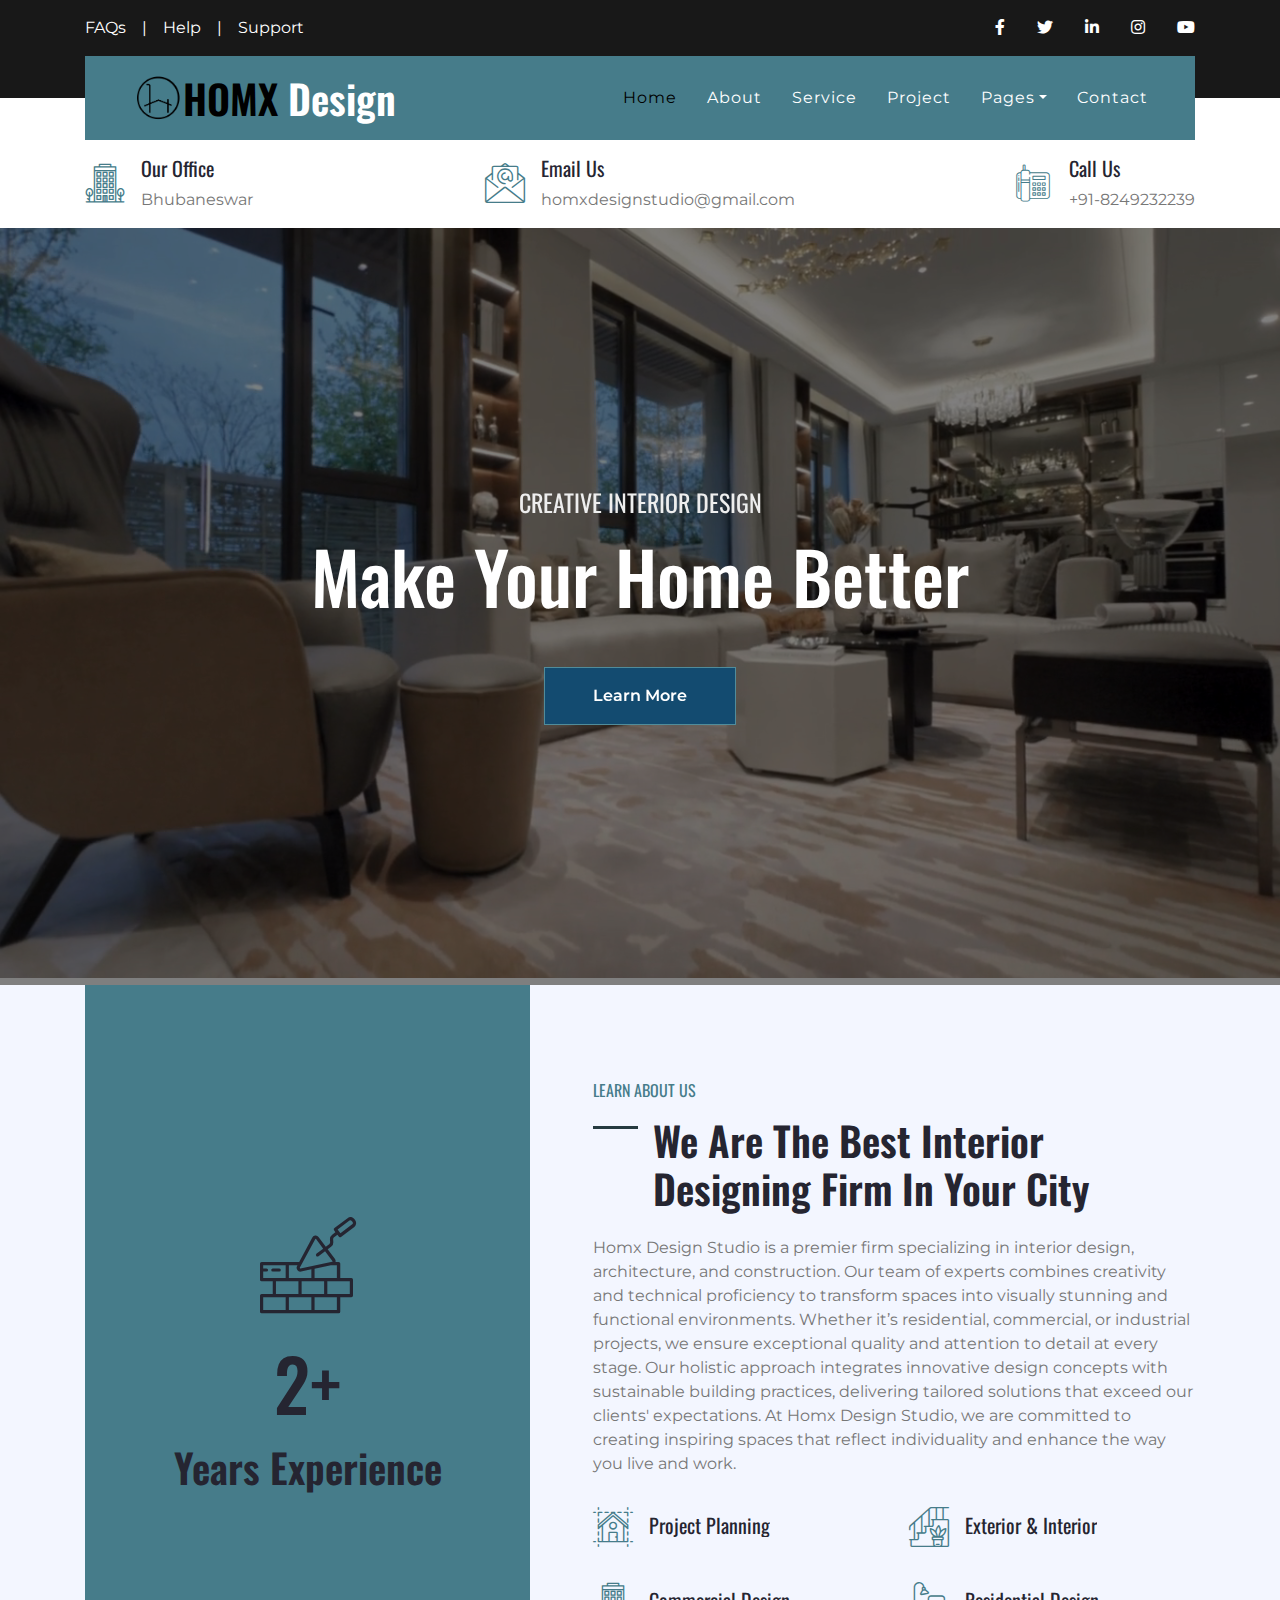
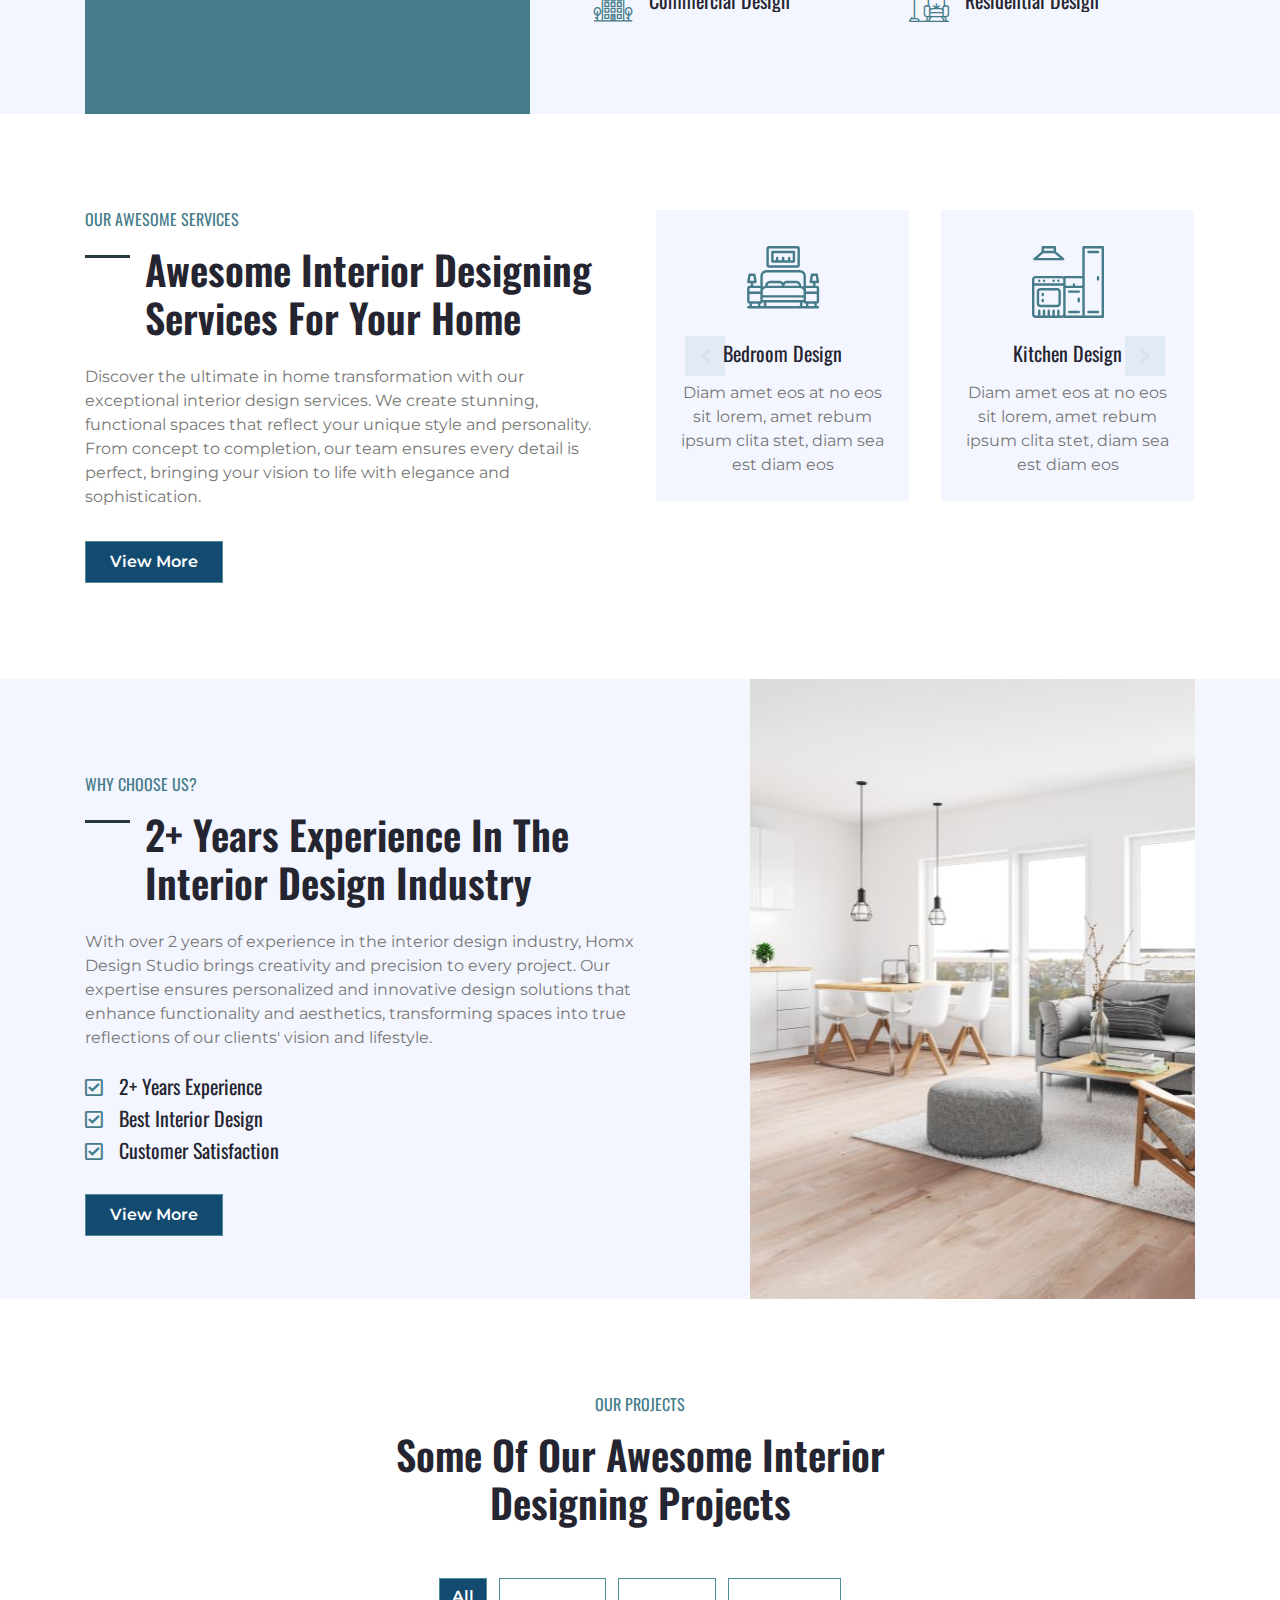
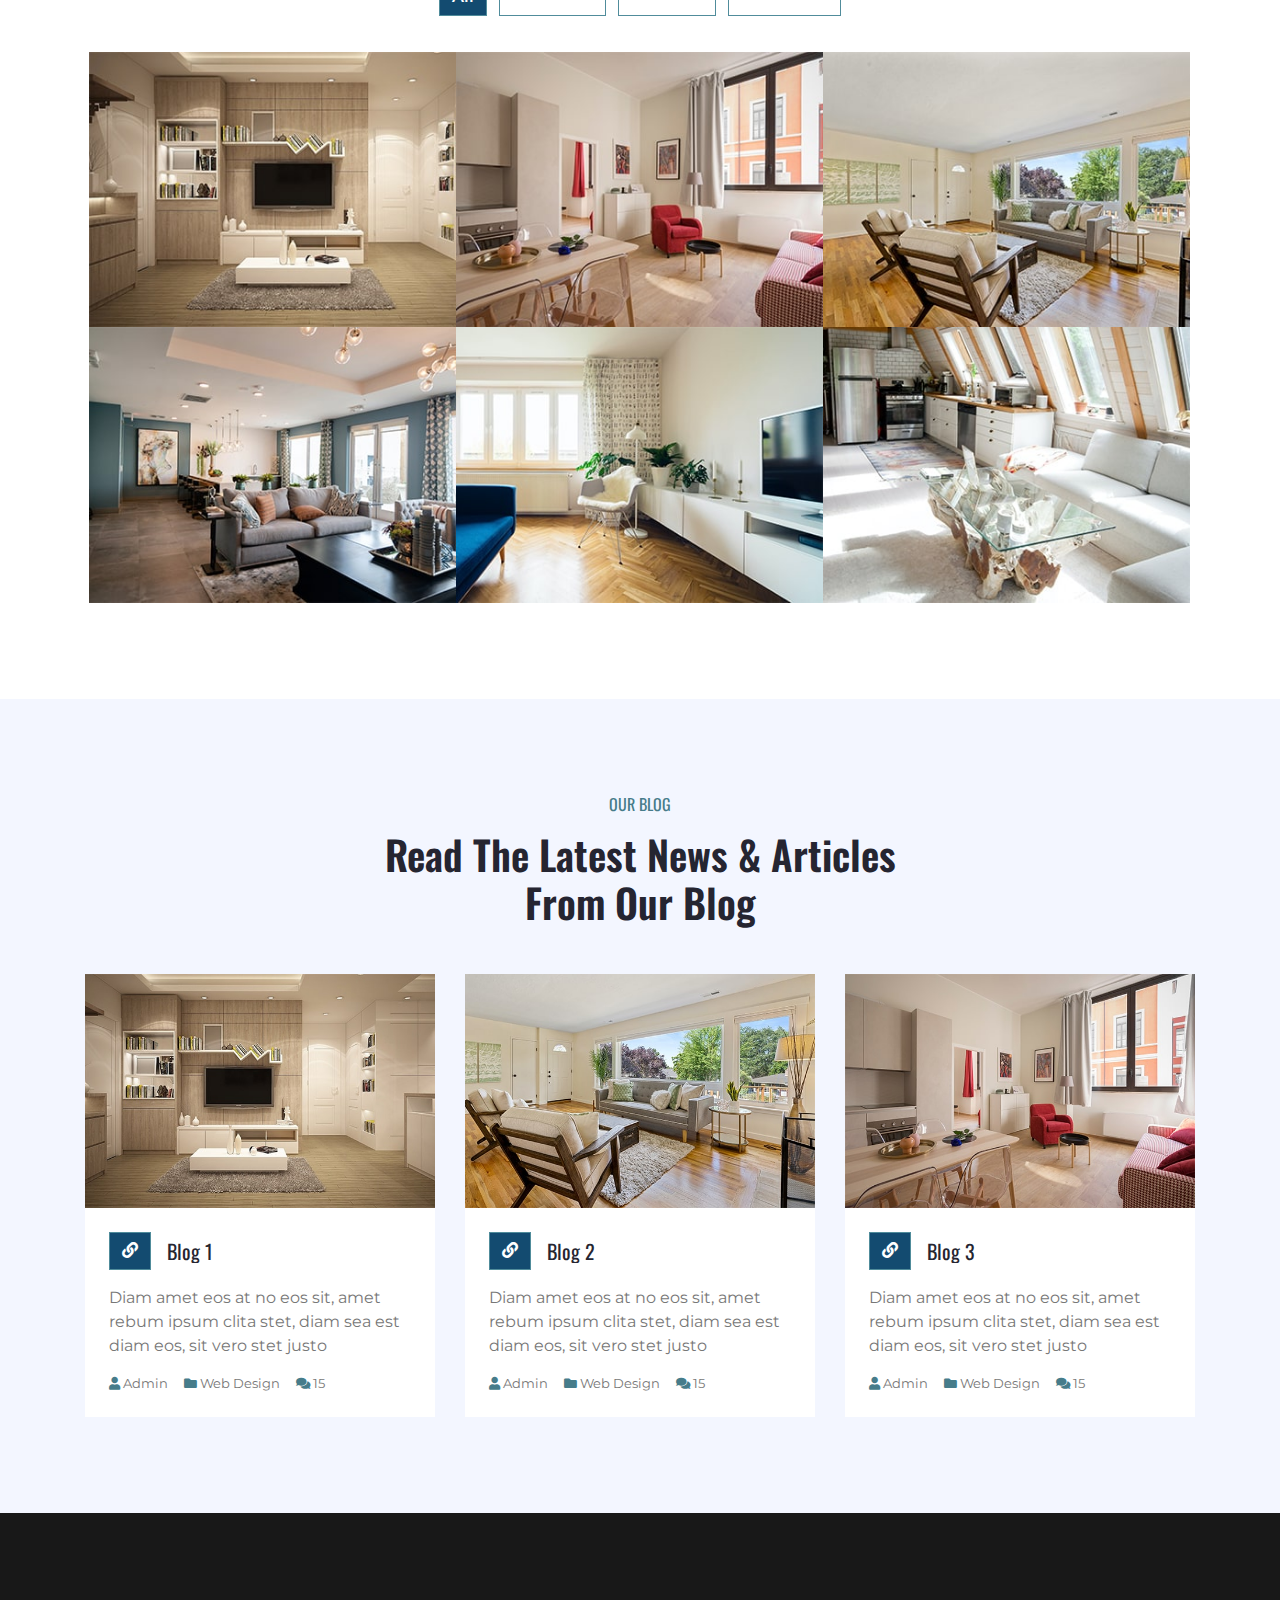
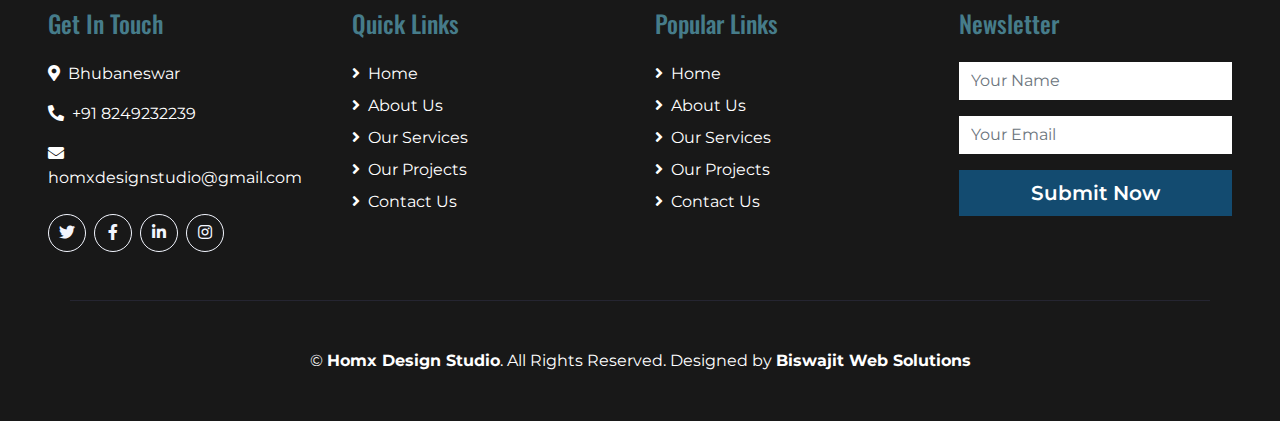
<file: index.html>
<!DOCTYPE html>
<html lang="en">

<head>
    <meta charset="utf-8">
    <title>Homx Design Studio</title>
    <meta content="width=device-width, initial-scale=1.0" name="viewport">
    <meta content="Free HTML Templates" name="keywords">
    <meta content="Free HTML Templates" name="description">

    <!-- Favicon -->
    <link href="img/favicon.ico" rel="icon">

    <!-- Google Web Fonts -->
    <link href="https://fonts.googleapis.com/css2?family=Montserrat&family=Oswald:wght@400;500;600&display=swap"
        rel="stylesheet">

    <!-- Font Awesome -->
    <link href="https://cdnjs.cloudflare.com/ajax/libs/font-awesome/5.10.0/css/all.min.css" rel="stylesheet">

    <!-- Flaticon Font -->
    <link href="lib/flaticon/font/flaticon.css" rel="stylesheet">

    <!-- Libraries Stylesheet -->
    <link href="lib/owlcarousel/assets/owl.carousel.min.css" rel="stylesheet">
    <link href="lib/lightbox/css/lightbox.min.css" rel="stylesheet">

    <!-- Customized Bootstrap Stylesheet -->
    <link href="css/style.css" rel="stylesheet">
</head>

<body>
    <!-- Topbar Start -->
    <div class="container-fluid bg-dark py-3">
        <div class="container">
            <div class="row">
                <div class="col-md-6 text-center text-lg-left mb-2 mb-lg-0">
                    <div class="d-inline-flex align-items-center">
                        <a class="text-white pr-3" href="">FAQs</a>
                        <span class="text-white">|</span>
                        <a class="text-white px-3" href="">Help</a>
                        <span class="text-white">|</span>
                        <a class="text-white pl-3" href="">Support</a>
                    </div>
                </div>
                <div class="col-md-6 text-center text-lg-right">
                    <div class="d-inline-flex align-items-center">
                        <a class="text-white px-3" href="https://www.facebook.com/homxdesignstudio/">
                            <i class="fab fa-facebook-f"></i>
                        </a>
                        <a class="text-white px-3" href="">
                            <i class="fab fa-twitter"></i>
                        </a>
                        <a class="text-white px-3"
                            href="https://www.linkedin.com/in/homx-design-studio-117020212/?originalSubdomain=in">
                            <i class="fab fa-linkedin-in"></i>
                        </a>
                        <a class="text-white px-3" href="https://www.instagram.com/homxdesignstudio_interior/">
                            <i class="fab fa-instagram"></i>
                        </a>
                        <a class="text-white pl-3" href="">
                            <i class="fab fa-youtube"></i>
                        </a>
                    </div>
                </div>
            </div>
        </div>
    </div>
    <!-- Topbar End -->


    <!-- Navbar Start -->
    <div class="container-fluid position-relative nav-bar p-0">
        <div class="container position-relative" style="z-index: 9;">
            <nav class="navbar navbar-expand-lg bg-secondary navbar-dark py-3 py-lg-0 pl-3 pl-lg-5">
                <a href="" class="navbar-brand">
                    <img src="img/logo.png" alt="">
                    <h1 class="m-0 display-5 text-white"><span class="text-primary-1">HOMX </span>Design</h1>
                </a>
                <button type="button" class="navbar-toggler" data-toggle="collapse" data-target="#navbarCollapse">
                    <span class="navbar-toggler-icon"></span>
                </button>
                <div class="collapse navbar-collapse justify-content-between px-3" id="navbarCollapse">
                    <div class="navbar-nav ml-auto py-0">
                        <a href="index.html" class="nav-item nav-link active">Home</a>
                        <a href="about.html" class="nav-item nav-link">About</a>
                        <a href="service.html" class="nav-item nav-link">Service</a>
                        <a href="project.html" class="nav-item nav-link">Project</a>
                        <div class="nav-item dropdown">
                            <a href="#" class="nav-link dropdown-toggle" data-toggle="dropdown">Pages</a>
                            <div class="dropdown-menu rounded-0 m-0">
                                <a href="blog.html" class="dropdown-item">Blog Grid</a>
                                <a href="single.html" class="dropdown-item">Blog Detail</a>
                            </div>
                        </div>
                        <a href="contact.html" class="nav-item nav-link">Contact</a>
                    </div>
                </div>
            </nav>
        </div>
    </div>
    <!-- Navbar End -->


    <!-- Under Nav Start -->
    <div class="container-fluid bg-white py-3">
        <div class="container">
            <div class="row">
                <div class="col-lg-4 text-left mb-3 mb-lg-0">
                    <div class="d-inline-flex text-left">
                        <h1 class="flaticon-office font-weight-normal text-primary m-0 mr-3"></h1>
                        <div class="d-flex flex-column">
                            <h5>Our Office</h5>
                            <p class="m-0">Bhubaneswar</p>
                        </div>
                    </div>
                </div>
                <div class="col-lg-4 text-left text-lg-center mb-3 mb-lg-0">
                    <div class="d-inline-flex text-left">
                        <h1 class="flaticon-email font-weight-normal text-primary m-0 mr-3"></h1>
                        <div class="d-flex flex-column">
                            <h5>Email Us</h5>
                            <p class="m-0">homxdesignstudio@gmail.com</p>
                        </div>
                    </div>
                </div>
                <div class="col-lg-4 text-left text-lg-right mb-3 mb-lg-0">
                    <div class="d-inline-flex text-left">
                        <h1 class="flaticon-telephone font-weight-normal text-primary m-0 mr-3"></h1>
                        <div class="d-flex flex-column">
                            <h5>Call Us</h5>
                            <p class="m-0">+91-8249232239</p>
                        </div>
                    </div>
                </div>
            </div>
        </div>
    </div>
    <!-- Under Nav End -->


    <!-- Carousel Start -->
    <div class="container-fluid p-0">
        <div id="header-carousel" class="carousel slide" data-ride="carousel">
            <div class="carousel-inner">
                <div class="carousel-item active">
                    <!-- <img class="w-100" src="img/carousel-1.jpg" alt="Image"> -->
                    <video class="w-100 h-100" src="img/video.mp4" style="object-fit: cover;" muted loop autoplay></video>
                    <div class="carousel-caption d-flex flex-column align-items-center justify-content-center">
                        <div class="p-3" style="max-width: 800px;">
                            <h4 class="text-white-1 text-uppercase font-weight-normal mb-md-3">Creative Interior Design
                            </h4>
                            <h3 class="display-3 text-white mb-md-4">Make Your Home Better</h3>
                            <a href="" class="btn btn-primary py-md-3 px-md-5 mt-2 mt-md-4">Learn More</a>
                        </div>
                    </div>
                </div>
                <div class="carousel-item">
                    <img class="w-100" src="img/carousel-2.jpg" alt="Image">
                    <div class="carousel-caption d-flex flex-column align-items-center justify-content-center">
                        <div class="p-3" style="max-width: 800px;">
                            <h4 class="text-white-1 text-uppercase font-weight-normal mb-md-3">Creative Interior Design
                            </h4>
                            <h3 class="display-3 text-white mb-md-4">Stay At Home In Peace</h3>
                            <a href="" class="btn btn-primary py-md-3 px-md-5 mt-2 mt-md-4">Learn More</a>
                        </div>
                    </div>
                </div>
            </div>
            <!-- <a class="carousel-control-prev" href="#header-carousel" data-slide="prev">
                <div class="btn btn-primary" style="width: 45px; height: 45px;">
                    <span class="carousel-control-prev-icon mb-n2"></span>
                </div>
            </a>
            <a class="carousel-control-next" href="#header-carousel" data-slide="next">
                <div class="btn btn-primary" style="width: 45px; height: 45px;">
                    <span class="carousel-control-next-icon mb-n2"></span>
                </div>
            </a> -->
        </div>
    </div>
    <!-- Carousel End -->


    <!-- About Start -->
    <div class="container-fluid bg-light">
        <div class="container">
            <div class="row">
                <div class="col-lg-5">
                    <div
                        class="d-flex flex-column align-items-center justify-content-center bg-primary h-100 py-5 px-3">
                        <i class="flaticon-brickwall display-1 font-weight-normal text-secondary mb-3"></i>
                        <h4 class="display-3 mb-3">2+</h4>
                        <h1 class="m-0">Years Experience</h1>
                    </div>
                </div>
                <div class="col-lg-7 m-0 my-lg-5 pt-5 pb-5 pb-lg-2 pl-lg-5">
                    <h6 class="text-primary font-weight-normal text-uppercase mb-3">Learn About Us</h6>
                    <h1 class="mb-4 section-title">We Are The Best Interior Designing Firm In Your City</h1>
                    <p>Homx Design Studio is a premier firm specializing in interior design, architecture, and
                        construction. Our team of experts combines creativity and technical proficiency to transform
                        spaces into visually stunning and functional environments. Whether it’s residential, commercial,
                        or industrial projects, we ensure exceptional quality and attention to detail at every stage.
                        Our holistic approach integrates innovative design concepts with sustainable building practices,
                        delivering tailored solutions that exceed our clients' expectations. At Homx Design Studio, we
                        are committed to creating inspiring spaces that reflect individuality and enhance the way you
                        live and work.</p>
                    <div class="row py-2">
                        <div class="col-sm-6">
                            <div class="d-flex align-items-center mb-4">
                                <h1 class="flaticon-house font-weight-normal text-primary m-0 mr-3"></h1>
                                <h5 class="text-truncate m-0">Project Planning</h5>
                            </div>
                        </div>
                        <div class="col-sm-6">
                            <div class="d-flex align-items-center mb-4">
                                <h1 class="flaticon-stairs font-weight-normal text-primary m-0 mr-3"></h1>
                                <h5 class="text-truncate m-0">Exterior & Interior</h5>
                            </div>
                        </div>
                        <div class="col-sm-6">
                            <div class="d-flex align-items-center mb-4">
                                <h1 class="flaticon-office font-weight-normal text-primary m-0 mr-3"></h1>
                                <h5 class="text-truncate m-0">Commercial Design</h5>
                            </div>
                        </div>
                        <div class="col-sm-6">
                            <div class="d-flex align-items-center mb-4">
                                <h1 class="flaticon-living-room font-weight-normal text-primary m-0 mr-3"></h1>
                                <h5 class="text-truncate m-0">Residential Design</h5>
                            </div>
                        </div>
                    </div>
                </div>
            </div>
        </div>
    </div>
    <!-- About End -->


    <!-- Services Start -->
    <div class="container-fluid py-5">
        <div class="container py-5">
            <div class="row">
                <div class="col-lg-6 pr-lg-5">
                    <h6 class="text-primary font-weight-normal text-uppercase mb-3">Our Awesome Services</h6>
                    <h1 class="mb-4 section-title">Awesome Interior Designing Services For Your Home</h1>
                    <p>Discover the ultimate in home transformation with our exceptional interior design services. We
                        create stunning, functional spaces that reflect your unique style and personality. From concept
                        to completion, our team ensures every detail is perfect, bringing your vision to life with
                        elegance and sophistication.</p>
                    <a href="" class="btn btn-primary mt-3 py-2 px-4">View More</a>
                </div>
                <div class="col-lg-6 p-0 pt-5 pt-lg-0">
                    <div class="owl-carousel service-carousel position-relative">
                        <div class="d-flex flex-column text-center bg-light mx-3 p-4">
                            <h3 class="flaticon-bedroom display-3 font-weight-normal text-primary mb-3"></h3>
                            <h5 class="mb-3">Bedroom Design</h5>
                            <p class="m-0">Diam amet eos at no eos sit lorem, amet rebum ipsum clita stet, diam sea est
                                diam eos</p>
                        </div>
                        <div class="d-flex flex-column text-center bg-light mx-3 p-4">
                            <h3 class="flaticon-kitchen display-3 font-weight-normal text-primary mb-3"></h3>
                            <h5 class="mb-3">Kitchen Design</h5>
                            <p class="m-0">Diam amet eos at no eos sit lorem, amet rebum ipsum clita stet, diam sea est
                                diam eos</p>
                        </div>
                        <div class="d-flex flex-column text-center bg-light mx-3 p-4">
                            <h3 class="flaticon-bathroom display-3 font-weight-normal text-primary mb-3"></h3>
                            <h5 class="mb-3">Bathroom Design</h5>
                            <p class="m-0">Diam amet eos at no eos sit lorem, amet rebum ipsum clita stet, diam sea est
                                diam eos</p>
                        </div>
                    </div>
                </div>
            </div>
        </div>
    </div>
    <!-- Services End -->


    <!-- Features Start -->
    <div class="container-fluid bg-light">
        <div class="container">
            <div class="row">
                <div class="col-lg-7 mt-5 py-5 pr-lg-5">
                    <h6 class="text-primary font-weight-normal text-uppercase mb-3">Why Choose Us?</h6>
                    <h1 class="mb-4 section-title">2+ Years Experience In The Interior Design Industry</h1>
                    <p class="mb-4">With over 2 years of experience in the interior design industry, Homx Design Studio
                        brings creativity and precision to every project. Our expertise ensures personalized and
                        innovative design solutions that enhance functionality and aesthetics, transforming spaces into
                        true reflections of our clients' vision and lifestyle.</p>
                    <ul class="list-inline">
                        <li>
                            <h5><i class="far fa-check-square text-primary mr-3"></i>2+ Years Experience</h5>
                        </li>
                        <li>
                            <h5><i class="far fa-check-square text-primary mr-3"></i>Best Interior Design</h5>
                        </li>
                        <li>
                            <h5><i class="far fa-check-square text-primary mr-3"></i>Customer Satisfaction</h5>
                        </li>
                    </ul>
                    <a href="" class="btn btn-primary mt-3 py-2 px-4">View More</a>
                </div>
                <div class="col-lg-5">
                    <div class="d-flex flex-column align-items-center justify-content-center h-100 overflow-hidden">
                        <img class="h-100" src="img/feature.jpg" alt="">
                    </div>
                </div>
            </div>
        </div>
    </div>
    <!-- Features End -->


    <!-- Projects Start -->
    <div class="container-fluid py-5">
        <div class="container py-5">
            <div class="row justify-content-center">
                <div class="col-lg-6 col-md-8 col text-center mb-4">
                    <h6 class="text-primary font-weight-normal text-uppercase mb-3">Our Projects</h6>
                    <h1 class="mb-4">Some Of Our Awesome Interior Designing Projects</h1>
                </div>
            </div>
            <div class="row">
                <div class="col-12 text-center mb-2">
                    <ul class="list-inline mb-4" id="portfolio-flters">
                        <li class="btn btn-outline-primary m-1 active" data-filter="*">All</li>
                        <li class="btn btn-outline-primary m-1" data-filter=".first">Complete</li>
                        <li class="btn btn-outline-primary m-1" data-filter=".second">Running</li>
                        <li class="btn btn-outline-primary m-1" data-filter=".third">Upcoming</li>
                    </ul>
                </div>
            </div>
            <div class="row mx-1 portfolio-container">
                <div class="col-lg-4 col-md-6 col-sm-12 p-0 portfolio-item first">
                    <div class="position-relative overflow-hidden">
                        <div class="portfolio-img d-flex align-items-center justify-content-center">
                            <img class="img-fluid" src="img/portfolio-1.jpg" alt="">
                        </div>
                        <div
                            class="portfolio-text bg-secondary d-flex flex-column align-items-center justify-content-center">
                            <h4 class="text-white mb-4">Project Name</h4>
                            <div class="d-flex align-items-center justify-content-center">
                                <a class="btn btn-outline-primary m-1" href="">
                                    <i class="fa fa-link"></i>
                                </a>
                                <a class="btn btn-outline-primary m-1" href="img/portfolio-1.jpg"
                                    data-lightbox="portfolio">
                                    <i class="fa fa-eye"></i>
                                </a>
                            </div>
                        </div>
                    </div>
                </div>
                <div class="col-lg-4 col-md-6 col-sm-12 p-0 portfolio-item second">
                    <div class="position-relative overflow-hidden">
                        <div class="portfolio-img d-flex align-items-center justify-content-center">
                            <img class="img-fluid" src="img/portfolio-2.jpg" alt="">
                        </div>
                        <div
                            class="portfolio-text bg-secondary d-flex flex-column align-items-center justify-content-center">
                            <h4 class="text-white mb-4">Project Name</h4>
                            <div class="d-flex align-items-center justify-content-center">
                                <a class="btn btn-outline-primary m-1" href="">
                                    <i class="fa fa-link"></i>
                                </a>
                                <a class="btn btn-outline-primary m-1" href="img/portfolio-2.jpg"
                                    data-lightbox="portfolio">
                                    <i class="fa fa-eye"></i>
                                </a>
                            </div>
                        </div>
                    </div>
                </div>
                <div class="col-lg-4 col-md-6 col-sm-12 p-0 portfolio-item third">
                    <div class="position-relative overflow-hidden">
                        <div class="portfolio-img d-flex align-items-center justify-content-center">
                            <img class="img-fluid" src="img/portfolio-3.jpg" alt="">
                        </div>
                        <div
                            class="portfolio-text bg-secondary d-flex flex-column align-items-center justify-content-center">
                            <h4 class="text-white mb-4">Project Name</h4>
                            <div class="d-flex align-items-center justify-content-center">
                                <a class="btn btn-outline-primary m-1" href="">
                                    <i class="fa fa-link"></i>
                                </a>
                                <a class="btn btn-outline-primary m-1" href="img/portfolio-3.jpg"
                                    data-lightbox="portfolio">
                                    <i class="fa fa-eye"></i>
                                </a>
                            </div>
                        </div>
                    </div>
                </div>
                <div class="col-lg-4 col-md-6 col-sm-12 p-0 portfolio-item first">
                    <div class="position-relative overflow-hidden">
                        <div class="portfolio-img d-flex align-items-center justify-content-center">
                            <img class="img-fluid" src="img/portfolio-4.jpg" alt="">
                        </div>
                        <div
                            class="portfolio-text bg-secondary d-flex flex-column align-items-center justify-content-center">
                            <h4 class="text-white mb-4">Project Name</h4>
                            <div class="d-flex align-items-center justify-content-center">
                                <a class="btn btn-outline-primary m-1" href="">
                                    <i class="fa fa-link"></i>
                                </a>
                                <a class="btn btn-outline-primary m-1" href="img/portfolio-4.jpg"
                                    data-lightbox="portfolio">
                                    <i class="fa fa-eye"></i>
                                </a>
                            </div>
                        </div>
                    </div>
                </div>
                <div class="col-lg-4 col-md-6 col-sm-12 p-0 portfolio-item second">
                    <div class="position-relative overflow-hidden">
                        <div class="portfolio-img d-flex align-items-center justify-content-center">
                            <img class="img-fluid" src="img/portfolio-5.jpg" alt="">
                        </div>
                        <div
                            class="portfolio-text bg-secondary d-flex flex-column align-items-center justify-content-center">
                            <h4 class="text-white mb-4">Project Name</h4>
                            <div class="d-flex align-items-center justify-content-center">
                                <a class="btn btn-outline-primary m-1" href="">
                                    <i class="fa fa-link"></i>
                                </a>
                                <a class="btn btn-outline-primary m-1" href="img/portfolio-5.jpg"
                                    data-lightbox="portfolio">
                                    <i class="fa fa-eye"></i>
                                </a>
                            </div>
                        </div>
                    </div>
                </div>
                <div class="col-lg-4 col-md-6 col-sm-12 p-0 portfolio-item third">
                    <div class="position-relative overflow-hidden">
                        <div class="portfolio-img d-flex align-items-center justify-content-center">
                            <img class="img-fluid" src="img/portfolio-6.jpg" alt="">
                        </div>
                        <div
                            class="portfolio-text bg-secondary d-flex flex-column align-items-center justify-content-center">
                            <h4 class="text-white mb-4">Project Name</h4>
                            <div class="d-flex align-items-center justify-content-center">
                                <a class="btn btn-outline-primary m-1" href="">
                                    <i class="fa fa-link"></i>
                                </a>
                                <a class="btn btn-outline-primary m-1" href="img/portfolio-6.jpg"
                                    data-lightbox="portfolio">
                                    <i class="fa fa-eye"></i>
                                </a>
                            </div>
                        </div>
                    </div>
                </div>
            </div>
        </div>
    </div>
    <!-- Projects End -->


    <!-- Team Start -->
    <!-- <div class="container-fluid bg-light">
        <div class="container">
            <div class="row">
                <div class="col-md-4 col-sm-6">
                    <div class="py-5 px-4 h-100 bg-primary d-flex flex-column align-items-center justify-content-center">
                        <h6 class="text-white font-weight-normal text-uppercase mb-3">Our Team</h6>
                        <h1 class="mb-0 text-center">Meet Our Team Members</h1>
                    </div>
                </div>
                <div class="col-md-8 col-sm-6 p-0 py-sm-5">
                    <div class="owl-carousel team-carousel position-relative p-0 py-sm-5">
                        <div class="team d-flex flex-column text-center mx-3">
                            <div class="position-relative">
                                <img class="img-fluid w-100" src="img/team-1.jpg" alt="">
                                <div class="team-social d-flex align-items-center justify-content-center w-100 h-100 position-absolute">
                                    <a class="btn btn-outline-primary text-center mr-2 px-0" style="width: 38px; height: 38px;" href="#"><i class="fab fa-twitter"></i></a>
                                    <a class="btn btn-outline-primary text-center mr-2 px-0" style="width: 38px; height: 38px;" href="#"><i class="fab fa-facebook-f"></i></a>
                                    <a class="btn btn-outline-primary text-center px-0" style="width: 38px; height: 38px;" href="#"><i class="fab fa-linkedin-in"></i></a>
                                </div>
                            </div>
                            <div class="d-flex flex-column bg-secondary text-center py-3">
                                <h5 class="text-white">Name Goes Here</h5>
                                <p class="m-0">Designation</p>
                            </div>
                        </div>
                        <div class="team d-flex flex-column text-center mx-3">
                            <div class="position-relative">
                                <img class="img-fluid w-100" src="img/team-2.jpg" alt="">
                                <div class="team-social d-flex align-items-center justify-content-center w-100 h-100 position-absolute">
                                    <a class="btn btn-outline-primary text-center mr-2 px-0" style="width: 38px; height: 38px;" href="#"><i class="fab fa-twitter"></i></a>
                                    <a class="btn btn-outline-primary text-center mr-2 px-0" style="width: 38px; height: 38px;" href="#"><i class="fab fa-facebook-f"></i></a>
                                    <a class="btn btn-outline-primary text-center px-0" style="width: 38px; height: 38px;" href="#"><i class="fab fa-linkedin-in"></i></a>
                                </div>
                            </div>
                            <div class="d-flex flex-column bg-secondary text-center py-3">
                                <h5 class="text-white">Name Goes Here</h5>
                                <p class="m-0">Designation</p>
                            </div>
                        </div>
                        <div class="team d-flex flex-column text-center mx-3">
                            <div class="position-relative">
                                <img class="img-fluid w-100" src="img/team-3.jpg" alt="">
                                <div class="team-social d-flex align-items-center justify-content-center w-100 h-100 position-absolute">
                                    <a class="btn btn-outline-primary text-center mr-2 px-0" style="width: 38px; height: 38px;" href="#"><i class="fab fa-twitter"></i></a>
                                    <a class="btn btn-outline-primary text-center mr-2 px-0" style="width: 38px; height: 38px;" href="#"><i class="fab fa-facebook-f"></i></a>
                                    <a class="btn btn-outline-primary text-center px-0" style="width: 38px; height: 38px;" href="#"><i class="fab fa-linkedin-in"></i></a>
                                </div>
                            </div>
                            <div class="d-flex flex-column bg-secondary text-center py-3">
                                <h5 class="text-white">Name Goes Here</h5>
                                <p class="m-0">Designation</p>
                            </div>
                        </div>
                        <div class="team d-flex flex-column text-center mx-3">
                            <div class="position-relative">
                                <img class="img-fluid w-100" src="img/team-4.jpg" alt="">
                                <div class="team-social d-flex align-items-center justify-content-center w-100 h-100 position-absolute">
                                    <a class="btn btn-outline-primary text-center mr-2 px-0" style="width: 38px; height: 38px;" href="#"><i class="fab fa-twitter"></i></a>
                                    <a class="btn btn-outline-primary text-center mr-2 px-0" style="width: 38px; height: 38px;" href="#"><i class="fab fa-facebook-f"></i></a>
                                    <a class="btn btn-outline-primary text-center px-0" style="width: 38px; height: 38px;" href="#"><i class="fab fa-linkedin-in"></i></a>
                                </div>
                            </div>
                            <div class="d-flex flex-column bg-secondary text-center py-3">
                                <h5 class="text-white">Name Goes Here</h5>
                                <p class="m-0">Designation</p>
                            </div>
                        </div>
                    </div>
                </div>
            </div>
        </div>
    </div> -->
    <!-- Team End -->


    <!-- Testimonial Start -->
    <!-- <div class="container-fluid">
        <div class="container">
            <div class="row">
                <div class="col-md-7 py-5 pr-md-5">
                    <h6 class="text-primary font-weight-normal text-uppercase mb-3 pt-5">Testimonial</h6>
                    <h1 class="mb-4 section-title">What Our Clients Say</h1>
                    <div class="owl-carousel testimonial-carousel position-relative pb-5 mb-md-5">
                        <div class="d-flex flex-column">
                            <div class="d-flex align-items-center mb-3">
                                <img class="img-fluid rounded-circle" src="img/testimonial-1.jpg"
                                    style="width: 60px; height: 60px;" alt="">
                                <div class="ml-3">
                                    <h5>Client Name</h5>
                                    <i>Profession</i>
                                </div>
                            </div>
                            <p>Tempor at diam tempor sed. Sanctus dolor ipsum ut nonumy amet clita sea. Sed eos sed
                                dolores vero no. Ipsum elitr elitr stet dolor lorem erat. Diam no amet sea justo vero
                                ut. Dolor ipsum kasd ipsum dolore.</p>
                        </div>
                        <div class="d-flex flex-column">
                            <div class="d-flex align-items-center mb-3">
                                <img class="img-fluid rounded-circle" src="img/testimonial-2.jpg"
                                    style="width: 60px; height: 60px;" alt="">
                                <div class="ml-3">
                                    <h5>Client Name</h5>
                                    <i>Profession</i>
                                </div>
                            </div>
                            <p class="m-0">Tempor at diam tempor sed. Sanctus dolor ipsum ut nonumy amet clita sea. Sed
                                eos sed dolores vero no. Ipsum elitr elitr stet dolor lorem erat. Diam no amet sea justo
                                vero ut. Dolor ipsum kasd ipsum dolore.</p>
                        </div>
                    </div>
                </div>
                <div class="col-md-5">
                    <div class="d-flex flex-column align-items-center justify-content-center h-100 overflow-hidden">
                        <img class="h-100" src="img/testimonial.jpg" alt="">
                    </div>
                </div>
            </div>
        </div>
    </div> -->
    <!-- Testimonial End -->


    <!-- Blog Start -->
    <div class="container-fluid bg-light pt-5">
        <div class="container py-5">
            <div class="row justify-content-center">
                <div class="col-lg-6 col-md-8 col text-center mb-4">
                    <h6 class="text-primary font-weight-normal text-uppercase mb-3">Our Blog</h6>
                    <h1 class="mb-4">Read The Latest News & Articles From Our Blog</h1>
                </div>
            </div>
            <div class="row pb-3">
                <div class="col-md-4 mb-4">
                    <div class="card border-0 mb-2">
                        <img class="card-img-top" src="img/blog-1.jpg" alt="">
                        <div class="card-body bg-white p-4">
                            <div class="d-flex align-items-center mb-3">
                                <a class="btn btn-primary" href=""><i class="fa fa-link"></i></a>
                                <h5 class="m-0 ml-3 text-truncate">Blog 1</h5>
                            </div>
                            <p>Diam amet eos at no eos sit, amet rebum ipsum clita stet, diam sea est diam eos, sit vero
                                stet justo</p>
                            <div class="d-flex">
                                <small class="mr-3"><i class="fa fa-user text-primary"></i> Admin</small>
                                <small class="mr-3"><i class="fa fa-folder text-primary"></i> Web Design</small>
                                <small class="mr-3"><i class="fa fa-comments text-primary"></i> 15</small>
                            </div>
                        </div>
                    </div>
                </div>
                <div class="col-md-4 mb-4">
                    <div class="card border-0 mb-2">
                        <img class="card-img-top" src="img/blog-2.jpg" alt="">
                        <div class="card-body bg-white p-4">
                            <div class="d-flex align-items-center mb-3">
                                <a class="btn btn-primary" href=""><i class="fa fa-link"></i></a>
                                <h5 class="m-0 ml-3 text-truncate">Blog 2</h5>
                            </div>
                            <p>Diam amet eos at no eos sit, amet rebum ipsum clita stet, diam sea est diam eos, sit vero
                                stet justo</p>
                            <div class="d-flex">
                                <small class="mr-3"><i class="fa fa-user text-primary"></i> Admin</small>
                                <small class="mr-3"><i class="fa fa-folder text-primary"></i> Web Design</small>
                                <small class="mr-3"><i class="fa fa-comments text-primary"></i> 15</small>
                            </div>
                        </div>
                    </div>
                </div>
                <div class="col-md-4 mb-4">
                    <div class="card border-0 mb-2">
                        <img class="card-img-top" src="img/blog-3.jpg" alt="">
                        <div class="card-body bg-white p-4">
                            <div class="d-flex align-items-center mb-3">
                                <a class="btn btn-primary" href=""><i class="fa fa-link"></i></a>
                                <h5 class="m-0 ml-3 text-truncate">Blog 3</h5>
                            </div>
                            <p>Diam amet eos at no eos sit, amet rebum ipsum clita stet, diam sea est diam eos, sit vero
                                stet justo</p>
                            <div class="d-flex">
                                <small class="mr-3"><i class="fa fa-user text-primary"></i> Admin</small>
                                <small class="mr-3"><i class="fa fa-folder text-primary"></i> Web Design</small>
                                <small class="mr-3"><i class="fa fa-comments text-primary"></i> 15</small>
                            </div>
                        </div>
                    </div>
                </div>
            </div>
        </div>
    </div>
    <!-- Blog End -->


    <!-- Footer Start -->
    <div class="container-fluid bg-dark text-white py-5 px-sm-3 px-md-5">
        <div class="row pt-5">
            <div class="col-lg-3 col-md-6 mb-5">
                <h4 class="text-primary mb-4">Get In Touch</h4>
                <p><i class="fa fa-map-marker-alt mr-2"></i>Bhubaneswar</p>
                <p><i class="fa fa-phone-alt mr-2"></i>+91 8249232239</p>
                <p><i class="fa fa-envelope mr-2"></i>homxdesignstudio@gmail.com</p>
                <div class="d-flex justify-content-start mt-4">
                    <a class="btn btn-outline-light rounded-circle text-center mr-2 px-0"
                        style="width: 38px; height: 38px;" href="#"><i class="fab fa-twitter"></i></a>
                    <a class="btn btn-outline-light rounded-circle text-center mr-2 px-0"
                        style="width: 38px; height: 38px;" href="https://www.facebook.com/homxdesignstudio/"><i
                            class="fab fa-facebook-f"></i></a>
                    <a class="btn btn-outline-light rounded-circle text-center mr-2 px-0"
                        style="width: 38px; height: 38px;"
                        href="https://www.linkedin.com/in/homx-design-studio-117020212/?originalSubdomain=in"><i
                            class="fab fa-linkedin-in"></i></a>
                    <a class="btn btn-outline-light rounded-circle text-center mr-2 px-0"
                        style="width: 38px; height: 38px;"
                        href="https://www.instagram.com/homxdesignstudio_interior/"><i class="fab fa-instagram"></i></a>
                </div>
            </div>
            <div class="col-lg-3 col-md-6 mb-5">
                <h4 class="text-primary mb-4">Quick Links</h4>
                <div class="d-flex flex-column justify-content-start">
                    <a class="text-white mb-2" href="#"><i class="fa fa-angle-right mr-2"></i>Home</a>
                    <a class="text-white mb-2" href="#"><i class="fa fa-angle-right mr-2"></i>About Us</a>
                    <a class="text-white mb-2" href="#"><i class="fa fa-angle-right mr-2"></i>Our Services</a>
                    <a class="text-white mb-2" href="#"><i class="fa fa-angle-right mr-2"></i>Our Projects</a>
                    <a class="text-white" href="#"><i class="fa fa-angle-right mr-2"></i>Contact Us</a>
                </div>
            </div>
            <div class="col-lg-3 col-md-6 mb-5">
                <h4 class="text-primary mb-4">Popular Links</h4>
                <div class="d-flex flex-column justify-content-start">
                    <a class="text-white mb-2" href="#"><i class="fa fa-angle-right mr-2"></i>Home</a>
                    <a class="text-white mb-2" href="#"><i class="fa fa-angle-right mr-2"></i>About Us</a>
                    <a class="text-white mb-2" href="#"><i class="fa fa-angle-right mr-2"></i>Our Services</a>
                    <a class="text-white mb-2" href="#"><i class="fa fa-angle-right mr-2"></i>Our Projects</a>
                    <a class="text-white" href="#"><i class="fa fa-angle-right mr-2"></i>Contact Us</a>
                </div>
            </div>
            <div class="col-lg-3 col-md-6 mb-5">
                <h4 class="text-primary mb-4">Newsletter</h4>
                <form action="">
                    <div class="form-group">
                        <input type="text" class="form-control border-0" placeholder="Your Name" required="required" />
                    </div>
                    <div class="form-group">
                        <input type="email" class="form-control border-0" placeholder="Your Email"
                            required="required" />
                    </div>
                    <div>
                        <button class="btn btn-lg btn-primary btn-block border-0" type="submit">Submit Now</button>
                    </div>
                </form>
            </div>
        </div>
        <div class="container border-top border-secondary pt-5">
            <p class="m-0 text-center text-white">
                &copy; <a class="text-white font-weight-bold" href="#">Homx Design Studio</a>. All
                Rights Reserved. Designed by
                <a class="text-white font-weight-bold" href="#">Biswajit Web Solutions</a>
            </p>
        </div>
    </div>
    <!-- Footer End -->


    <!-- Back to Top -->
    <a href="#" class="btn btn-lg btn-primary back-to-top"><i class="fa fa-angle-double-up"></i></a>


    <!-- JavaScript Libraries -->
    <script src="https://code.jquery.com/jquery-3.4.1.min.js"></script>
    <script src="https://stackpath.bootstrapcdn.com/bootstrap/4.4.1/js/bootstrap.bundle.min.js"></script>
    <script src="lib/easing/easing.min.js"></script>
    <script src="lib/owlcarousel/owl.carousel.min.js"></script>
    <script src="lib/isotope/isotope.pkgd.min.js"></script>
    <script src="lib/lightbox/js/lightbox.min.js"></script>

    <!-- Contact Javascript File -->
    <script src="mail/jqBootstrapValidation.min.js"></script>
    <script src="mail/contact.js"></script>

    <!-- Template Javascript -->
    <script src="js/main.js"></script>
</body>

</html>
</file>
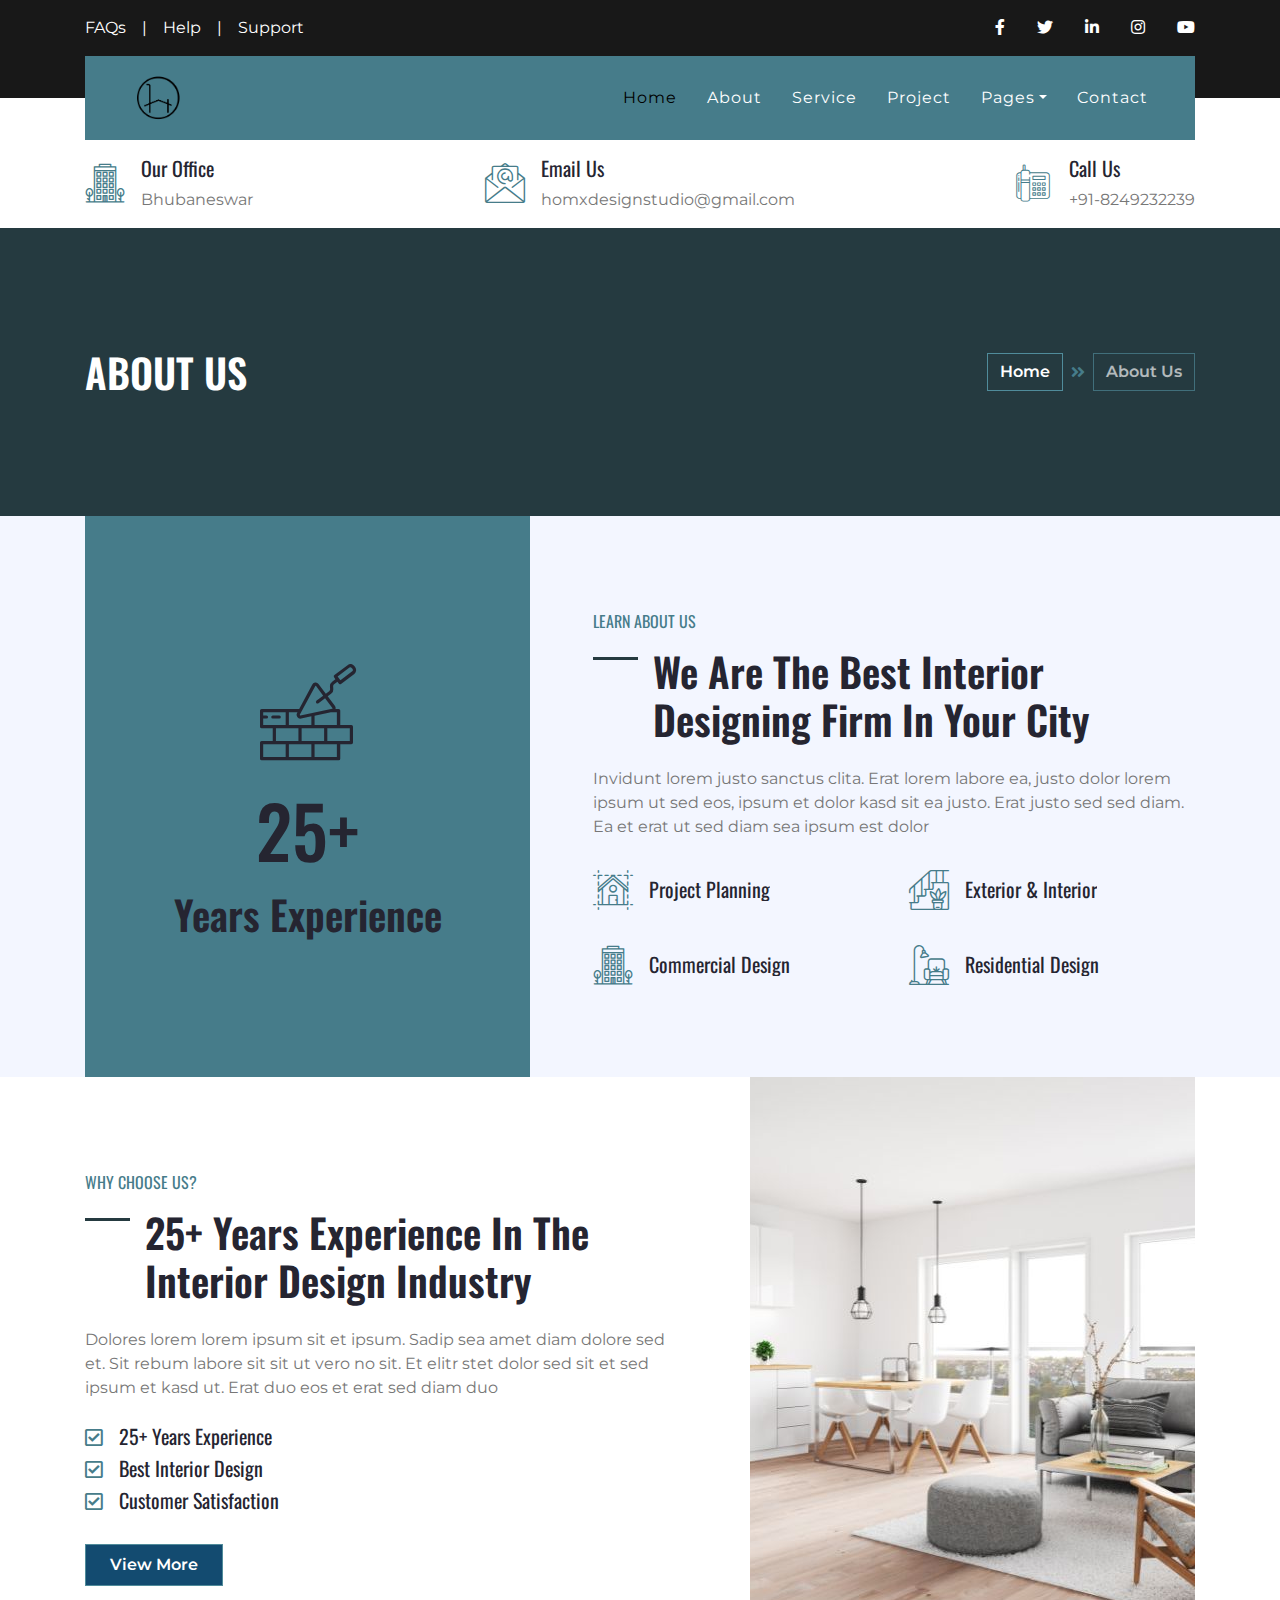
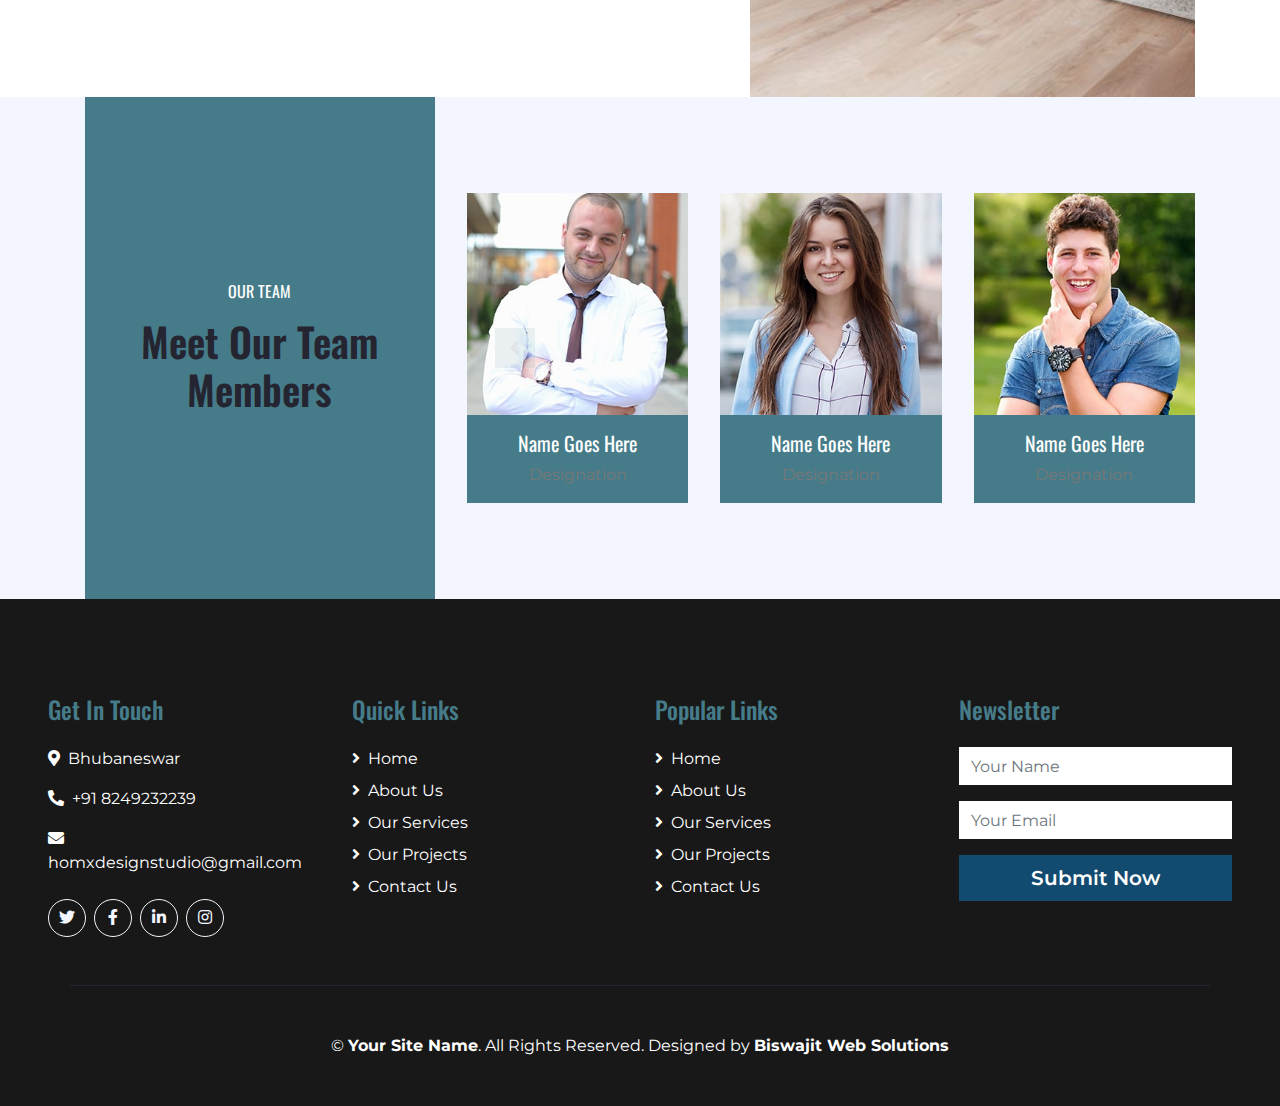
<file: about.html>
<!DOCTYPE html>
<html lang="en">

<head>
    <meta charset="utf-8">
    <title>Homx Design Studio</title>
    <meta content="width=device-width, initial-scale=1.0" name="viewport">
    <meta content="Free HTML Templates" name="keywords">
    <meta content="Free HTML Templates" name="description">

    <!-- Favicon -->
    <link href="img/favicon.ico" rel="icon">

    <!-- Google Web Fonts -->
    <link href="https://fonts.googleapis.com/css2?family=Montserrat&family=Oswald:wght@400;500;600&display=swap" rel="stylesheet"> 

    <!-- Font Awesome -->
    <link href="https://cdnjs.cloudflare.com/ajax/libs/font-awesome/5.10.0/css/all.min.css" rel="stylesheet">

    <!-- Flaticon Font -->
    <link href="lib/flaticon/font/flaticon.css" rel="stylesheet">

    <!-- Libraries Stylesheet -->
    <link href="lib/owlcarousel/assets/owl.carousel.min.css" rel="stylesheet">
    <link href="lib/lightbox/css/lightbox.min.css" rel="stylesheet">

    <!-- Customized Bootstrap Stylesheet -->
    <link href="css/style.css" rel="stylesheet">
</head>

<body>
    <!-- Topbar Start -->
    <div class="container-fluid bg-dark py-3">
        <div class="container">
            <div class="row">
                <div class="col-md-6 text-center text-lg-left mb-2 mb-lg-0">
                    <div class="d-inline-flex align-items-center">
                        <a class="text-white pr-3" href="">FAQs</a>
                        <span class="text-white">|</span>
                        <a class="text-white px-3" href="">Help</a>
                        <span class="text-white">|</span>
                        <a class="text-white pl-3" href="">Support</a>
                    </div>
                </div>
                <div class="col-md-6 text-center text-lg-right">
                    <div class="d-inline-flex align-items-center">
                        <a class="text-white px-3" href="https://www.facebook.com/homxdesignstudio/">
                            <i class="fab fa-facebook-f"></i>
                        </a>
                        <a class="text-white px-3" href="">
                            <i class="fab fa-twitter"></i>
                        </a>
                        <a class="text-white px-3"
                            href="https://www.linkedin.com/in/homx-design-studio-117020212/?originalSubdomain=in">
                            <i class="fab fa-linkedin-in"></i>
                        </a>
                        <a class="text-white px-3" href="https://www.instagram.com/homxdesignstudio_interior/">
                            <i class="fab fa-instagram"></i>
                        </a>
                        <a class="text-white pl-3" href="">
                            <i class="fab fa-youtube"></i>
                        </a>
                    </div>
                </div>
            </div>
        </div>
    </div>
    <!-- Topbar End -->


    <!-- Navbar Start -->
    <div class="container-fluid position-relative nav-bar p-0">
        <div class="container position-relative" style="z-index: 9;">
            <nav class="navbar navbar-expand-lg bg-secondary navbar-dark py-3 py-lg-0 pl-3 pl-lg-5">
                <a href="" class="navbar-brand">
                    <img src="img/logo.png" alt="">
                    <!-- <h1 class="m-0 display-5 text-white"><span class="text-primary-1">HOMX </span>Design</h1> -->
                </a>
                <button type="button" class="navbar-toggler" data-toggle="collapse" data-target="#navbarCollapse">
                    <span class="navbar-toggler-icon"></span>
                </button>
                <div class="collapse navbar-collapse justify-content-between px-3" id="navbarCollapse">
                    <div class="navbar-nav ml-auto py-0">
                        <a href="index.html" class="nav-item nav-link active">Home</a>
                        <a href="about.html" class="nav-item nav-link">About</a>
                        <a href="service.html" class="nav-item nav-link">Service</a>
                        <a href="project.html" class="nav-item nav-link">Project</a>
                        <div class="nav-item dropdown">
                            <a href="#" class="nav-link dropdown-toggle" data-toggle="dropdown">Pages</a>
                            <div class="dropdown-menu rounded-0 m-0">
                                <a href="blog.html" class="dropdown-item">Blog Grid</a>
                                <a href="single.html" class="dropdown-item">Blog Detail</a>
                            </div>
                        </div>
                        <a href="contact.html" class="nav-item nav-link">Contact</a>
                    </div>
                </div>
            </nav>
        </div>
    </div>
    <!-- Navbar End -->


    <!-- Under Nav Start -->
    <div class="container-fluid bg-white py-3">
        <div class="container">
            <div class="row">
                <div class="col-lg-4 text-left mb-3 mb-lg-0">
                    <div class="d-inline-flex text-left">
                        <h1 class="flaticon-office font-weight-normal text-primary m-0 mr-3"></h1>
                        <div class="d-flex flex-column">
                            <h5>Our Office</h5>
                            <p class="m-0">Bhubaneswar</p>
                        </div>
                    </div>
                </div>
                <div class="col-lg-4 text-left text-lg-center mb-3 mb-lg-0">
                    <div class="d-inline-flex text-left">
                        <h1 class="flaticon-email font-weight-normal text-primary m-0 mr-3"></h1>
                        <div class="d-flex flex-column">
                            <h5>Email Us</h5>
                            <p class="m-0">homxdesignstudio@gmail.com</p>
                        </div>
                    </div>
                </div>
                <div class="col-lg-4 text-left text-lg-right mb-3 mb-lg-0">
                    <div class="d-inline-flex text-left">
                        <h1 class="flaticon-telephone font-weight-normal text-primary m-0 mr-3"></h1>
                        <div class="d-flex flex-column">
                            <h5>Call Us</h5>
                            <p class="m-0">+91-8249232239</p>
                        </div>
                    </div>
                </div>
            </div>
        </div>
    </div>
    <!-- Under Nav End -->


    <!-- Page Header Start -->
    <div class="container-fluid bg-secondary-1 py-5">
        <div class="container py-5">
            <div class="row align-items-center py-4">
                <div class="col-md-6 text-center text-md-left">
                    <h1 class="mb-4 mb-md-0 text-white text-uppercase">About Us</h1>
                </div>
                <div class="col-md-6 text-center text-md-right">
                    <div class="d-inline-flex align-items-center">
                        <a class="btn btn-outline-primary" href="">Home</a>
                        <i class="fas fa-angle-double-right text-primary mx-2"></i>
                        <a class="btn btn-outline-primary disabled" href="">About Us</a>
                    </div>
                </div>
            </div>
        </div>
    </div>
    <!-- Page Header Start -->


    <!-- About Start -->
    <div class="container-fluid bg-light">
        <div class="container">
            <div class="row">
                <div class="col-lg-5">
                    <div class="d-flex flex-column align-items-center justify-content-center bg-primary h-100 py-5 px-3">
                        <i class="flaticon-brickwall display-1 font-weight-normal text-secondary mb-3"></i>
                        <h4 class="display-3 mb-3">25+</h4>
                        <h1 class="m-0">Years Experience</h1>
                    </div>
                </div>
                <div class="col-lg-7 m-0 my-lg-5 pt-5 pb-5 pb-lg-2 pl-lg-5">
                    <h6 class="text-primary font-weight-normal text-uppercase mb-3">Learn About Us</h6>
                    <h1 class="mb-4 section-title">We Are The Best Interior Designing Firm In Your City</h1>
                    <p>Invidunt lorem justo sanctus clita. Erat lorem labore ea, justo dolor lorem ipsum ut sed eos, ipsum et dolor kasd sit ea justo. Erat justo sed sed diam. Ea et erat ut sed diam sea ipsum est dolor</p>
                    <div class="row py-2">
                        <div class="col-sm-6">
                            <div class="d-flex align-items-center mb-4">
                                <h1 class="flaticon-house font-weight-normal text-primary m-0 mr-3"></h1>
                                <h5 class="text-truncate m-0">Project Planning</h5>
                            </div>
                        </div>
                        <div class="col-sm-6">
                            <div class="d-flex align-items-center mb-4">
                                <h1 class="flaticon-stairs font-weight-normal text-primary m-0 mr-3"></h1>
                                <h5 class="text-truncate m-0">Exterior & Interior</h5>
                            </div>
                        </div>
                        <div class="col-sm-6">
                            <div class="d-flex align-items-center mb-4">
                                <h1 class="flaticon-office font-weight-normal text-primary m-0 mr-3"></h1>
                                <h5 class="text-truncate m-0">Commercial Design</h5>
                            </div>
                        </div>
                        <div class="col-sm-6">
                            <div class="d-flex align-items-center mb-4">
                                <h1 class="flaticon-living-room font-weight-normal text-primary m-0 mr-3"></h1>
                                <h5 class="text-truncate m-0">Residential Design</h5>
                            </div>
                        </div>
                    </div>
                </div>
            </div>
        </div>
    </div>
    <!-- About End -->


    <!-- Features Start -->
    <div class="container-fluid bg-white">
        <div class="container">
            <div class="row">
                <div class="col-lg-7 mt-5 py-5 pr-lg-5">
                    <h6 class="text-primary font-weight-normal text-uppercase mb-3">Why Choose Us?</h6>
                    <h1 class="mb-4 section-title">25+ Years Experience In The Interior Design Industry</h1>
                    <p class="mb-4">Dolores lorem lorem ipsum sit et ipsum. Sadip sea amet diam dolore sed et. Sit rebum labore sit sit ut vero no sit. Et elitr stet dolor sed sit et sed ipsum et kasd ut. Erat duo eos et erat sed diam duo</p>
                    <ul class="list-inline">
                        <li><h5><i class="far fa-check-square text-primary mr-3"></i>25+ Years Experience</h5></li>
                        <li><h5><i class="far fa-check-square text-primary mr-3"></i>Best Interior Design</h5></li>
                        <li><h5><i class="far fa-check-square text-primary mr-3"></i>Customer Satisfaction</h5></li>
                    </ul>
                    <a href="" class="btn btn-primary mt-3 py-2 px-4">View More</a>
                </div>
                <div class="col-lg-5">
                    <div class="d-flex flex-column align-items-center justify-content-center h-100 overflow-hidden">
                        <img class="h-100" src="img/feature.jpg" alt="">
                    </div>
                </div>
            </div>
        </div>
    </div>
    <!-- Features End -->


    <!-- Team Start -->
    <div class="container-fluid bg-light">
        <div class="container">
            <div class="row">
                <div class="col-md-4 col-sm-6">
                    <div class="py-5 px-4 h-100 bg-primary d-flex flex-column align-items-center justify-content-center">
                        <h6 class="text-white font-weight-normal text-uppercase mb-3">Our Team</h6>
                        <h1 class="mb-0 text-center">Meet Our Team Members</h1>
                    </div>
                </div>
                <div class="col-md-8 col-sm-6 p-0 py-sm-5">
                    <div class="owl-carousel team-carousel position-relative p-0 py-sm-5">
                        <div class="team d-flex flex-column text-center mx-3">
                            <div class="position-relative">
                                <img class="img-fluid w-100" src="img/team-1.jpg" alt="">
                                <div class="team-social d-flex align-items-center justify-content-center w-100 h-100 position-absolute">
                                    <a class="btn btn-outline-primary text-center mr-2 px-0" style="width: 38px; height: 38px;" href="#"><i class="fab fa-twitter"></i></a>
                                    <a class="btn btn-outline-primary text-center mr-2 px-0" style="width: 38px; height: 38px;" href="#"><i class="fab fa-facebook-f"></i></a>
                                    <a class="btn btn-outline-primary text-center px-0" style="width: 38px; height: 38px;" href="#"><i class="fab fa-linkedin-in"></i></a>
                                </div>
                            </div>
                            <div class="d-flex flex-column bg-secondary text-center py-3">
                                <h5 class="text-white">Name Goes Here</h5>
                                <p class="m-0">Designation</p>
                            </div>
                        </div>
                        <div class="team d-flex flex-column text-center mx-3">
                            <div class="position-relative">
                                <img class="img-fluid w-100" src="img/team-2.jpg" alt="">
                                <div class="team-social d-flex align-items-center justify-content-center w-100 h-100 position-absolute">
                                    <a class="btn btn-outline-primary text-center mr-2 px-0" style="width: 38px; height: 38px;" href="#"><i class="fab fa-twitter"></i></a>
                                    <a class="btn btn-outline-primary text-center mr-2 px-0" style="width: 38px; height: 38px;" href="#"><i class="fab fa-facebook-f"></i></a>
                                    <a class="btn btn-outline-primary text-center px-0" style="width: 38px; height: 38px;" href="#"><i class="fab fa-linkedin-in"></i></a>
                                </div>
                            </div>
                            <div class="d-flex flex-column bg-secondary text-center py-3">
                                <h5 class="text-white">Name Goes Here</h5>
                                <p class="m-0">Designation</p>
                            </div>
                        </div>
                        <div class="team d-flex flex-column text-center mx-3">
                            <div class="position-relative">
                                <img class="img-fluid w-100" src="img/team-3.jpg" alt="">
                                <div class="team-social d-flex align-items-center justify-content-center w-100 h-100 position-absolute">
                                    <a class="btn btn-outline-primary text-center mr-2 px-0" style="width: 38px; height: 38px;" href="#"><i class="fab fa-twitter"></i></a>
                                    <a class="btn btn-outline-primary text-center mr-2 px-0" style="width: 38px; height: 38px;" href="#"><i class="fab fa-facebook-f"></i></a>
                                    <a class="btn btn-outline-primary text-center px-0" style="width: 38px; height: 38px;" href="#"><i class="fab fa-linkedin-in"></i></a>
                                </div>
                            </div>
                            <div class="d-flex flex-column bg-secondary text-center py-3">
                                <h5 class="text-white">Name Goes Here</h5>
                                <p class="m-0">Designation</p>
                            </div>
                        </div>
                        <div class="team d-flex flex-column text-center mx-3">
                            <div class="position-relative">
                                <img class="img-fluid w-100" src="img/team-4.jpg" alt="">
                                <div class="team-social d-flex align-items-center justify-content-center w-100 h-100 position-absolute">
                                    <a class="btn btn-outline-primary text-center mr-2 px-0" style="width: 38px; height: 38px;" href="#"><i class="fab fa-twitter"></i></a>
                                    <a class="btn btn-outline-primary text-center mr-2 px-0" style="width: 38px; height: 38px;" href="#"><i class="fab fa-facebook-f"></i></a>
                                    <a class="btn btn-outline-primary text-center px-0" style="width: 38px; height: 38px;" href="#"><i class="fab fa-linkedin-in"></i></a>
                                </div>
                            </div>
                            <div class="d-flex flex-column bg-secondary text-center py-3">
                                <h5 class="text-white">Name Goes Here</h5>
                                <p class="m-0">Designation</p>
                            </div>
                        </div>
                    </div>
                </div>
            </div>
        </div>
    </div>
    <!-- Team End -->


    <!-- Footer Start -->
    <div class="container-fluid bg-dark text-white py-5 px-sm-3 px-md-5">
        <div class="row pt-5">
            <div class="col-lg-3 col-md-6 mb-5">
                <h4 class="text-primary mb-4">Get In Touch</h4>
                <p><i class="fa fa-map-marker-alt mr-2"></i>Bhubaneswar</p>
                <p><i class="fa fa-phone-alt mr-2"></i>+91 8249232239</p>
                <p><i class="fa fa-envelope mr-2"></i>homxdesignstudio@gmail.com</p>
                <div class="d-flex justify-content-start mt-4">
                    <a class="btn btn-outline-light rounded-circle text-center mr-2 px-0"
                        style="width: 38px; height: 38px;" href="#"><i class="fab fa-twitter"></i></a>
                    <a class="btn btn-outline-light rounded-circle text-center mr-2 px-0"
                        style="width: 38px; height: 38px;" href="https://www.facebook.com/homxdesignstudio/"><i
                            class="fab fa-facebook-f"></i></a>
                    <a class="btn btn-outline-light rounded-circle text-center mr-2 px-0"
                        style="width: 38px; height: 38px;"
                        href="https://www.linkedin.com/in/homx-design-studio-117020212/?originalSubdomain=in"><i
                            class="fab fa-linkedin-in"></i></a>
                    <a class="btn btn-outline-light rounded-circle text-center mr-2 px-0"
                        style="width: 38px; height: 38px;"
                        href="https://www.instagram.com/homxdesignstudio_interior/"><i class="fab fa-instagram"></i></a>
                </div>
            </div>
            <div class="col-lg-3 col-md-6 mb-5">
                <h4 class="text-primary mb-4">Quick Links</h4>
                <div class="d-flex flex-column justify-content-start">
                    <a class="text-white mb-2" href="#"><i class="fa fa-angle-right mr-2"></i>Home</a>
                    <a class="text-white mb-2" href="#"><i class="fa fa-angle-right mr-2"></i>About Us</a>
                    <a class="text-white mb-2" href="#"><i class="fa fa-angle-right mr-2"></i>Our Services</a>
                    <a class="text-white mb-2" href="#"><i class="fa fa-angle-right mr-2"></i>Our Projects</a>
                    <a class="text-white" href="#"><i class="fa fa-angle-right mr-2"></i>Contact Us</a>
                </div>
            </div>
            <div class="col-lg-3 col-md-6 mb-5">
                <h4 class="text-primary mb-4">Popular Links</h4>
                <div class="d-flex flex-column justify-content-start">
                    <a class="text-white mb-2" href="#"><i class="fa fa-angle-right mr-2"></i>Home</a>
                    <a class="text-white mb-2" href="#"><i class="fa fa-angle-right mr-2"></i>About Us</a>
                    <a class="text-white mb-2" href="#"><i class="fa fa-angle-right mr-2"></i>Our Services</a>
                    <a class="text-white mb-2" href="#"><i class="fa fa-angle-right mr-2"></i>Our Projects</a>
                    <a class="text-white" href="#"><i class="fa fa-angle-right mr-2"></i>Contact Us</a>
                </div>
            </div>
            <div class="col-lg-3 col-md-6 mb-5">
                <h4 class="text-primary mb-4">Newsletter</h4>
                <form action="">
                    <div class="form-group">
                        <input type="text" class="form-control border-0" placeholder="Your Name" required="required" />
                    </div>
                    <div class="form-group">
                        <input type="email" class="form-control border-0" placeholder="Your Email"
                            required="required" />
                    </div>
                    <div>
                        <button class="btn btn-lg btn-primary btn-block border-0" type="submit">Submit Now</button>
                    </div>
                </form>
            </div>
        </div>
        <div class="container border-top border-secondary pt-5">
            <p class="m-0 text-center text-white">
                &copy; <a class="text-white font-weight-bold" href="#">Your Site Name</a>. All
                Rights Reserved. Designed by
                <a class="text-white font-weight-bold" href="#">Biswajit Web Solutions</a>
            </p>
        </div>
    </div>
    <!-- Footer End -->


    <!-- Back to Top -->
    <a href="#" class="btn btn-lg btn-primary back-to-top"><i class="fa fa-angle-double-up"></i></a>


    <!-- JavaScript Libraries -->
    <script src="https://code.jquery.com/jquery-3.4.1.min.js"></script>
    <script src="https://stackpath.bootstrapcdn.com/bootstrap/4.4.1/js/bootstrap.bundle.min.js"></script>
    <script src="lib/easing/easing.min.js"></script>
    <script src="lib/owlcarousel/owl.carousel.min.js"></script>
    <script src="lib/isotope/isotope.pkgd.min.js"></script>
    <script src="lib/lightbox/js/lightbox.min.js"></script>

    <!-- Contact Javascript File -->
    <script src="mail/jqBootstrapValidation.min.js"></script>
    <script src="mail/contact.js"></script>

    <!-- Template Javascript -->
    <script src="js/main.js"></script>
</body>

</html>
</file>
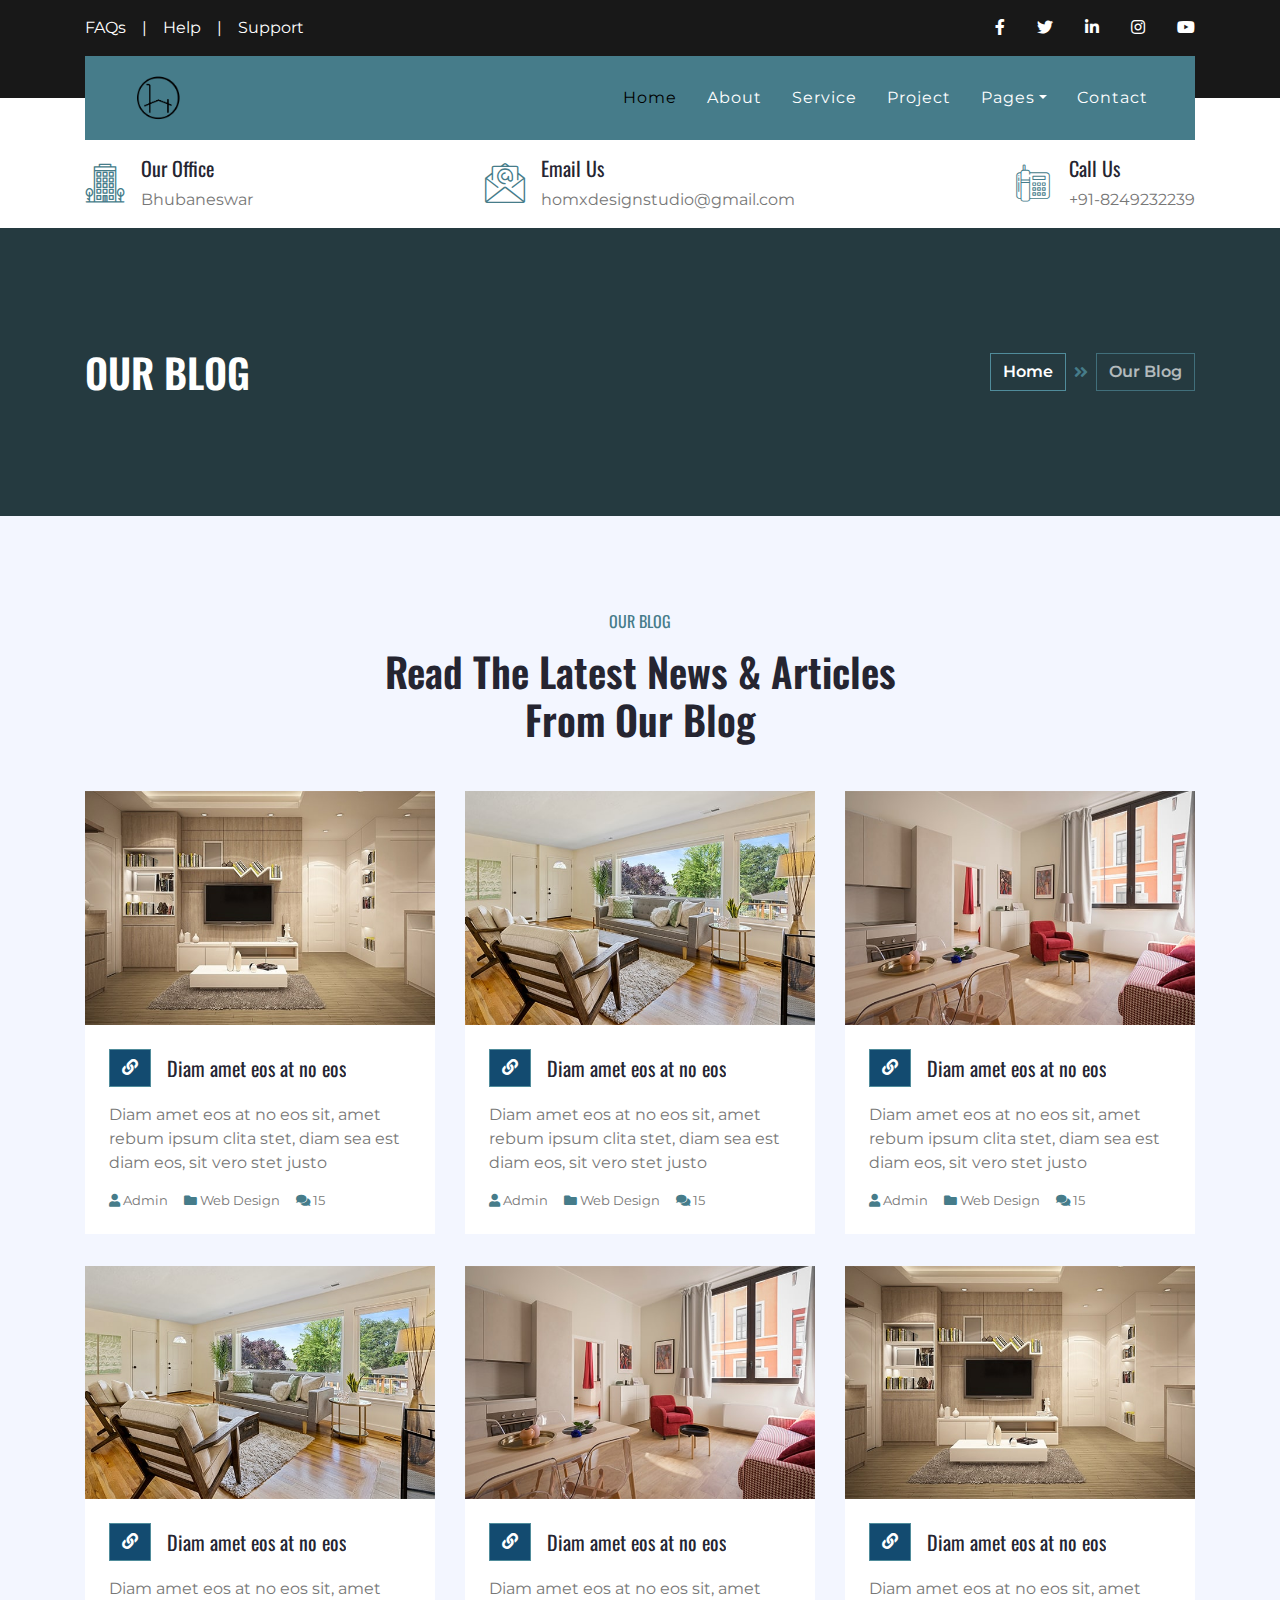
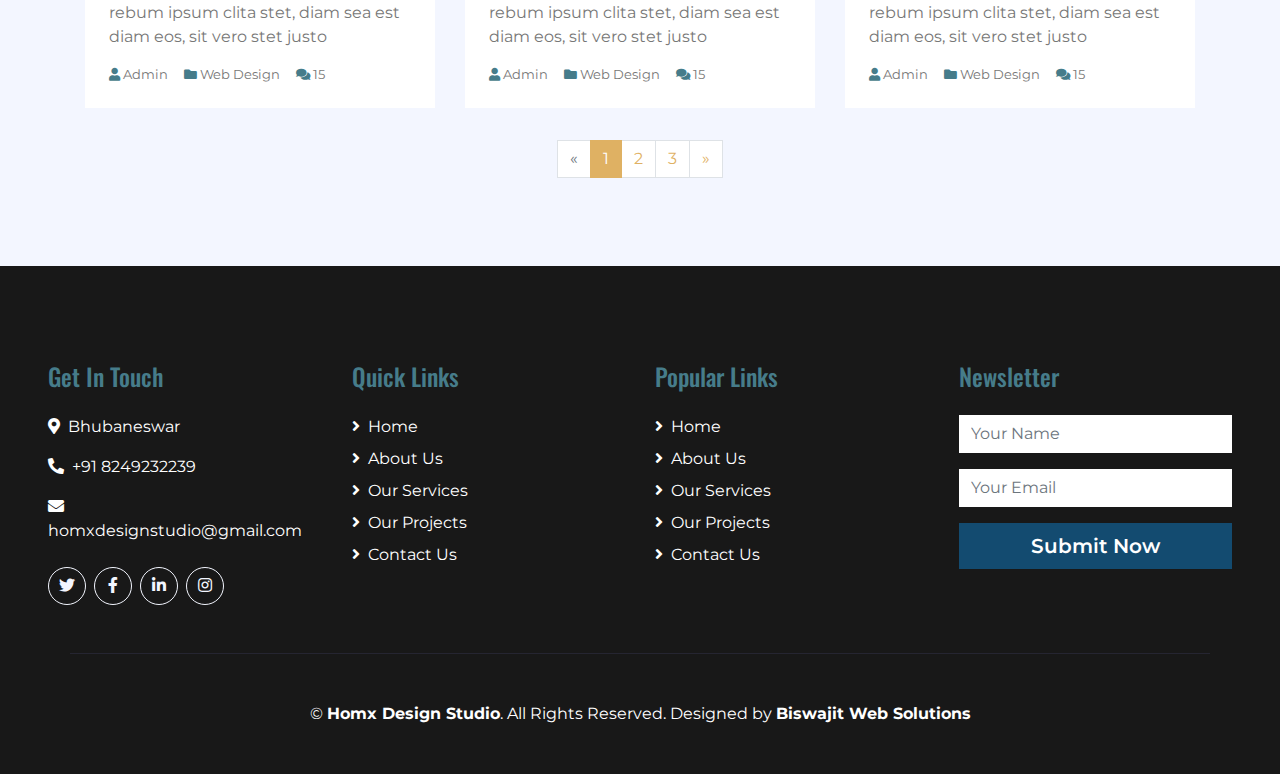
<file: blog.html>
<!DOCTYPE html>
<html lang="en">

<head>
    <meta charset="utf-8">
    <title>Homx Design Studio</title>
    <meta content="width=device-width, initial-scale=1.0" name="viewport">
    <meta content="Free HTML Templates" name="keywords">
    <meta content="Free HTML Templates" name="description">

    <!-- Favicon -->
    <link href="img/favicon.ico" rel="icon">

    <!-- Google Web Fonts -->
    <link href="https://fonts.googleapis.com/css2?family=Montserrat&family=Oswald:wght@400;500;600&display=swap" rel="stylesheet"> 

    <!-- Font Awesome -->
    <link href="https://cdnjs.cloudflare.com/ajax/libs/font-awesome/5.10.0/css/all.min.css" rel="stylesheet">

    <!-- Flaticon Font -->
    <link href="lib/flaticon/font/flaticon.css" rel="stylesheet">

    <!-- Libraries Stylesheet -->
    <link href="lib/owlcarousel/assets/owl.carousel.min.css" rel="stylesheet">
    <link href="lib/lightbox/css/lightbox.min.css" rel="stylesheet">

    <!-- Customized Bootstrap Stylesheet -->
    <link href="css/style.css" rel="stylesheet">
</head>

<body>
    <!-- Topbar Start -->
    <div class="container-fluid bg-dark py-3">
        <div class="container">
            <div class="row">
                <div class="col-md-6 text-center text-lg-left mb-2 mb-lg-0">
                    <div class="d-inline-flex align-items-center">
                        <a class="text-white pr-3" href="">FAQs</a>
                        <span class="text-white">|</span>
                        <a class="text-white px-3" href="">Help</a>
                        <span class="text-white">|</span>
                        <a class="text-white pl-3" href="">Support</a>
                    </div>
                </div>
                <div class="col-md-6 text-center text-lg-right">
                    <div class="d-inline-flex align-items-center">
                        <a class="text-white px-3" href="https://www.facebook.com/homxdesignstudio/">
                            <i class="fab fa-facebook-f"></i>
                        </a>
                        <a class="text-white px-3" href="">
                            <i class="fab fa-twitter"></i>
                        </a>
                        <a class="text-white px-3"
                            href="https://www.linkedin.com/in/homx-design-studio-117020212/?originalSubdomain=in">
                            <i class="fab fa-linkedin-in"></i>
                        </a>
                        <a class="text-white px-3" href="https://www.instagram.com/homxdesignstudio_interior/">
                            <i class="fab fa-instagram"></i>
                        </a>
                        <a class="text-white pl-3" href="">
                            <i class="fab fa-youtube"></i>
                        </a>
                    </div>
                </div>
            </div>
        </div>
    </div>
    <!-- Topbar End -->


    <!-- Navbar Start -->
    <div class="container-fluid position-relative nav-bar p-0">
        <div class="container position-relative" style="z-index: 9;">
            <nav class="navbar navbar-expand-lg bg-secondary navbar-dark py-3 py-lg-0 pl-3 pl-lg-5">
                <a href="" class="navbar-brand">
                    <img src="img/logo.png" alt="">
                    <!-- <h1 class="m-0 display-5 text-white"><span class="text-primary-1">HOMX </span>Design</h1> -->
                </a>
                <button type="button" class="navbar-toggler" data-toggle="collapse" data-target="#navbarCollapse">
                    <span class="navbar-toggler-icon"></span>
                </button>
                <div class="collapse navbar-collapse justify-content-between px-3" id="navbarCollapse">
                    <div class="navbar-nav ml-auto py-0">
                        <a href="index.html" class="nav-item nav-link active">Home</a>
                        <a href="about.html" class="nav-item nav-link">About</a>
                        <a href="service.html" class="nav-item nav-link">Service</a>
                        <a href="project.html" class="nav-item nav-link">Project</a>
                        <div class="nav-item dropdown">
                            <a href="#" class="nav-link dropdown-toggle" data-toggle="dropdown">Pages</a>
                            <div class="dropdown-menu rounded-0 m-0">
                                <a href="blog.html" class="dropdown-item">Blog Grid</a>
                                <a href="single.html" class="dropdown-item">Blog Detail</a>
                            </div>
                        </div>
                        <a href="contact.html" class="nav-item nav-link">Contact</a>
                    </div>
                </div>
            </nav>
        </div>
    </div>
    <!-- Navbar End -->


    <!-- Under Nav Start -->
    <div class="container-fluid bg-white py-3">
        <div class="container">
            <div class="row">
                <div class="col-lg-4 text-left mb-3 mb-lg-0">
                    <div class="d-inline-flex text-left">
                        <h1 class="flaticon-office font-weight-normal text-primary m-0 mr-3"></h1>
                        <div class="d-flex flex-column">
                            <h5>Our Office</h5>
                            <p class="m-0">Bhubaneswar</p>
                        </div>
                    </div>
                </div>
                <div class="col-lg-4 text-left text-lg-center mb-3 mb-lg-0">
                    <div class="d-inline-flex text-left">
                        <h1 class="flaticon-email font-weight-normal text-primary m-0 mr-3"></h1>
                        <div class="d-flex flex-column">
                            <h5>Email Us</h5>
                            <p class="m-0">homxdesignstudio@gmail.com</p>
                        </div>
                    </div>
                </div>
                <div class="col-lg-4 text-left text-lg-right mb-3 mb-lg-0">
                    <div class="d-inline-flex text-left">
                        <h1 class="flaticon-telephone font-weight-normal text-primary m-0 mr-3"></h1>
                        <div class="d-flex flex-column">
                            <h5>Call Us</h5>
                            <p class="m-0">+91-8249232239</p>
                        </div>
                    </div>
                </div>
            </div>
        </div>
    </div>
    <!-- Under Nav End -->


    <!-- Page Header Start -->
    <div class="container-fluid bg-secondary-1 py-5">
        <div class="container py-5">
            <div class="row align-items-center py-4">
                <div class="col-md-6 text-center text-md-left">
                    <h1 class="mb-4 mb-md-0 text-white text-uppercase">Our Blog</h1>
                </div>
                <div class="col-md-6 text-center text-md-right">
                    <div class="d-inline-flex align-items-center">
                        <a class="btn btn-outline-primary" href="">Home</a>
                        <i class="fas fa-angle-double-right text-primary mx-2"></i>
                        <a class="btn btn-outline-primary disabled" href="">Our Blog</a>
                    </div>
                </div>
            </div>
        </div>
    </div>
    <!-- Page Header Start -->


    <!-- Blog Start -->
    <div class="container-fluid bg-light pt-5">
        <div class="container py-5">
            <div class="row justify-content-center">
                <div class="col-lg-6 col-md-8 col text-center mb-4">
                    <h6 class="text-primary font-weight-normal text-uppercase mb-3">Our Blog</h6>
                    <h1 class="mb-4">Read The Latest News & Articles From Our Blog</h1>
                </div>
            </div>
            <div class="row pb-3">
                <div class="col-md-4 mb-4">
                    <div class="card border-0 mb-2">
                        <img class="card-img-top" src="img/blog-1.jpg" alt="">
                        <div class="card-body bg-white p-4">
                            <div class="d-flex align-items-center mb-3">
                                <a class="btn btn-primary" href=""><i class="fa fa-link"></i></a>
                                <h5 class="m-0 ml-3 text-truncate">Diam amet eos at no eos</h5>
                            </div>
                            <p>Diam amet eos at no eos sit, amet rebum ipsum clita stet, diam sea est diam eos, sit vero stet justo</p>
                            <div class="d-flex">
                                <small class="mr-3"><i class="fa fa-user text-primary"></i> Admin</small>
                                <small class="mr-3"><i class="fa fa-folder text-primary"></i> Web Design</small>
                                <small class="mr-3"><i class="fa fa-comments text-primary"></i> 15</small>
                            </div>
                        </div>
                    </div>
                </div>
                <div class="col-md-4 mb-4">
                    <div class="card border-0 mb-2">
                        <img class="card-img-top" src="img/blog-2.jpg" alt="">
                        <div class="card-body bg-white p-4">
                            <div class="d-flex align-items-center mb-3">
                                <a class="btn btn-primary" href=""><i class="fa fa-link"></i></a>
                                <h5 class="m-0 ml-3 text-truncate">Diam amet eos at no eos</h5>
                            </div>
                            <p>Diam amet eos at no eos sit, amet rebum ipsum clita stet, diam sea est diam eos, sit vero stet justo</p>
                            <div class="d-flex">
                                <small class="mr-3"><i class="fa fa-user text-primary"></i> Admin</small>
                                <small class="mr-3"><i class="fa fa-folder text-primary"></i> Web Design</small>
                                <small class="mr-3"><i class="fa fa-comments text-primary"></i> 15</small>
                            </div>
                        </div>
                    </div>
                </div>
                <div class="col-md-4 mb-4">
                    <div class="card border-0 mb-2">
                        <img class="card-img-top" src="img/blog-3.jpg" alt="">
                        <div class="card-body bg-white p-4">
                            <div class="d-flex align-items-center mb-3">
                                <a class="btn btn-primary" href=""><i class="fa fa-link"></i></a>
                                <h5 class="m-0 ml-3 text-truncate">Diam amet eos at no eos</h5>
                            </div>
                            <p>Diam amet eos at no eos sit, amet rebum ipsum clita stet, diam sea est diam eos, sit vero stet justo</p>
                            <div class="d-flex">
                                <small class="mr-3"><i class="fa fa-user text-primary"></i> Admin</small>
                                <small class="mr-3"><i class="fa fa-folder text-primary"></i> Web Design</small>
                                <small class="mr-3"><i class="fa fa-comments text-primary"></i> 15</small>
                            </div>
                        </div>
                    </div>
                </div>
                <div class="col-md-4 mb-4">
                    <div class="card border-0 mb-2">
                        <img class="card-img-top" src="img/blog-2.jpg" alt="">
                        <div class="card-body bg-white p-4">
                            <div class="d-flex align-items-center mb-3">
                                <a class="btn btn-primary" href=""><i class="fa fa-link"></i></a>
                                <h5 class="m-0 ml-3 text-truncate">Diam amet eos at no eos</h5>
                            </div>
                            <p>Diam amet eos at no eos sit, amet rebum ipsum clita stet, diam sea est diam eos, sit vero stet justo</p>
                            <div class="d-flex">
                                <small class="mr-3"><i class="fa fa-user text-primary"></i> Admin</small>
                                <small class="mr-3"><i class="fa fa-folder text-primary"></i> Web Design</small>
                                <small class="mr-3"><i class="fa fa-comments text-primary"></i> 15</small>
                            </div>
                        </div>
                    </div>
                </div>
                <div class="col-md-4 mb-4">
                    <div class="card border-0 mb-2">
                        <img class="card-img-top" src="img/blog-3.jpg" alt="">
                        <div class="card-body bg-white p-4">
                            <div class="d-flex align-items-center mb-3">
                                <a class="btn btn-primary" href=""><i class="fa fa-link"></i></a>
                                <h5 class="m-0 ml-3 text-truncate">Diam amet eos at no eos</h5>
                            </div>
                            <p>Diam amet eos at no eos sit, amet rebum ipsum clita stet, diam sea est diam eos, sit vero stet justo</p>
                            <div class="d-flex">
                                <small class="mr-3"><i class="fa fa-user text-primary"></i> Admin</small>
                                <small class="mr-3"><i class="fa fa-folder text-primary"></i> Web Design</small>
                                <small class="mr-3"><i class="fa fa-comments text-primary"></i> 15</small>
                            </div>
                        </div>
                    </div>
                </div>
                <div class="col-md-4 mb-4">
                    <div class="card border-0 mb-2">
                        <img class="card-img-top" src="img/blog-1.jpg" alt="">
                        <div class="card-body bg-white p-4">
                            <div class="d-flex align-items-center mb-3">
                                <a class="btn btn-primary" href=""><i class="fa fa-link"></i></a>
                                <h5 class="m-0 ml-3 text-truncate">Diam amet eos at no eos</h5>
                            </div>
                            <p>Diam amet eos at no eos sit, amet rebum ipsum clita stet, diam sea est diam eos, sit vero stet justo</p>
                            <div class="d-flex">
                                <small class="mr-3"><i class="fa fa-user text-primary"></i> Admin</small>
                                <small class="mr-3"><i class="fa fa-folder text-primary"></i> Web Design</small>
                                <small class="mr-3"><i class="fa fa-comments text-primary"></i> 15</small>
                            </div>
                        </div>
                    </div>
                </div>
                <div class="col-md-12 mb-4">
                    <nav aria-label="Page navigation">
                      <ul class="pagination justify-content-center mb-0">
                        <li class="page-item disabled">
                          <a class="page-link" href="#" aria-label="Previous">
                            <span aria-hidden="true">&laquo;</span>
                            <span class="sr-only">Previous</span>
                          </a>
                        </li>
                        <li class="page-item active"><a class="page-link" href="#">1</a></li>
                        <li class="page-item"><a class="page-link" href="#">2</a></li>
                        <li class="page-item"><a class="page-link" href="#">3</a></li>
                        <li class="page-item">
                          <a class="page-link" href="#" aria-label="Next">
                            <span aria-hidden="true">&raquo;</span>
                            <span class="sr-only">Next</span>
                          </a>
                        </li>
                      </ul>
                    </nav>
                </div>
            </div>
        </div>
    </div>
    <!-- Blog End -->


    <!-- Footer Start -->
    <div class="container-fluid bg-dark text-white py-5 px-sm-3 px-md-5">
        <div class="row pt-5">
            <div class="col-lg-3 col-md-6 mb-5">
                <h4 class="text-primary mb-4">Get In Touch</h4>
                <p><i class="fa fa-map-marker-alt mr-2"></i>Bhubaneswar</p>
                <p><i class="fa fa-phone-alt mr-2"></i>+91 8249232239</p>
                <p><i class="fa fa-envelope mr-2"></i>homxdesignstudio@gmail.com</p>
                <div class="d-flex justify-content-start mt-4">
                    <a class="btn btn-outline-light rounded-circle text-center mr-2 px-0"
                        style="width: 38px; height: 38px;" href="#"><i class="fab fa-twitter"></i></a>
                    <a class="btn btn-outline-light rounded-circle text-center mr-2 px-0"
                        style="width: 38px; height: 38px;" href="https://www.facebook.com/homxdesignstudio/"><i
                            class="fab fa-facebook-f"></i></a>
                    <a class="btn btn-outline-light rounded-circle text-center mr-2 px-0"
                        style="width: 38px; height: 38px;"
                        href="https://www.linkedin.com/in/homx-design-studio-117020212/?originalSubdomain=in"><i
                            class="fab fa-linkedin-in"></i></a>
                    <a class="btn btn-outline-light rounded-circle text-center mr-2 px-0"
                        style="width: 38px; height: 38px;"
                        href="https://www.instagram.com/homxdesignstudio_interior/"><i class="fab fa-instagram"></i></a>
                </div>
            </div>
            <div class="col-lg-3 col-md-6 mb-5">
                <h4 class="text-primary mb-4">Quick Links</h4>
                <div class="d-flex flex-column justify-content-start">
                    <a class="text-white mb-2" href="#"><i class="fa fa-angle-right mr-2"></i>Home</a>
                    <a class="text-white mb-2" href="#"><i class="fa fa-angle-right mr-2"></i>About Us</a>
                    <a class="text-white mb-2" href="#"><i class="fa fa-angle-right mr-2"></i>Our Services</a>
                    <a class="text-white mb-2" href="#"><i class="fa fa-angle-right mr-2"></i>Our Projects</a>
                    <a class="text-white" href="#"><i class="fa fa-angle-right mr-2"></i>Contact Us</a>
                </div>
            </div>
            <div class="col-lg-3 col-md-6 mb-5">
                <h4 class="text-primary mb-4">Popular Links</h4>
                <div class="d-flex flex-column justify-content-start">
                    <a class="text-white mb-2" href="#"><i class="fa fa-angle-right mr-2"></i>Home</a>
                    <a class="text-white mb-2" href="#"><i class="fa fa-angle-right mr-2"></i>About Us</a>
                    <a class="text-white mb-2" href="#"><i class="fa fa-angle-right mr-2"></i>Our Services</a>
                    <a class="text-white mb-2" href="#"><i class="fa fa-angle-right mr-2"></i>Our Projects</a>
                    <a class="text-white" href="#"><i class="fa fa-angle-right mr-2"></i>Contact Us</a>
                </div>
            </div>
            <div class="col-lg-3 col-md-6 mb-5">
                <h4 class="text-primary mb-4">Newsletter</h4>
                <form action="">
                    <div class="form-group">
                        <input type="text" class="form-control border-0" placeholder="Your Name" required="required" />
                    </div>
                    <div class="form-group">
                        <input type="email" class="form-control border-0" placeholder="Your Email"
                            required="required" />
                    </div>
                    <div>
                        <button class="btn btn-lg btn-primary btn-block border-0" type="submit">Submit Now</button>
                    </div>
                </form>
            </div>
        </div>
        <div class="container border-top border-secondary pt-5">
            <p class="m-0 text-center text-white">
                &copy; <a class="text-white font-weight-bold" href="#">Homx Design Studio</a>. All
                Rights Reserved. Designed by
                <a class="text-white font-weight-bold" href="#">Biswajit Web Solutions</a>
            </p>
        </div>
    </div>
    <!-- Footer End -->


    <!-- Back to Top -->
    <a href="#" class="btn btn-lg btn-primary back-to-top"><i class="fa fa-angle-double-up"></i></a>


    <!-- JavaScript Libraries -->
    <script src="https://code.jquery.com/jquery-3.4.1.min.js"></script>
    <script src="https://stackpath.bootstrapcdn.com/bootstrap/4.4.1/js/bootstrap.bundle.min.js"></script>
    <script src="lib/easing/easing.min.js"></script>
    <script src="lib/owlcarousel/owl.carousel.min.js"></script>
    <script src="lib/isotope/isotope.pkgd.min.js"></script>
    <script src="lib/lightbox/js/lightbox.min.js"></script>

    <!-- Contact Javascript File -->
    <script src="mail/jqBootstrapValidation.min.js"></script>
    <script src="mail/contact.js"></script>

    <!-- Template Javascript -->
    <script src="js/main.js"></script>
</body>

</html>
</file>
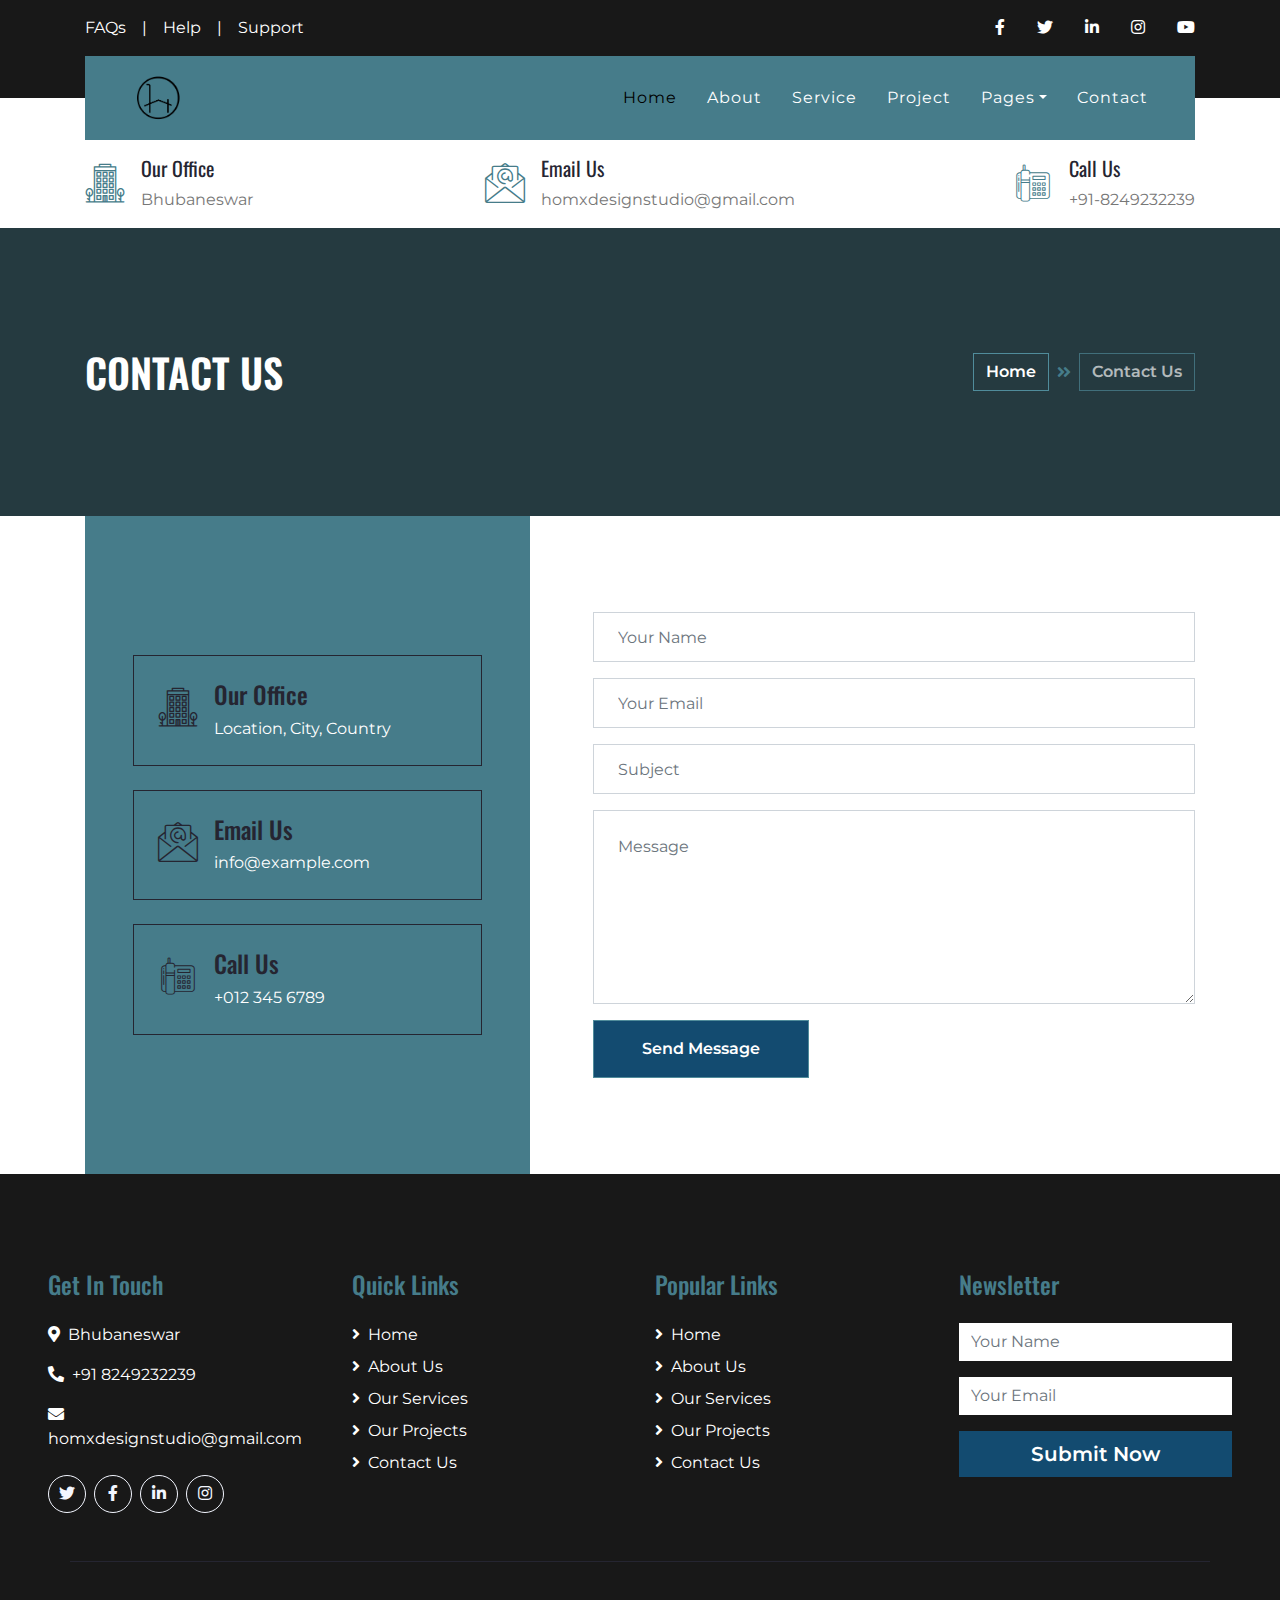
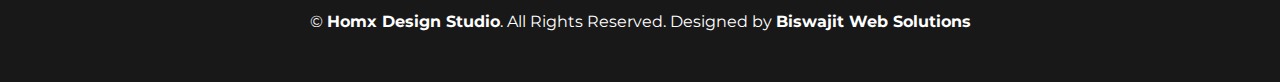
<file: contact.html>
<!DOCTYPE html>
<html lang="en">

<head>
    <meta charset="utf-8">
    <title>Homx Design Studio</title>
    <meta content="width=device-width, initial-scale=1.0" name="viewport">
    <meta content="Free HTML Templates" name="keywords">
    <meta content="Free HTML Templates" name="description">

    <!-- Favicon -->
    <link href="img/favicon.ico" rel="icon">

    <!-- Google Web Fonts -->
    <link href="https://fonts.googleapis.com/css2?family=Montserrat&family=Oswald:wght@400;500;600&display=swap" rel="stylesheet"> 

    <!-- Font Awesome -->
    <link href="https://cdnjs.cloudflare.com/ajax/libs/font-awesome/5.10.0/css/all.min.css" rel="stylesheet">

    <!-- Flaticon Font -->
    <link href="lib/flaticon/font/flaticon.css" rel="stylesheet">

    <!-- Libraries Stylesheet -->
    <link href="lib/owlcarousel/assets/owl.carousel.min.css" rel="stylesheet">
    <link href="lib/lightbox/css/lightbox.min.css" rel="stylesheet">

    <!-- Customized Bootstrap Stylesheet -->
    <link href="css/style.css" rel="stylesheet">
</head>

<body>
    <!-- Topbar Start -->
    <div class="container-fluid bg-dark py-3">
        <div class="container">
            <div class="row">
                <div class="col-md-6 text-center text-lg-left mb-2 mb-lg-0">
                    <div class="d-inline-flex align-items-center">
                        <a class="text-white pr-3" href="">FAQs</a>
                        <span class="text-white">|</span>
                        <a class="text-white px-3" href="">Help</a>
                        <span class="text-white">|</span>
                        <a class="text-white pl-3" href="">Support</a>
                    </div>
                </div>
                <div class="col-md-6 text-center text-lg-right">
                    <div class="d-inline-flex align-items-center">
                        <a class="text-white px-3" href="https://www.facebook.com/homxdesignstudio/">
                            <i class="fab fa-facebook-f"></i>
                        </a>
                        <a class="text-white px-3" href="">
                            <i class="fab fa-twitter"></i>
                        </a>
                        <a class="text-white px-3"
                            href="https://www.linkedin.com/in/homx-design-studio-117020212/?originalSubdomain=in">
                            <i class="fab fa-linkedin-in"></i>
                        </a>
                        <a class="text-white px-3" href="https://www.instagram.com/homxdesignstudio_interior/">
                            <i class="fab fa-instagram"></i>
                        </a>
                        <a class="text-white pl-3" href="">
                            <i class="fab fa-youtube"></i>
                        </a>
                    </div>
                </div>
            </div>
        </div>
    </div>
    <!-- Topbar End -->


    <!-- Navbar Start -->
    <div class="container-fluid position-relative nav-bar p-0">
        <div class="container position-relative" style="z-index: 9;">
            <nav class="navbar navbar-expand-lg bg-secondary navbar-dark py-3 py-lg-0 pl-3 pl-lg-5">
                <a href="" class="navbar-brand">
                    <img src="img/logo.png" alt="">
                    <!-- <h1 class="m-0 display-5 text-white"><span class="text-primary-1">HOMX </span>Design</h1> -->
                </a>
                <button type="button" class="navbar-toggler" data-toggle="collapse" data-target="#navbarCollapse">
                    <span class="navbar-toggler-icon"></span>
                </button>
                <div class="collapse navbar-collapse justify-content-between px-3" id="navbarCollapse">
                    <div class="navbar-nav ml-auto py-0">
                        <a href="index.html" class="nav-item nav-link active">Home</a>
                        <a href="about.html" class="nav-item nav-link">About</a>
                        <a href="service.html" class="nav-item nav-link">Service</a>
                        <a href="project.html" class="nav-item nav-link">Project</a>
                        <div class="nav-item dropdown">
                            <a href="#" class="nav-link dropdown-toggle" data-toggle="dropdown">Pages</a>
                            <div class="dropdown-menu rounded-0 m-0">
                                <a href="blog.html" class="dropdown-item">Blog Grid</a>
                                <a href="single.html" class="dropdown-item">Blog Detail</a>
                            </div>
                        </div>
                        <a href="contact.html" class="nav-item nav-link">Contact</a>
                    </div>
                </div>
            </nav>
        </div>
    </div>
    <!-- Navbar End -->


    <!-- Under Nav Start -->
    <div class="container-fluid bg-white py-3">
        <div class="container">
            <div class="row">
                <div class="col-lg-4 text-left mb-3 mb-lg-0">
                    <div class="d-inline-flex text-left">
                        <h1 class="flaticon-office font-weight-normal text-primary m-0 mr-3"></h1>
                        <div class="d-flex flex-column">
                            <h5>Our Office</h5>
                            <p class="m-0">Bhubaneswar</p>
                        </div>
                    </div>
                </div>
                <div class="col-lg-4 text-left text-lg-center mb-3 mb-lg-0">
                    <div class="d-inline-flex text-left">
                        <h1 class="flaticon-email font-weight-normal text-primary m-0 mr-3"></h1>
                        <div class="d-flex flex-column">
                            <h5>Email Us</h5>
                            <p class="m-0">homxdesignstudio@gmail.com</p>
                        </div>
                    </div>
                </div>
                <div class="col-lg-4 text-left text-lg-right mb-3 mb-lg-0">
                    <div class="d-inline-flex text-left">
                        <h1 class="flaticon-telephone font-weight-normal text-primary m-0 mr-3"></h1>
                        <div class="d-flex flex-column">
                            <h5>Call Us</h5>
                            <p class="m-0">+91-8249232239</p>
                        </div>
                    </div>
                </div>
            </div>
        </div>
    </div>
    <!-- Under Nav End -->


    <!-- Page Header Start -->
    <div class="container-fluid bg-secondary-1 py-5">
        <div class="container py-5">
            <div class="row align-items-center py-4">
                <div class="col-md-6 text-center text-md-left">
                    <h1 class="mb-4 mb-md-0 text-white text-uppercase">Contact Us</h1>
                </div>
                <div class="col-md-6 text-center text-md-right">
                    <div class="d-inline-flex align-items-center">
                        <a class="btn btn-outline-primary" href="">Home</a>
                        <i class="fas fa-angle-double-right text-primary mx-2"></i>
                        <a class="btn btn-outline-primary disabled" href="">Contact Us</a>
                    </div>
                </div>
            </div>
        </div>
    </div>
    <!-- Page Header Start -->


    <!-- Contact Start -->
    <div class="container-fluid bg-white">
        <div class="container">
            <div class="row">
                <div class="col-lg-5">
                    <div class="d-flex flex-column justify-content-center bg-primary h-100 p-5">
                        <div class="d-inline-flex border border-secondary p-4 mb-4">
                            <h1 class="flaticon-office font-weight-normal text-secondary m-0 mr-3"></h1>
                            <div class="d-flex flex-column">
                                <h4>Our Office</h4>
                                <p class="m-0 text-white">Location, City, Country</p>
                            </div>
                        </div>
                        <div class="d-inline-flex border border-secondary p-4 mb-4">
                            <h1 class="flaticon-email font-weight-normal text-secondary m-0 mr-3"></h1>
                            <div class="d-flex flex-column">
                                <h4>Email Us</h4>
                                <p class="m-0 text-white">info@example.com</p>
                            </div>
                        </div>
                        <div class="d-inline-flex border border-secondary p-4">
                            <h1 class="flaticon-telephone font-weight-normal text-secondary m-0 mr-3"></h1>
                            <div class="d-flex flex-column">
                                <h4>Call Us</h4>
                                <p class="m-0 text-white">+012 345 6789</p>
                            </div>
                        </div>
                    </div>
                </div>
                <div class="col-lg-7 mb-5 my-lg-5 py-5 pl-lg-5">
                    <div class="contact-form">
                        <div id="success"></div>
                        <form name="sentMessage" id="contactForm" novalidate="novalidate">
                            <div class="control-group">
                                <input type="text" class="form-control p-4" id="name" placeholder="Your Name" required="required" data-validation-required-message="Please enter your name" />
                                <p class="help-block text-danger"></p>
                            </div>
                            <div class="control-group">
                                <input type="email" class="form-control p-4" id="email" placeholder="Your Email" required="required" data-validation-required-message="Please enter your email" />
                                <p class="help-block text-danger"></p>
                            </div>
                            <div class="control-group">
                                <input type="text" class="form-control p-4" id="subject" placeholder="Subject" required="required" data-validation-required-message="Please enter a subject" />
                                <p class="help-block text-danger"></p>
                            </div>
                            <div class="control-group">
                                <textarea class="form-control p-4" rows="6" id="message" placeholder="Message" required="required" data-validation-required-message="Please enter your message"></textarea>
                                <p class="help-block text-danger"></p>
                            </div>
                            <div>
                                <button class="btn btn-primary py-3 px-5" type="submit" id="sendMessageButton">Send Message</button>
                            </div>
                        </form>
                    </div>
                </div>
            </div>
        </div>
    </div>
    <!-- Contact End -->


    <!-- Footer Start -->
    <div class="container-fluid bg-dark text-white py-5 px-sm-3 px-md-5">
        <div class="row pt-5">
            <div class="col-lg-3 col-md-6 mb-5">
                <h4 class="text-primary mb-4">Get In Touch</h4>
                <p><i class="fa fa-map-marker-alt mr-2"></i>Bhubaneswar</p>
                <p><i class="fa fa-phone-alt mr-2"></i>+91 8249232239</p>
                <p><i class="fa fa-envelope mr-2"></i>homxdesignstudio@gmail.com</p>
                <div class="d-flex justify-content-start mt-4">
                    <a class="btn btn-outline-light rounded-circle text-center mr-2 px-0"
                        style="width: 38px; height: 38px;" href="#"><i class="fab fa-twitter"></i></a>
                    <a class="btn btn-outline-light rounded-circle text-center mr-2 px-0"
                        style="width: 38px; height: 38px;" href="https://www.facebook.com/homxdesignstudio/"><i
                            class="fab fa-facebook-f"></i></a>
                    <a class="btn btn-outline-light rounded-circle text-center mr-2 px-0"
                        style="width: 38px; height: 38px;"
                        href="https://www.linkedin.com/in/homx-design-studio-117020212/?originalSubdomain=in"><i
                            class="fab fa-linkedin-in"></i></a>
                    <a class="btn btn-outline-light rounded-circle text-center mr-2 px-0"
                        style="width: 38px; height: 38px;"
                        href="https://www.instagram.com/homxdesignstudio_interior/"><i class="fab fa-instagram"></i></a>
                </div>
            </div>
            <div class="col-lg-3 col-md-6 mb-5">
                <h4 class="text-primary mb-4">Quick Links</h4>
                <div class="d-flex flex-column justify-content-start">
                    <a class="text-white mb-2" href="#"><i class="fa fa-angle-right mr-2"></i>Home</a>
                    <a class="text-white mb-2" href="#"><i class="fa fa-angle-right mr-2"></i>About Us</a>
                    <a class="text-white mb-2" href="#"><i class="fa fa-angle-right mr-2"></i>Our Services</a>
                    <a class="text-white mb-2" href="#"><i class="fa fa-angle-right mr-2"></i>Our Projects</a>
                    <a class="text-white" href="#"><i class="fa fa-angle-right mr-2"></i>Contact Us</a>
                </div>
            </div>
            <div class="col-lg-3 col-md-6 mb-5">
                <h4 class="text-primary mb-4">Popular Links</h4>
                <div class="d-flex flex-column justify-content-start">
                    <a class="text-white mb-2" href="#"><i class="fa fa-angle-right mr-2"></i>Home</a>
                    <a class="text-white mb-2" href="#"><i class="fa fa-angle-right mr-2"></i>About Us</a>
                    <a class="text-white mb-2" href="#"><i class="fa fa-angle-right mr-2"></i>Our Services</a>
                    <a class="text-white mb-2" href="#"><i class="fa fa-angle-right mr-2"></i>Our Projects</a>
                    <a class="text-white" href="#"><i class="fa fa-angle-right mr-2"></i>Contact Us</a>
                </div>
            </div>
            <div class="col-lg-3 col-md-6 mb-5">
                <h4 class="text-primary mb-4">Newsletter</h4>
                <form action="">
                    <div class="form-group">
                        <input type="text" class="form-control border-0" placeholder="Your Name" required="required" />
                    </div>
                    <div class="form-group">
                        <input type="email" class="form-control border-0" placeholder="Your Email"
                            required="required" />
                    </div>
                    <div>
                        <button class="btn btn-lg btn-primary btn-block border-0" type="submit">Submit Now</button>
                    </div>
                </form>
            </div>
        </div>
        <div class="container border-top border-secondary pt-5">
            <p class="m-0 text-center text-white">
                &copy; <a class="text-white font-weight-bold" href="#">Homx Design Studio</a>. All
                Rights Reserved. Designed by
                <a class="text-white font-weight-bold" href="#">Biswajit Web Solutions</a>
            </p>
        </div>
    </div>
    <!-- Footer End -->


    <!-- Back to Top -->
    <a href="#" class="btn btn-lg btn-primary back-to-top"><i class="fa fa-angle-double-up"></i></a>


    <!-- JavaScript Libraries -->
    <script src="https://code.jquery.com/jquery-3.4.1.min.js"></script>
    <script src="https://stackpath.bootstrapcdn.com/bootstrap/4.4.1/js/bootstrap.bundle.min.js"></script>
    <script src="lib/easing/easing.min.js"></script>
    <script src="lib/owlcarousel/owl.carousel.min.js"></script>
    <script src="lib/isotope/isotope.pkgd.min.js"></script>
    <script src="lib/lightbox/js/lightbox.min.js"></script>

    <!-- Contact Javascript File -->
    <script src="mail/jqBootstrapValidation.min.js"></script>
    <script src="mail/contact.js"></script>

    <!-- Template Javascript -->
    <script src="js/main.js"></script>
</body>

</html>
</file>
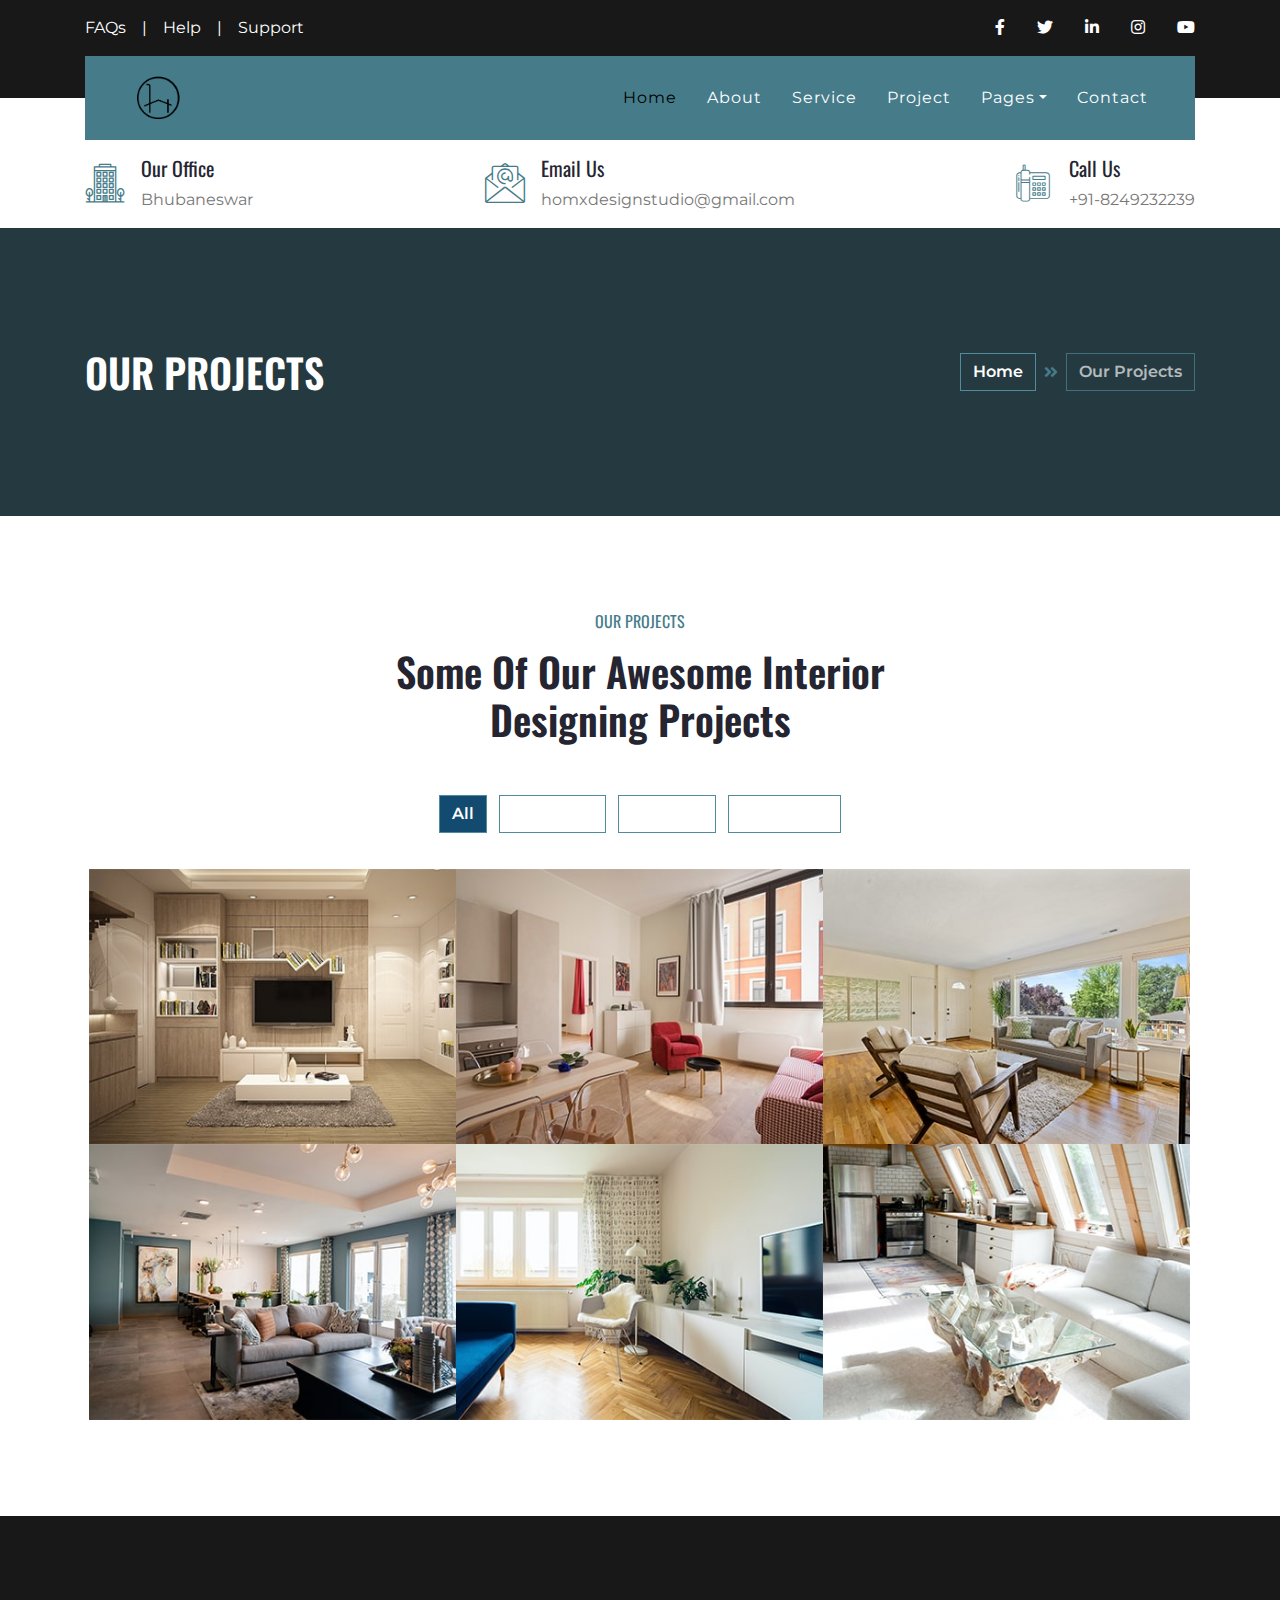
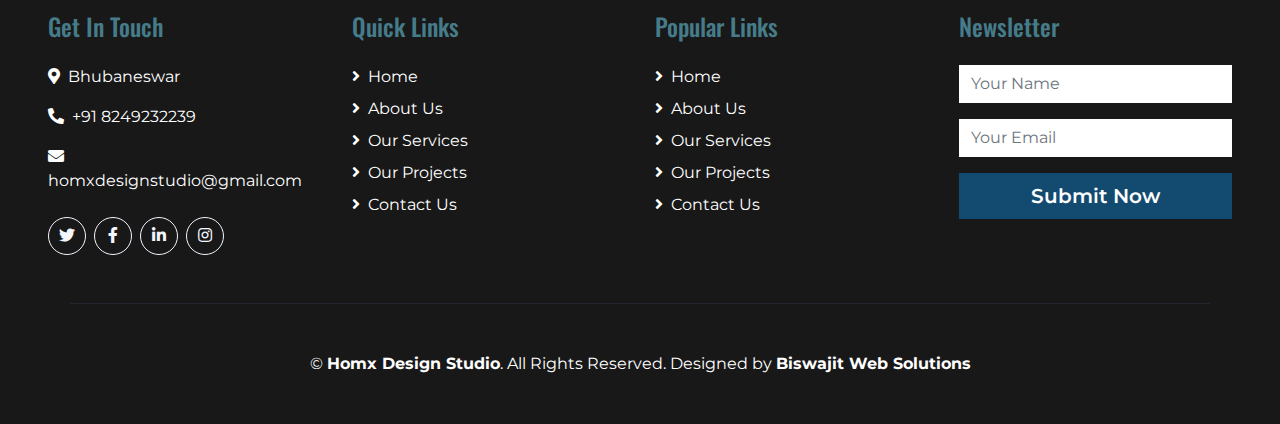
<file: project.html>
<!DOCTYPE html>
<html lang="en">

<head>
    <meta charset="utf-8">
    <title>Homx Design Studio</title>
    <meta content="width=device-width, initial-scale=1.0" name="viewport">
    <meta content="Free HTML Templates" name="keywords">
    <meta content="Free HTML Templates" name="description">

    <!-- Favicon -->
    <link href="img/favicon.ico" rel="icon">

    <!-- Google Web Fonts -->
    <link href="https://fonts.googleapis.com/css2?family=Montserrat&family=Oswald:wght@400;500;600&display=swap" rel="stylesheet"> 

    <!-- Font Awesome -->
    <link href="https://cdnjs.cloudflare.com/ajax/libs/font-awesome/5.10.0/css/all.min.css" rel="stylesheet">

    <!-- Flaticon Font -->
    <link href="lib/flaticon/font/flaticon.css" rel="stylesheet">

    <!-- Libraries Stylesheet -->
    <link href="lib/owlcarousel/assets/owl.carousel.min.css" rel="stylesheet">
    <link href="lib/lightbox/css/lightbox.min.css" rel="stylesheet">

    <!-- Customized Bootstrap Stylesheet -->
    <link href="css/style.css" rel="stylesheet">
</head>

<body>
    <!-- Topbar Start -->
    <div class="container-fluid bg-dark py-3">
        <div class="container">
            <div class="row">
                <div class="col-md-6 text-center text-lg-left mb-2 mb-lg-0">
                    <div class="d-inline-flex align-items-center">
                        <a class="text-white pr-3" href="">FAQs</a>
                        <span class="text-white">|</span>
                        <a class="text-white px-3" href="">Help</a>
                        <span class="text-white">|</span>
                        <a class="text-white pl-3" href="">Support</a>
                    </div>
                </div>
                <div class="col-md-6 text-center text-lg-right">
                    <div class="d-inline-flex align-items-center">
                        <a class="text-white px-3" href="https://www.facebook.com/homxdesignstudio/">
                            <i class="fab fa-facebook-f"></i>
                        </a>
                        <a class="text-white px-3" href="">
                            <i class="fab fa-twitter"></i>
                        </a>
                        <a class="text-white px-3"
                            href="https://www.linkedin.com/in/homx-design-studio-117020212/?originalSubdomain=in">
                            <i class="fab fa-linkedin-in"></i>
                        </a>
                        <a class="text-white px-3" href="https://www.instagram.com/homxdesignstudio_interior/">
                            <i class="fab fa-instagram"></i>
                        </a>
                        <a class="text-white pl-3" href="">
                            <i class="fab fa-youtube"></i>
                        </a>
                    </div>
                </div>
            </div>
        </div>
    </div>
    <!-- Topbar End -->


    <!-- Navbar Start -->
    <div class="container-fluid position-relative nav-bar p-0">
        <div class="container position-relative" style="z-index: 9;">
            <nav class="navbar navbar-expand-lg bg-secondary navbar-dark py-3 py-lg-0 pl-3 pl-lg-5">
                <a href="" class="navbar-brand">
                    <img src="img/logo.png" alt="">
                    <!-- <h1 class="m-0 display-5 text-white"><span class="text-primary-1">HOMX </span>Design</h1> -->
                </a>
                <button type="button" class="navbar-toggler" data-toggle="collapse" data-target="#navbarCollapse">
                    <span class="navbar-toggler-icon"></span>
                </button>
                <div class="collapse navbar-collapse justify-content-between px-3" id="navbarCollapse">
                    <div class="navbar-nav ml-auto py-0">
                        <a href="index.html" class="nav-item nav-link active">Home</a>
                        <a href="about.html" class="nav-item nav-link">About</a>
                        <a href="service.html" class="nav-item nav-link">Service</a>
                        <a href="project.html" class="nav-item nav-link">Project</a>
                        <div class="nav-item dropdown">
                            <a href="#" class="nav-link dropdown-toggle" data-toggle="dropdown">Pages</a>
                            <div class="dropdown-menu rounded-0 m-0">
                                <a href="blog.html" class="dropdown-item">Blog Grid</a>
                                <a href="single.html" class="dropdown-item">Blog Detail</a>
                            </div>
                        </div>
                        <a href="contact.html" class="nav-item nav-link">Contact</a>
                    </div>
                </div>
            </nav>
        </div>
    </div>
    <!-- Navbar End -->


    <!-- Under Nav Start -->
    <div class="container-fluid bg-white py-3">
        <div class="container">
            <div class="row">
                <div class="col-lg-4 text-left mb-3 mb-lg-0">
                    <div class="d-inline-flex text-left">
                        <h1 class="flaticon-office font-weight-normal text-primary m-0 mr-3"></h1>
                        <div class="d-flex flex-column">
                            <h5>Our Office</h5>
                            <p class="m-0">Bhubaneswar</p>
                        </div>
                    </div>
                </div>
                <div class="col-lg-4 text-left text-lg-center mb-3 mb-lg-0">
                    <div class="d-inline-flex text-left">
                        <h1 class="flaticon-email font-weight-normal text-primary m-0 mr-3"></h1>
                        <div class="d-flex flex-column">
                            <h5>Email Us</h5>
                            <p class="m-0">homxdesignstudio@gmail.com</p>
                        </div>
                    </div>
                </div>
                <div class="col-lg-4 text-left text-lg-right mb-3 mb-lg-0">
                    <div class="d-inline-flex text-left">
                        <h1 class="flaticon-telephone font-weight-normal text-primary m-0 mr-3"></h1>
                        <div class="d-flex flex-column">
                            <h5>Call Us</h5>
                            <p class="m-0">+91-8249232239</p>
                        </div>
                    </div>
                </div>
            </div>
        </div>
    </div>
    <!-- Under Nav End -->


    <!-- Page Header Start -->
    <div class="container-fluid bg-secondary-1 py-5">
        <div class="container py-5">
            <div class="row align-items-center py-4">
                <div class="col-md-6 text-center text-md-left">
                    <h1 class="mb-4 mb-md-0 text-white text-uppercase">Our Projects</h1>
                </div>
                <div class="col-md-6 text-center text-md-right">
                    <div class="d-inline-flex align-items-center">
                        <a class="btn btn-outline-primary" href="">Home</a>
                        <i class="fas fa-angle-double-right text-primary mx-2"></i>
                        <a class="btn btn-outline-primary disabled" href="">Our Projects</a>
                    </div>
                </div>
            </div>
        </div>
    </div>
    <!-- Page Header Start -->


    <!-- Projects Start -->
    <div class="container-fluid py-5">
        <div class="container py-5">
            <div class="row justify-content-center">
                <div class="col-lg-6 col-md-8 col text-center mb-4">
                    <h6 class="text-primary font-weight-normal text-uppercase mb-3">Our Projects</h6>
                    <h1 class="mb-4">Some Of Our Awesome Interior Designing Projects</h1>
                </div>
            </div>
            <div class="row">
                <div class="col-12 text-center mb-2">
                    <ul class="list-inline mb-4" id="portfolio-flters">
                        <li class="btn btn-outline-primary m-1 active"  data-filter="*">All</li>
                        <li class="btn btn-outline-primary m-1" data-filter=".first">Complete</li>
                        <li class="btn btn-outline-primary m-1" data-filter=".second">Running</li>
                        <li class="btn btn-outline-primary m-1" data-filter=".third">Upcoming</li>
                    </ul>
                </div>
            </div>
            <div class="row mx-1 portfolio-container">
                <div class="col-lg-4 col-md-6 col-sm-12 p-0 portfolio-item first">
                    <div class="position-relative overflow-hidden">
                        <div class="portfolio-img d-flex align-items-center justify-content-center">
                            <img class="img-fluid" src="img/portfolio-1.jpg" alt="">
                        </div>
                        <div class="portfolio-text bg-secondary d-flex flex-column align-items-center justify-content-center">
                            <h4 class="text-white mb-4">Project Name</h4>
                            <div class="d-flex align-items-center justify-content-center">
                                <a class="btn btn-outline-primary m-1" href="">
                                    <i class="fa fa-link"></i>
                                </a>
                                <a class="btn btn-outline-primary m-1" href="img/portfolio-1.jpg" data-lightbox="portfolio">
                                    <i class="fa fa-eye"></i>
                                </a>
                            </div>
                        </div>
                    </div>
                </div>
                <div class="col-lg-4 col-md-6 col-sm-12 p-0 portfolio-item second">
                    <div class="position-relative overflow-hidden">
                        <div class="portfolio-img d-flex align-items-center justify-content-center">
                            <img class="img-fluid" src="img/portfolio-2.jpg" alt="">
                        </div>
                        <div class="portfolio-text bg-secondary d-flex flex-column align-items-center justify-content-center">
                            <h4 class="text-white mb-4">Project Name</h4>
                            <div class="d-flex align-items-center justify-content-center">
                                <a class="btn btn-outline-primary m-1" href="">
                                    <i class="fa fa-link"></i>
                                </a>
                                <a class="btn btn-outline-primary m-1" href="img/portfolio-2.jpg" data-lightbox="portfolio">
                                    <i class="fa fa-eye"></i>
                                </a>
                            </div>
                        </div>
                    </div>
                </div>
                <div class="col-lg-4 col-md-6 col-sm-12 p-0 portfolio-item third">
                    <div class="position-relative overflow-hidden">
                        <div class="portfolio-img d-flex align-items-center justify-content-center">
                            <img class="img-fluid" src="img/portfolio-3.jpg" alt="">
                        </div>
                        <div class="portfolio-text bg-secondary d-flex flex-column align-items-center justify-content-center">
                            <h4 class="text-white mb-4">Project Name</h4>
                            <div class="d-flex align-items-center justify-content-center">
                                <a class="btn btn-outline-primary m-1" href="">
                                    <i class="fa fa-link"></i>
                                </a>
                                <a class="btn btn-outline-primary m-1" href="img/portfolio-3.jpg" data-lightbox="portfolio">
                                    <i class="fa fa-eye"></i>
                                </a>
                            </div>
                        </div>
                    </div>
                </div>
                <div class="col-lg-4 col-md-6 col-sm-12 p-0 portfolio-item first">
                    <div class="position-relative overflow-hidden">
                        <div class="portfolio-img d-flex align-items-center justify-content-center">
                            <img class="img-fluid" src="img/portfolio-4.jpg" alt="">
                        </div>
                        <div class="portfolio-text bg-secondary d-flex flex-column align-items-center justify-content-center">
                            <h4 class="text-white mb-4">Project Name</h4>
                            <div class="d-flex align-items-center justify-content-center">
                                <a class="btn btn-outline-primary m-1" href="">
                                    <i class="fa fa-link"></i>
                                </a>
                                <a class="btn btn-outline-primary m-1" href="img/portfolio-4.jpg" data-lightbox="portfolio">
                                    <i class="fa fa-eye"></i>
                                </a>
                            </div>
                        </div>
                    </div>
                </div>
                <div class="col-lg-4 col-md-6 col-sm-12 p-0 portfolio-item second">
                    <div class="position-relative overflow-hidden">
                        <div class="portfolio-img d-flex align-items-center justify-content-center">
                            <img class="img-fluid" src="img/portfolio-5.jpg" alt="">
                        </div>
                        <div class="portfolio-text bg-secondary d-flex flex-column align-items-center justify-content-center">
                            <h4 class="text-white mb-4">Project Name</h4>
                            <div class="d-flex align-items-center justify-content-center">
                                <a class="btn btn-outline-primary m-1" href="">
                                    <i class="fa fa-link"></i>
                                </a>
                                <a class="btn btn-outline-primary m-1" href="img/portfolio-5.jpg" data-lightbox="portfolio">
                                    <i class="fa fa-eye"></i>
                                </a>
                            </div>
                        </div>
                    </div>
                </div>
                <div class="col-lg-4 col-md-6 col-sm-12 p-0 portfolio-item third">
                    <div class="position-relative overflow-hidden">
                        <div class="portfolio-img d-flex align-items-center justify-content-center">
                            <img class="img-fluid" src="img/portfolio-6.jpg" alt="">
                        </div>
                        <div class="portfolio-text bg-secondary d-flex flex-column align-items-center justify-content-center">
                            <h4 class="text-white mb-4">Project Name</h4>
                            <div class="d-flex align-items-center justify-content-center">
                                <a class="btn btn-outline-primary m-1" href="">
                                    <i class="fa fa-link"></i>
                                </a>
                                <a class="btn btn-outline-primary m-1" href="img/portfolio-6.jpg" data-lightbox="portfolio">
                                    <i class="fa fa-eye"></i>
                                </a>
                            </div>
                        </div>
                    </div>
                </div>
            </div>
        </div>
    </div>
    <!-- Projects End -->


    <!-- Footer Start -->
    <div class="container-fluid bg-dark text-white py-5 px-sm-3 px-md-5">
        <div class="row pt-5">
            <div class="col-lg-3 col-md-6 mb-5">
                <h4 class="text-primary mb-4">Get In Touch</h4>
                <p><i class="fa fa-map-marker-alt mr-2"></i>Bhubaneswar</p>
                <p><i class="fa fa-phone-alt mr-2"></i>+91 8249232239</p>
                <p><i class="fa fa-envelope mr-2"></i>homxdesignstudio@gmail.com</p>
                <div class="d-flex justify-content-start mt-4">
                    <a class="btn btn-outline-light rounded-circle text-center mr-2 px-0"
                        style="width: 38px; height: 38px;" href="#"><i class="fab fa-twitter"></i></a>
                    <a class="btn btn-outline-light rounded-circle text-center mr-2 px-0"
                        style="width: 38px; height: 38px;" href="https://www.facebook.com/homxdesignstudio/"><i
                            class="fab fa-facebook-f"></i></a>
                    <a class="btn btn-outline-light rounded-circle text-center mr-2 px-0"
                        style="width: 38px; height: 38px;"
                        href="https://www.linkedin.com/in/homx-design-studio-117020212/?originalSubdomain=in"><i
                            class="fab fa-linkedin-in"></i></a>
                    <a class="btn btn-outline-light rounded-circle text-center mr-2 px-0"
                        style="width: 38px; height: 38px;"
                        href="https://www.instagram.com/homxdesignstudio_interior/"><i class="fab fa-instagram"></i></a>
                </div>
            </div>
            <div class="col-lg-3 col-md-6 mb-5">
                <h4 class="text-primary mb-4">Quick Links</h4>
                <div class="d-flex flex-column justify-content-start">
                    <a class="text-white mb-2" href="#"><i class="fa fa-angle-right mr-2"></i>Home</a>
                    <a class="text-white mb-2" href="#"><i class="fa fa-angle-right mr-2"></i>About Us</a>
                    <a class="text-white mb-2" href="#"><i class="fa fa-angle-right mr-2"></i>Our Services</a>
                    <a class="text-white mb-2" href="#"><i class="fa fa-angle-right mr-2"></i>Our Projects</a>
                    <a class="text-white" href="#"><i class="fa fa-angle-right mr-2"></i>Contact Us</a>
                </div>
            </div>
            <div class="col-lg-3 col-md-6 mb-5">
                <h4 class="text-primary mb-4">Popular Links</h4>
                <div class="d-flex flex-column justify-content-start">
                    <a class="text-white mb-2" href="#"><i class="fa fa-angle-right mr-2"></i>Home</a>
                    <a class="text-white mb-2" href="#"><i class="fa fa-angle-right mr-2"></i>About Us</a>
                    <a class="text-white mb-2" href="#"><i class="fa fa-angle-right mr-2"></i>Our Services</a>
                    <a class="text-white mb-2" href="#"><i class="fa fa-angle-right mr-2"></i>Our Projects</a>
                    <a class="text-white" href="#"><i class="fa fa-angle-right mr-2"></i>Contact Us</a>
                </div>
            </div>
            <div class="col-lg-3 col-md-6 mb-5">
                <h4 class="text-primary mb-4">Newsletter</h4>
                <form action="">
                    <div class="form-group">
                        <input type="text" class="form-control border-0" placeholder="Your Name" required="required" />
                    </div>
                    <div class="form-group">
                        <input type="email" class="form-control border-0" placeholder="Your Email"
                            required="required" />
                    </div>
                    <div>
                        <button class="btn btn-lg btn-primary btn-block border-0" type="submit">Submit Now</button>
                    </div>
                </form>
            </div>
        </div>
        <div class="container border-top border-secondary pt-5">
            <p class="m-0 text-center text-white">
                &copy; <a class="text-white font-weight-bold" href="#">Homx Design Studio</a>. All
                Rights Reserved. Designed by
                <a class="text-white font-weight-bold" href="#">Biswajit Web Solutions</a>
            </p>
        </div>
    </div>
    <!-- Footer End -->


    <!-- Back to Top -->
    <a href="#" class="btn btn-lg btn-primary back-to-top"><i class="fa fa-angle-double-up"></i></a>


    <!-- JavaScript Libraries -->
    <script src="https://code.jquery.com/jquery-3.4.1.min.js"></script>
    <script src="https://stackpath.bootstrapcdn.com/bootstrap/4.4.1/js/bootstrap.bundle.min.js"></script>
    <script src="lib/easing/easing.min.js"></script>
    <script src="lib/owlcarousel/owl.carousel.min.js"></script>
    <script src="lib/isotope/isotope.pkgd.min.js"></script>
    <script src="lib/lightbox/js/lightbox.min.js"></script>

    <!-- Contact Javascript File -->
    <script src="mail/jqBootstrapValidation.min.js"></script>
    <script src="mail/contact.js"></script>

    <!-- Template Javascript -->
    <script src="js/main.js"></script>
</body>

</html>
</file>
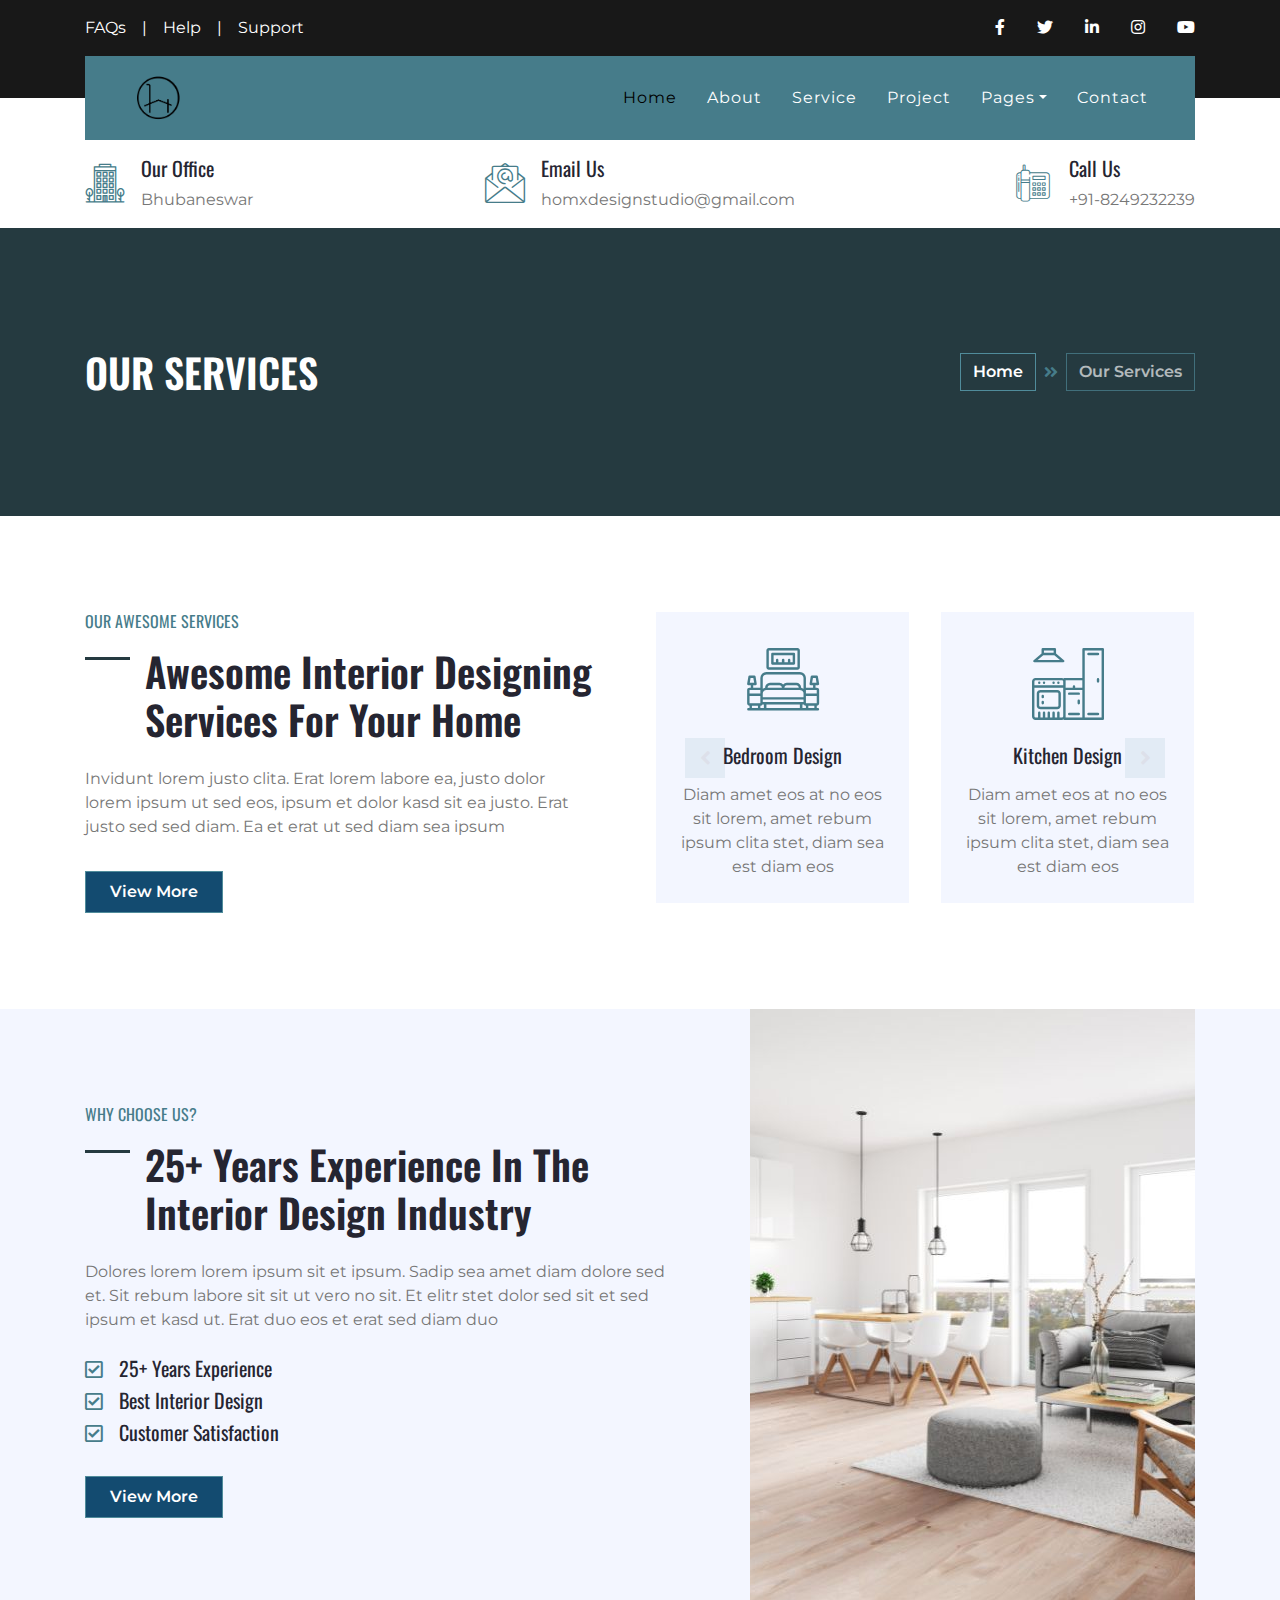
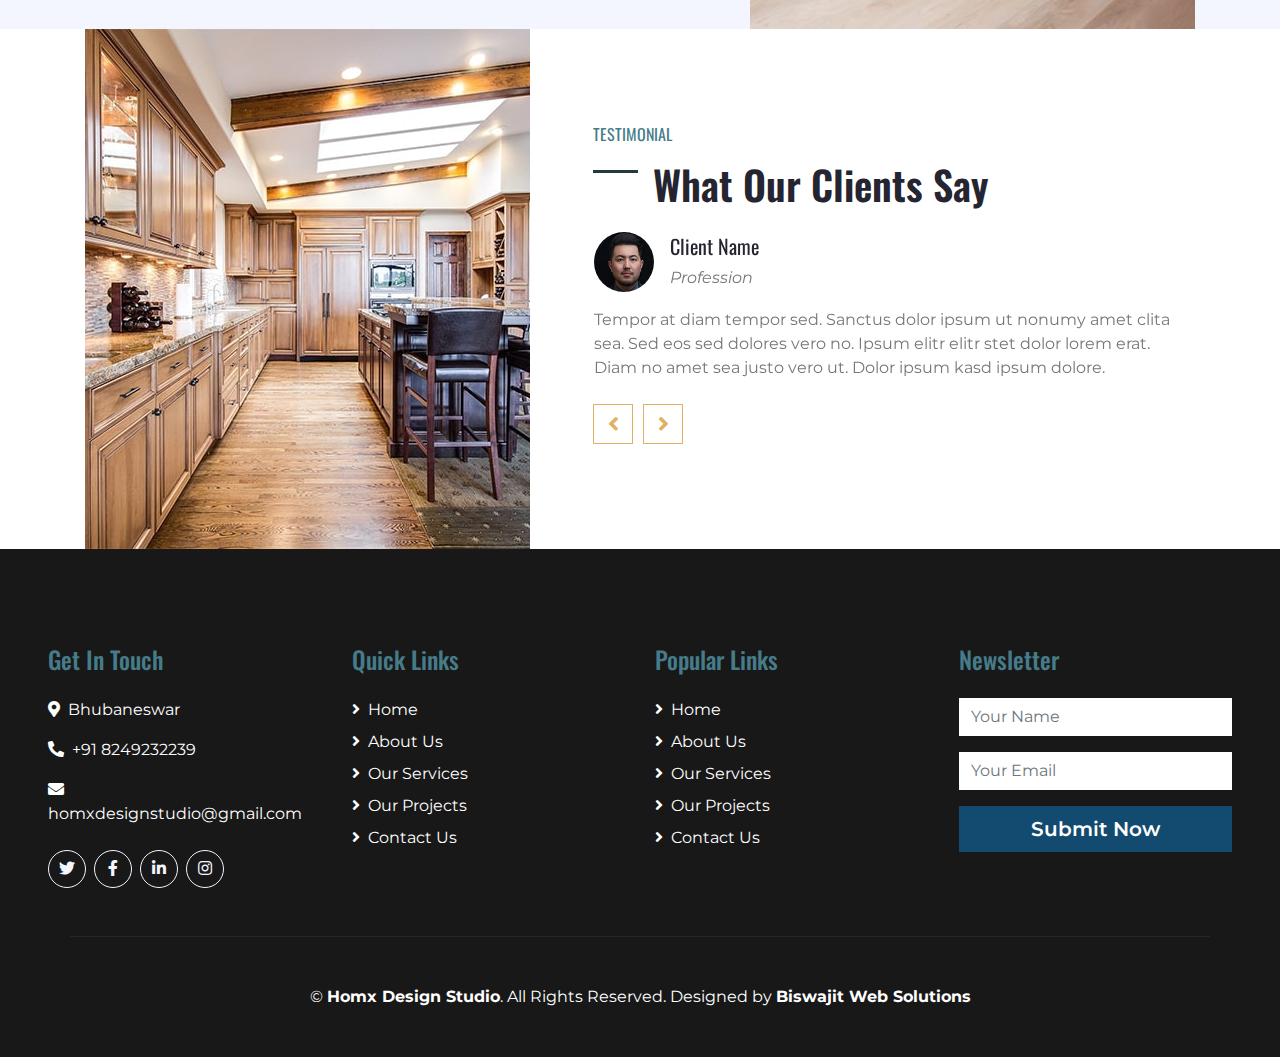
<file: service.html>
<!DOCTYPE html>
<html lang="en">

<head>
    <meta charset="utf-8">
    <title>Homx Design Studio</title>
    <meta content="width=device-width, initial-scale=1.0" name="viewport">
    <meta content="Free HTML Templates" name="keywords">
    <meta content="Free HTML Templates" name="description">

    <!-- Favicon -->
    <link href="img/favicon.ico" rel="icon">

    <!-- Google Web Fonts -->
    <link href="https://fonts.googleapis.com/css2?family=Montserrat&family=Oswald:wght@400;500;600&display=swap" rel="stylesheet"> 

    <!-- Font Awesome -->
    <link href="https://cdnjs.cloudflare.com/ajax/libs/font-awesome/5.10.0/css/all.min.css" rel="stylesheet">

    <!-- Flaticon Font -->
    <link href="lib/flaticon/font/flaticon.css" rel="stylesheet">

    <!-- Libraries Stylesheet -->
    <link href="lib/owlcarousel/assets/owl.carousel.min.css" rel="stylesheet">
    <link href="lib/lightbox/css/lightbox.min.css" rel="stylesheet">

    <!-- Customized Bootstrap Stylesheet -->
    <link href="css/style.css" rel="stylesheet">
</head>

<body>
    <!-- Topbar Start -->
    <div class="container-fluid bg-dark py-3">
        <div class="container">
            <div class="row">
                <div class="col-md-6 text-center text-lg-left mb-2 mb-lg-0">
                    <div class="d-inline-flex align-items-center">
                        <a class="text-white pr-3" href="">FAQs</a>
                        <span class="text-white">|</span>
                        <a class="text-white px-3" href="">Help</a>
                        <span class="text-white">|</span>
                        <a class="text-white pl-3" href="">Support</a>
                    </div>
                </div>
                <div class="col-md-6 text-center text-lg-right">
                    <div class="d-inline-flex align-items-center">
                        <a class="text-white px-3" href="https://www.facebook.com/homxdesignstudio/">
                            <i class="fab fa-facebook-f"></i>
                        </a>
                        <a class="text-white px-3" href="">
                            <i class="fab fa-twitter"></i>
                        </a>
                        <a class="text-white px-3"
                            href="https://www.linkedin.com/in/homx-design-studio-117020212/?originalSubdomain=in">
                            <i class="fab fa-linkedin-in"></i>
                        </a>
                        <a class="text-white px-3" href="https://www.instagram.com/homxdesignstudio_interior/">
                            <i class="fab fa-instagram"></i>
                        </a>
                        <a class="text-white pl-3" href="">
                            <i class="fab fa-youtube"></i>
                        </a>
                    </div>
                </div>
            </div>
        </div>
    </div>
    <!-- Topbar End -->


    <!-- Navbar Start -->
    <div class="container-fluid position-relative nav-bar p-0">
        <div class="container position-relative" style="z-index: 9;">
            <nav class="navbar navbar-expand-lg bg-secondary navbar-dark py-3 py-lg-0 pl-3 pl-lg-5">
                <a href="" class="navbar-brand">
                    <img src="img/logo.png" alt="">
                    <!-- <h1 class="m-0 display-5 text-white"><span class="text-primary-1">HOMX </span>Design</h1> -->
                </a>
                <button type="button" class="navbar-toggler" data-toggle="collapse" data-target="#navbarCollapse">
                    <span class="navbar-toggler-icon"></span>
                </button>
                <div class="collapse navbar-collapse justify-content-between px-3" id="navbarCollapse">
                    <div class="navbar-nav ml-auto py-0">
                        <a href="index.html" class="nav-item nav-link active">Home</a>
                        <a href="about.html" class="nav-item nav-link">About</a>
                        <a href="service.html" class="nav-item nav-link">Service</a>
                        <a href="project.html" class="nav-item nav-link">Project</a>
                        <div class="nav-item dropdown">
                            <a href="#" class="nav-link dropdown-toggle" data-toggle="dropdown">Pages</a>
                            <div class="dropdown-menu rounded-0 m-0">
                                <a href="blog.html" class="dropdown-item">Blog Grid</a>
                                <a href="single.html" class="dropdown-item">Blog Detail</a>
                            </div>
                        </div>
                        <a href="contact.html" class="nav-item nav-link">Contact</a>
                    </div>
                </div>
            </nav>
        </div>
    </div>
    <!-- Navbar End -->


    <!-- Under Nav Start -->
    <div class="container-fluid bg-white py-3">
        <div class="container">
            <div class="row">
                <div class="col-lg-4 text-left mb-3 mb-lg-0">
                    <div class="d-inline-flex text-left">
                        <h1 class="flaticon-office font-weight-normal text-primary m-0 mr-3"></h1>
                        <div class="d-flex flex-column">
                            <h5>Our Office</h5>
                            <p class="m-0">Bhubaneswar</p>
                        </div>
                    </div>
                </div>
                <div class="col-lg-4 text-left text-lg-center mb-3 mb-lg-0">
                    <div class="d-inline-flex text-left">
                        <h1 class="flaticon-email font-weight-normal text-primary m-0 mr-3"></h1>
                        <div class="d-flex flex-column">
                            <h5>Email Us</h5>
                            <p class="m-0">homxdesignstudio@gmail.com</p>
                        </div>
                    </div>
                </div>
                <div class="col-lg-4 text-left text-lg-right mb-3 mb-lg-0">
                    <div class="d-inline-flex text-left">
                        <h1 class="flaticon-telephone font-weight-normal text-primary m-0 mr-3"></h1>
                        <div class="d-flex flex-column">
                            <h5>Call Us</h5>
                            <p class="m-0">+91-8249232239</p>
                        </div>
                    </div>
                </div>
            </div>
        </div>
    </div>
    <!-- Under Nav End -->


    <!-- Page Header Start -->
    <div class="container-fluid bg-secondary-1 py-5">
        <div class="container py-5">
            <div class="row align-items-center py-4">
                <div class="col-md-6 text-center text-md-left">
                    <h1 class="mb-4 mb-md-0 text-white text-uppercase">Our Services</h1>
                </div>
                <div class="col-md-6 text-center text-md-right">
                    <div class="d-inline-flex align-items-center">
                        <a class="btn btn-outline-primary" href="">Home</a>
                        <i class="fas fa-angle-double-right text-primary mx-2"></i>
                        <a class="btn btn-outline-primary disabled" href="">Our Services</a>
                    </div>
                </div>
            </div>
        </div>
    </div>
    <!-- Page Header Start -->


    <!-- Services Start -->
    <div class="container-fluid py-5">
        <div class="container py-5">
            <div class="row">
                <div class="col-lg-6 pr-lg-5">
                    <h6 class="text-primary font-weight-normal text-uppercase mb-3">Our Awesome Services</h6>
                    <h1 class="mb-4 section-title">Awesome Interior Designing Services For Your Home</h1>
                    <p>Invidunt lorem justo clita. Erat lorem labore ea, justo dolor lorem ipsum ut sed eos, ipsum et dolor kasd sit ea justo. Erat justo sed sed diam. Ea et erat ut sed diam sea ipsum</p>
                    <a href="" class="btn btn-primary mt-3 py-2 px-4">View More</a>
                </div>
                <div class="col-lg-6 p-0 pt-5 pt-lg-0">
                    <div class="owl-carousel service-carousel position-relative">
                        <div class="d-flex flex-column text-center bg-light mx-3 p-4">
                            <h3 class="flaticon-bedroom display-3 font-weight-normal text-primary mb-3"></h3>
                            <h5 class="mb-3">Bedroom Design</h5>
                            <p class="m-0">Diam amet eos at no eos sit lorem, amet rebum ipsum clita stet, diam sea est diam eos</p>
                        </div>
                        <div class="d-flex flex-column text-center bg-light mx-3 p-4">
                            <h3 class="flaticon-kitchen display-3 font-weight-normal text-primary mb-3"></h3>
                            <h5 class="mb-3">Kitchen Design</h5>
                            <p class="m-0">Diam amet eos at no eos sit lorem, amet rebum ipsum clita stet, diam sea est diam eos</p>
                        </div>
                        <div class="d-flex flex-column text-center bg-light mx-3 p-4">
                            <h3 class="flaticon-bathroom display-3 font-weight-normal text-primary mb-3"></h3>
                            <h5 class="mb-3">Bathroom Design</h5>
                            <p class="m-0">Diam amet eos at no eos sit lorem, amet rebum ipsum clita stet, diam sea est diam eos</p>
                        </div>
                    </div>
                </div>
            </div>
        </div>
    </div>
    <!-- Services End -->


    <!-- Features Start -->
    <div class="container-fluid bg-light">
        <div class="container">
            <div class="row">
                <div class="col-lg-7 mt-5 py-5 pr-lg-5">
                    <h6 class="text-primary font-weight-normal text-uppercase mb-3">Why Choose Us?</h6>
                    <h1 class="mb-4 section-title">25+ Years Experience In The Interior Design Industry</h1>
                    <p class="mb-4">Dolores lorem lorem ipsum sit et ipsum. Sadip sea amet diam dolore sed et. Sit rebum labore sit sit ut vero no sit. Et elitr stet dolor sed sit et sed ipsum et kasd ut. Erat duo eos et erat sed diam duo</p>
                    <ul class="list-inline">
                        <li><h5><i class="far fa-check-square text-primary mr-3"></i>25+ Years Experience</h5></li>
                        <li><h5><i class="far fa-check-square text-primary mr-3"></i>Best Interior Design</h5></li>
                        <li><h5><i class="far fa-check-square text-primary mr-3"></i>Customer Satisfaction</h5></li>
                    </ul>
                    <a href="" class="btn btn-primary mt-3 py-2 px-4">View More</a>
                </div>
                <div class="col-lg-5">
                    <div class="d-flex flex-column align-items-center justify-content-center h-100 overflow-hidden">
                        <img class="h-100" src="img/feature.jpg" alt="">
                    </div>
                </div>
            </div>
        </div>
    </div>
    <!-- Features End -->


    <!-- Testimonial Start -->
    <div class="container-fluid">
        <div class="container">
            <div class="row">
                <div class="col-md-5">
                    <div class="d-flex flex-column align-items-center justify-content-center h-100 overflow-hidden">
                        <img class="h-100" src="img/testimonial.jpg" alt="">
                    </div>
                </div>
                <div class="col-md-7 py-5 pl-md-5">
                    <h6 class="text-primary font-weight-normal text-uppercase mb-3 pt-5">Testimonial</h6>
                    <h1 class="mb-4 section-title">What Our Clients Say</h1>
                    <div class="owl-carousel testimonial-carousel position-relative pb-5 mb-md-5">
                        <div class="d-flex flex-column">
                            <div class="d-flex align-items-center mb-3">
                                <img class="img-fluid rounded-circle" src="img/testimonial-1.jpg" style="width: 60px; height: 60px;" alt="">
                                <div class="ml-3">
                                    <h5>Client Name</h5>
                                    <i>Profession</i>
                                </div>
                            </div>
                            <p>Tempor at diam tempor sed. Sanctus dolor ipsum ut nonumy amet clita sea. Sed eos sed dolores vero no. Ipsum elitr elitr stet dolor  lorem erat. Diam no amet sea justo vero ut. Dolor ipsum kasd ipsum dolore.</p>
                        </div>
                        <div class="d-flex flex-column">
                            <div class="d-flex align-items-center mb-3">
                                <img class="img-fluid rounded-circle" src="img/testimonial-2.jpg" style="width: 60px; height: 60px;" alt="">
                                <div class="ml-3">
                                    <h5>Client Name</h5>
                                    <i>Profession</i>
                                </div>
                            </div>
                            <p class="m-0">Tempor at diam tempor sed. Sanctus dolor ipsum ut nonumy amet clita sea. Sed eos sed dolores vero no. Ipsum elitr elitr stet dolor  lorem erat. Diam no amet sea justo vero ut. Dolor ipsum kasd ipsum dolore.</p>
                        </div>
                    </div>
                </div>
            </div>
        </div>
    </div>
    <!-- Testimonial End -->


    <!-- Footer Start -->
    <div class="container-fluid bg-dark text-white py-5 px-sm-3 px-md-5">
        <div class="row pt-5">
            <div class="col-lg-3 col-md-6 mb-5">
                <h4 class="text-primary mb-4">Get In Touch</h4>
                <p><i class="fa fa-map-marker-alt mr-2"></i>Bhubaneswar</p>
                <p><i class="fa fa-phone-alt mr-2"></i>+91 8249232239</p>
                <p><i class="fa fa-envelope mr-2"></i>homxdesignstudio@gmail.com</p>
                <div class="d-flex justify-content-start mt-4">
                    <a class="btn btn-outline-light rounded-circle text-center mr-2 px-0"
                        style="width: 38px; height: 38px;" href="#"><i class="fab fa-twitter"></i></a>
                    <a class="btn btn-outline-light rounded-circle text-center mr-2 px-0"
                        style="width: 38px; height: 38px;" href="https://www.facebook.com/homxdesignstudio/"><i
                            class="fab fa-facebook-f"></i></a>
                    <a class="btn btn-outline-light rounded-circle text-center mr-2 px-0"
                        style="width: 38px; height: 38px;"
                        href="https://www.linkedin.com/in/homx-design-studio-117020212/?originalSubdomain=in"><i
                            class="fab fa-linkedin-in"></i></a>
                    <a class="btn btn-outline-light rounded-circle text-center mr-2 px-0"
                        style="width: 38px; height: 38px;"
                        href="https://www.instagram.com/homxdesignstudio_interior/"><i class="fab fa-instagram"></i></a>
                </div>
            </div>
            <div class="col-lg-3 col-md-6 mb-5">
                <h4 class="text-primary mb-4">Quick Links</h4>
                <div class="d-flex flex-column justify-content-start">
                    <a class="text-white mb-2" href="#"><i class="fa fa-angle-right mr-2"></i>Home</a>
                    <a class="text-white mb-2" href="#"><i class="fa fa-angle-right mr-2"></i>About Us</a>
                    <a class="text-white mb-2" href="#"><i class="fa fa-angle-right mr-2"></i>Our Services</a>
                    <a class="text-white mb-2" href="#"><i class="fa fa-angle-right mr-2"></i>Our Projects</a>
                    <a class="text-white" href="#"><i class="fa fa-angle-right mr-2"></i>Contact Us</a>
                </div>
            </div>
            <div class="col-lg-3 col-md-6 mb-5">
                <h4 class="text-primary mb-4">Popular Links</h4>
                <div class="d-flex flex-column justify-content-start">
                    <a class="text-white mb-2" href="#"><i class="fa fa-angle-right mr-2"></i>Home</a>
                    <a class="text-white mb-2" href="#"><i class="fa fa-angle-right mr-2"></i>About Us</a>
                    <a class="text-white mb-2" href="#"><i class="fa fa-angle-right mr-2"></i>Our Services</a>
                    <a class="text-white mb-2" href="#"><i class="fa fa-angle-right mr-2"></i>Our Projects</a>
                    <a class="text-white" href="#"><i class="fa fa-angle-right mr-2"></i>Contact Us</a>
                </div>
            </div>
            <div class="col-lg-3 col-md-6 mb-5">
                <h4 class="text-primary mb-4">Newsletter</h4>
                <form action="">
                    <div class="form-group">
                        <input type="text" class="form-control border-0" placeholder="Your Name" required="required" />
                    </div>
                    <div class="form-group">
                        <input type="email" class="form-control border-0" placeholder="Your Email"
                            required="required" />
                    </div>
                    <div>
                        <button class="btn btn-lg btn-primary btn-block border-0" type="submit">Submit Now</button>
                    </div>
                </form>
            </div>
        </div>
        <div class="container border-top border-secondary pt-5">
            <p class="m-0 text-center text-white">
                &copy; <a class="text-white font-weight-bold" href="#">Homx Design Studio</a>. All
                Rights Reserved. Designed by
                <a class="text-white font-weight-bold" href="#">Biswajit Web Solutions</a>
            </p>
        </div>
    </div>
    <!-- Footer End -->


    <!-- Back to Top -->
    <a href="#" class="btn btn-lg btn-primary back-to-top"><i class="fa fa-angle-double-up"></i></a>


    <!-- JavaScript Libraries -->
    <script src="https://code.jquery.com/jquery-3.4.1.min.js"></script>
    <script src="https://stackpath.bootstrapcdn.com/bootstrap/4.4.1/js/bootstrap.bundle.min.js"></script>
    <script src="lib/easing/easing.min.js"></script>
    <script src="lib/owlcarousel/owl.carousel.min.js"></script>
    <script src="lib/isotope/isotope.pkgd.min.js"></script>
    <script src="lib/lightbox/js/lightbox.min.js"></script>

    <!-- Contact Javascript File -->
    <script src="mail/jqBootstrapValidation.min.js"></script>
    <script src="mail/contact.js"></script>

    <!-- Template Javascript -->
    <script src="js/main.js"></script>
</body>

</html>
</file>
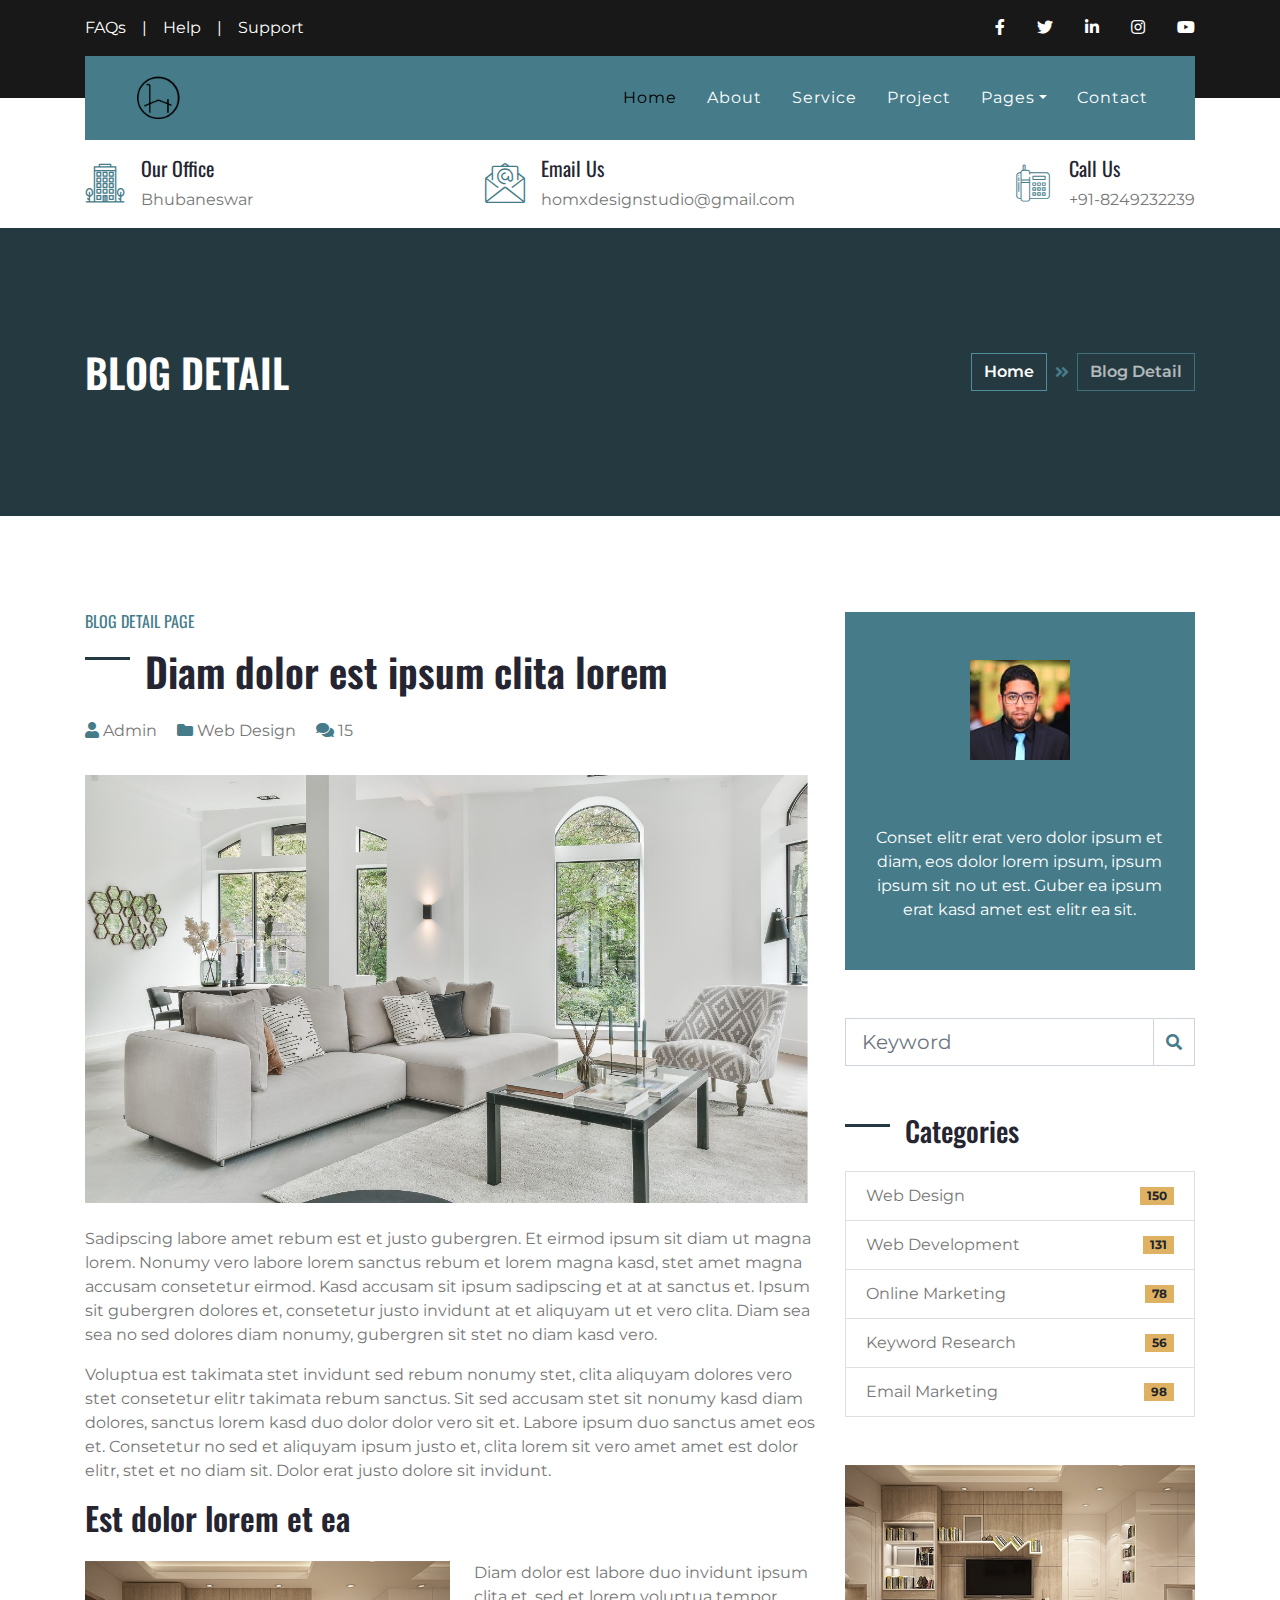
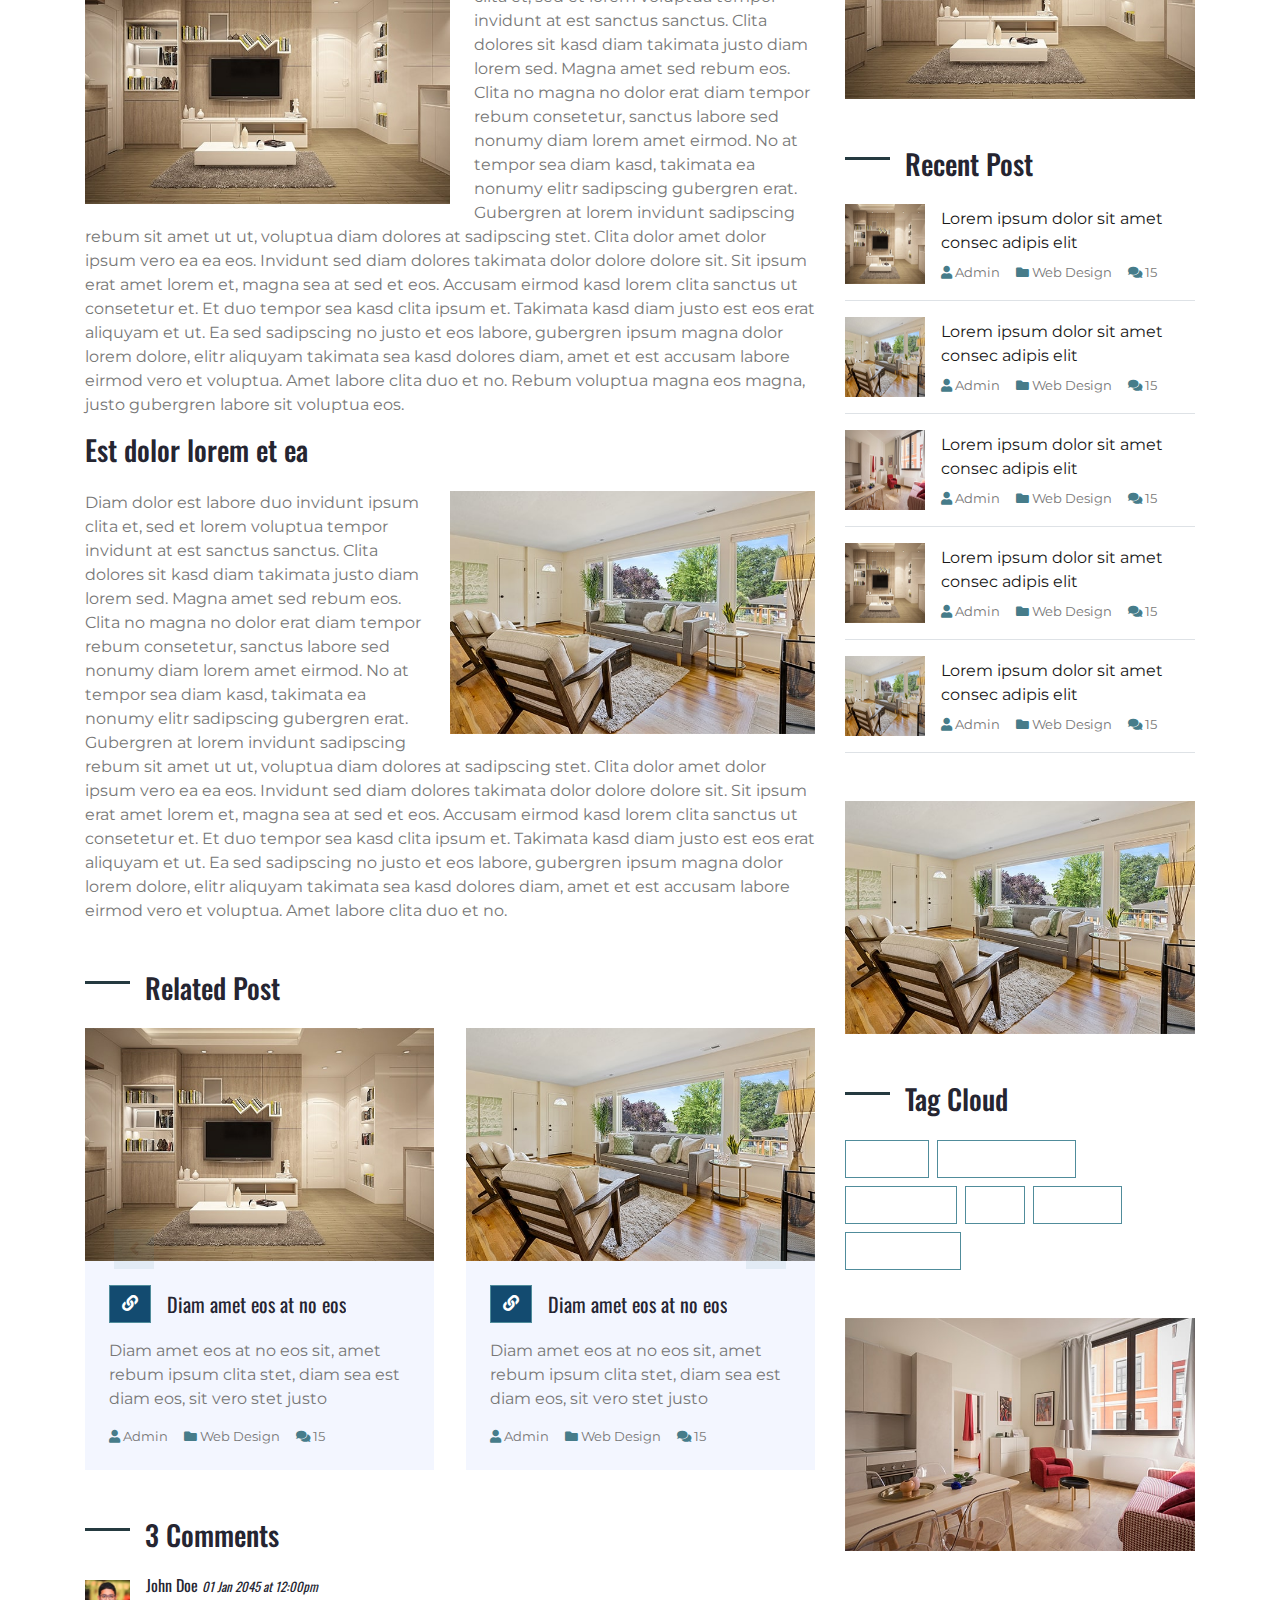
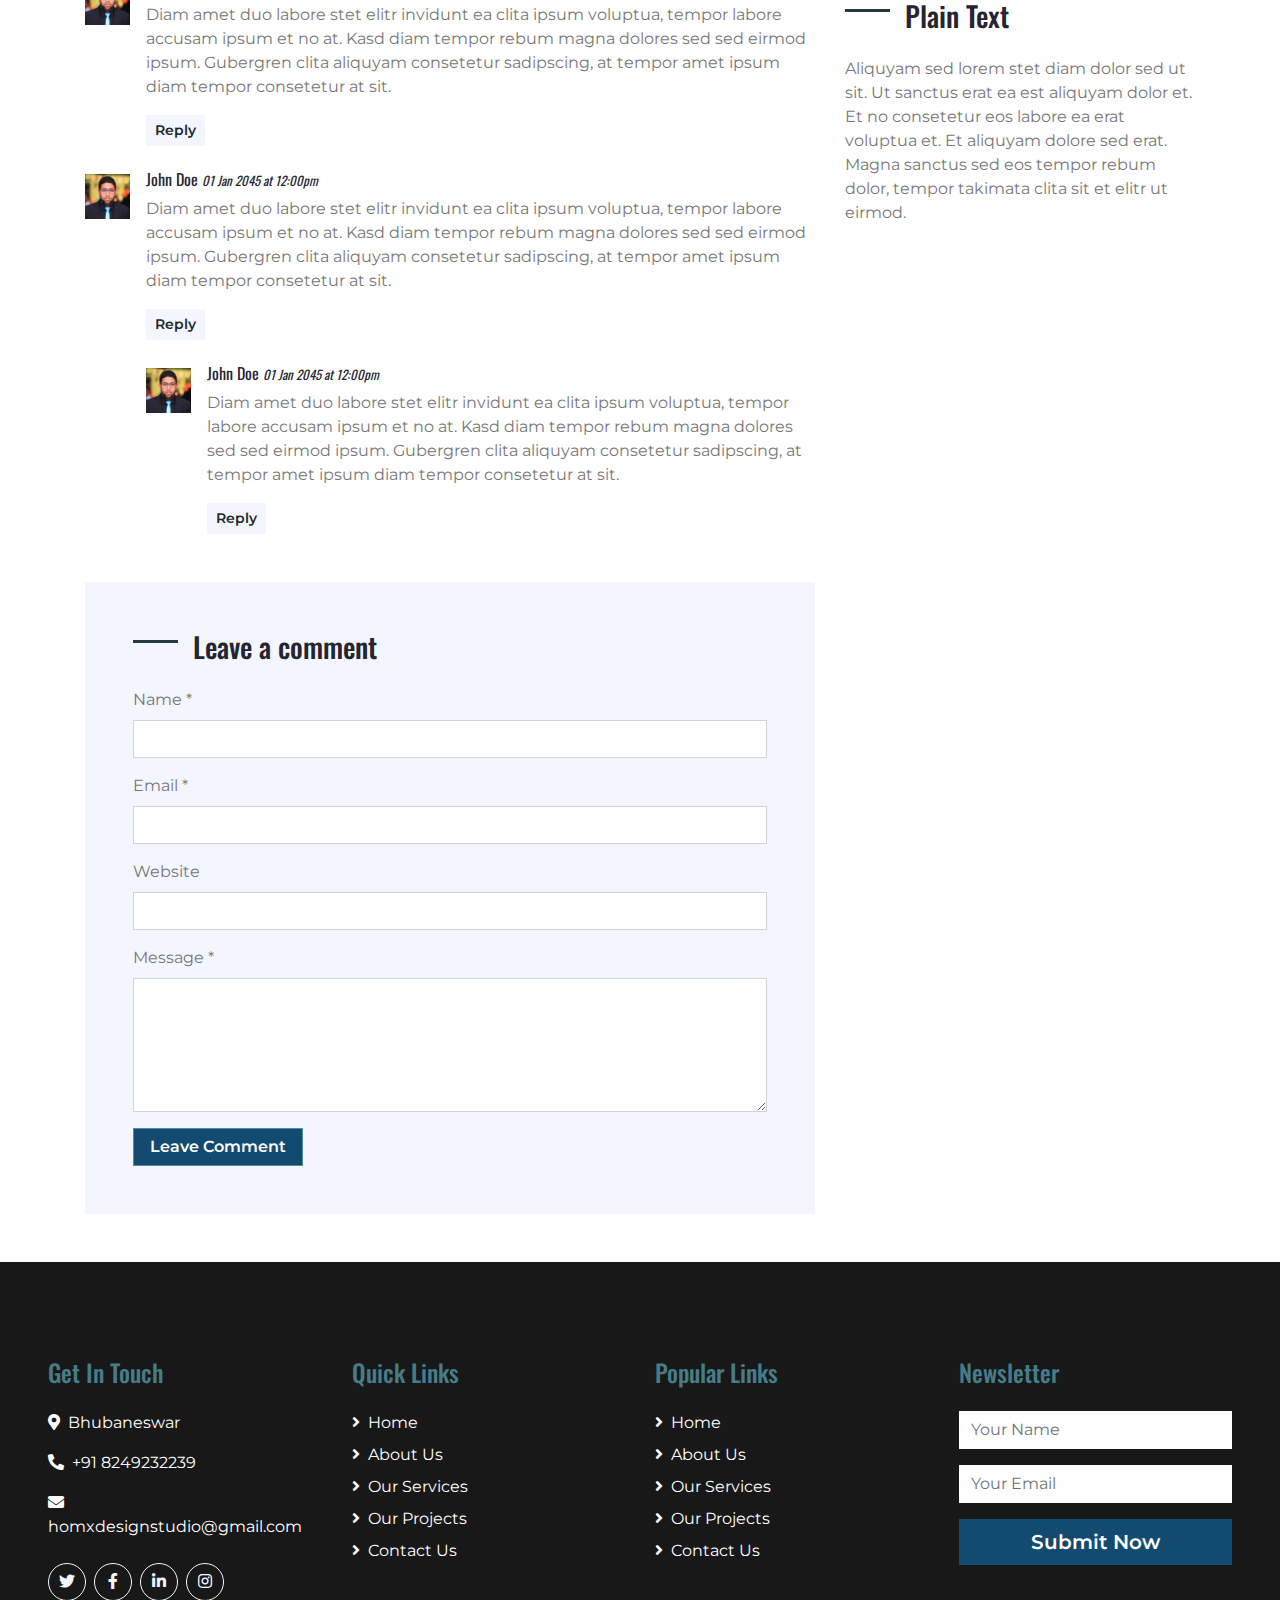
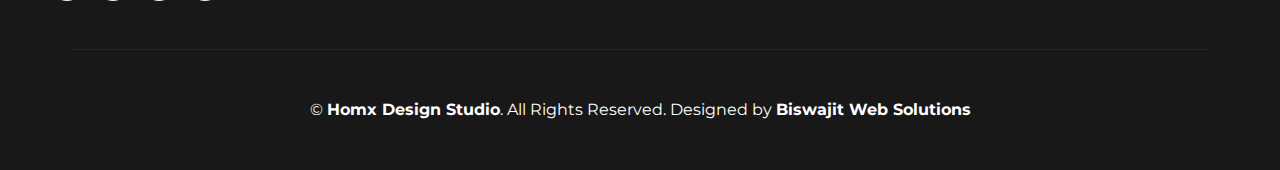
<file: single.html>
<!DOCTYPE html>
<html lang="en">

<head>
    <meta charset="utf-8">
    <title>Homx Design Studio</title>
    <meta content="width=device-width, initial-scale=1.0" name="viewport">
    <meta content="Free HTML Templates" name="keywords">
    <meta content="Free HTML Templates" name="description">

    <!-- Favicon -->
    <link href="img/favicon.ico" rel="icon">

    <!-- Google Web Fonts -->
    <link href="https://fonts.googleapis.com/css2?family=Montserrat&family=Oswald:wght@400;500;600&display=swap" rel="stylesheet"> 

    <!-- Font Awesome -->
    <link href="https://cdnjs.cloudflare.com/ajax/libs/font-awesome/5.10.0/css/all.min.css" rel="stylesheet">

    <!-- Flaticon Font -->
    <link href="lib/flaticon/font/flaticon.css" rel="stylesheet">

    <!-- Libraries Stylesheet -->
    <link href="lib/owlcarousel/assets/owl.carousel.min.css" rel="stylesheet">
    <link href="lib/lightbox/css/lightbox.min.css" rel="stylesheet">

    <!-- Customized Bootstrap Stylesheet -->
    <link href="css/style.css" rel="stylesheet">
</head>

<body>
    <!-- Topbar Start -->
    <div class="container-fluid bg-dark py-3">
        <div class="container">
            <div class="row">
                <div class="col-md-6 text-center text-lg-left mb-2 mb-lg-0">
                    <div class="d-inline-flex align-items-center">
                        <a class="text-white pr-3" href="">FAQs</a>
                        <span class="text-white">|</span>
                        <a class="text-white px-3" href="">Help</a>
                        <span class="text-white">|</span>
                        <a class="text-white pl-3" href="">Support</a>
                    </div>
                </div>
                <div class="col-md-6 text-center text-lg-right">
                    <div class="d-inline-flex align-items-center">
                        <a class="text-white px-3" href="https://www.facebook.com/homxdesignstudio/">
                            <i class="fab fa-facebook-f"></i>
                        </a>
                        <a class="text-white px-3" href="">
                            <i class="fab fa-twitter"></i>
                        </a>
                        <a class="text-white px-3"
                            href="https://www.linkedin.com/in/homx-design-studio-117020212/?originalSubdomain=in">
                            <i class="fab fa-linkedin-in"></i>
                        </a>
                        <a class="text-white px-3" href="https://www.instagram.com/homxdesignstudio_interior/">
                            <i class="fab fa-instagram"></i>
                        </a>
                        <a class="text-white pl-3" href="">
                            <i class="fab fa-youtube"></i>
                        </a>
                    </div>
                </div>
            </div>
        </div>
    </div>
    <!-- Topbar End -->


    <!-- Navbar Start -->
    <div class="container-fluid position-relative nav-bar p-0">
        <div class="container position-relative" style="z-index: 9;">
            <nav class="navbar navbar-expand-lg bg-secondary navbar-dark py-3 py-lg-0 pl-3 pl-lg-5">
                <a href="" class="navbar-brand">
                    <img src="img/logo.png" alt="">
                    <!-- <h1 class="m-0 display-5 text-white"><span class="text-primary-1">HOMX </span>Design</h1> -->
                </a>
                <button type="button" class="navbar-toggler" data-toggle="collapse" data-target="#navbarCollapse">
                    <span class="navbar-toggler-icon"></span>
                </button>
                <div class="collapse navbar-collapse justify-content-between px-3" id="navbarCollapse">
                    <div class="navbar-nav ml-auto py-0">
                        <a href="index.html" class="nav-item nav-link active">Home</a>
                        <a href="about.html" class="nav-item nav-link">About</a>
                        <a href="service.html" class="nav-item nav-link">Service</a>
                        <a href="project.html" class="nav-item nav-link">Project</a>
                        <div class="nav-item dropdown">
                            <a href="#" class="nav-link dropdown-toggle" data-toggle="dropdown">Pages</a>
                            <div class="dropdown-menu rounded-0 m-0">
                                <a href="blog.html" class="dropdown-item">Blog Grid</a>
                                <a href="single.html" class="dropdown-item">Blog Detail</a>
                            </div>
                        </div>
                        <a href="contact.html" class="nav-item nav-link">Contact</a>
                    </div>
                </div>
            </nav>
        </div>
    </div>
    <!-- Navbar End -->


    <!-- Under Nav Start -->
    <div class="container-fluid bg-white py-3">
        <div class="container">
            <div class="row">
                <div class="col-lg-4 text-left mb-3 mb-lg-0">
                    <div class="d-inline-flex text-left">
                        <h1 class="flaticon-office font-weight-normal text-primary m-0 mr-3"></h1>
                        <div class="d-flex flex-column">
                            <h5>Our Office</h5>
                            <p class="m-0">Bhubaneswar</p>
                        </div>
                    </div>
                </div>
                <div class="col-lg-4 text-left text-lg-center mb-3 mb-lg-0">
                    <div class="d-inline-flex text-left">
                        <h1 class="flaticon-email font-weight-normal text-primary m-0 mr-3"></h1>
                        <div class="d-flex flex-column">
                            <h5>Email Us</h5>
                            <p class="m-0">homxdesignstudio@gmail.com</p>
                        </div>
                    </div>
                </div>
                <div class="col-lg-4 text-left text-lg-right mb-3 mb-lg-0">
                    <div class="d-inline-flex text-left">
                        <h1 class="flaticon-telephone font-weight-normal text-primary m-0 mr-3"></h1>
                        <div class="d-flex flex-column">
                            <h5>Call Us</h5>
                            <p class="m-0">+91-8249232239</p>
                        </div>
                    </div>
                </div>
            </div>
        </div>
    </div>
    <!-- Under Nav End -->


    <!-- Page Header Start -->
    <div class="container-fluid bg-secondary-1 py-5">
        <div class="container py-5">
            <div class="row align-items-center py-4">
                <div class="col-md-6 text-center text-md-left">
                    <h1 class="mb-4 mb-md-0 text-white text-uppercase">Blog Detail</h1>
                </div>
                <div class="col-md-6 text-center text-md-right">
                    <div class="d-inline-flex align-items-center">
                        <a class="btn btn-outline-primary" href="">Home</a>
                        <i class="fas fa-angle-double-right text-primary mx-2"></i>
                        <a class="btn btn-outline-primary disabled" href="">Blog Detail</a>
                    </div>
                </div>
            </div>
        </div>
    </div>
    <!-- Page Header Start -->


    <!-- Detail Start -->
    <div class="container py-5">
        <div class="row pt-5">
            <div class="col-lg-8">
                <div class="d-flex flex-column text-left mb-4">
                    <h6 class="text-primary font-weight-normal text-uppercase mb-3">Blog Detail Page</h6>
                    <h1 class="mb-4 section-title">Diam dolor est ipsum clita lorem</h1>
                    <div class="d-index-flex mb-2">
                        <span class="mr-3"><i class="fa fa-user text-primary"></i> Admin</span>
                        <span class="mr-3"><i class="fa fa-folder text-primary"></i> Web Design</span>
                        <span class="mr-3"><i class="fa fa-comments text-primary"></i> 15</span>
                    </div>
                </div>

                <div class="mb-5">
                    <img class="img-fluid w-100 mb-4" src="img/carousel-1.jpg" alt="Image">
                    <p>Sadipscing labore amet rebum est et justo gubergren. Et eirmod ipsum sit diam ut magna lorem. Nonumy vero labore lorem sanctus rebum et lorem magna kasd, stet amet magna accusam consetetur eirmod. Kasd accusam sit ipsum sadipscing et at at sanctus et. Ipsum sit gubergren dolores et, consetetur justo invidunt at et aliquyam ut et vero clita. Diam sea sea no sed dolores diam nonumy, gubergren sit stet no diam kasd vero.</p>
                    <p>Voluptua est takimata stet invidunt sed rebum nonumy stet, clita aliquyam dolores vero stet consetetur elitr takimata rebum sanctus. Sit sed accusam stet sit nonumy kasd diam dolores, sanctus lorem kasd duo dolor dolor vero sit et. Labore ipsum duo sanctus amet eos et. Consetetur no sed et aliquyam ipsum justo et, clita lorem sit vero amet amet est dolor elitr, stet et no diam sit. Dolor erat justo dolore sit invidunt.</p>
                    <h2 class="mb-4">Est dolor lorem et ea</h2>
                    <img class="img-fluid w-50 float-left mr-4 mb-3" src="img/blog-1.jpg" alt="Image">
                    <p>Diam dolor est labore duo invidunt ipsum clita et, sed et lorem voluptua tempor invidunt at est sanctus sanctus. Clita dolores sit kasd diam takimata justo diam lorem sed. Magna amet sed rebum eos. Clita no magna no dolor erat diam tempor rebum consetetur, sanctus labore sed nonumy diam lorem amet eirmod. No at tempor sea diam kasd, takimata ea nonumy elitr sadipscing gubergren erat. Gubergren at lorem invidunt sadipscing rebum sit amet ut ut, voluptua diam dolores at sadipscing stet. Clita dolor amet dolor ipsum vero ea ea eos. Invidunt sed diam dolores takimata dolor dolore dolore sit. Sit ipsum erat amet lorem et, magna sea at sed et eos. Accusam eirmod kasd lorem clita sanctus ut consetetur et. Et duo tempor sea kasd clita ipsum et. Takimata kasd diam justo est eos erat aliquyam et ut. Ea sed sadipscing no justo et eos labore, gubergren ipsum magna dolor lorem dolore, elitr aliquyam takimata sea kasd dolores diam, amet et est accusam labore eirmod vero et voluptua. Amet labore clita duo et no. Rebum voluptua magna eos magna, justo gubergren labore sit voluptua eos.</p>
                    <h3 class="mb-4">Est dolor lorem et ea</h3>
                    <img class="img-fluid w-50 float-right ml-4 mb-3" src="img/blog-2.jpg" alt="Image">
                    <p>Diam dolor est labore duo invidunt ipsum clita et, sed et lorem voluptua tempor invidunt at est sanctus sanctus. Clita dolores sit kasd diam takimata justo diam lorem sed. Magna amet sed rebum eos. Clita no magna no dolor erat diam tempor rebum consetetur, sanctus labore sed nonumy diam lorem amet eirmod. No at tempor sea diam kasd, takimata ea nonumy elitr sadipscing gubergren erat. Gubergren at lorem invidunt sadipscing rebum sit amet ut ut, voluptua diam dolores at sadipscing stet. Clita dolor amet dolor ipsum vero ea ea eos. Invidunt sed diam dolores takimata dolor dolore dolore sit. Sit ipsum erat amet lorem et, magna sea at sed et eos. Accusam eirmod kasd lorem clita sanctus ut consetetur et. Et duo tempor sea kasd clita ipsum et. Takimata kasd diam justo est eos erat aliquyam et ut. Ea sed sadipscing no justo et eos labore, gubergren ipsum magna dolor lorem dolore, elitr aliquyam takimata sea kasd dolores diam, amet et est accusam labore eirmod vero et voluptua. Amet labore clita duo et no.</p>
                </div>

                <div class="mb-5 mx-n3">
                    <h3 class="mb-4 ml-3 section-title">Related Post</h3>
                    <div class="owl-carousel service-carousel position-relative">
                        <div class="card border-0 mx-3">
                            <img class="card-img-top" src="img/blog-1.jpg" alt="">
                            <div class="card-body bg-light p-4">
                                <div class="d-flex align-items-center mb-3">
                                    <a class="btn btn-primary" href=""><i class="fa fa-link"></i></a>
                                    <h5 class="m-0 ml-3 text-truncate">Diam amet eos at no eos</h5>
                                </div>
                                <p>Diam amet eos at no eos sit, amet rebum ipsum clita stet, diam sea est diam eos, sit vero stet justo</p>
                                <div class="d-flex">
                                    <small class="mr-3"><i class="fa fa-user text-primary"></i> Admin</small>
                                    <small class="mr-3"><i class="fa fa-folder text-primary"></i> Web Design</small>
                                    <small class="mr-3"><i class="fa fa-comments text-primary"></i> 15</small>
                                </div>
                            </div>
                        </div>
                        <div class="card border-0 mx-3">
                            <img class="card-img-top" src="img/blog-2.jpg" alt="">
                            <div class="card-body bg-light p-4">
                                <div class="d-flex align-items-center mb-3">
                                    <a class="btn btn-primary" href=""><i class="fa fa-link"></i></a>
                                    <h5 class="m-0 ml-3 text-truncate">Diam amet eos at no eos</h5>
                                </div>
                                <p>Diam amet eos at no eos sit, amet rebum ipsum clita stet, diam sea est diam eos, sit vero stet justo</p>
                                <div class="d-flex">
                                    <small class="mr-3"><i class="fa fa-user text-primary"></i> Admin</small>
                                    <small class="mr-3"><i class="fa fa-folder text-primary"></i> Web Design</small>
                                    <small class="mr-3"><i class="fa fa-comments text-primary"></i> 15</small>
                                </div>
                            </div>
                        </div>
                        <div class="card border-0 mx-3">
                            <img class="card-img-top" src="img/blog-3.jpg" alt="">
                            <div class="card-body bg-light p-4">
                                <div class="d-flex align-items-center mb-3">
                                    <a class="btn btn-primary" href=""><i class="fa fa-link"></i></a>
                                    <h5 class="m-0 ml-3 text-truncate">Diam amet eos at no eos</h5>
                                </div>
                                <p>Diam amet eos at no eos sit, amet rebum ipsum clita stet, diam sea est diam eos, sit vero stet justo</p>
                                <div class="d-flex">
                                    <small class="mr-3"><i class="fa fa-user text-primary"></i> Admin</small>
                                    <small class="mr-3"><i class="fa fa-folder text-primary"></i> Web Design</small>
                                    <small class="mr-3"><i class="fa fa-comments text-primary"></i> 15</small>
                                </div>
                            </div>
                        </div>
                    </div>
                </div>

                <div class="mb-5">
                    <h3 class="mb-4 section-title">3 Comments</h3>
                    <div class="media mb-4">
                        <img src="img/user.jpg" alt="Image" class="img-fluid mr-3 mt-1" style="width: 45px;">
                        <div class="media-body">
                            <h6>John Doe <small><i>01 Jan 2045 at 12:00pm</i></small></h6>
                            <p>Diam amet duo labore stet elitr invidunt ea clita ipsum voluptua, tempor labore accusam ipsum et no at. Kasd diam tempor rebum magna dolores sed sed eirmod ipsum. Gubergren clita aliquyam consetetur sadipscing, at tempor amet ipsum diam tempor consetetur at sit.</p>
                            <button class="btn btn-sm btn-light">Reply</button>
                        </div>
                    </div>
                    <div class="media mb-4">
                        <img src="img/user.jpg" alt="Image" class="img-fluid mr-3 mt-1" style="width: 45px;">
                        <div class="media-body">
                            <h6>John Doe <small><i>01 Jan 2045 at 12:00pm</i></small></h6>
                            <p>Diam amet duo labore stet elitr invidunt ea clita ipsum voluptua, tempor labore accusam ipsum et no at. Kasd diam tempor rebum magna dolores sed sed eirmod ipsum. Gubergren clita aliquyam consetetur sadipscing, at tempor amet ipsum diam tempor consetetur at sit.</p>
                            <button class="btn btn-sm btn-light">Reply</button>
                            <div class="media mt-4">
                                <img src="img/user.jpg" alt="Image" class="img-fluid mr-3 mt-1" style="width: 45px;">
                                <div class="media-body">
                                    <h6>John Doe <small><i>01 Jan 2045 at 12:00pm</i></small></h6>
                                    <p>Diam amet duo labore stet elitr invidunt ea clita ipsum voluptua, tempor labore accusam ipsum et no at. Kasd diam tempor rebum magna dolores sed sed eirmod ipsum. Gubergren clita aliquyam consetetur sadipscing, at tempor amet ipsum diam tempor consetetur at sit.</p>
                                    <button class="btn btn-sm btn-light">Reply</button>
                                </div>
                            </div>
                        </div>
                    </div>
                </div>

                <div class="bg-light p-5">
                    <h3 class="mb-4 section-title">Leave a comment</h3>
                    <form>
                        <div class="form-group">
                            <label for="name">Name *</label>
                            <input type="text" class="form-control" id="name">
                        </div>
                        <div class="form-group">
                            <label for="email">Email *</label>
                            <input type="email" class="form-control" id="email">
                        </div>
                        <div class="form-group">
                            <label for="website">Website</label>
                            <input type="url" class="form-control" id="website">
                        </div>

                        <div class="form-group">
                            <label for="message">Message *</label>
                            <textarea id="message" cols="30" rows="5" class="form-control"></textarea>
                        </div>
                        <div class="form-group mb-0">
                            <input type="submit" value="Leave Comment" class="btn btn-primary px-3">
                        </div>
                    </form>
                </div>
            </div>

            <div class="col-lg-4 mt-5 mt-lg-0">
                <div class="d-flex flex-column text-center bg-secondary mb-5 py-5 px-4">
                    <img src="img/user.jpg" class="img-fluid mx-auto mb-3" style="width: 100px;">
                    <h3 class="text-primary mb-3">John Doe</h3>
                    <p class="text-white m-0">Conset elitr erat vero dolor ipsum et diam, eos dolor lorem ipsum, ipsum ipsum sit no ut est. Guber ea ipsum erat kasd amet est elitr ea sit.</p>
                </div>
                <div class="mb-5">
                    <form action="">
                        <div class="input-group">
                            <input type="text" class="form-control form-control-lg" placeholder="Keyword">
                            <div class="input-group-append">
                                <span class="input-group-text bg-transparent text-primary"><i
                                        class="fa fa-search"></i></span>
                            </div>
                        </div>
                    </form>
                </div>
                <div class="mb-5">
                    <h3 class="mb-4 section-title">Categories</h3>
                    <ul class="list-group">
                        <li class="list-group-item d-flex justify-content-between align-items-center">
                            Web Design
                            <span class="badge badge-primary badge-pill">150</span>
                        </li>
                        <li class="list-group-item d-flex justify-content-between align-items-center">
                            Web Development
                            <span class="badge badge-primary badge-pill">131</span>
                        </li>
                        <li class="list-group-item d-flex justify-content-between align-items-center">
                            Online Marketing
                            <span class="badge badge-primary badge-pill">78</span>
                        </li>
                        <li class="list-group-item d-flex justify-content-between align-items-center">
                            Keyword Research
                            <span class="badge badge-primary badge-pill">56</span>
                        </li>
                        <li class="list-group-item d-flex justify-content-between align-items-center">
                            Email Marketing
                            <span class="badge badge-primary badge-pill">98</span>
                        </li>
                    </ul>
                </div>
                <div class="mb-5">
                    <img src="img/blog-1.jpg" alt="" class="img-fluid">
                </div>
                <div class="mb-5">
                    <h3 class="mb-4 section-title">Recent Post</h3>
                    <div class="d-flex align-items-center border-bottom mb-3 pb-3">
                        <img class="img-fluid" src="img/blog-1.jpg" style="width: 80px; height: 80px;" alt="">
                        <div class="d-flex flex-column pl-3">
                            <a class="text-dark mb-2" href="">Lorem ipsum dolor sit amet consec adipis elit</a>
                            <div class="d-flex">
                                <small class="mr-3"><i class="fa fa-user text-primary"></i> Admin</small>
                                <small class="mr-3"><i class="fa fa-folder text-primary"></i> Web Design</small>
                                <small class="mr-3"><i class="fa fa-comments text-primary"></i> 15</small>
                            </div>
                        </div>
                    </div>
                    <div class="d-flex align-items-center border-bottom mb-3 pb-3">
                        <img class="img-fluid" src="img/blog-2.jpg" style="width: 80px; height: 80px;" alt="">
                        <div class="d-flex flex-column pl-3">
                            <a class="text-dark mb-2" href="">Lorem ipsum dolor sit amet consec adipis elit</a>
                            <div class="d-flex">
                                <small class="mr-3"><i class="fa fa-user text-primary"></i> Admin</small>
                                <small class="mr-3"><i class="fa fa-folder text-primary"></i> Web Design</small>
                                <small class="mr-3"><i class="fa fa-comments text-primary"></i> 15</small>
                            </div>
                        </div>
                    </div>
                    <div class="d-flex align-items-center border-bottom mb-3 pb-3">
                        <img class="img-fluid" src="img/blog-3.jpg" style="width: 80px; height: 80px;" alt="">
                        <div class="d-flex flex-column pl-3">
                            <a class="text-dark mb-2" href="">Lorem ipsum dolor sit amet consec adipis elit</a>
                            <div class="d-flex">
                                <small class="mr-3"><i class="fa fa-user text-primary"></i> Admin</small>
                                <small class="mr-3"><i class="fa fa-folder text-primary"></i> Web Design</small>
                                <small class="mr-3"><i class="fa fa-comments text-primary"></i> 15</small>
                            </div>
                        </div>
                    </div>
                    <div class="d-flex align-items-center border-bottom mb-3 pb-3">
                        <img class="img-fluid" src="img/blog-1.jpg" style="width: 80px; height: 80px;" alt="">
                        <div class="d-flex flex-column pl-3">
                            <a class="text-dark mb-2" href="">Lorem ipsum dolor sit amet consec adipis elit</a>
                            <div class="d-flex">
                                <small class="mr-3"><i class="fa fa-user text-primary"></i> Admin</small>
                                <small class="mr-3"><i class="fa fa-folder text-primary"></i> Web Design</small>
                                <small class="mr-3"><i class="fa fa-comments text-primary"></i> 15</small>
                            </div>
                        </div>
                    </div>
                    <div class="d-flex align-items-center border-bottom mb-3 pb-3">
                        <img class="img-fluid" src="img/blog-2.jpg" style="width: 80px; height: 80px;" alt="">
                        <div class="d-flex flex-column pl-3">
                            <a class="text-dark mb-2" href="">Lorem ipsum dolor sit amet consec adipis elit</a>
                            <div class="d-flex">
                                <small class="mr-3"><i class="fa fa-user text-primary"></i> Admin</small>
                                <small class="mr-3"><i class="fa fa-folder text-primary"></i> Web Design</small>
                                <small class="mr-3"><i class="fa fa-comments text-primary"></i> 15</small>
                            </div>
                        </div>
                    </div>
                </div>
                <div class="mb-5">
                    <img src="img/blog-2.jpg" alt="" class="img-fluid">
                </div>
                <div class="mb-5">
                    <h3 class="mb-4 section-title">Tag Cloud</h3>
                    <div class="d-flex flex-wrap m-n1">
                        <a href="" class="btn btn-outline-primary m-1">Design</a>
                        <a href="" class="btn btn-outline-primary m-1">Development</a>
                        <a href="" class="btn btn-outline-primary m-1">Marketing</a>
                        <a href="" class="btn btn-outline-primary m-1">SEO</a>
                        <a href="" class="btn btn-outline-primary m-1">Writing</a>
                        <a href="" class="btn btn-outline-primary m-1">Consulting</a>
                    </div>
                </div>
                <div class="mb-5">
                    <img src="img/blog-3.jpg" alt="" class="img-fluid">
                </div>
                <div>
                    <h3 class="mb-4 section-title">Plain Text</h3>
                    Aliquyam sed lorem stet diam dolor sed ut sit. Ut sanctus erat ea est aliquyam dolor et. Et no consetetur eos labore ea erat voluptua et. Et aliquyam dolore sed erat. Magna sanctus sed eos tempor rebum dolor, tempor takimata clita sit et elitr ut eirmod.
                </div>
            </div>
        </div>
    </div>
    <!-- Detail End -->


    <!-- Footer Start -->
    <div class="container-fluid bg-dark text-white py-5 px-sm-3 px-md-5">
        <div class="row pt-5">
            <div class="col-lg-3 col-md-6 mb-5">
                <h4 class="text-primary mb-4">Get In Touch</h4>
                <p><i class="fa fa-map-marker-alt mr-2"></i>Bhubaneswar</p>
                <p><i class="fa fa-phone-alt mr-2"></i>+91 8249232239</p>
                <p><i class="fa fa-envelope mr-2"></i>homxdesignstudio@gmail.com</p>
                <div class="d-flex justify-content-start mt-4">
                    <a class="btn btn-outline-light rounded-circle text-center mr-2 px-0"
                        style="width: 38px; height: 38px;" href="#"><i class="fab fa-twitter"></i></a>
                    <a class="btn btn-outline-light rounded-circle text-center mr-2 px-0"
                        style="width: 38px; height: 38px;" href="https://www.facebook.com/homxdesignstudio/"><i
                            class="fab fa-facebook-f"></i></a>
                    <a class="btn btn-outline-light rounded-circle text-center mr-2 px-0"
                        style="width: 38px; height: 38px;"
                        href="https://www.linkedin.com/in/homx-design-studio-117020212/?originalSubdomain=in"><i
                            class="fab fa-linkedin-in"></i></a>
                    <a class="btn btn-outline-light rounded-circle text-center mr-2 px-0"
                        style="width: 38px; height: 38px;"
                        href="https://www.instagram.com/homxdesignstudio_interior/"><i class="fab fa-instagram"></i></a>
                </div>
            </div>
            <div class="col-lg-3 col-md-6 mb-5">
                <h4 class="text-primary mb-4">Quick Links</h4>
                <div class="d-flex flex-column justify-content-start">
                    <a class="text-white mb-2" href="#"><i class="fa fa-angle-right mr-2"></i>Home</a>
                    <a class="text-white mb-2" href="#"><i class="fa fa-angle-right mr-2"></i>About Us</a>
                    <a class="text-white mb-2" href="#"><i class="fa fa-angle-right mr-2"></i>Our Services</a>
                    <a class="text-white mb-2" href="#"><i class="fa fa-angle-right mr-2"></i>Our Projects</a>
                    <a class="text-white" href="#"><i class="fa fa-angle-right mr-2"></i>Contact Us</a>
                </div>
            </div>
            <div class="col-lg-3 col-md-6 mb-5">
                <h4 class="text-primary mb-4">Popular Links</h4>
                <div class="d-flex flex-column justify-content-start">
                    <a class="text-white mb-2" href="#"><i class="fa fa-angle-right mr-2"></i>Home</a>
                    <a class="text-white mb-2" href="#"><i class="fa fa-angle-right mr-2"></i>About Us</a>
                    <a class="text-white mb-2" href="#"><i class="fa fa-angle-right mr-2"></i>Our Services</a>
                    <a class="text-white mb-2" href="#"><i class="fa fa-angle-right mr-2"></i>Our Projects</a>
                    <a class="text-white" href="#"><i class="fa fa-angle-right mr-2"></i>Contact Us</a>
                </div>
            </div>
            <div class="col-lg-3 col-md-6 mb-5">
                <h4 class="text-primary mb-4">Newsletter</h4>
                <form action="">
                    <div class="form-group">
                        <input type="text" class="form-control border-0" placeholder="Your Name" required="required" />
                    </div>
                    <div class="form-group">
                        <input type="email" class="form-control border-0" placeholder="Your Email"
                            required="required" />
                    </div>
                    <div>
                        <button class="btn btn-lg btn-primary btn-block border-0" type="submit">Submit Now</button>
                    </div>
                </form>
            </div>
        </div>
        <div class="container border-top border-secondary pt-5">
            <p class="m-0 text-center text-white">
                &copy; <a class="text-white font-weight-bold" href="#">Homx Design Studio</a>. All
                Rights Reserved. Designed by
                <a class="text-white font-weight-bold" href="#">Biswajit Web Solutions</a>
            </p>
        </div>
    </div>
    <!-- Footer End -->


    <!-- Back to Top -->
    <a href="#" class="btn btn-lg btn-primary back-to-top"><i class="fa fa-angle-double-up"></i></a>


    <!-- JavaScript Libraries -->
    <script src="https://code.jquery.com/jquery-3.4.1.min.js"></script>
    <script src="https://stackpath.bootstrapcdn.com/bootstrap/4.4.1/js/bootstrap.bundle.min.js"></script>
    <script src="lib/easing/easing.min.js"></script>
    <script src="lib/owlcarousel/owl.carousel.min.js"></script>
    <script src="lib/isotope/isotope.pkgd.min.js"></script>
    <script src="lib/lightbox/js/lightbox.min.js"></script>

    <!-- Contact Javascript File -->
    <script src="mail/jqBootstrapValidation.min.js"></script>
    <script src="mail/contact.js"></script>

    <!-- Template Javascript -->
    <script src="js/main.js"></script>
</body>

</html>
</file>
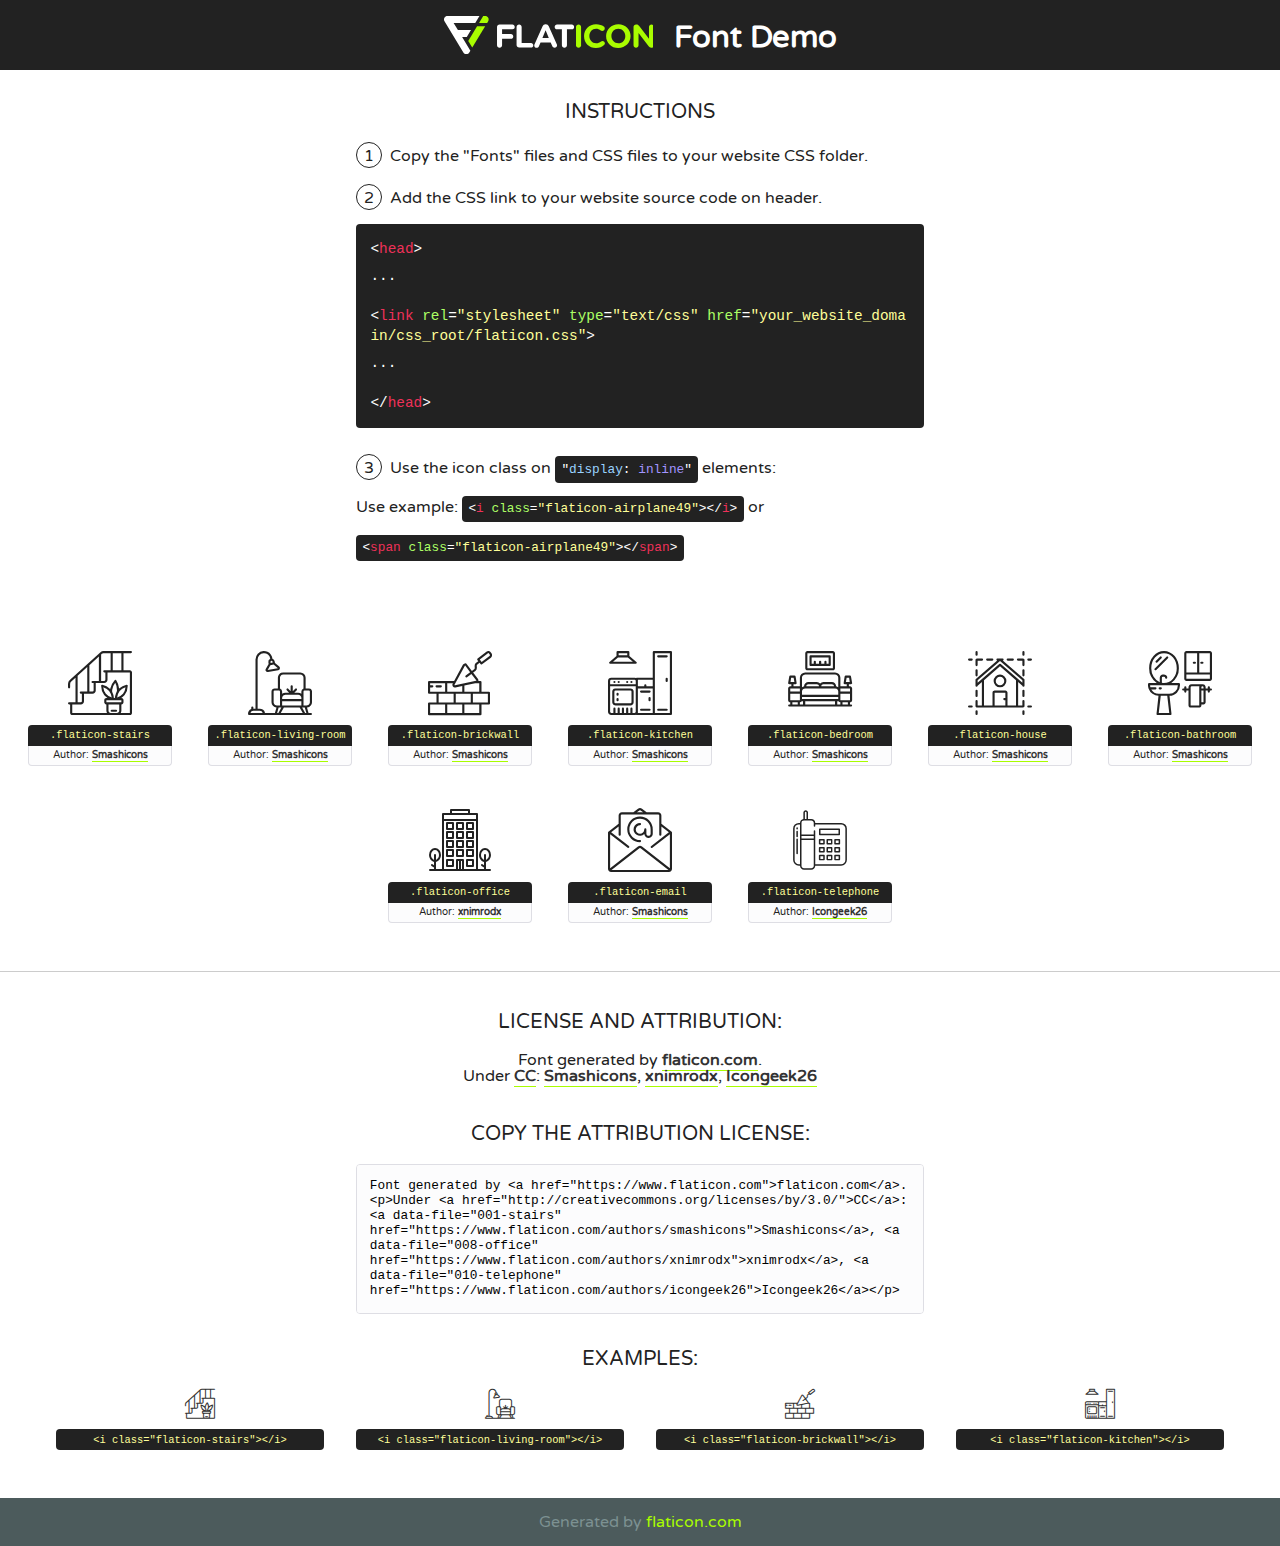
<file: lib/flaticon/font/flaticon.html>
<!DOCTYPE html>
<!--
  Flaticon icon font: Flaticon
  Creation date: 12/11/2020 10:28
-->
<html>
<!DOCTYPE html>
<html>

<head>
    <title>Flaticon WebFont</title>
    <link href="http://fonts.googleapis.com/css?family=Varela+Round" rel="stylesheet" type="text/css" />
    <link rel="stylesheet" type="text/css" href="flaticon.css">
    <meta charset="UTF-8">
    <style>
    html, body, div, span, applet, object, iframe,
    h1, h2, h3, h4, h5, h6, p, blockquote, pre,
    a, abbr, acronym, address, big, cite, code,
    del, dfn, em, img, ins, kbd, q, s, samp,
    small, strike, strong, sub, sup, tt, var,
    b, u, i, center,
    dl, dt, dd, ol, ul, li,
    fieldset, form, label, legend,
    table, caption, tbody, tfoot, thead, tr, th, td,
    article, aside, canvas, details, embed, 
    figure, figcaption, footer, header, hgroup, 
    menu, nav, output, ruby, section, summary,
    time, mark, audio, video {
        margin: 0;
        padding: 0;
        border: 0;
        font-size: 100%;
        font: inherit;
        vertical-align: baseline;
    }
    /* HTML5 display-role reset for older browsers */
    article, aside, details, figcaption, figure, 
    footer, header, hgroup, menu, nav, section {
        display: block;
    }
    body {
        line-height: 1;
    }
    ol, ul {
        list-style: none;
    }
    blockquote, q {
        quotes: none;
    }
    blockquote:before, blockquote:after,
    q:before, q:after {
        content: '';
        content: none;
    }
    table {
        border-collapse: collapse;
        border-spacing: 0;
    }
    body {
        font-family: 'Varela Round', Helvetica, Arial, sans-serif;
        font-size: 16px;
        color: #222;
    }
    a {
        color: #333;
        border-bottom: 1px solid #a9fd00;
        font-weight: bold;
        text-decoration: none;
    }
    * {
        -moz-box-sizing: border-box;
        -webkit-box-sizing: border-box;
        box-sizing: border-box;
        margin: 0;
        padding: 0;
    }
    [class^="flaticon-"]:before, [class*=" flaticon-"]:before, [class^="flaticon-"]:after, [class*=" flaticon-"]:after {
        font-family: Flaticon;
        font-size: 30px;
        font-style: normal;
        margin-left: 20px;
        color: #333;
    }
    .wrapper {
        max-width: 600px;
        margin: auto;
        padding: 0 1em;
    }
    .title {
        font-size: 1.25em;
        text-align: center;
        margin-bottom: 1em;
        text-transform: uppercase;
    }
    header {
        text-align: center;
        background-color: #222;
        color: #fff;
        padding: 1em;
    }
    header .logo {
        width: 210px;
        height: 38px;
        display: inline-block;
        vertical-align: middle;
        margin-right: 1em;
        border: none;
    }
    header strong {
        font-size: 1.95em;
        font-weight: bold;
        vertical-align: middle;
        margin-top: 5px;
        display: inline-block;
    }
    .demo {
        margin: 2em auto;
        line-height: 1.25em;
    }
    .demo ul li {
        margin-bottom: 1em;
    }
    .demo ul li .num {
        color: #222;
        border-radius: 20px;
        display: inline-block;
        width: 26px;
        padding: 3px;
        height: 26px;
        text-align: center;
        margin-right: 0.5em;
        border: 1px solid #222;
    }
    .demo ul li code {
        background-color: #222;
        border-radius: 4px;
        padding: 0.25em 0.5em;
        display: inline-block;
        color: #fff;
        font-family: Consolas,Monaco,Lucida Console,Liberation Mono,DejaVu Sans Mono,Bitstream Vera Sans Mono,Courier New, monospace;
        font-weight: lighter;
        margin-top: 1em;
        font-size: 0.8em;
        word-break: break-all;
    }
    .demo ul li code.big {
        padding: 1em;
        font-size: 0.9em;
    }
    .demo ul li code .red {
        color: #EF3159;
    }
    .demo ul li code .green {
        color: #ACFF65;
    }
    .demo ul li code .yellow {
        color: #FFFF99;
    }
    .demo ul li code .blue {
        color: #99D3FF;
    }
    .demo ul li code .purple {
        color: #A295FF;
    }
    .demo ul li code .dots {
        margin-top: 0.5em;
        display: block;
    }
    #glyphs {
        border-bottom: 1px solid #ccc;
        padding: 2em 0;
        text-align: center;
    }
    .glyph {
        display: inline-block;
        width: 9em;
        margin: 1em;
        text-align: center;
        vertical-align: top;
        background: #FFF;
    }
    .glyph .glyph-icon {
        padding: 10px;
        display: block;
        font-family:"Flaticon";
        font-size: 64px;
        line-height: 1;
    }
    .glyph .glyph-icon:before {
        font-size: 64px;
        color: #222;
        margin-left: 0;
    }
    .class-name {
        font-size: 0.65em;
        background-color: #222;
        color: #fff;
        border-radius: 4px 4px 0 0;
        padding: 0.5em;
        color: #FFFF99;
        font-family: Consolas,Monaco,Lucida Console,Liberation Mono,DejaVu Sans Mono,Bitstream Vera Sans Mono,Courier New, monospace;
    }
    .author-name {
        font-size: 0.6em;
        background-color: #fcfcfd;
        border: 1px solid #DEDEE4;
        border-top: 0;
        border-radius: 0 0 4px 4px;
        padding: 0.5em;
    }
    .class-name:last-child {
        font-size: 10px;
        color:#888;
    }
    .class-name:last-child a {
        font-size: 10px;
        color:#555;
    }
    .class-name:last-child a:hover {
        color:#a9fd00;
    }
    .glyph > input {
        display: block;
        width: 100px;
        margin: 5px auto;
        text-align: center;
        font-size: 12px;
        cursor: text;
    }
    .glyph > input.icon-input {
        font-family:"Flaticon";
        font-size: 16px;
        margin-bottom: 10px;
    }
    .attribution .title {
        margin-top: 2em;
    }
    .attribution textarea {
        background-color: #fcfcfd;
        padding: 1em;
        border: none;
        box-shadow: none;
        border: 1px solid #DEDEE4;
        border-radius: 4px;
        resize: none;
        width: 100%;
        height: 150px;
        font-size: 0.8em;
        font-family: Consolas,Monaco,Lucida Console,Liberation Mono,DejaVu Sans Mono,Bitstream Vera Sans Mono,Courier New, monospace;
        -webkit-appearance: none;
    }
    .iconsuse {
        margin: 2em auto;
        text-align: center;
        max-width: 1200px;
    }
    .iconsuse:after {
        content: '';
        display: table;
        clear: both;
    }
    .iconsuse .image {
        float: left;
        width: 25%;
        padding: 0 1em;
    }
    .iconsuse .image p {
        margin-bottom: 1em;
    }
    .iconsuse .image span {
        display: block;
        font-size: 0.65em;
        background-color: #222;
        color: #fff;
        border-radius: 4px;
        padding: 0.5em;
        color: #FFFF99;
        margin-top: 1em;
        font-family: Consolas,Monaco,Lucida Console,Liberation Mono,DejaVu Sans Mono,Bitstream Vera Sans Mono,Courier New, monospace;
    }
    #footer {
        text-align: center;
        background-color: #4C5B5C;
        color: #7c9192;
        padding: 1em;
    }
    #footer a {
        border: none;
        color: #a9fd00;
        font-weight: normal;
    }
    @media (max-width: 960px) {
        .iconsuse .image {
            width: 50%;
        }
    }
    @media (max-width: 560px) {
        .iconsuse .image {
            width: 100%;
        }
    }
    </style>
</head>

<body class="characters-off">

    <header>
        <a href="https://www.flaticon.com" target="_blank" class="logo">
            <svg version="1.1" xmlns="http://www.w3.org/2000/svg" xmlns:xlink="http://www.w3.org/1999/xlink" xmlns:a="http://ns.adobe.com/AdobeSVGViewerExtensions/3.0/" viewBox="0 0 560.875 102.036" enable-background="new 0 0 560.875 102.036" xml:space="preserve">
                <defs>
                </defs>
                <g>
                    <g class="letters">
                        <path fill="#ffffff" d="M141.596,29.675c0-3.777,2.985-6.767,6.764-6.767h34.438c3.426,0,6.15,2.728,6.15,6.15
                        c0,3.43-2.724,6.149-6.15,6.149h-27.674v13.091h23.719c3.429,0,6.151,2.724,6.151,6.15c0,3.43-2.723,6.149-6.151,6.149h-23.719
                        v17.574c0,3.773-2.986,6.761-6.764,6.761c-3.779,0-6.764-2.989-6.764-6.761V29.675z"></path>
                        <path fill="#ffffff" d="M193.844,29.149c0-3.781,2.985-6.767,6.764-6.767c3.776,0,6.763,2.985,6.763,6.767v42.957h25.039
                        c3.426,0,6.149,2.726,6.149,6.153c0,3.425-2.723,6.15-6.149,6.15h-31.802c-3.779,0-6.764-2.986-6.764-6.768V29.149z"></path>
                        <path fill="#ffffff" d="M241.891,75.71l21.438-48.407c1.492-3.341,4.215-5.357,7.906-5.357h0.792
                        c3.686,0,6.323,2.017,7.815,5.357l21.439,48.407c0.436,0.967,0.701,1.845,0.701,2.723c0,3.602-2.809,6.501-6.414,6.501
                        c-3.161,0-5.269-1.845-6.499-4.655l-4.132-9.661h-27.059l-4.301,10.102c-1.144,2.631-3.426,4.214-6.237,4.214
                        c-3.517,0-6.24-2.81-6.24-6.325C241.1,77.64,241.451,76.677,241.891,75.71z M279.932,58.666l-8.521-20.297l-8.526,20.297H279.932
                        z"></path>
                        <path fill="#ffffff" d="M314.864,35.387H301.86c-3.429,0-6.239-2.813-6.239-6.238c0-3.429,2.811-6.24,6.239-6.24h39.533
                        c3.426,0,6.237,2.811,6.237,6.24c0,3.425-2.811,6.238-6.237,6.238h-13.001v42.785c0,3.773-2.99,6.761-6.764,6.761
                        c-3.779,0-6.764-2.989-6.764-6.761V35.387z"></path>
                        <path fill="#A9FD00" d="M352.615,29.149c0-3.781,2.985-6.767,6.767-6.767c3.774,0,6.761,2.985,6.761,6.767v49.024
                        c0,3.773-2.987,6.761-6.761,6.761c-3.781,0-6.767-2.989-6.767-6.761V29.149z"></path>
                        <path fill="#A9FD00" d="M374.132,53.836v-0.179c0-17.481,13.178-31.801,32.065-31.801c9.22,0,15.459,2.458,20.557,6.238
                        c1.402,1.054,2.637,2.985,2.637,5.357c0,3.692-2.985,6.59-6.681,6.59c-1.845,0-3.071-0.702-4.044-1.319
                        c-3.776-2.813-7.729-4.393-12.562-4.393c-10.364,0-17.831,8.611-17.831,19.154v0.173c0,10.542,7.291,19.329,17.831,19.329
                        c5.715,0,9.492-1.756,13.359-4.834c1.049-0.874,2.458-1.491,4.039-1.491c3.429,0,6.325,2.813,6.325,6.236
                        c0,2.106-1.056,3.78-2.282,4.834c-5.539,4.834-12.036,7.733-21.878,7.733C387.572,85.464,374.132,71.493,374.132,53.836z"></path>
                        <path fill="#A9FD00" d="M433.009,53.836v-0.179c0-17.481,13.79-31.801,32.766-31.801c18.981,0,32.592,14.143,32.592,31.628v0.173
                        c0,17.483-13.785,31.807-32.769,31.807C446.625,85.464,433.009,71.32,433.009,53.836z M484.224,53.836v-0.179
                        c0-10.539-7.725-19.326-18.626-19.326c-10.893,0-18.449,8.611-18.449,19.154v0.173c0,10.542,7.73,19.329,18.626,19.329
                        C476.676,72.986,484.224,64.378,484.224,53.836z"></path>
                        <path fill="#A9FD00" d="M506.233,29.321c0-3.774,2.99-6.763,6.767-6.763h1.401c3.252,0,5.183,1.583,7.029,3.953l26.093,34.265
                        V29.059c0-3.692,2.99-6.677,6.681-6.677c3.683,0,6.671,2.985,6.671,6.677v48.934c0,3.78-2.987,6.765-6.764,6.765h-0.436
                        c-3.257,0-5.188-1.581-7.034-3.953l-27.056-35.492v32.944c0,3.687-2.985,6.676-6.678,6.676c-3.683,0-6.673-2.989-6.673-6.676
                        V29.321z"></path>
                    </g>
                    <g class="insignia">
                        <path fill="#ffffff" d="M48.372,56.137h12.517l11.156-18.537H37.186L25.688,18.539h57.825L94.668,0H9.271
                        C5.925,0,2.842,1.801,1.198,4.716c-1.644,2.907-1.593,6.482,0.134,9.343l50.38,83.501c1.678,2.781,4.689,4.476,7.938,4.476
                        c3.246,0,6.257-1.695,7.935-4.476l2.898-4.804L48.372,56.137z"></path>
                        <g class="i">
                            <path fill="#A9FD00" d="M93.575,18.539h0.031v0.004l21.652,0.004l2.705-4.488c1.727-2.861,1.778-6.436,0.133-9.343
                            C116.454,1.801,113.371,0,110.026,0h-5.294L93.575,18.539z"></path>
                            <polygon fill="#A9FD00" points="88.291,27.356 64.725,66.486 75.519,84.404 109.942,27.356"></polygon>
                        </g>
                    </g>
                </g>
            </svg>
        </a>
        <strong>Font Demo</strong>
    </header>


    <section class="demo wrapper">

        <p class="title">Instructions</p>

        <ul>
            <li>
                <span class="num">1</span>Copy the "Fonts" files and CSS files to your website CSS folder.
            </li>
            <li>
                <span class="num">2</span>Add the CSS link to your website source code on header.
                <code class="big">
                    &lt;<span class="red">head</span>&gt;
                    <br/><span class="dots">...</span>
                    <br/>&lt;<span class="red">link</span> <span class="green">rel</span>=<span class="yellow">"stylesheet"</span> <span class="green">type</span>=<span class="yellow">"text/css"</span> <span class="green">href</span>=<span class="yellow">"your_website_domain/css_root/flaticon.css"</span>&gt;
                    <br/><span class="dots">...</span>
                    <br/>&lt;/<span class="red">head</span>&gt;
                </code>
            </li>

            <li>
                <p>
                    <span class="num">3</span>Use the icon class on <code>"<span class="blue">display</span>:<span class="purple"> inline</span>"</code> elements:
                    <br />
                    Use example: <code>&lt;<span class="red">i</span> <span class="green">class</span>=<span class="yellow">&quot;flaticon-airplane49&quot;</span>&gt;&lt;/<span class="red">i</span>&gt;</code> or <code>&lt;<span class="red">span</span> <span class="green">class</span>=<span class="yellow">&quot;flaticon-airplane49&quot;</span>&gt;&lt;/<span class="red">span</span>&gt;</code>
            </li>
        </ul>

    </section>




   <section id="glyphs">          
    
      
        <div class="glyph"><div class="glyph-icon flaticon-stairs"></div>
            <div class="class-name">.flaticon-stairs</div>
            <div class="author-name">Author: <a data-file="001-stairs" href="https://www.flaticon.com/authors/smashicons">Smashicons</a> </div> 
        </div>        
        
        <div class="glyph"><div class="glyph-icon flaticon-living-room"></div>
            <div class="class-name">.flaticon-living-room</div>
            <div class="author-name">Author: <a data-file="002-living-room" href="https://www.flaticon.com/authors/smashicons">Smashicons</a> </div> 
        </div>        
        
        <div class="glyph"><div class="glyph-icon flaticon-brickwall"></div>
            <div class="class-name">.flaticon-brickwall</div>
            <div class="author-name">Author: <a data-file="003-brickwall" href="https://www.flaticon.com/authors/smashicons">Smashicons</a> </div> 
        </div>        
        
        <div class="glyph"><div class="glyph-icon flaticon-kitchen"></div>
            <div class="class-name">.flaticon-kitchen</div>
            <div class="author-name">Author: <a data-file="004-kitchen" href="https://www.flaticon.com/authors/smashicons">Smashicons</a> </div> 
        </div>        
        
        <div class="glyph"><div class="glyph-icon flaticon-bedroom"></div>
            <div class="class-name">.flaticon-bedroom</div>
            <div class="author-name">Author: <a data-file="005-bedroom" href="https://www.flaticon.com/authors/smashicons">Smashicons</a> </div> 
        </div>        
        
        <div class="glyph"><div class="glyph-icon flaticon-house"></div>
            <div class="class-name">.flaticon-house</div>
            <div class="author-name">Author: <a data-file="006-house" href="https://www.flaticon.com/authors/smashicons">Smashicons</a> </div> 
        </div>        
        
        <div class="glyph"><div class="glyph-icon flaticon-bathroom"></div>
            <div class="class-name">.flaticon-bathroom</div>
            <div class="author-name">Author: <a data-file="007-bathroom" href="https://www.flaticon.com/authors/smashicons">Smashicons</a> </div> 
        </div>        
        
        <div class="glyph"><div class="glyph-icon flaticon-office"></div>
            <div class="class-name">.flaticon-office</div>
            <div class="author-name">Author: <a data-file="008-office" href="https://www.flaticon.com/authors/xnimrodx">xnimrodx</a> </div> 
        </div>        
        
        <div class="glyph"><div class="glyph-icon flaticon-email"></div>
            <div class="class-name">.flaticon-email</div>
            <div class="author-name">Author: <a data-file="009-email" href="https://www.flaticon.com/authors/smashicons">Smashicons</a> </div> 
        </div>        
        
        <div class="glyph"><div class="glyph-icon flaticon-telephone"></div>
            <div class="class-name">.flaticon-telephone</div>
            <div class="author-name">Author: <a data-file="010-telephone" href="https://www.flaticon.com/authors/icongeek26">Icongeek26</a> </div> 
        </div>        
        

    </section>



    <section class="attribution wrapper"   style="text-align:center;">

      <div class="title">License and attribution:</div><div class="attrDiv">Font generated by <a href="https://www.flaticon.com">flaticon.com</a>. <div><p>Under <a href="http://creativecommons.org/licenses/by/3.0/">CC</a>: <a data-file="001-stairs" href="https://www.flaticon.com/authors/smashicons">Smashicons</a>, <a data-file="008-office" href="https://www.flaticon.com/authors/xnimrodx">xnimrodx</a>, <a data-file="010-telephone" href="https://www.flaticon.com/authors/icongeek26">Icongeek26</a></p>  </div>
      </div>
      <div class="title">Copy the Attribution License:</div>

    <textarea onclick="this.focus();this.select();">Font generated by &lt;a href=&quot;https://www.flaticon.com&quot;&gt;flaticon.com&lt;/a&gt;. <p>Under <a href="http://creativecommons.org/licenses/by/3.0/">CC</a>: <a data-file="001-stairs" href="https://www.flaticon.com/authors/smashicons">Smashicons</a>, <a data-file="008-office" href="https://www.flaticon.com/authors/xnimrodx">xnimrodx</a>, <a data-file="010-telephone" href="https://www.flaticon.com/authors/icongeek26">Icongeek26</a></p>  
     </textarea>

    </section>

    <section class="iconsuse">

          <div class="title">Examples:</div>            
             
            <div class="image">
                <p>
                    <i class="glyph-icon flaticon-stairs"></i> 
                    <span>&lt;i class=&quot;flaticon-stairs&quot;&gt;&lt;/i&gt;</span>
                </p>
            </div>
            
            <div class="image">
                <p>
                    <i class="glyph-icon flaticon-living-room"></i> 
                    <span>&lt;i class=&quot;flaticon-living-room&quot;&gt;&lt;/i&gt;</span>
                </p>
            </div>
            
            <div class="image">
                <p>
                    <i class="glyph-icon flaticon-brickwall"></i> 
                    <span>&lt;i class=&quot;flaticon-brickwall&quot;&gt;&lt;/i&gt;</span>
                </p>
            </div>
            
            <div class="image">
                <p>
                    <i class="glyph-icon flaticon-kitchen"></i> 
                    <span>&lt;i class=&quot;flaticon-kitchen&quot;&gt;&lt;/i&gt;</span>
                </p>
            </div>
                       
        </div>
                            
    </section>

<div id="footer">
    <div>Generated by <a href="https://www.flaticon.com">flaticon.com</a>
    </div>
</div>



</body>
</html>
</file>
<file: lib/flaticon/font/flaticon.css>
/*
  	Flaticon icon font: Flaticon
  	Creation date: 12/11/2020 10:28
  	*/

@font-face {
  font-family: "Flaticon";
  src: url("./Flaticon.eot");
  src: url("./Flaticon.eot?#iefix") format("embedded-opentype"),
       url("./Flaticon.woff2") format("woff2"),
       url("./Flaticon.woff") format("woff"),
       url("./Flaticon.ttf") format("truetype"),
       url("./Flaticon.svg#Flaticon") format("svg");
  font-weight: normal;
  font-style: normal;
}

@media screen and (-webkit-min-device-pixel-ratio:0) {
  @font-face {
    font-family: "Flaticon";
    src: url("./Flaticon.svg#Flaticon") format("svg");
  }
}

[class^="flaticon-"]:before, [class*=" flaticon-"]:before,
[class^="flaticon-"]:after, [class*=" flaticon-"]:after {   
  font-family: Flaticon;
        font-size: 20px;
font-style: normal;
margin-left: 20px;
}

.flaticon-stairs:before { content: "\f100"; }
.flaticon-living-room:before { content: "\f101"; }
.flaticon-brickwall:before { content: "\f102"; }
.flaticon-kitchen:before { content: "\f103"; }
.flaticon-bedroom:before { content: "\f104"; }
.flaticon-house:before { content: "\f105"; }
.flaticon-bathroom:before { content: "\f106"; }
.flaticon-office:before { content: "\f107"; }
.flaticon-email:before { content: "\f108"; }
.flaticon-telephone:before { content: "\f109"; }
</file>
<file: css/style.css>
/******* Bootstrap Theming ********/
/*!
 * Bootstrap v4.5.3 (https://getbootstrap.com/)
 * Copyright 2011-2020 The Bootstrap Authors
 * Copyright 2011-2020 Twitter, Inc.
 * Licensed under MIT (https://github.com/twbs/bootstrap/blob/main/LICENSE)
 */
:root {
  --blue: #007bff;
  --indigo: #6610f2;
  --purple: #6f42c1;
  --pink: #e83e8c;
  --red: #dc3545;
  --orange: #fd7e14;
  --yellow: #ffc107;
  --green: #28a745;
  --teal: #20c997;
  --cyan: #17a2b8;
  --white: #fff;
  --gray: #6c757d;
  --gray-dark: #343a40;
  --primary: #DFB163;
  --secondary: #252531;
  --success: #28a745;
  --info: #17a2b8;
  --warning: #ffc107;
  --danger: #dc3545;
  --light: #F3F6FF;
  --dark: #181818;
  --breakpoint-xs: 0;
  --breakpoint-sm: 576px;
  --breakpoint-md: 768px;
  --breakpoint-lg: 992px;
  --breakpoint-xl: 1200px;
  --font-family-sans-serif: "Montserrat", sans-serif;
  --font-family-monospace: SFMono-Regular, Menlo, Monaco, Consolas, "Liberation Mono", "Courier New", monospace;
}

*,
*::before,
*::after {
  box-sizing: border-box;
}

html {
  font-family: sans-serif;
  line-height: 1.15;
  -webkit-text-size-adjust: 100%;
  -webkit-tap-highlight-color: rgba(0, 0, 0, 0);
}

article,
aside,
figcaption,
figure,
footer,
header,
hgroup,
main,
nav,
section {
  display: block;
}

body {
  margin: 0;
  font-family: "Montserrat", sans-serif;
  font-size: 1rem;
  font-weight: 400;
  line-height: 1.5;
  color: #777777;
  text-align: left;
  background-color: #fff;
}

[tabindex="-1"]:focus:not(:focus-visible) {
  outline: 0 !important;
}

hr {
  box-sizing: content-box;
  height: 0;
  overflow: visible;
}

h1,
h2,
h3,
h4,
h5,
h6 {
  margin-top: 0;
  margin-bottom: 0.5rem;
}

p {
  margin-top: 0;
  margin-bottom: 1rem;
}

abbr[title],
abbr[data-original-title] {
  text-decoration: underline;
  text-decoration: underline dotted;
  cursor: help;
  border-bottom: 0;
  text-decoration-skip-ink: none;
}

address {
  margin-bottom: 1rem;
  font-style: normal;
  line-height: inherit;
}

ol,
ul,
dl {
  margin-top: 0;
  margin-bottom: 1rem;
}

ol ol,
ul ul,
ol ul,
ul ol {
  margin-bottom: 0;
}

dt {
  font-weight: 700;
}

dd {
  margin-bottom: .5rem;
  margin-left: 0;
}

blockquote {
  margin: 0 0 1rem;
}

b,
strong {
  font-weight: bolder;
}

small {
  font-size: 80%;
}

sub,
sup {
  position: relative;
  font-size: 75%;
  line-height: 0;
  vertical-align: baseline;
}

sub {
  bottom: -.25em;
}

sup {
  top: -.5em;
}

a {
  color: #DFB163;
  text-decoration: none;
  background-color: transparent;
}

a:hover {
  color: #cc902a;
  text-decoration: underline;
}

a:not([href]):not([class]) {
  color: inherit;
  text-decoration: none;
}

a:not([href]):not([class]):hover {
  color: inherit;
  text-decoration: none;
}

pre,
code,
kbd,
samp {
  font-family: SFMono-Regular, Menlo, Monaco, Consolas, "Liberation Mono", "Courier New", monospace;
  font-size: 1em;
}

pre {
  margin-top: 0;
  margin-bottom: 1rem;
  overflow: auto;
  -ms-overflow-style: scrollbar;
}

figure {
  margin: 0 0 1rem;
}

img {
  vertical-align: middle;
  border-style: none;
}

svg {
  overflow: hidden;
  vertical-align: middle;
}

table {
  border-collapse: collapse;
}

caption {
  padding-top: 0.75rem;
  padding-bottom: 0.75rem;
  color: #6c757d;
  text-align: left;
  caption-side: bottom;
}

th {
  text-align: inherit;
  text-align: -webkit-match-parent;
}

label {
  display: inline-block;
  margin-bottom: 0.5rem;
}

button {
  border-radius: 0;
}

button:focus {
  outline: 1px dotted;
  outline: 5px auto -webkit-focus-ring-color;
}

input,
button,
select,
optgroup,
textarea {
  margin: 0;
  font-family: inherit;
  font-size: inherit;
  line-height: inherit;
}

button,
input {
  overflow: visible;
}

button,
select {
  text-transform: none;
}

[role="button"] {
  cursor: pointer;
}

select {
  word-wrap: normal;
}

button,
[type="button"],
[type="reset"],
[type="submit"] {
  -webkit-appearance: button;
}

button:not(:disabled),
[type="button"]:not(:disabled),
[type="reset"]:not(:disabled),
[type="submit"]:not(:disabled) {
  cursor: pointer;
}

button::-moz-focus-inner,
[type="button"]::-moz-focus-inner,
[type="reset"]::-moz-focus-inner,
[type="submit"]::-moz-focus-inner {
  padding: 0;
  border-style: none;
}

input[type="radio"],
input[type="checkbox"] {
  box-sizing: border-box;
  padding: 0;
}

textarea {
  overflow: auto;
  resize: vertical;
}

fieldset {
  min-width: 0;
  padding: 0;
  margin: 0;
  border: 0;
}

legend {
  display: block;
  width: 100%;
  max-width: 100%;
  padding: 0;
  margin-bottom: .5rem;
  font-size: 1.5rem;
  line-height: inherit;
  color: inherit;
  white-space: normal;
}

@media (max-width: 1200px) {
  legend {
    font-size: calc(1.275rem + 0.3vw);
  }
}

progress {
  vertical-align: baseline;
}

[type="number"]::-webkit-inner-spin-button,
[type="number"]::-webkit-outer-spin-button {
  height: auto;
}

[type="search"] {
  outline-offset: -2px;
  -webkit-appearance: none;
}

[type="search"]::-webkit-search-decoration {
  -webkit-appearance: none;
}

::-webkit-file-upload-button {
  font: inherit;
  -webkit-appearance: button;
}

output {
  display: inline-block;
}

summary {
  display: list-item;
  cursor: pointer;
}

template {
  display: none;
}

[hidden] {
  display: none !important;
}

h1,
h2,
h3,
h4,
h5,
h6,
.h1,
.h2,
.h3,
.h4,
.h5,
.h6 {
  margin-bottom: 0.5rem;
  font-family: "Oswald", sans-serif;
  font-weight: 500;
  line-height: 1.2;
  color: #252531;
}

h1,
.h1 {
  font-size: 2.5rem;
}

@media (max-width: 1200px) {

  h1,
  .h1 {
    font-size: calc(1.375rem + 1.5vw);
  }
}

h2,
.h2 {
  font-size: 2rem;
}

@media (max-width: 1200px) {

  h2,
  .h2 {
    font-size: calc(1.325rem + 0.9vw);
  }
}

h3,
.h3 {
  font-size: 1.75rem;
}

@media (max-width: 1200px) {

  h3,
  .h3 {
    font-size: calc(1.3rem + 0.6vw);
  }
}

h4,
.h4 {
  font-size: 1.5rem;
}

@media (max-width: 1200px) {

  h4,
  .h4 {
    font-size: calc(1.275rem + 0.3vw);
  }
}

h5,
.h5 {
  font-size: 1.25rem;
}

h6,
.h6 {
  font-size: 1rem;
}

.lead {
  font-size: 1.25rem;
  font-weight: 300;
}

.display-1 {
  font-size: 6rem;
  font-weight: 300;
  line-height: 1.2;
}

@media (max-width: 1200px) {
  .display-1 {
    font-size: calc(1.725rem + 5.7vw);
  }
}

.display-2 {
  font-size: 5.5rem;
  font-weight: 300;
  line-height: 1.2;
}

@media (max-width: 1200px) {
  .display-2 {
    font-size: calc(1.675rem + 5.1vw);
  }
}

.display-3 {
  font-size: 4.5rem;
  font-weight: 300;
  line-height: 1.2;
}

@media (max-width: 1200px) {
  .display-3 {
    font-size: calc(1.575rem + 3.9vw);
  }
}

.display-4 {
  font-size: 3.5rem;
  font-weight: 300;
  line-height: 1.2;
}

@media (max-width: 1200px) {
  .display-4 {
    font-size: calc(1.475rem + 2.7vw);
  }
}

hr {
  margin-top: 1rem;
  margin-bottom: 1rem;
  border: 0;
  border-top: 1px solid rgba(0, 0, 0, 0.1);
}

small,
.small {
  font-size: 80%;
  font-weight: 400;
}

mark,
.mark {
  padding: 0.2em;
  background-color: #fcf8e3;
}

.list-unstyled {
  padding-left: 0;
  list-style: none;
}

.list-inline {
  padding-left: 0;
  list-style: none;
}

.list-inline-item {
  display: inline-block;
}

.list-inline-item:not(:last-child) {
  margin-right: 0.5rem;
}

.initialism {
  font-size: 90%;
  text-transform: uppercase;
}

.blockquote {
  margin-bottom: 1rem;
  font-size: 1.25rem;
}

.blockquote-footer {
  display: block;
  font-size: 80%;
  color: #6c757d;
}

.blockquote-footer::before {
  content: "\2014\00A0";
}

.img-fluid {
  max-width: 100%;
  height: auto;
}

.img-thumbnail {
  padding: 0.25rem;
  background-color: #fff;
  border: 1px solid #dee2e6;
  max-width: 100%;
  height: auto;
}

.figure {
  display: inline-block;
}

.figure-img {
  margin-bottom: 0.5rem;
  line-height: 1;
}

.figure-caption {
  font-size: 90%;
  color: #6c757d;
}

code {
  font-size: 87.5%;
  color: #e83e8c;
  word-wrap: break-word;
}

a>code {
  color: inherit;
}

kbd {
  padding: 0.2rem 0.4rem;
  font-size: 87.5%;
  color: #fff;
  background-color: #212529;
}

kbd kbd {
  padding: 0;
  font-size: 100%;
  font-weight: 700;
}

pre {
  display: block;
  font-size: 87.5%;
  color: #212529;
}

pre code {
  font-size: inherit;
  color: inherit;
  word-break: normal;
}

.pre-scrollable {
  max-height: 340px;
  overflow-y: scroll;
}

.container,
.container-fluid,
.container-sm,
.container-md,
.container-lg,
.container-xl {
  width: 100%;
  padding-right: 15px;
  padding-left: 15px;
  margin-right: auto;
  margin-left: auto;
}

@media (min-width: 576px) {

  .container,
  .container-sm {
    max-width: 540px;
  }
}

@media (min-width: 768px) {

  .container,
  .container-sm,
  .container-md {
    max-width: 720px;
  }
}

@media (min-width: 992px) {

  .container,
  .container-sm,
  .container-md,
  .container-lg {
    max-width: 960px;
  }
}

@media (min-width: 1200px) {

  .container,
  .container-sm,
  .container-md,
  .container-lg,
  .container-xl {
    max-width: 1140px;
  }
}

.row {
  display: flex;
  flex-wrap: wrap;
  margin-right: -15px;
  margin-left: -15px;
}

.no-gutters {
  margin-right: 0;
  margin-left: 0;
}

.no-gutters>.col,
.no-gutters>[class*="col-"] {
  padding-right: 0;
  padding-left: 0;
}

.col-1,
.col-2,
.col-3,
.col-4,
.col-5,
.col-6,
.col-7,
.col-8,
.col-9,
.col-10,
.col-11,
.col-12,
.col,
.col-auto,
.col-sm-1,
.col-sm-2,
.col-sm-3,
.col-sm-4,
.col-sm-5,
.col-sm-6,
.col-sm-7,
.col-sm-8,
.col-sm-9,
.col-sm-10,
.col-sm-11,
.col-sm-12,
.col-sm,
.col-sm-auto,
.col-md-1,
.col-md-2,
.col-md-3,
.col-md-4,
.col-md-5,
.col-md-6,
.col-md-7,
.col-md-8,
.col-md-9,
.col-md-10,
.col-md-11,
.col-md-12,
.col-md,
.col-md-auto,
.col-lg-1,
.col-lg-2,
.col-lg-3,
.col-lg-4,
.col-lg-5,
.col-lg-6,
.col-lg-7,
.col-lg-8,
.col-lg-9,
.col-lg-10,
.col-lg-11,
.col-lg-12,
.col-lg,
.col-lg-auto,
.col-xl-1,
.col-xl-2,
.col-xl-3,
.col-xl-4,
.col-xl-5,
.col-xl-6,
.col-xl-7,
.col-xl-8,
.col-xl-9,
.col-xl-10,
.col-xl-11,
.col-xl-12,
.col-xl,
.col-xl-auto {
  position: relative;
  width: 100%;
  padding-right: 15px;
  padding-left: 15px;
}

.col {
  flex-basis: 0;
  flex-grow: 1;
  max-width: 100%;
}

.row-cols-1>* {
  flex: 0 0 100%;
  max-width: 100%;
}

.row-cols-2>* {
  flex: 0 0 50%;
  max-width: 50%;
}

.row-cols-3>* {
  flex: 0 0 33.33333%;
  max-width: 33.33333%;
}

.row-cols-4>* {
  flex: 0 0 25%;
  max-width: 25%;
}

.row-cols-5>* {
  flex: 0 0 20%;
  max-width: 20%;
}

.row-cols-6>* {
  flex: 0 0 16.66667%;
  max-width: 16.66667%;
}

.col-auto {
  flex: 0 0 auto;
  width: auto;
  max-width: 100%;
}

.col-1 {
  flex: 0 0 8.33333%;
  max-width: 8.33333%;
}

.col-2 {
  flex: 0 0 16.66667%;
  max-width: 16.66667%;
}

.col-3 {
  flex: 0 0 25%;
  max-width: 25%;
}

.col-4 {
  flex: 0 0 33.33333%;
  max-width: 33.33333%;
}

.col-5 {
  flex: 0 0 41.66667%;
  max-width: 41.66667%;
}

.col-6 {
  flex: 0 0 50%;
  max-width: 50%;
}

.col-7 {
  flex: 0 0 58.33333%;
  max-width: 58.33333%;
}

.col-8 {
  flex: 0 0 66.66667%;
  max-width: 66.66667%;
}

.col-9 {
  flex: 0 0 75%;
  max-width: 75%;
}

.col-10 {
  flex: 0 0 83.33333%;
  max-width: 83.33333%;
}

.col-11 {
  flex: 0 0 91.66667%;
  max-width: 91.66667%;
}

.col-12 {
  flex: 0 0 100%;
  max-width: 100%;
}

.order-first {
  order: -1;
}

.order-last {
  order: 13;
}

.order-0 {
  order: 0;
}

.order-1 {
  order: 1;
}

.order-2 {
  order: 2;
}

.order-3 {
  order: 3;
}

.order-4 {
  order: 4;
}

.order-5 {
  order: 5;
}

.order-6 {
  order: 6;
}

.order-7 {
  order: 7;
}

.order-8 {
  order: 8;
}

.order-9 {
  order: 9;
}

.order-10 {
  order: 10;
}

.order-11 {
  order: 11;
}

.order-12 {
  order: 12;
}

.offset-1 {
  margin-left: 8.33333%;
}

.offset-2 {
  margin-left: 16.66667%;
}

.offset-3 {
  margin-left: 25%;
}

.offset-4 {
  margin-left: 33.33333%;
}

.offset-5 {
  margin-left: 41.66667%;
}

.offset-6 {
  margin-left: 50%;
}

.offset-7 {
  margin-left: 58.33333%;
}

.offset-8 {
  margin-left: 66.66667%;
}

.offset-9 {
  margin-left: 75%;
}

.offset-10 {
  margin-left: 83.33333%;
}

.offset-11 {
  margin-left: 91.66667%;
}

@media (min-width: 576px) {
  .col-sm {
    flex-basis: 0;
    flex-grow: 1;
    max-width: 100%;
  }

  .row-cols-sm-1>* {
    flex: 0 0 100%;
    max-width: 100%;
  }

  .row-cols-sm-2>* {
    flex: 0 0 50%;
    max-width: 50%;
  }

  .row-cols-sm-3>* {
    flex: 0 0 33.33333%;
    max-width: 33.33333%;
  }

  .row-cols-sm-4>* {
    flex: 0 0 25%;
    max-width: 25%;
  }

  .row-cols-sm-5>* {
    flex: 0 0 20%;
    max-width: 20%;
  }

  .row-cols-sm-6>* {
    flex: 0 0 16.66667%;
    max-width: 16.66667%;
  }

  .col-sm-auto {
    flex: 0 0 auto;
    width: auto;
    max-width: 100%;
  }

  .col-sm-1 {
    flex: 0 0 8.33333%;
    max-width: 8.33333%;
  }

  .col-sm-2 {
    flex: 0 0 16.66667%;
    max-width: 16.66667%;
  }

  .col-sm-3 {
    flex: 0 0 25%;
    max-width: 25%;
  }

  .col-sm-4 {
    flex: 0 0 33.33333%;
    max-width: 33.33333%;
  }

  .col-sm-5 {
    flex: 0 0 41.66667%;
    max-width: 41.66667%;
  }

  .col-sm-6 {
    flex: 0 0 50%;
    max-width: 50%;
  }

  .col-sm-7 {
    flex: 0 0 58.33333%;
    max-width: 58.33333%;
  }

  .col-sm-8 {
    flex: 0 0 66.66667%;
    max-width: 66.66667%;
  }

  .col-sm-9 {
    flex: 0 0 75%;
    max-width: 75%;
  }

  .col-sm-10 {
    flex: 0 0 83.33333%;
    max-width: 83.33333%;
  }

  .col-sm-11 {
    flex: 0 0 91.66667%;
    max-width: 91.66667%;
  }

  .col-sm-12 {
    flex: 0 0 100%;
    max-width: 100%;
  }

  .order-sm-first {
    order: -1;
  }

  .order-sm-last {
    order: 13;
  }

  .order-sm-0 {
    order: 0;
  }

  .order-sm-1 {
    order: 1;
  }

  .order-sm-2 {
    order: 2;
  }

  .order-sm-3 {
    order: 3;
  }

  .order-sm-4 {
    order: 4;
  }

  .order-sm-5 {
    order: 5;
  }

  .order-sm-6 {
    order: 6;
  }

  .order-sm-7 {
    order: 7;
  }

  .order-sm-8 {
    order: 8;
  }

  .order-sm-9 {
    order: 9;
  }

  .order-sm-10 {
    order: 10;
  }

  .order-sm-11 {
    order: 11;
  }

  .order-sm-12 {
    order: 12;
  }

  .offset-sm-0 {
    margin-left: 0;
  }

  .offset-sm-1 {
    margin-left: 8.33333%;
  }

  .offset-sm-2 {
    margin-left: 16.66667%;
  }

  .offset-sm-3 {
    margin-left: 25%;
  }

  .offset-sm-4 {
    margin-left: 33.33333%;
  }

  .offset-sm-5 {
    margin-left: 41.66667%;
  }

  .offset-sm-6 {
    margin-left: 50%;
  }

  .offset-sm-7 {
    margin-left: 58.33333%;
  }

  .offset-sm-8 {
    margin-left: 66.66667%;
  }

  .offset-sm-9 {
    margin-left: 75%;
  }

  .offset-sm-10 {
    margin-left: 83.33333%;
  }

  .offset-sm-11 {
    margin-left: 91.66667%;
  }
}

@media (min-width: 768px) {
  .col-md {
    flex-basis: 0;
    flex-grow: 1;
    max-width: 100%;
  }

  .row-cols-md-1>* {
    flex: 0 0 100%;
    max-width: 100%;
  }

  .row-cols-md-2>* {
    flex: 0 0 50%;
    max-width: 50%;
  }

  .row-cols-md-3>* {
    flex: 0 0 33.33333%;
    max-width: 33.33333%;
  }

  .row-cols-md-4>* {
    flex: 0 0 25%;
    max-width: 25%;
  }

  .row-cols-md-5>* {
    flex: 0 0 20%;
    max-width: 20%;
  }

  .row-cols-md-6>* {
    flex: 0 0 16.66667%;
    max-width: 16.66667%;
  }

  .col-md-auto {
    flex: 0 0 auto;
    width: auto;
    max-width: 100%;
  }

  .col-md-1 {
    flex: 0 0 8.33333%;
    max-width: 8.33333%;
  }

  .col-md-2 {
    flex: 0 0 16.66667%;
    max-width: 16.66667%;
  }

  .col-md-3 {
    flex: 0 0 25%;
    max-width: 25%;
  }

  .col-md-4 {
    flex: 0 0 33.33333%;
    max-width: 33.33333%;
  }

  .col-md-5 {
    flex: 0 0 41.66667%;
    max-width: 41.66667%;
  }

  .col-md-6 {
    flex: 0 0 50%;
    max-width: 50%;
  }

  .col-md-7 {
    flex: 0 0 58.33333%;
    max-width: 58.33333%;
  }

  .col-md-8 {
    flex: 0 0 66.66667%;
    max-width: 66.66667%;
  }

  .col-md-9 {
    flex: 0 0 75%;
    max-width: 75%;
  }

  .col-md-10 {
    flex: 0 0 83.33333%;
    max-width: 83.33333%;
  }

  .col-md-11 {
    flex: 0 0 91.66667%;
    max-width: 91.66667%;
  }

  .col-md-12 {
    flex: 0 0 100%;
    max-width: 100%;
  }

  .order-md-first {
    order: -1;
  }

  .order-md-last {
    order: 13;
  }

  .order-md-0 {
    order: 0;
  }

  .order-md-1 {
    order: 1;
  }

  .order-md-2 {
    order: 2;
  }

  .order-md-3 {
    order: 3;
  }

  .order-md-4 {
    order: 4;
  }

  .order-md-5 {
    order: 5;
  }

  .order-md-6 {
    order: 6;
  }

  .order-md-7 {
    order: 7;
  }

  .order-md-8 {
    order: 8;
  }

  .order-md-9 {
    order: 9;
  }

  .order-md-10 {
    order: 10;
  }

  .order-md-11 {
    order: 11;
  }

  .order-md-12 {
    order: 12;
  }

  .offset-md-0 {
    margin-left: 0;
  }

  .offset-md-1 {
    margin-left: 8.33333%;
  }

  .offset-md-2 {
    margin-left: 16.66667%;
  }

  .offset-md-3 {
    margin-left: 25%;
  }

  .offset-md-4 {
    margin-left: 33.33333%;
  }

  .offset-md-5 {
    margin-left: 41.66667%;
  }

  .offset-md-6 {
    margin-left: 50%;
  }

  .offset-md-7 {
    margin-left: 58.33333%;
  }

  .offset-md-8 {
    margin-left: 66.66667%;
  }

  .offset-md-9 {
    margin-left: 75%;
  }

  .offset-md-10 {
    margin-left: 83.33333%;
  }

  .offset-md-11 {
    margin-left: 91.66667%;
  }
}

@media (min-width: 992px) {
  .col-lg {
    flex-basis: 0;
    flex-grow: 1;
    max-width: 100%;
  }

  .row-cols-lg-1>* {
    flex: 0 0 100%;
    max-width: 100%;
  }

  .row-cols-lg-2>* {
    flex: 0 0 50%;
    max-width: 50%;
  }

  .row-cols-lg-3>* {
    flex: 0 0 33.33333%;
    max-width: 33.33333%;
  }

  .row-cols-lg-4>* {
    flex: 0 0 25%;
    max-width: 25%;
  }

  .row-cols-lg-5>* {
    flex: 0 0 20%;
    max-width: 20%;
  }

  .row-cols-lg-6>* {
    flex: 0 0 16.66667%;
    max-width: 16.66667%;
  }

  .col-lg-auto {
    flex: 0 0 auto;
    width: auto;
    max-width: 100%;
  }

  .col-lg-1 {
    flex: 0 0 8.33333%;
    max-width: 8.33333%;
  }

  .col-lg-2 {
    flex: 0 0 16.66667%;
    max-width: 16.66667%;
  }

  .col-lg-3 {
    flex: 0 0 25%;
    max-width: 25%;
  }

  .col-lg-4 {
    flex: 0 0 33.33333%;
    max-width: 33.33333%;
  }

  .col-lg-5 {
    flex: 0 0 41.66667%;
    max-width: 41.66667%;
  }

  .col-lg-6 {
    flex: 0 0 50%;
    max-width: 50%;
  }

  .col-lg-7 {
    flex: 0 0 58.33333%;
    max-width: 58.33333%;
  }

  .col-lg-8 {
    flex: 0 0 66.66667%;
    max-width: 66.66667%;
  }

  .col-lg-9 {
    flex: 0 0 75%;
    max-width: 75%;
  }

  .col-lg-10 {
    flex: 0 0 83.33333%;
    max-width: 83.33333%;
  }

  .col-lg-11 {
    flex: 0 0 91.66667%;
    max-width: 91.66667%;
  }

  .col-lg-12 {
    flex: 0 0 100%;
    max-width: 100%;
  }

  .order-lg-first {
    order: -1;
  }

  .order-lg-last {
    order: 13;
  }

  .order-lg-0 {
    order: 0;
  }

  .order-lg-1 {
    order: 1;
  }

  .order-lg-2 {
    order: 2;
  }

  .order-lg-3 {
    order: 3;
  }

  .order-lg-4 {
    order: 4;
  }

  .order-lg-5 {
    order: 5;
  }

  .order-lg-6 {
    order: 6;
  }

  .order-lg-7 {
    order: 7;
  }

  .order-lg-8 {
    order: 8;
  }

  .order-lg-9 {
    order: 9;
  }

  .order-lg-10 {
    order: 10;
  }

  .order-lg-11 {
    order: 11;
  }

  .order-lg-12 {
    order: 12;
  }

  .offset-lg-0 {
    margin-left: 0;
  }

  .offset-lg-1 {
    margin-left: 8.33333%;
  }

  .offset-lg-2 {
    margin-left: 16.66667%;
  }

  .offset-lg-3 {
    margin-left: 25%;
  }

  .offset-lg-4 {
    margin-left: 33.33333%;
  }

  .offset-lg-5 {
    margin-left: 41.66667%;
  }

  .offset-lg-6 {
    margin-left: 50%;
  }

  .offset-lg-7 {
    margin-left: 58.33333%;
  }

  .offset-lg-8 {
    margin-left: 66.66667%;
  }

  .offset-lg-9 {
    margin-left: 75%;
  }

  .offset-lg-10 {
    margin-left: 83.33333%;
  }

  .offset-lg-11 {
    margin-left: 91.66667%;
  }
}

@media (min-width: 1200px) {
  .col-xl {
    flex-basis: 0;
    flex-grow: 1;
    max-width: 100%;
  }

  .row-cols-xl-1>* {
    flex: 0 0 100%;
    max-width: 100%;
  }

  .row-cols-xl-2>* {
    flex: 0 0 50%;
    max-width: 50%;
  }

  .row-cols-xl-3>* {
    flex: 0 0 33.33333%;
    max-width: 33.33333%;
  }

  .row-cols-xl-4>* {
    flex: 0 0 25%;
    max-width: 25%;
  }

  .row-cols-xl-5>* {
    flex: 0 0 20%;
    max-width: 20%;
  }

  .row-cols-xl-6>* {
    flex: 0 0 16.66667%;
    max-width: 16.66667%;
  }

  .col-xl-auto {
    flex: 0 0 auto;
    width: auto;
    max-width: 100%;
  }

  .col-xl-1 {
    flex: 0 0 8.33333%;
    max-width: 8.33333%;
  }

  .col-xl-2 {
    flex: 0 0 16.66667%;
    max-width: 16.66667%;
  }

  .col-xl-3 {
    flex: 0 0 25%;
    max-width: 25%;
  }

  .col-xl-4 {
    flex: 0 0 33.33333%;
    max-width: 33.33333%;
  }

  .col-xl-5 {
    flex: 0 0 41.66667%;
    max-width: 41.66667%;
  }

  .col-xl-6 {
    flex: 0 0 50%;
    max-width: 50%;
  }

  .col-xl-7 {
    flex: 0 0 58.33333%;
    max-width: 58.33333%;
  }

  .col-xl-8 {
    flex: 0 0 66.66667%;
    max-width: 66.66667%;
  }

  .col-xl-9 {
    flex: 0 0 75%;
    max-width: 75%;
  }

  .col-xl-10 {
    flex: 0 0 83.33333%;
    max-width: 83.33333%;
  }

  .col-xl-11 {
    flex: 0 0 91.66667%;
    max-width: 91.66667%;
  }

  .col-xl-12 {
    flex: 0 0 100%;
    max-width: 100%;
  }

  .order-xl-first {
    order: -1;
  }

  .order-xl-last {
    order: 13;
  }

  .order-xl-0 {
    order: 0;
  }

  .order-xl-1 {
    order: 1;
  }

  .order-xl-2 {
    order: 2;
  }

  .order-xl-3 {
    order: 3;
  }

  .order-xl-4 {
    order: 4;
  }

  .order-xl-5 {
    order: 5;
  }

  .order-xl-6 {
    order: 6;
  }

  .order-xl-7 {
    order: 7;
  }

  .order-xl-8 {
    order: 8;
  }

  .order-xl-9 {
    order: 9;
  }

  .order-xl-10 {
    order: 10;
  }

  .order-xl-11 {
    order: 11;
  }

  .order-xl-12 {
    order: 12;
  }

  .offset-xl-0 {
    margin-left: 0;
  }

  .offset-xl-1 {
    margin-left: 8.33333%;
  }

  .offset-xl-2 {
    margin-left: 16.66667%;
  }

  .offset-xl-3 {
    margin-left: 25%;
  }

  .offset-xl-4 {
    margin-left: 33.33333%;
  }

  .offset-xl-5 {
    margin-left: 41.66667%;
  }

  .offset-xl-6 {
    margin-left: 50%;
  }

  .offset-xl-7 {
    margin-left: 58.33333%;
  }

  .offset-xl-8 {
    margin-left: 66.66667%;
  }

  .offset-xl-9 {
    margin-left: 75%;
  }

  .offset-xl-10 {
    margin-left: 83.33333%;
  }

  .offset-xl-11 {
    margin-left: 91.66667%;
  }
}

.table {
  width: 100%;
  margin-bottom: 1rem;
  color: #777777;
}

.table th,
.table td {
  padding: 0.75rem;
  vertical-align: top;
  border-top: 1px solid #dee2e6;
}

.table thead th {
  vertical-align: bottom;
  border-bottom: 2px solid #dee2e6;
}

.table tbody+tbody {
  border-top: 2px solid #dee2e6;
}

.table-sm th,
.table-sm td {
  padding: 0.3rem;
}

.table-bordered {
  border: 1px solid #dee2e6;
}

.table-bordered th,
.table-bordered td {
  border: 1px solid #dee2e6;
}

.table-bordered thead th,
.table-bordered thead td {
  border-bottom-width: 2px;
}

.table-borderless th,
.table-borderless td,
.table-borderless thead th,
.table-borderless tbody+tbody {
  border: 0;
}

.table-striped tbody tr:nth-of-type(odd) {
  background-color: rgba(0, 0, 0, 0.05);
}

.table-hover tbody tr:hover {
  color: #777777;
  background-color: rgba(0, 0, 0, 0.075);
}

.table-primary,
.table-primary>th,
.table-primary>td {
  background-color: #f6e9d3;
}

.table-primary th,
.table-primary td,
.table-primary thead th,
.table-primary tbody+tbody {
  border-color: #eed6ae;
}

.table-hover .table-primary:hover {
  background-color: #f2debe;
}

.table-hover .table-primary:hover>td,
.table-hover .table-primary:hover>th {
  background-color: #f2debe;
}

.table-secondary,
.table-secondary>th,
.table-secondary>td {
  background-color: #c2c2c5;
}

.table-secondary th,
.table-secondary td,
.table-secondary thead th,
.table-secondary tbody+tbody {
  border-color: #8e8e94;
}

.table-hover .table-secondary:hover {
  background-color: #b5b5b9;
}

.table-hover .table-secondary:hover>td,
.table-hover .table-secondary:hover>th {
  background-color: #b5b5b9;
}

.table-success,
.table-success>th,
.table-success>td {
  background-color: #c3e6cb;
}

.table-success th,
.table-success td,
.table-success thead th,
.table-success tbody+tbody {
  border-color: #8fd19e;
}

.table-hover .table-success:hover {
  background-color: #b1dfbb;
}

.table-hover .table-success:hover>td,
.table-hover .table-success:hover>th {
  background-color: #b1dfbb;
}

.table-info,
.table-info>th,
.table-info>td {
  background-color: #bee5eb;
}

.table-info th,
.table-info td,
.table-info thead th,
.table-info tbody+tbody {
  border-color: #86cfda;
}

.table-hover .table-info:hover {
  background-color: #abdde5;
}

.table-hover .table-info:hover>td,
.table-hover .table-info:hover>th {
  background-color: #abdde5;
}

.table-warning,
.table-warning>th,
.table-warning>td {
  background-color: #ffeeba;
}

.table-warning th,
.table-warning td,
.table-warning thead th,
.table-warning tbody+tbody {
  border-color: #ffdf7e;
}

.table-hover .table-warning:hover {
  background-color: #ffe8a1;
}

.table-hover .table-warning:hover>td,
.table-hover .table-warning:hover>th {
  background-color: #ffe8a1;
}

.table-danger,
.table-danger>th,
.table-danger>td {
  background-color: #f5c6cb;
}

.table-danger th,
.table-danger td,
.table-danger thead th,
.table-danger tbody+tbody {
  border-color: #ed969e;
}

.table-hover .table-danger:hover {
  background-color: #f1b0b7;
}

.table-hover .table-danger:hover>td,
.table-hover .table-danger:hover>th {
  background-color: #f1b0b7;
}

.table-light,
.table-light>th,
.table-light>td {
  background-color: #fcfcff;
}

.table-light th,
.table-light td,
.table-light thead th,
.table-light tbody+tbody {
  border-color: #f9faff;
}

.table-hover .table-light:hover {
  background-color: #e3e3ff;
}

.table-hover .table-light:hover>td,
.table-hover .table-light:hover>th {
  background-color: #e3e3ff;
}

.table-dark,
.table-dark>th,
.table-dark>td {
  background-color: #bebebe;
}

.table-dark th,
.table-dark td,
.table-dark thead th,
.table-dark tbody+tbody {
  border-color: #878787;
}

.table-hover .table-dark:hover {
  background-color: #b1b1b1;
}

.table-hover .table-dark:hover>td,
.table-hover .table-dark:hover>th {
  background-color: #b1b1b1;
}

.table-active,
.table-active>th,
.table-active>td {
  background-color: rgba(0, 0, 0, 0.075);
}

.table-hover .table-active:hover {
  background-color: rgba(0, 0, 0, 0.075);
}

.table-hover .table-active:hover>td,
.table-hover .table-active:hover>th {
  background-color: rgba(0, 0, 0, 0.075);
}

.table .thead-dark th {
  color: #fff;
  background-color: #343a40;
  border-color: #454d55;
}

.table .thead-light th {
  color: #495057;
  background-color: #e9ecef;
  border-color: #dee2e6;
}

.table-dark {
  color: #fff;
  background-color: #343a40;
}

.table-dark th,
.table-dark td,
.table-dark thead th {
  border-color: #454d55;
}

.table-dark.table-bordered {
  border: 0;
}

.table-dark.table-striped tbody tr:nth-of-type(odd) {
  background-color: rgba(255, 255, 255, 0.05);
}

.table-dark.table-hover tbody tr:hover {
  color: #fff;
  background-color: rgba(255, 255, 255, 0.075);
}

@media (max-width: 575.98px) {
  .table-responsive-sm {
    display: block;
    width: 100%;
    overflow-x: auto;
    -webkit-overflow-scrolling: touch;
  }

  .table-responsive-sm>.table-bordered {
    border: 0;
  }
}

@media (max-width: 767.98px) {
  .table-responsive-md {
    display: block;
    width: 100%;
    overflow-x: auto;
    -webkit-overflow-scrolling: touch;
  }

  .table-responsive-md>.table-bordered {
    border: 0;
  }
}

@media (max-width: 991.98px) {
  .table-responsive-lg {
    display: block;
    width: 100%;
    overflow-x: auto;
    -webkit-overflow-scrolling: touch;
  }

  .table-responsive-lg>.table-bordered {
    border: 0;
  }
}

@media (max-width: 1199.98px) {
  .table-responsive-xl {
    display: block;
    width: 100%;
    overflow-x: auto;
    -webkit-overflow-scrolling: touch;
  }

  .table-responsive-xl>.table-bordered {
    border: 0;
  }
}

.table-responsive {
  display: block;
  width: 100%;
  overflow-x: auto;
  -webkit-overflow-scrolling: touch;
}

.table-responsive>.table-bordered {
  border: 0;
}

.form-control {
  display: block;
  width: 100%;
  height: calc(1.5em + 0.75rem + 2px);
  padding: 0.375rem 0.75rem;
  font-size: 1rem;
  font-weight: 400;
  line-height: 1.5;
  color: #495057;
  background-color: #fff;
  background-clip: padding-box;
  border: 1px solid #ced4da;
  border-radius: 0;
  transition: border-color 0.15s ease-in-out, box-shadow 0.15s ease-in-out;
}

@media (prefers-reduced-motion: reduce) {
  .form-control {
    transition: none;
  }
}

.form-control::-ms-expand {
  background-color: transparent;
  border: 0;
}

.form-control:-moz-focusring {
  color: transparent;
  text-shadow: 0 0 0 #495057;
}

.form-control:focus {
  color: #495057;
  background-color: #fff;
  border-color: #f5e6cd;
  outline: 0;
  box-shadow: 0 0 0 0.2rem rgba(223, 177, 99, 0.25);
}

.form-control::placeholder {
  color: #6c757d;
  opacity: 1;
}

.form-control:disabled,
.form-control[readonly] {
  background-color: #e9ecef;
  opacity: 1;
}

input[type="date"].form-control,
input[type="time"].form-control,
input[type="datetime-local"].form-control,
input[type="month"].form-control {
  appearance: none;
}

select.form-control:focus::-ms-value {
  color: #495057;
  background-color: #fff;
}

.form-control-file,
.form-control-range {
  display: block;
  width: 100%;
}

.col-form-label {
  padding-top: calc(0.375rem + 1px);
  padding-bottom: calc(0.375rem + 1px);
  margin-bottom: 0;
  font-size: inherit;
  line-height: 1.5;
}

.col-form-label-lg {
  padding-top: calc(0.5rem + 1px);
  padding-bottom: calc(0.5rem + 1px);
  font-size: 1.25rem;
  line-height: 1.5;
}

.col-form-label-sm {
  padding-top: calc(0.25rem + 1px);
  padding-bottom: calc(0.25rem + 1px);
  font-size: 0.875rem;
  line-height: 1.5;
}

.form-control-plaintext {
  display: block;
  width: 100%;
  padding: 0.375rem 0;
  margin-bottom: 0;
  font-size: 1rem;
  line-height: 1.5;
  color: #777777;
  background-color: transparent;
  border: solid transparent;
  border-width: 1px 0;
}

.form-control-plaintext.form-control-sm,
.form-control-plaintext.form-control-lg {
  padding-right: 0;
  padding-left: 0;
}

.form-control-sm {
  height: calc(1.5em + 0.5rem + 2px);
  padding: 0.25rem 0.5rem;
  font-size: 0.875rem;
  line-height: 1.5;
}

.form-control-lg {
  height: calc(1.5em + 1rem + 2px);
  padding: 0.5rem 1rem;
  font-size: 1.25rem;
  line-height: 1.5;
}

select.form-control[size],
select.form-control[multiple] {
  height: auto;
}

textarea.form-control {
  height: auto;
}

.form-group {
  margin-bottom: 1rem;
}

.form-text {
  display: block;
  margin-top: 0.25rem;
}

.form-row {
  display: flex;
  flex-wrap: wrap;
  margin-right: -5px;
  margin-left: -5px;
}

.form-row>.col,
.form-row>[class*="col-"] {
  padding-right: 5px;
  padding-left: 5px;
}

.form-check {
  position: relative;
  display: block;
  padding-left: 1.25rem;
}

.form-check-input {
  position: absolute;
  margin-top: 0.3rem;
  margin-left: -1.25rem;
}

.form-check-input[disabled]~.form-check-label,
.form-check-input:disabled~.form-check-label {
  color: #6c757d;
}

.form-check-label {
  margin-bottom: 0;
}

.form-check-inline {
  display: inline-flex;
  align-items: center;
  padding-left: 0;
  margin-right: 0.75rem;
}

.form-check-inline .form-check-input {
  position: static;
  margin-top: 0;
  margin-right: 0.3125rem;
  margin-left: 0;
}

.valid-feedback {
  display: none;
  width: 100%;
  margin-top: 0.25rem;
  font-size: 80%;
  color: #28a745;
}

.valid-tooltip {
  position: absolute;
  top: 100%;
  left: 0;
  z-index: 5;
  display: none;
  max-width: 100%;
  padding: 0.25rem 0.5rem;
  margin-top: .1rem;
  font-size: 0.875rem;
  line-height: 1.5;
  color: #fff;
  background-color: rgba(40, 167, 69, 0.9);
}

.was-validated :valid~.valid-feedback,
.was-validated :valid~.valid-tooltip,
.is-valid~.valid-feedback,
.is-valid~.valid-tooltip {
  display: block;
}

.was-validated .form-control:valid,
.form-control.is-valid {
  border-color: #28a745;
  padding-right: calc(1.5em + 0.75rem);
  background-image: url("data:image/svg+xml,%3csvg xmlns='http://www.w3.org/2000/svg' width='8' height='8' viewBox='0 0 8 8'%3e%3cpath fill='%2328a745' d='M2.3 6.73L.6 4.53c-.4-1.04.46-1.4 1.1-.8l1.1 1.4 3.4-3.8c.6-.63 1.6-.27 1.2.7l-4 4.6c-.43.5-.8.4-1.1.1z'/%3e%3c/svg%3e");
  background-repeat: no-repeat;
  background-position: right calc(0.375em + 0.1875rem) center;
  background-size: calc(0.75em + 0.375rem) calc(0.75em + 0.375rem);
}

.was-validated .form-control:valid:focus,
.form-control.is-valid:focus {
  border-color: #28a745;
  box-shadow: 0 0 0 0.2rem rgba(40, 167, 69, 0.25);
}

.was-validated textarea.form-control:valid,
textarea.form-control.is-valid {
  padding-right: calc(1.5em + 0.75rem);
  background-position: top calc(0.375em + 0.1875rem) right calc(0.375em + 0.1875rem);
}

.was-validated .custom-select:valid,
.custom-select.is-valid {
  border-color: #28a745;
  padding-right: calc(0.75em + 2.3125rem);
  background: url("data:image/svg+xml,%3csvg xmlns='http://www.w3.org/2000/svg' width='4' height='5' viewBox='0 0 4 5'%3e%3cpath fill='%23343a40' d='M2 0L0 2h4zm0 5L0 3h4z'/%3e%3c/svg%3e") no-repeat right 0.75rem center/8px 10px, url("data:image/svg+xml,%3csvg xmlns='http://www.w3.org/2000/svg' width='8' height='8' viewBox='0 0 8 8'%3e%3cpath fill='%2328a745' d='M2.3 6.73L.6 4.53c-.4-1.04.46-1.4 1.1-.8l1.1 1.4 3.4-3.8c.6-.63 1.6-.27 1.2.7l-4 4.6c-.43.5-.8.4-1.1.1z'/%3e%3c/svg%3e") #fff no-repeat center right 1.75rem/calc(0.75em + 0.375rem) calc(0.75em + 0.375rem);
}

.was-validated .custom-select:valid:focus,
.custom-select.is-valid:focus {
  border-color: #28a745;
  box-shadow: 0 0 0 0.2rem rgba(40, 167, 69, 0.25);
}

.was-validated .form-check-input:valid~.form-check-label,
.form-check-input.is-valid~.form-check-label {
  color: #28a745;
}

.was-validated .form-check-input:valid~.valid-feedback,
.was-validated .form-check-input:valid~.valid-tooltip,
.form-check-input.is-valid~.valid-feedback,
.form-check-input.is-valid~.valid-tooltip {
  display: block;
}

.was-validated .custom-control-input:valid~.custom-control-label,
.custom-control-input.is-valid~.custom-control-label {
  color: #28a745;
}

.was-validated .custom-control-input:valid~.custom-control-label::before,
.custom-control-input.is-valid~.custom-control-label::before {
  border-color: #28a745;
}

.was-validated .custom-control-input:valid:checked~.custom-control-label::before,
.custom-control-input.is-valid:checked~.custom-control-label::before {
  border-color: #34ce57;
  background-color: #34ce57;
}

.was-validated .custom-control-input:valid:focus~.custom-control-label::before,
.custom-control-input.is-valid:focus~.custom-control-label::before {
  box-shadow: 0 0 0 0.2rem rgba(40, 167, 69, 0.25);
}

.was-validated .custom-control-input:valid:focus:not(:checked)~.custom-control-label::before,
.custom-control-input.is-valid:focus:not(:checked)~.custom-control-label::before {
  border-color: #28a745;
}

.was-validated .custom-file-input:valid~.custom-file-label,
.custom-file-input.is-valid~.custom-file-label {
  border-color: #28a745;
}

.was-validated .custom-file-input:valid:focus~.custom-file-label,
.custom-file-input.is-valid:focus~.custom-file-label {
  border-color: #28a745;
  box-shadow: 0 0 0 0.2rem rgba(40, 167, 69, 0.25);
}

.invalid-feedback {
  display: none;
  width: 100%;
  margin-top: 0.25rem;
  font-size: 80%;
  color: #dc3545;
}

.invalid-tooltip {
  position: absolute;
  top: 100%;
  left: 0;
  z-index: 5;
  display: none;
  max-width: 100%;
  padding: 0.25rem 0.5rem;
  margin-top: .1rem;
  font-size: 0.875rem;
  line-height: 1.5;
  color: #fff;
  background-color: rgba(220, 53, 69, 0.9);
}

.was-validated :invalid~.invalid-feedback,
.was-validated :invalid~.invalid-tooltip,
.is-invalid~.invalid-feedback,
.is-invalid~.invalid-tooltip {
  display: block;
}

.was-validated .form-control:invalid,
.form-control.is-invalid {
  border-color: #dc3545;
  padding-right: calc(1.5em + 0.75rem);
  background-image: url("data:image/svg+xml,%3csvg xmlns='http://www.w3.org/2000/svg' width='12' height='12' fill='none' stroke='%23dc3545' viewBox='0 0 12 12'%3e%3ccircle cx='6' cy='6' r='4.5'/%3e%3cpath stroke-linejoin='round' d='M5.8 3.6h.4L6 6.5z'/%3e%3ccircle cx='6' cy='8.2' r='.6' fill='%23dc3545' stroke='none'/%3e%3c/svg%3e");
  background-repeat: no-repeat;
  background-position: right calc(0.375em + 0.1875rem) center;
  background-size: calc(0.75em + 0.375rem) calc(0.75em + 0.375rem);
}

.was-validated .form-control:invalid:focus,
.form-control.is-invalid:focus {
  border-color: #dc3545;
  box-shadow: 0 0 0 0.2rem rgba(220, 53, 69, 0.25);
}

.was-validated textarea.form-control:invalid,
textarea.form-control.is-invalid {
  padding-right: calc(1.5em + 0.75rem);
  background-position: top calc(0.375em + 0.1875rem) right calc(0.375em + 0.1875rem);
}

.was-validated .custom-select:invalid,
.custom-select.is-invalid {
  border-color: #dc3545;
  padding-right: calc(0.75em + 2.3125rem);
  background: url("data:image/svg+xml,%3csvg xmlns='http://www.w3.org/2000/svg' width='4' height='5' viewBox='0 0 4 5'%3e%3cpath fill='%23343a40' d='M2 0L0 2h4zm0 5L0 3h4z'/%3e%3c/svg%3e") no-repeat right 0.75rem center/8px 10px, url("data:image/svg+xml,%3csvg xmlns='http://www.w3.org/2000/svg' width='12' height='12' fill='none' stroke='%23dc3545' viewBox='0 0 12 12'%3e%3ccircle cx='6' cy='6' r='4.5'/%3e%3cpath stroke-linejoin='round' d='M5.8 3.6h.4L6 6.5z'/%3e%3ccircle cx='6' cy='8.2' r='.6' fill='%23dc3545' stroke='none'/%3e%3c/svg%3e") #fff no-repeat center right 1.75rem/calc(0.75em + 0.375rem) calc(0.75em + 0.375rem);
}

.was-validated .custom-select:invalid:focus,
.custom-select.is-invalid:focus {
  border-color: #dc3545;
  box-shadow: 0 0 0 0.2rem rgba(220, 53, 69, 0.25);
}

.was-validated .form-check-input:invalid~.form-check-label,
.form-check-input.is-invalid~.form-check-label {
  color: #dc3545;
}

.was-validated .form-check-input:invalid~.invalid-feedback,
.was-validated .form-check-input:invalid~.invalid-tooltip,
.form-check-input.is-invalid~.invalid-feedback,
.form-check-input.is-invalid~.invalid-tooltip {
  display: block;
}

.was-validated .custom-control-input:invalid~.custom-control-label,
.custom-control-input.is-invalid~.custom-control-label {
  color: #dc3545;
}

.was-validated .custom-control-input:invalid~.custom-control-label::before,
.custom-control-input.is-invalid~.custom-control-label::before {
  border-color: #dc3545;
}

.was-validated .custom-control-input:invalid:checked~.custom-control-label::before,
.custom-control-input.is-invalid:checked~.custom-control-label::before {
  border-color: #e4606d;
  background-color: #e4606d;
}

.was-validated .custom-control-input:invalid:focus~.custom-control-label::before,
.custom-control-input.is-invalid:focus~.custom-control-label::before {
  box-shadow: 0 0 0 0.2rem rgba(220, 53, 69, 0.25);
}

.was-validated .custom-control-input:invalid:focus:not(:checked)~.custom-control-label::before,
.custom-control-input.is-invalid:focus:not(:checked)~.custom-control-label::before {
  border-color: #dc3545;
}

.was-validated .custom-file-input:invalid~.custom-file-label,
.custom-file-input.is-invalid~.custom-file-label {
  border-color: #dc3545;
}

.was-validated .custom-file-input:invalid:focus~.custom-file-label,
.custom-file-input.is-invalid:focus~.custom-file-label {
  border-color: #dc3545;
  box-shadow: 0 0 0 0.2rem rgba(220, 53, 69, 0.25);
}

.form-inline {
  display: flex;
  flex-flow: row wrap;
  align-items: center;
}

.form-inline .form-check {
  width: 100%;
}

@media (min-width: 576px) {
  .form-inline label {
    display: flex;
    align-items: center;
    justify-content: center;
    margin-bottom: 0;
  }

  .form-inline .form-group {
    display: flex;
    flex: 0 0 auto;
    flex-flow: row wrap;
    align-items: center;
    margin-bottom: 0;
  }

  .form-inline .form-control {
    display: inline-block;
    width: auto;
    vertical-align: middle;
  }

  .form-inline .form-control-plaintext {
    display: inline-block;
  }

  .form-inline .input-group,
  .form-inline .custom-select {
    width: auto;
  }

  .form-inline .form-check {
    display: flex;
    align-items: center;
    justify-content: center;
    width: auto;
    padding-left: 0;
  }

  .form-inline .form-check-input {
    position: relative;
    flex-shrink: 0;
    margin-top: 0;
    margin-right: 0.25rem;
    margin-left: 0;
  }

  .form-inline .custom-control {
    align-items: center;
    justify-content: center;
  }

  .form-inline .custom-control-label {
    margin-bottom: 0;
  }
}

.btn {
  display: inline-block;
  font-weight: 600;
  color: #777777;
  text-align: center;
  vertical-align: middle;
  user-select: none;
  background-color: transparent;
  border: 1px solid transparent;
  padding: 0.375rem 0.75rem;
  font-size: 1rem;
  line-height: 1.5;
  border-radius: 0;
  transition: color 0.15s ease-in-out, background-color 0.15s ease-in-out, border-color 0.15s ease-in-out, box-shadow 0.15s ease-in-out;
}

@media (prefers-reduced-motion: reduce) {
  .btn {
    transition: none;
  }
}

.btn:hover {
  color: #777777;
  text-decoration: none;
}

.btn:focus,
.btn.focus {
  outline: 0;
  box-shadow: 0 0 0 0.2rem rgba(223, 177, 99, 0.25);
}

.btn.disabled,
.btn:disabled {
  opacity: 0.65;
}

.btn:not(:disabled):not(.disabled) {
  cursor: pointer;
}

a.btn.disabled,
fieldset:disabled a.btn {
  pointer-events: none;
}

.btn-primary {
  color: #fff;
  background-color: #134B70;
  border-color: #508C9B;
}

.btn-primary:hover {
  color: #000000;
  background-color: #508C9B;
  border-color: #508C9B;
}

.btn-primary:focus,
.btn-primary.focus {
  color: #212529;
  background-color: #d8a143;
  border-color: #d69c39;
  box-shadow: 0 0 0 0.2rem rgba(195, 156, 90, 0.5);
}

.btn-primary.disabled,
.btn-primary:disabled {
  color: #212529;
  background-color: #DFB163;
  border-color: #DFB163;
}

.btn-primary:not(:disabled):not(.disabled):active,
.btn-primary:not(:disabled):not(.disabled).active,
.show>.btn-primary.dropdown-toggle {
  color: #212529;
  background-color: #d69c39;
  border-color: #d4972e;
}

.btn-primary:not(:disabled):not(.disabled):active:focus,
.btn-primary:not(:disabled):not(.disabled).active:focus,
.show>.btn-primary.dropdown-toggle:focus {
  box-shadow: 0 0 0 0.2rem rgba(195, 156, 90, 0.5);
}

.btn-secondary {
  color: #fff;
  background-color: #252531;
  border-color: #252531;
}

.btn-secondary:hover {
  color: #fff;
  background-color: #15151b;
  border-color: #0f0f14;
}

.btn-secondary:focus,
.btn-secondary.focus {
  color: #fff;
  background-color: #15151b;
  border-color: #0f0f14;
  box-shadow: 0 0 0 0.2rem rgba(70, 70, 80, 0.5);
}

.btn-secondary.disabled,
.btn-secondary:disabled {
  color: #fff;
  background-color: #252531;
  border-color: #252531;
}

.btn-secondary:not(:disabled):not(.disabled):active,
.btn-secondary:not(:disabled):not(.disabled).active,
.show>.btn-secondary.dropdown-toggle {
  color: #fff;
  background-color: #0f0f14;
  border-color: #0a0a0d;
}

.btn-secondary:not(:disabled):not(.disabled):active:focus,
.btn-secondary:not(:disabled):not(.disabled).active:focus,
.show>.btn-secondary.dropdown-toggle:focus {
  box-shadow: 0 0 0 0.2rem rgba(70, 70, 80, 0.5);
}

.btn-success {
  color: #fff;
  background-color: #28a745;
  border-color: #28a745;
}

.btn-success:hover {
  color: #fff;
  background-color: #218838;
  border-color: #1e7e34;
}

.btn-success:focus,
.btn-success.focus {
  color: #fff;
  background-color: #218838;
  border-color: #1e7e34;
  box-shadow: 0 0 0 0.2rem rgba(72, 180, 97, 0.5);
}

.btn-success.disabled,
.btn-success:disabled {
  color: #fff;
  background-color: #28a745;
  border-color: #28a745;
}

.btn-success:not(:disabled):not(.disabled):active,
.btn-success:not(:disabled):not(.disabled).active,
.show>.btn-success.dropdown-toggle {
  color: #fff;
  background-color: #1e7e34;
  border-color: #1c7430;
}

.btn-success:not(:disabled):not(.disabled):active:focus,
.btn-success:not(:disabled):not(.disabled).active:focus,
.show>.btn-success.dropdown-toggle:focus {
  box-shadow: 0 0 0 0.2rem rgba(72, 180, 97, 0.5);
}

.btn-info {
  color: #fff;
  background-color: #17a2b8;
  border-color: #17a2b8;
}

.btn-info:hover {
  color: #fff;
  background-color: #138496;
  border-color: #117a8b;
}

.btn-info:focus,
.btn-info.focus {
  color: #fff;
  background-color: #138496;
  border-color: #117a8b;
  box-shadow: 0 0 0 0.2rem rgba(58, 176, 195, 0.5);
}

.btn-info.disabled,
.btn-info:disabled {
  color: #fff;
  background-color: #17a2b8;
  border-color: #17a2b8;
}

.btn-info:not(:disabled):not(.disabled):active,
.btn-info:not(:disabled):not(.disabled).active,
.show>.btn-info.dropdown-toggle {
  color: #fff;
  background-color: #117a8b;
  border-color: #10707f;
}

.btn-info:not(:disabled):not(.disabled):active:focus,
.btn-info:not(:disabled):not(.disabled).active:focus,
.show>.btn-info.dropdown-toggle:focus {
  box-shadow: 0 0 0 0.2rem rgba(58, 176, 195, 0.5);
}

.btn-warning {
  color: #212529;
  background-color: #ffc107;
  border-color: #ffc107;
}

.btn-warning:hover {
  color: #212529;
  background-color: #e0a800;
  border-color: #d39e00;
}

.btn-warning:focus,
.btn-warning.focus {
  color: #212529;
  background-color: #e0a800;
  border-color: #d39e00;
  box-shadow: 0 0 0 0.2rem rgba(222, 170, 12, 0.5);
}

.btn-warning.disabled,
.btn-warning:disabled {
  color: #212529;
  background-color: #ffc107;
  border-color: #ffc107;
}

.btn-warning:not(:disabled):not(.disabled):active,
.btn-warning:not(:disabled):not(.disabled).active,
.show>.btn-warning.dropdown-toggle {
  color: #212529;
  background-color: #d39e00;
  border-color: #c69500;
}

.btn-warning:not(:disabled):not(.disabled):active:focus,
.btn-warning:not(:disabled):not(.disabled).active:focus,
.show>.btn-warning.dropdown-toggle:focus {
  box-shadow: 0 0 0 0.2rem rgba(222, 170, 12, 0.5);
}

.btn-danger {
  color: #fff;
  background-color: #dc3545;
  border-color: #dc3545;
}

.btn-danger:hover {
  color: #fff;
  background-color: #c82333;
  border-color: #bd2130;
}

.btn-danger:focus,
.btn-danger.focus {
  color: #fff;
  background-color: #c82333;
  border-color: #bd2130;
  box-shadow: 0 0 0 0.2rem rgba(225, 83, 97, 0.5);
}

.btn-danger.disabled,
.btn-danger:disabled {
  color: #fff;
  background-color: #dc3545;
  border-color: #dc3545;
}

.btn-danger:not(:disabled):not(.disabled):active,
.btn-danger:not(:disabled):not(.disabled).active,
.show>.btn-danger.dropdown-toggle {
  color: #fff;
  background-color: #bd2130;
  border-color: #b21f2d;
}

.btn-danger:not(:disabled):not(.disabled):active:focus,
.btn-danger:not(:disabled):not(.disabled).active:focus,
.show>.btn-danger.dropdown-toggle:focus {
  box-shadow: 0 0 0 0.2rem rgba(225, 83, 97, 0.5);
}

.btn-light {
  color: #212529;
  background-color: #F3F6FF;
  border-color: #F3F6FF;
}

.btn-light:hover {
  color: #212529;
  background-color: #cdd9ff;
  border-color: #c0d0ff;
}

.btn-light:focus,
.btn-light.focus {
  color: #212529;
  background-color: #cdd9ff;
  border-color: #c0d0ff;
  box-shadow: 0 0 0 0.2rem rgba(212, 215, 223, 0.5);
}

.btn-light.disabled,
.btn-light:disabled {
  color: #212529;
  background-color: #F3F6FF;
  border-color: #F3F6FF;
}

.btn-light:not(:disabled):not(.disabled):active,
.btn-light:not(:disabled):not(.disabled).active,
.show>.btn-light.dropdown-toggle {
  color: #212529;
  background-color: #c0d0ff;
  border-color: #b3c6ff;
}

.btn-light:not(:disabled):not(.disabled):active:focus,
.btn-light:not(:disabled):not(.disabled).active:focus,
.show>.btn-light.dropdown-toggle:focus {
  box-shadow: 0 0 0 0.2rem rgba(212, 215, 223, 0.5);
}

.btn-dark {
  color: #fff;
  background-color: #181818;
  border-color: #181818;
}

.btn-dark:hover {
  color: #fff;
  background-color: #050505;
  border-color: black;
}

.btn-dark:focus,
.btn-dark.focus {
  color: #fff;
  background-color: #050505;
  border-color: black;
  box-shadow: 0 0 0 0.2rem rgba(59, 59, 59, 0.5);
}

.btn-dark.disabled,
.btn-dark:disabled {
  color: #fff;
  background-color: #181818;
  border-color: #181818;
}

.btn-dark:not(:disabled):not(.disabled):active,
.btn-dark:not(:disabled):not(.disabled).active,
.show>.btn-dark.dropdown-toggle {
  color: #fff;
  background-color: black;
  border-color: black;
}

.btn-dark:not(:disabled):not(.disabled):active:focus,
.btn-dark:not(:disabled):not(.disabled).active:focus,
.show>.btn-dark.dropdown-toggle:focus {
  box-shadow: 0 0 0 0.2rem rgba(59, 59, 59, 0.5);
}

.btn-outline-primary {
  color: #fff;
  border-color: #508C9B;
}

.btn-outline-primary:hover {
  color: #fff;
  background-color: #134B70;
  border-color: #508C9B;
}

.btn-outline-primary:focus,
.btn-outline-primary.focus {
  box-shadow: 0 0 0 0.2rem rgba(223, 177, 99, 0.5);
}

.btn-outline-primary.disabled,
.btn-outline-primary:disabled {
  color: #fff;
  background-color: transparent;
}

.btn-outline-primary:not(:disabled):not(.disabled):active,
.btn-outline-primary:not(:disabled):not(.disabled).active,
.show>.btn-outline-primary.dropdown-toggle {
  color: #fff;
  background-color: #134B70;
  border-color: #508C9B;
}

.btn-outline-primary:not(:disabled):not(.disabled):active:focus,
.btn-outline-primary:not(:disabled):not(.disabled).active:focus,
.show>.btn-outline-primary.dropdown-toggle:focus {
  box-shadow: 0 0 0 0.2rem rgba(223, 177, 99, 0.5);
}

.btn-outline-secondary {
  color: #252531;
  border-color: #252531;
}

.btn-outline-secondary:hover {
  color: #fff;
  background-color: #252531;
  border-color: #252531;
}

.btn-outline-secondary:focus,
.btn-outline-secondary.focus {
  box-shadow: 0 0 0 0.2rem rgba(37, 37, 49, 0.5);
}

.btn-outline-secondary.disabled,
.btn-outline-secondary:disabled {
  color: #252531;
  background-color: transparent;
}

.btn-outline-secondary:not(:disabled):not(.disabled):active,
.btn-outline-secondary:not(:disabled):not(.disabled).active,
.show>.btn-outline-secondary.dropdown-toggle {
  color: #fff;
  background-color: #252531;
  border-color: #252531;
}

.btn-outline-secondary:not(:disabled):not(.disabled):active:focus,
.btn-outline-secondary:not(:disabled):not(.disabled).active:focus,
.show>.btn-outline-secondary.dropdown-toggle:focus {
  box-shadow: 0 0 0 0.2rem rgba(37, 37, 49, 0.5);
}

.btn-outline-success {
  color: #28a745;
  border-color: #28a745;
}

.btn-outline-success:hover {
  color: #fff;
  background-color: #28a745;
  border-color: #28a745;
}

.btn-outline-success:focus,
.btn-outline-success.focus {
  box-shadow: 0 0 0 0.2rem rgba(40, 167, 69, 0.5);
}

.btn-outline-success.disabled,
.btn-outline-success:disabled {
  color: #28a745;
  background-color: transparent;
}

.btn-outline-success:not(:disabled):not(.disabled):active,
.btn-outline-success:not(:disabled):not(.disabled).active,
.show>.btn-outline-success.dropdown-toggle {
  color: #fff;
  background-color: #28a745;
  border-color: #28a745;
}

.btn-outline-success:not(:disabled):not(.disabled):active:focus,
.btn-outline-success:not(:disabled):not(.disabled).active:focus,
.show>.btn-outline-success.dropdown-toggle:focus {
  box-shadow: 0 0 0 0.2rem rgba(40, 167, 69, 0.5);
}

.btn-outline-info {
  color: #17a2b8;
  border-color: #17a2b8;
}

.btn-outline-info:hover {
  color: #fff;
  background-color: #17a2b8;
  border-color: #17a2b8;
}

.btn-outline-info:focus,
.btn-outline-info.focus {
  box-shadow: 0 0 0 0.2rem rgba(23, 162, 184, 0.5);
}

.btn-outline-info.disabled,
.btn-outline-info:disabled {
  color: #17a2b8;
  background-color: transparent;
}

.btn-outline-info:not(:disabled):not(.disabled):active,
.btn-outline-info:not(:disabled):not(.disabled).active,
.show>.btn-outline-info.dropdown-toggle {
  color: #fff;
  background-color: #17a2b8;
  border-color: #17a2b8;
}

.btn-outline-info:not(:disabled):not(.disabled):active:focus,
.btn-outline-info:not(:disabled):not(.disabled).active:focus,
.show>.btn-outline-info.dropdown-toggle:focus {
  box-shadow: 0 0 0 0.2rem rgba(23, 162, 184, 0.5);
}

.btn-outline-warning {
  color: #ffc107;
  border-color: #ffc107;
}

.btn-outline-warning:hover {
  color: #212529;
  background-color: #ffc107;
  border-color: #ffc107;
}

.btn-outline-warning:focus,
.btn-outline-warning.focus {
  box-shadow: 0 0 0 0.2rem rgba(255, 193, 7, 0.5);
}

.btn-outline-warning.disabled,
.btn-outline-warning:disabled {
  color: #ffc107;
  background-color: transparent;
}

.btn-outline-warning:not(:disabled):not(.disabled):active,
.btn-outline-warning:not(:disabled):not(.disabled).active,
.show>.btn-outline-warning.dropdown-toggle {
  color: #212529;
  background-color: #ffc107;
  border-color: #ffc107;
}

.btn-outline-warning:not(:disabled):not(.disabled):active:focus,
.btn-outline-warning:not(:disabled):not(.disabled).active:focus,
.show>.btn-outline-warning.dropdown-toggle:focus {
  box-shadow: 0 0 0 0.2rem rgba(255, 193, 7, 0.5);
}

.btn-outline-danger {
  color: #dc3545;
  border-color: #dc3545;
}

.btn-outline-danger:hover {
  color: #fff;
  background-color: #dc3545;
  border-color: #dc3545;
}

.btn-outline-danger:focus,
.btn-outline-danger.focus {
  box-shadow: 0 0 0 0.2rem rgba(220, 53, 69, 0.5);
}

.btn-outline-danger.disabled,
.btn-outline-danger:disabled {
  color: #dc3545;
  background-color: transparent;
}

.btn-outline-danger:not(:disabled):not(.disabled):active,
.btn-outline-danger:not(:disabled):not(.disabled).active,
.show>.btn-outline-danger.dropdown-toggle {
  color: #fff;
  background-color: #dc3545;
  border-color: #dc3545;
}

.btn-outline-danger:not(:disabled):not(.disabled):active:focus,
.btn-outline-danger:not(:disabled):not(.disabled).active:focus,
.show>.btn-outline-danger.dropdown-toggle:focus {
  box-shadow: 0 0 0 0.2rem rgba(220, 53, 69, 0.5);
}

.btn-outline-light {
  color: #F3F6FF;
  border-color: #F3F6FF;
}

.btn-outline-light:hover {
  color: #212529;
  background-color: #F3F6FF;
  border-color: #F3F6FF;
}

.btn-outline-light:focus,
.btn-outline-light.focus {
  box-shadow: 0 0 0 0.2rem rgba(243, 246, 255, 0.5);
}

.btn-outline-light.disabled,
.btn-outline-light:disabled {
  color: #F3F6FF;
  background-color: transparent;
}

.btn-outline-light:not(:disabled):not(.disabled):active,
.btn-outline-light:not(:disabled):not(.disabled).active,
.show>.btn-outline-light.dropdown-toggle {
  color: #212529;
  background-color: #F3F6FF;
  border-color: #F3F6FF;
}

.btn-outline-light:not(:disabled):not(.disabled):active:focus,
.btn-outline-light:not(:disabled):not(.disabled).active:focus,
.show>.btn-outline-light.dropdown-toggle:focus {
  box-shadow: 0 0 0 0.2rem rgba(243, 246, 255, 0.5);
}

.btn-outline-dark {
  color: #181818;
  border-color: #181818;
}

.btn-outline-dark:hover {
  color: #fff;
  background-color: #181818;
  border-color: #181818;
}

.btn-outline-dark:focus,
.btn-outline-dark.focus {
  box-shadow: 0 0 0 0.2rem rgba(24, 24, 24, 0.5);
}

.btn-outline-dark.disabled,
.btn-outline-dark:disabled {
  color: #181818;
  background-color: transparent;
}

.btn-outline-dark:not(:disabled):not(.disabled):active,
.btn-outline-dark:not(:disabled):not(.disabled).active,
.show>.btn-outline-dark.dropdown-toggle {
  color: #fff;
  background-color: #181818;
  border-color: #181818;
}

.btn-outline-dark:not(:disabled):not(.disabled):active:focus,
.btn-outline-dark:not(:disabled):not(.disabled).active:focus,
.show>.btn-outline-dark.dropdown-toggle:focus {
  box-shadow: 0 0 0 0.2rem rgba(24, 24, 24, 0.5);
}

.btn-link {
  font-weight: 400;
  color: #DFB163;
  text-decoration: none;
}

.btn-link:hover {
  color: #cc902a;
  text-decoration: underline;
}

.btn-link:focus,
.btn-link.focus {
  text-decoration: underline;
}

.btn-link:disabled,
.btn-link.disabled {
  color: #6c757d;
  pointer-events: none;
}

.btn-lg,
.btn-group-lg>.btn {
  padding: 0.5rem 1rem;
  font-size: 1.25rem;
  line-height: 1.5;
  border-radius: 0;
}

.btn-sm,
.btn-group-sm>.btn {
  padding: 0.25rem 0.5rem;
  font-size: 0.875rem;
  line-height: 1.5;
  border-radius: 0;
}

.btn-block {
  display: block;
  width: 100%;
}

.btn-block+.btn-block {
  margin-top: 0.5rem;
}

input[type="submit"].btn-block,
input[type="reset"].btn-block,
input[type="button"].btn-block {
  width: 100%;
}

.fade {
  transition: opacity 0.15s linear;
}

@media (prefers-reduced-motion: reduce) {
  .fade {
    transition: none;
  }
}

.fade:not(.show) {
  opacity: 0;
}

.collapse:not(.show) {
  display: none;
}

.collapsing {
  position: relative;
  height: 0;
  overflow: hidden;
  transition: height 0.35s ease;
}

@media (prefers-reduced-motion: reduce) {
  .collapsing {
    transition: none;
  }
}

.dropup,
.dropright,
.dropdown,
.dropleft {
  position: relative;
}

.dropdown-toggle {
  white-space: nowrap;
}

.dropdown-toggle::after {
  display: inline-block;
  margin-left: 0.255em;
  vertical-align: 0.255em;
  content: "";
  border-top: 0.3em solid;
  border-right: 0.3em solid transparent;
  border-bottom: 0;
  border-left: 0.3em solid transparent;
}

.dropdown-toggle:empty::after {
  margin-left: 0;
}

.dropdown-menu {
  position: absolute;
  top: 100%;
  left: 0;
  z-index: 1000;
  display: none;
  float: left;
  min-width: 10rem;
  padding: 0.5rem 0;
  margin: 0.125rem 0 0;
  font-size: 1rem;
  color: #777777;
  text-align: left;
  list-style: none;
  background-color: #fff;
  background-clip: padding-box;
  border: 1px solid rgba(0, 0, 0, 0.15);
}

.dropdown-menu-left {
  right: auto;
  left: 0;
}

.dropdown-menu-right {
  right: 0;
  left: auto;
}

@media (min-width: 576px) {
  .dropdown-menu-sm-left {
    right: auto;
    left: 0;
  }

  .dropdown-menu-sm-right {
    right: 0;
    left: auto;
  }
}

@media (min-width: 768px) {
  .dropdown-menu-md-left {
    right: auto;
    left: 0;
  }

  .dropdown-menu-md-right {
    right: 0;
    left: auto;
  }
}

@media (min-width: 992px) {
  .dropdown-menu-lg-left {
    right: auto;
    left: 0;
  }

  .dropdown-menu-lg-right {
    right: 0;
    left: auto;
  }
}

@media (min-width: 1200px) {
  .dropdown-menu-xl-left {
    right: auto;
    left: 0;
  }

  .dropdown-menu-xl-right {
    right: 0;
    left: auto;
  }
}

.dropup .dropdown-menu {
  top: auto;
  bottom: 100%;
  margin-top: 0;
  margin-bottom: 0.125rem;
}

.dropup .dropdown-toggle::after {
  display: inline-block;
  margin-left: 0.255em;
  vertical-align: 0.255em;
  content: "";
  border-top: 0;
  border-right: 0.3em solid transparent;
  border-bottom: 0.3em solid;
  border-left: 0.3em solid transparent;
}

.dropup .dropdown-toggle:empty::after {
  margin-left: 0;
}

.dropright .dropdown-menu {
  top: 0;
  right: auto;
  left: 100%;
  margin-top: 0;
  margin-left: 0.125rem;
}

.dropright .dropdown-toggle::after {
  display: inline-block;
  margin-left: 0.255em;
  vertical-align: 0.255em;
  content: "";
  border-top: 0.3em solid transparent;
  border-right: 0;
  border-bottom: 0.3em solid transparent;
  border-left: 0.3em solid;
}

.dropright .dropdown-toggle:empty::after {
  margin-left: 0;
}

.dropright .dropdown-toggle::after {
  vertical-align: 0;
}

.dropleft .dropdown-menu {
  top: 0;
  right: 100%;
  left: auto;
  margin-top: 0;
  margin-right: 0.125rem;
}

.dropleft .dropdown-toggle::after {
  display: inline-block;
  margin-left: 0.255em;
  vertical-align: 0.255em;
  content: "";
}

.dropleft .dropdown-toggle::after {
  display: none;
}

.dropleft .dropdown-toggle::before {
  display: inline-block;
  margin-right: 0.255em;
  vertical-align: 0.255em;
  content: "";
  border-top: 0.3em solid transparent;
  border-right: 0.3em solid;
  border-bottom: 0.3em solid transparent;
}

.dropleft .dropdown-toggle:empty::after {
  margin-left: 0;
}

.dropleft .dropdown-toggle::before {
  vertical-align: 0;
}

.dropdown-menu[x-placement^="top"],
.dropdown-menu[x-placement^="right"],
.dropdown-menu[x-placement^="bottom"],
.dropdown-menu[x-placement^="left"] {
  right: auto;
  bottom: auto;
}

.dropdown-divider {
  height: 0;
  margin: 0.5rem 0;
  overflow: hidden;
  border-top: 1px solid #e9ecef;
}

.dropdown-item {
  display: block;
  width: 100%;
  padding: 0.25rem 1.5rem;
  clear: both;
  font-weight: 400;
  color: #212529;
  text-align: inherit;
  white-space: nowrap;
  background-color: transparent;
  border: 0;
}

.dropdown-item:hover,
.dropdown-item:focus {
  color: #16181b;
  text-decoration: none;
  background-color: #f8f9fa;
}

.dropdown-item.active,
.dropdown-item:active {
  color: #fff;
  text-decoration: none;
  background-color: #DFB163;
}

.dropdown-item.disabled,
.dropdown-item:disabled {
  color: #6c757d;
  pointer-events: none;
  background-color: transparent;
}

.dropdown-menu.show {
  display: block;
}

.dropdown-header {
  display: block;
  padding: 0.5rem 1.5rem;
  margin-bottom: 0;
  font-size: 0.875rem;
  color: #6c757d;
  white-space: nowrap;
}

.dropdown-item-text {
  display: block;
  padding: 0.25rem 1.5rem;
  color: #212529;
}

.btn-group,
.btn-group-vertical {
  position: relative;
  display: inline-flex;
  vertical-align: middle;
}

.btn-group>.btn,
.btn-group-vertical>.btn {
  position: relative;
  flex: 1 1 auto;
}

.btn-group>.btn:hover,
.btn-group-vertical>.btn:hover {
  z-index: 1;
}

.btn-group>.btn:focus,
.btn-group>.btn:active,
.btn-group>.btn.active,
.btn-group-vertical>.btn:focus,
.btn-group-vertical>.btn:active,
.btn-group-vertical>.btn.active {
  z-index: 1;
}

.btn-toolbar {
  display: flex;
  flex-wrap: wrap;
  justify-content: flex-start;
}

.btn-toolbar .input-group {
  width: auto;
}

.btn-group>.btn:not(:first-child),
.btn-group>.btn-group:not(:first-child) {
  margin-left: -1px;
}

.dropdown-toggle-split {
  padding-right: 0.5625rem;
  padding-left: 0.5625rem;
}

.dropdown-toggle-split::after,
.dropup .dropdown-toggle-split::after,
.dropright .dropdown-toggle-split::after {
  margin-left: 0;
}

.dropleft .dropdown-toggle-split::before {
  margin-right: 0;
}

.btn-sm+.dropdown-toggle-split,
.btn-group-sm>.btn+.dropdown-toggle-split {
  padding-right: 0.375rem;
  padding-left: 0.375rem;
}

.btn-lg+.dropdown-toggle-split,
.btn-group-lg>.btn+.dropdown-toggle-split {
  padding-right: 0.75rem;
  padding-left: 0.75rem;
}

.btn-group-vertical {
  flex-direction: column;
  align-items: flex-start;
  justify-content: center;
}

.btn-group-vertical>.btn,
.btn-group-vertical>.btn-group {
  width: 100%;
}

.btn-group-vertical>.btn:not(:first-child),
.btn-group-vertical>.btn-group:not(:first-child) {
  margin-top: -1px;
}

.btn-group-toggle>.btn,
.btn-group-toggle>.btn-group>.btn {
  margin-bottom: 0;
}

.btn-group-toggle>.btn input[type="radio"],
.btn-group-toggle>.btn input[type="checkbox"],
.btn-group-toggle>.btn-group>.btn input[type="radio"],
.btn-group-toggle>.btn-group>.btn input[type="checkbox"] {
  position: absolute;
  clip: rect(0, 0, 0, 0);
  pointer-events: none;
}

.input-group {
  position: relative;
  display: flex;
  flex-wrap: wrap;
  align-items: stretch;
  width: 100%;
}

.input-group>.form-control,
.input-group>.form-control-plaintext,
.input-group>.custom-select,
.input-group>.custom-file {
  position: relative;
  flex: 1 1 auto;
  width: 1%;
  min-width: 0;
  margin-bottom: 0;
}

.input-group>.form-control+.form-control,
.input-group>.form-control+.custom-select,
.input-group>.form-control+.custom-file,
.input-group>.form-control-plaintext+.form-control,
.input-group>.form-control-plaintext+.custom-select,
.input-group>.form-control-plaintext+.custom-file,
.input-group>.custom-select+.form-control,
.input-group>.custom-select+.custom-select,
.input-group>.custom-select+.custom-file,
.input-group>.custom-file+.form-control,
.input-group>.custom-file+.custom-select,
.input-group>.custom-file+.custom-file {
  margin-left: -1px;
}

.input-group>.form-control:focus,
.input-group>.custom-select:focus,
.input-group>.custom-file .custom-file-input:focus~.custom-file-label {
  z-index: 3;
}

.input-group>.custom-file .custom-file-input:focus {
  z-index: 4;
}

.input-group>.custom-file {
  display: flex;
  align-items: center;
}

.input-group-prepend,
.input-group-append {
  display: flex;
}

.input-group-prepend .btn,
.input-group-append .btn {
  position: relative;
  z-index: 2;
}

.input-group-prepend .btn:focus,
.input-group-append .btn:focus {
  z-index: 3;
}

.input-group-prepend .btn+.btn,
.input-group-prepend .btn+.input-group-text,
.input-group-prepend .input-group-text+.input-group-text,
.input-group-prepend .input-group-text+.btn,
.input-group-append .btn+.btn,
.input-group-append .btn+.input-group-text,
.input-group-append .input-group-text+.input-group-text,
.input-group-append .input-group-text+.btn {
  margin-left: -1px;
}

.input-group-prepend {
  margin-right: -1px;
}

.input-group-append {
  margin-left: -1px;
}

.input-group-text {
  display: flex;
  align-items: center;
  padding: 0.375rem 0.75rem;
  margin-bottom: 0;
  font-size: 1rem;
  font-weight: 400;
  line-height: 1.5;
  color: #495057;
  text-align: center;
  white-space: nowrap;
  background-color: #e9ecef;
  border: 1px solid #ced4da;
}

.input-group-text input[type="radio"],
.input-group-text input[type="checkbox"] {
  margin-top: 0;
}

.input-group-lg>.form-control:not(textarea),
.input-group-lg>.custom-select {
  height: calc(1.5em + 1rem + 2px);
}

.input-group-lg>.form-control,
.input-group-lg>.custom-select,
.input-group-lg>.input-group-prepend>.input-group-text,
.input-group-lg>.input-group-append>.input-group-text,
.input-group-lg>.input-group-prepend>.btn,
.input-group-lg>.input-group-append>.btn {
  padding: 0.5rem 1rem;
  font-size: 1.25rem;
  line-height: 1.5;
}

.input-group-sm>.form-control:not(textarea),
.input-group-sm>.custom-select {
  height: calc(1.5em + 0.5rem + 2px);
}

.input-group-sm>.form-control,
.input-group-sm>.custom-select,
.input-group-sm>.input-group-prepend>.input-group-text,
.input-group-sm>.input-group-append>.input-group-text,
.input-group-sm>.input-group-prepend>.btn,
.input-group-sm>.input-group-append>.btn {
  padding: 0.25rem 0.5rem;
  font-size: 0.875rem;
  line-height: 1.5;
}

.input-group-lg>.custom-select,
.input-group-sm>.custom-select {
  padding-right: 1.75rem;
}

.custom-control {
  position: relative;
  z-index: 1;
  display: block;
  min-height: 1.5rem;
  padding-left: 1.5rem;
  color-adjust: exact;
}

.custom-control-inline {
  display: inline-flex;
  margin-right: 1rem;
}

.custom-control-input {
  position: absolute;
  left: 0;
  z-index: -1;
  width: 1rem;
  height: 1.25rem;
  opacity: 0;
}

.custom-control-input:checked~.custom-control-label::before {
  color: #fff;
  border-color: #DFB163;
  background-color: #DFB163;
}

.custom-control-input:focus~.custom-control-label::before {
  box-shadow: 0 0 0 0.2rem rgba(223, 177, 99, 0.25);
}

.custom-control-input:focus:not(:checked)~.custom-control-label::before {
  border-color: #f5e6cd;
}

.custom-control-input:not(:disabled):active~.custom-control-label::before {
  color: #fff;
  background-color: #fdfbf7;
  border-color: #fdfbf7;
}

.custom-control-input[disabled]~.custom-control-label,
.custom-control-input:disabled~.custom-control-label {
  color: #6c757d;
}

.custom-control-input[disabled]~.custom-control-label::before,
.custom-control-input:disabled~.custom-control-label::before {
  background-color: #e9ecef;
}

.custom-control-label {
  position: relative;
  margin-bottom: 0;
  vertical-align: top;
}

.custom-control-label::before {
  position: absolute;
  top: 0.25rem;
  left: -1.5rem;
  display: block;
  width: 1rem;
  height: 1rem;
  pointer-events: none;
  content: "";
  background-color: #fff;
  border: #adb5bd solid 1px;
}

.custom-control-label::after {
  position: absolute;
  top: 0.25rem;
  left: -1.5rem;
  display: block;
  width: 1rem;
  height: 1rem;
  content: "";
  background: no-repeat 50% / 50% 50%;
}

.custom-checkbox .custom-control-input:checked~.custom-control-label::after {
  background-image: url("data:image/svg+xml,%3csvg xmlns='http://www.w3.org/2000/svg' width='8' height='8' viewBox='0 0 8 8'%3e%3cpath fill='%23fff' d='M6.564.75l-3.59 3.612-1.538-1.55L0 4.26l2.974 2.99L8 2.193z'/%3e%3c/svg%3e");
}

.custom-checkbox .custom-control-input:indeterminate~.custom-control-label::before {
  border-color: #DFB163;
  background-color: #DFB163;
}

.custom-checkbox .custom-control-input:indeterminate~.custom-control-label::after {
  background-image: url("data:image/svg+xml,%3csvg xmlns='http://www.w3.org/2000/svg' width='4' height='4' viewBox='0 0 4 4'%3e%3cpath stroke='%23fff' d='M0 2h4'/%3e%3c/svg%3e");
}

.custom-checkbox .custom-control-input:disabled:checked~.custom-control-label::before {
  background-color: rgba(223, 177, 99, 0.5);
}

.custom-checkbox .custom-control-input:disabled:indeterminate~.custom-control-label::before {
  background-color: rgba(223, 177, 99, 0.5);
}

.custom-radio .custom-control-label::before {
  border-radius: 50%;
}

.custom-radio .custom-control-input:checked~.custom-control-label::after {
  background-image: url("data:image/svg+xml,%3csvg xmlns='http://www.w3.org/2000/svg' width='12' height='12' viewBox='-4 -4 8 8'%3e%3ccircle r='3' fill='%23fff'/%3e%3c/svg%3e");
}

.custom-radio .custom-control-input:disabled:checked~.custom-control-label::before {
  background-color: rgba(223, 177, 99, 0.5);
}

.custom-switch {
  padding-left: 2.25rem;
}

.custom-switch .custom-control-label::before {
  left: -2.25rem;
  width: 1.75rem;
  pointer-events: all;
  border-radius: 0.5rem;
}

.custom-switch .custom-control-label::after {
  top: calc(0.25rem + 2px);
  left: calc(-2.25rem + 2px);
  width: calc(1rem - 4px);
  height: calc(1rem - 4px);
  background-color: #adb5bd;
  border-radius: 0.5rem;
  transition: transform 0.15s ease-in-out, background-color 0.15s ease-in-out, border-color 0.15s ease-in-out, box-shadow 0.15s ease-in-out;
}

@media (prefers-reduced-motion: reduce) {
  .custom-switch .custom-control-label::after {
    transition: none;
  }
}

.custom-switch .custom-control-input:checked~.custom-control-label::after {
  background-color: #fff;
  transform: translateX(0.75rem);
}

.custom-switch .custom-control-input:disabled:checked~.custom-control-label::before {
  background-color: rgba(223, 177, 99, 0.5);
}

.custom-select {
  display: inline-block;
  width: 100%;
  height: calc(1.5em + 0.75rem + 2px);
  padding: 0.375rem 1.75rem 0.375rem 0.75rem;
  font-size: 1rem;
  font-weight: 400;
  line-height: 1.5;
  color: #495057;
  vertical-align: middle;
  background: #fff url("data:image/svg+xml,%3csvg xmlns='http://www.w3.org/2000/svg' width='4' height='5' viewBox='0 0 4 5'%3e%3cpath fill='%23343a40' d='M2 0L0 2h4zm0 5L0 3h4z'/%3e%3c/svg%3e") no-repeat right 0.75rem center/8px 10px;
  border: 1px solid #ced4da;
  border-radius: 0;
  appearance: none;
}

.custom-select:focus {
  border-color: #f5e6cd;
  outline: 0;
  box-shadow: 0 0 0 0.2rem rgba(223, 177, 99, 0.25);
}

.custom-select:focus::-ms-value {
  color: #495057;
  background-color: #fff;
}

.custom-select[multiple],
.custom-select[size]:not([size="1"]) {
  height: auto;
  padding-right: 0.75rem;
  background-image: none;
}

.custom-select:disabled {
  color: #6c757d;
  background-color: #e9ecef;
}

.custom-select::-ms-expand {
  display: none;
}

.custom-select:-moz-focusring {
  color: transparent;
  text-shadow: 0 0 0 #495057;
}

.custom-select-sm {
  height: calc(1.5em + 0.5rem + 2px);
  padding-top: 0.25rem;
  padding-bottom: 0.25rem;
  padding-left: 0.5rem;
  font-size: 0.875rem;
}

.custom-select-lg {
  height: calc(1.5em + 1rem + 2px);
  padding-top: 0.5rem;
  padding-bottom: 0.5rem;
  padding-left: 1rem;
  font-size: 1.25rem;
}

.custom-file {
  position: relative;
  display: inline-block;
  width: 100%;
  height: calc(1.5em + 0.75rem + 2px);
  margin-bottom: 0;
}

.custom-file-input {
  position: relative;
  z-index: 2;
  width: 100%;
  height: calc(1.5em + 0.75rem + 2px);
  margin: 0;
  opacity: 0;
}

.custom-file-input:focus~.custom-file-label {
  border-color: #f5e6cd;
  box-shadow: 0 0 0 0.2rem rgba(223, 177, 99, 0.25);
}

.custom-file-input[disabled]~.custom-file-label,
.custom-file-input:disabled~.custom-file-label {
  background-color: #e9ecef;
}

.custom-file-input:lang(en)~.custom-file-label::after {
  content: "Browse";
}

.custom-file-input~.custom-file-label[data-browse]::after {
  content: attr(data-browse);
}

.custom-file-label {
  position: absolute;
  top: 0;
  right: 0;
  left: 0;
  z-index: 1;
  height: calc(1.5em + 0.75rem + 2px);
  padding: 0.375rem 0.75rem;
  font-weight: 400;
  line-height: 1.5;
  color: #495057;
  background-color: #fff;
  border: 1px solid #ced4da;
}

.custom-file-label::after {
  position: absolute;
  top: 0;
  right: 0;
  bottom: 0;
  z-index: 3;
  display: block;
  height: calc(1.5em + 0.75rem);
  padding: 0.375rem 0.75rem;
  line-height: 1.5;
  color: #495057;
  content: "Browse";
  background-color: #e9ecef;
  border-left: inherit;
}

.custom-range {
  width: 100%;
  height: 1.4rem;
  padding: 0;
  background-color: transparent;
  appearance: none;
}

.custom-range:focus {
  outline: none;
}

.custom-range:focus::-webkit-slider-thumb {
  box-shadow: 0 0 0 1px #fff, 0 0 0 0.2rem rgba(223, 177, 99, 0.25);
}

.custom-range:focus::-moz-range-thumb {
  box-shadow: 0 0 0 1px #fff, 0 0 0 0.2rem rgba(223, 177, 99, 0.25);
}

.custom-range:focus::-ms-thumb {
  box-shadow: 0 0 0 1px #fff, 0 0 0 0.2rem rgba(223, 177, 99, 0.25);
}

.custom-range::-moz-focus-outer {
  border: 0;
}

.custom-range::-webkit-slider-thumb {
  width: 1rem;
  height: 1rem;
  margin-top: -0.25rem;
  background-color: #DFB163;
  border: 0;
  transition: background-color 0.15s ease-in-out, border-color 0.15s ease-in-out, box-shadow 0.15s ease-in-out;
  appearance: none;
}

@media (prefers-reduced-motion: reduce) {
  .custom-range::-webkit-slider-thumb {
    transition: none;
  }
}

.custom-range::-webkit-slider-thumb:active {
  background-color: #fdfbf7;
}

.custom-range::-webkit-slider-runnable-track {
  width: 100%;
  height: 0.5rem;
  color: transparent;
  cursor: pointer;
  background-color: #dee2e6;
  border-color: transparent;
}

.custom-range::-moz-range-thumb {
  width: 1rem;
  height: 1rem;
  background-color: #DFB163;
  border: 0;
  transition: background-color 0.15s ease-in-out, border-color 0.15s ease-in-out, box-shadow 0.15s ease-in-out;
  appearance: none;
}

@media (prefers-reduced-motion: reduce) {
  .custom-range::-moz-range-thumb {
    transition: none;
  }
}

.custom-range::-moz-range-thumb:active {
  background-color: #fdfbf7;
}

.custom-range::-moz-range-track {
  width: 100%;
  height: 0.5rem;
  color: transparent;
  cursor: pointer;
  background-color: #dee2e6;
  border-color: transparent;
}

.custom-range::-ms-thumb {
  width: 1rem;
  height: 1rem;
  margin-top: 0;
  margin-right: 0.2rem;
  margin-left: 0.2rem;
  background-color: #DFB163;
  border: 0;
  transition: background-color 0.15s ease-in-out, border-color 0.15s ease-in-out, box-shadow 0.15s ease-in-out;
  appearance: none;
}

@media (prefers-reduced-motion: reduce) {
  .custom-range::-ms-thumb {
    transition: none;
  }
}

.custom-range::-ms-thumb:active {
  background-color: #fdfbf7;
}

.custom-range::-ms-track {
  width: 100%;
  height: 0.5rem;
  color: transparent;
  cursor: pointer;
  background-color: transparent;
  border-color: transparent;
  border-width: 0.5rem;
}

.custom-range::-ms-fill-lower {
  background-color: #dee2e6;
}

.custom-range::-ms-fill-upper {
  margin-right: 15px;
  background-color: #dee2e6;
}

.custom-range:disabled::-webkit-slider-thumb {
  background-color: #adb5bd;
}

.custom-range:disabled::-webkit-slider-runnable-track {
  cursor: default;
}

.custom-range:disabled::-moz-range-thumb {
  background-color: #adb5bd;
}

.custom-range:disabled::-moz-range-track {
  cursor: default;
}

.custom-range:disabled::-ms-thumb {
  background-color: #adb5bd;
}

.custom-control-label::before,
.custom-file-label,
.custom-select {
  transition: background-color 0.15s ease-in-out, border-color 0.15s ease-in-out, box-shadow 0.15s ease-in-out;
}

@media (prefers-reduced-motion: reduce) {

  .custom-control-label::before,
  .custom-file-label,
  .custom-select {
    transition: none;
  }
}

.nav {
  display: flex;
  flex-wrap: wrap;
  padding-left: 0;
  margin-bottom: 0;
  list-style: none;
}

.nav-link {
  display: block;
  padding: 0.5rem 1rem;
}

.nav-link:hover,
.nav-link:focus {
  text-decoration: none;
}

.nav-link.disabled {
  color: #6c757d;
  pointer-events: none;
  cursor: default;
}

.nav-tabs {
  border-bottom: 1px solid #dee2e6;
}

.nav-tabs .nav-item {
  margin-bottom: -1px;
}

.nav-tabs .nav-link {
  border: 1px solid transparent;
}

.nav-tabs .nav-link:hover,
.nav-tabs .nav-link:focus {
  border-color: #e9ecef #e9ecef #dee2e6;
}

.nav-tabs .nav-link.disabled {
  color: #6c757d;
  background-color: transparent;
  border-color: transparent;
}

.nav-tabs .nav-link.active,
.nav-tabs .nav-item.show .nav-link {
  color: #495057;
  background-color: #fff;
  border-color: #dee2e6 #dee2e6 #fff;
}

.nav-tabs .dropdown-menu {
  margin-top: -1px;
}

.nav-pills .nav-link.active,
.nav-pills .show>.nav-link {
  color: #fff;
  background-color: #DFB163;
}

.nav-fill>.nav-link,
.nav-fill .nav-item {
  flex: 1 1 auto;
  text-align: center;
}

.nav-justified>.nav-link,
.nav-justified .nav-item {
  flex-basis: 0;
  flex-grow: 1;
  text-align: center;
}

.tab-content>.tab-pane {
  display: none;
}

.tab-content>.active {
  display: block;
}

.navbar {
  position: relative;
  display: flex;
  flex-wrap: wrap;
  align-items: center;
  justify-content: space-between;
  padding: 0.5rem 1rem;
}

.navbar .container,
.navbar .container-fluid,
.navbar .container-sm,
.navbar .container-md,
.navbar .container-lg,
.navbar .container-xl {
  display: flex;
  flex-wrap: wrap;
  align-items: center;
  justify-content: space-between;
}

.navbar-brand {
  display: flex;
  align-items: center;
  /* inline-block */
  padding-top: 0.3125rem;
  padding-bottom: 0.3125rem;
  margin-right: 1rem;
  font-size: 1.25rem;
  line-height: inherit;
  white-space: nowrap;
}

.navbar-brand img {
  height: 50px;
  width: 50px;

}

.navbar-brand:hover,
.navbar-brand:focus {
  text-decoration: none;
}

.navbar-nav {
  display: flex;
  flex-direction: column;
  padding-left: 0;
  margin-bottom: 0;
  list-style: none;
}

.navbar-nav .nav-link {
  padding-right: 0;
  padding-left: 0;
}

.navbar-nav .dropdown-menu {
  position: static;
  float: none;
}

.navbar-text {
  display: inline-block;
  padding-top: 0.5rem;
  padding-bottom: 0.5rem;
}

.navbar-collapse {
  flex-basis: 100%;
  flex-grow: 1;
  align-items: center;
}

.navbar-toggler {
  padding: 0.20rem 0.70rem;
  font-size: 1rem;
  line-height: 1;
  background-color: transparent;
  border: 1px solid transparent;
}

.navbar-toggler:hover,
.navbar-toggler:focus {
  text-decoration: none;
}

.navbar-toggler-icon {
  display: inline-block;
  width: 1.5em;
  height: 1.5em;
  vertical-align: middle;
  content: "";
  background: no-repeat center center;
  background-size: 100% 100%;
}

@media (max-width: 575.98px) {

  .navbar-expand-sm>.container,
  .navbar-expand-sm>.container-fluid,
  .navbar-expand-sm>.container-sm,
  .navbar-expand-sm>.container-md,
  .navbar-expand-sm>.container-lg,
  .navbar-expand-sm>.container-xl {
    padding-right: 0;
    padding-left: 0;
  }
}

@media (min-width: 576px) {
  .navbar-expand-sm {
    flex-flow: row nowrap;
    justify-content: flex-start;
  }

  .navbar-expand-sm .navbar-nav {
    flex-direction: row;
  }

  .navbar-expand-sm .navbar-nav .dropdown-menu {
    position: absolute;
  }

  .navbar-expand-sm .navbar-nav .nav-link {
    padding-right: 0.5rem;
    padding-left: 0.5rem;
  }

  .navbar-expand-sm>.container,
  .navbar-expand-sm>.container-fluid,
  .navbar-expand-sm>.container-sm,
  .navbar-expand-sm>.container-md,
  .navbar-expand-sm>.container-lg,
  .navbar-expand-sm>.container-xl {
    flex-wrap: nowrap;
  }

  .navbar-expand-sm .navbar-collapse {
    display: flex !important;
    flex-basis: auto;
  }

  .navbar-expand-sm .navbar-toggler {
    display: none;
  }
}

@media (max-width: 767.98px) {

  .navbar-expand-md>.container,
  .navbar-expand-md>.container-fluid,
  .navbar-expand-md>.container-sm,
  .navbar-expand-md>.container-md,
  .navbar-expand-md>.container-lg,
  .navbar-expand-md>.container-xl {
    padding-right: 0;
    padding-left: 0;
  }
}

@media (min-width: 768px) {
  .navbar-expand-md {
    flex-flow: row nowrap;
    justify-content: flex-start;
  }

  .navbar-expand-md .navbar-nav {
    flex-direction: row;
  }

  .navbar-expand-md .navbar-nav .dropdown-menu {
    position: absolute;
  }

  .navbar-expand-md .navbar-nav .nav-link {
    padding-right: 0.5rem;
    padding-left: 0.5rem;
  }

  .navbar-expand-md>.container,
  .navbar-expand-md>.container-fluid,
  .navbar-expand-md>.container-sm,
  .navbar-expand-md>.container-md,
  .navbar-expand-md>.container-lg,
  .navbar-expand-md>.container-xl {
    flex-wrap: nowrap;
  }

  .navbar-expand-md .navbar-collapse {
    display: flex !important;
    flex-basis: auto;
  }

  .navbar-expand-md .navbar-toggler {
    display: none;
  }
}

@media (max-width: 991.98px) {

  .navbar-expand-lg>.container,
  .navbar-expand-lg>.container-fluid,
  .navbar-expand-lg>.container-sm,
  .navbar-expand-lg>.container-md,
  .navbar-expand-lg>.container-lg,
  .navbar-expand-lg>.container-xl {
    padding-right: 0;
    padding-left: 0;
  }
}

@media (min-width: 992px) {
  .navbar-expand-lg {
    flex-flow: row nowrap;
    justify-content: flex-start;
  }

  .navbar-expand-lg .navbar-nav {
    flex-direction: row;
  }

  .navbar-expand-lg .navbar-nav .dropdown-menu {
    position: absolute;
  }

  .navbar-expand-lg .navbar-nav .nav-link {
    padding-right: 0.5rem;
    padding-left: 0.5rem;
  }

  .navbar-expand-lg>.container,
  .navbar-expand-lg>.container-fluid,
  .navbar-expand-lg>.container-sm,
  .navbar-expand-lg>.container-md,
  .navbar-expand-lg>.container-lg,
  .navbar-expand-lg>.container-xl {
    flex-wrap: nowrap;
  }

  .navbar-expand-lg .navbar-collapse {
    display: flex !important;
    flex-basis: auto;
  }

  .navbar-expand-lg .navbar-toggler {
    display: none;
  }
}

@media (max-width: 1199.98px) {

  .navbar-expand-xl>.container,
  .navbar-expand-xl>.container-fluid,
  .navbar-expand-xl>.container-sm,
  .navbar-expand-xl>.container-md,
  .navbar-expand-xl>.container-lg,
  .navbar-expand-xl>.container-xl {
    padding-right: 0;
    padding-left: 0;
  }
}

@media (min-width: 1200px) {
  .navbar-expand-xl {
    flex-flow: row nowrap;
    justify-content: flex-start;
  }

  .navbar-expand-xl .navbar-nav {
    flex-direction: row;
  }

  .navbar-expand-xl .navbar-nav .dropdown-menu {
    position: absolute;
  }

  .navbar-expand-xl .navbar-nav .nav-link {
    padding-right: 0.5rem;
    padding-left: 0.5rem;
  }

  .navbar-expand-xl>.container,
  .navbar-expand-xl>.container-fluid,
  .navbar-expand-xl>.container-sm,
  .navbar-expand-xl>.container-md,
  .navbar-expand-xl>.container-lg,
  .navbar-expand-xl>.container-xl {
    flex-wrap: nowrap;
  }

  .navbar-expand-xl .navbar-collapse {
    display: flex !important;
    flex-basis: auto;
  }

  .navbar-expand-xl .navbar-toggler {
    display: none;
  }
}

.navbar-expand {
  flex-flow: row nowrap;
  justify-content: flex-start;
}

.navbar-expand>.container,
.navbar-expand>.container-fluid,
.navbar-expand>.container-sm,
.navbar-expand>.container-md,
.navbar-expand>.container-lg,
.navbar-expand>.container-xl {
  padding-right: 0;
  padding-left: 0;
}

.navbar-expand .navbar-nav {
  flex-direction: row;
}

.navbar-expand .navbar-nav .dropdown-menu {
  position: absolute;
}

.navbar-expand .navbar-nav .nav-link {
  padding-right: 0.5rem;
  padding-left: 0.5rem;
}

.navbar-expand>.container,
.navbar-expand>.container-fluid,
.navbar-expand>.container-sm,
.navbar-expand>.container-md,
.navbar-expand>.container-lg,
.navbar-expand>.container-xl {
  flex-wrap: nowrap;
}

.navbar-expand .navbar-collapse {
  display: flex !important;
  flex-basis: auto;
}

.navbar-expand .navbar-toggler {
  display: none;
}

.navbar-light .navbar-brand {
  color: rgba(0, 0, 0, 0.9);
}

.navbar-light .navbar-brand:hover,
.navbar-light .navbar-brand:focus {
  color: rgba(0, 0, 0, 0.9);
}

.navbar-light .navbar-nav .nav-link {
  color: rgba(0, 0, 0, 0.5);
}

.navbar-light .navbar-nav .nav-link:hover,
.navbar-light .navbar-nav .nav-link:focus {
  color: rgba(0, 0, 0, 0.7);
}

.navbar-light .navbar-nav .nav-link.disabled {
  color: rgba(0, 0, 0, 0.3);
}

.navbar-light .navbar-nav .show>.nav-link,
.navbar-light .navbar-nav .active>.nav-link,
.navbar-light .navbar-nav .nav-link.show,
.navbar-light .navbar-nav .nav-link.active {
  color: rgba(0, 0, 0, 0.9);
}

.navbar-light .navbar-toggler {
  color: rgba(0, 0, 0, 0.5);
  border-color: rgba(0, 0, 0, 0.1);
}

.navbar-light .navbar-toggler-icon {
  background-image: url("data:image/svg+xml,%3csvg xmlns='http://www.w3.org/2000/svg' width='30' height='30' viewBox='0 0 30 30'%3e%3cpath stroke='rgba%280, 0, 0, 0.5%29' stroke-linecap='round' stroke-miterlimit='10' stroke-width='2' d='M4 7h22M4 15h22M4 23h22'/%3e%3c/svg%3e");
}

.navbar-light .navbar-text {
  color: rgba(0, 0, 0, 0.5);
}

.navbar-light .navbar-text a {
  color: rgba(0, 0, 0, 0.9);
}

.navbar-light .navbar-text a:hover,
.navbar-light .navbar-text a:focus {
  color: rgba(0, 0, 0, 0.9);
}

.navbar-dark .navbar-brand {
  color: #fff;
}

.navbar-dark .navbar-brand:hover,
.navbar-dark .navbar-brand:focus {
  color: #fff;
}

.navbar-dark .navbar-nav .nav-link {
  color: rgba(255, 255, 255, 0.5);
}

.navbar-dark .navbar-nav .nav-link:hover,
.navbar-dark .navbar-nav .nav-link:focus {
  color: rgba(255, 255, 255, 0.75);
}

.navbar-dark .navbar-nav .nav-link.disabled {
  color: rgba(255, 255, 255, 0.25);
}

.navbar-dark .navbar-nav .show>.nav-link,
.navbar-dark .navbar-nav .active>.nav-link,
.navbar-dark .navbar-nav .nav-link.show,
.navbar-dark .navbar-nav .nav-link.active {
  color: #fff;
}

.navbar-dark .navbar-toggler {
  color: rgba(255, 255, 255, 0.5);
  border-color: rgba(255, 255, 255, 0.1);
}

.navbar-dark .navbar-toggler-icon {
  background-image: url("data:image/svg+xml,%3csvg xmlns='http://www.w3.org/2000/svg' width='30' height='30' viewBox='0 0 30 30'%3e%3cpath stroke='rgba%28255, 255, 255, 0.5%29' stroke-linecap='round' stroke-miterlimit='10' stroke-width='2' d='M4 7h22M4 15h22M4 23h22'/%3e%3c/svg%3e");
}

.navbar-dark .navbar-text {
  color: rgba(255, 255, 255, 0.5);
}

.navbar-dark .navbar-text a {
  color: #fff;
}

.navbar-dark .navbar-text a:hover,
.navbar-dark .navbar-text a:focus {
  color: #fff;
}

.card {
  position: relative;
  display: flex;
  flex-direction: column;
  min-width: 0;
  word-wrap: break-word;
  background-color: #fff;
  background-clip: border-box;
  border: 1px solid rgba(0, 0, 0, 0.125);
}

.card>hr {
  margin-right: 0;
  margin-left: 0;
}

.card>.list-group {
  border-top: inherit;
  border-bottom: inherit;
}

.card>.list-group:first-child {
  border-top-width: 0;
}

.card>.list-group:last-child {
  border-bottom-width: 0;
}

.card>.card-header+.list-group,
.card>.list-group+.card-footer {
  border-top: 0;
}

.card-body {
  flex: 1 1 auto;
  min-height: 1px;
  padding: 1.25rem;
}

.card-title {
  margin-bottom: 0.75rem;
}

.card-subtitle {
  margin-top: -0.375rem;
  margin-bottom: 0;
}

.card-text:last-child {
  margin-bottom: 0;
}

.card-link:hover {
  text-decoration: none;
}

.card-link+.card-link {
  margin-left: 1.25rem;
}

.card-header {
  padding: 0.75rem 1.25rem;
  margin-bottom: 0;
  background-color: rgba(0, 0, 0, 0.03);
  border-bottom: 1px solid rgba(0, 0, 0, 0.125);
}

.card-footer {
  padding: 0.75rem 1.25rem;
  background-color: rgba(0, 0, 0, 0.03);
  border-top: 1px solid rgba(0, 0, 0, 0.125);
}

.card-header-tabs {
  margin-right: -0.625rem;
  margin-bottom: -0.75rem;
  margin-left: -0.625rem;
  border-bottom: 0;
}

.card-header-pills {
  margin-right: -0.625rem;
  margin-left: -0.625rem;
}

.card-img-overlay {
  position: absolute;
  top: 0;
  right: 0;
  bottom: 0;
  left: 0;
  padding: 1.25rem;
}

.card-img,
.card-img-top,
.card-img-bottom {
  flex-shrink: 0;
  width: 100%;
}

.card-deck .card {
  margin-bottom: 15px;
}

@media (min-width: 576px) {
  .card-deck {
    display: flex;
    flex-flow: row wrap;
    margin-right: -15px;
    margin-left: -15px;
  }

  .card-deck .card {
    flex: 1 0 0%;
    margin-right: 15px;
    margin-bottom: 0;
    margin-left: 15px;
  }
}

.card-group>.card {
  margin-bottom: 15px;
}

@media (min-width: 576px) {
  .card-group {
    display: flex;
    flex-flow: row wrap;
  }

  .card-group>.card {
    flex: 1 0 0%;
    margin-bottom: 0;
  }

  .card-group>.card+.card {
    margin-left: 0;
    border-left: 0;
  }
}

.card-columns .card {
  margin-bottom: 0.75rem;
}

@media (min-width: 576px) {
  .card-columns {
    column-count: 3;
    column-gap: 1.25rem;
    orphans: 1;
    widows: 1;
  }

  .card-columns .card {
    display: inline-block;
    width: 100%;
  }
}

.accordion {
  overflow-anchor: none;
}

.accordion>.card {
  overflow: hidden;
}

.accordion>.card:not(:last-of-type) {
  border-bottom: 0;
}

.accordion>.card>.card-header {
  margin-bottom: -1px;
}

.breadcrumb {
  display: flex;
  flex-wrap: wrap;
  padding: 0.75rem 1rem;
  margin-bottom: 1rem;
  list-style: none;
  background-color: #e9ecef;
}

.breadcrumb-item {
  display: flex;
}

.breadcrumb-item+.breadcrumb-item {
  padding-left: 0.5rem;
}

.breadcrumb-item+.breadcrumb-item::before {
  display: inline-block;
  padding-right: 0.5rem;
  color: #6c757d;
  content: "/";
}

.breadcrumb-item+.breadcrumb-item:hover::before {
  text-decoration: underline;
}

.breadcrumb-item+.breadcrumb-item:hover::before {
  text-decoration: none;
}

.breadcrumb-item.active {
  color: #6c757d;
}

.pagination {
  display: flex;
  padding-left: 0;
  list-style: none;
}

.page-link {
  position: relative;
  display: block;
  padding: 0.5rem 0.75rem;
  margin-left: -1px;
  line-height: 1.25;
  color: #DFB163;
  background-color: #fff;
  border: 1px solid #dee2e6;
}

.page-link:hover {
  z-index: 2;
  color: #cc902a;
  text-decoration: none;
  background-color: #e9ecef;
  border-color: #dee2e6;
}

.page-link:focus {
  z-index: 3;
  outline: 0;
  box-shadow: 0 0 0 0.2rem rgba(223, 177, 99, 0.25);
}

.page-item:first-child .page-link {
  margin-left: 0;
}

.page-item.active .page-link {
  z-index: 3;
  color: #fff;
  background-color: #DFB163;
  border-color: #DFB163;
}

.page-item.disabled .page-link {
  color: #6c757d;
  pointer-events: none;
  cursor: auto;
  background-color: #fff;
  border-color: #dee2e6;
}

.pagination-lg .page-link {
  padding: 0.75rem 1.5rem;
  font-size: 1.25rem;
  line-height: 1.5;
}

.pagination-sm .page-link {
  padding: 0.25rem 0.5rem;
  font-size: 0.875rem;
  line-height: 1.5;
}

.badge {
  display: inline-block;
  padding: 0.25em 0.4em;
  font-size: 75%;
  font-weight: 700;
  line-height: 1;
  text-align: center;
  white-space: nowrap;
  vertical-align: baseline;
  transition: color 0.15s ease-in-out, background-color 0.15s ease-in-out, border-color 0.15s ease-in-out, box-shadow 0.15s ease-in-out;
}

@media (prefers-reduced-motion: reduce) {
  .badge {
    transition: none;
  }
}

a.badge:hover,
a.badge:focus {
  text-decoration: none;
}

.badge:empty {
  display: none;
}

.btn .badge {
  position: relative;
  top: -1px;
}

.badge-pill {
  padding-right: 0.6em;
  padding-left: 0.6em;
}

.badge-primary {
  color: #212529;
  background-color: #DFB163;
}

a.badge-primary:hover,
a.badge-primary:focus {
  color: #212529;
  background-color: #d69c39;
}

a.badge-primary:focus,
a.badge-primary.focus {
  outline: 0;
  box-shadow: 0 0 0 0.2rem rgba(223, 177, 99, 0.5);
}

.badge-secondary {
  color: #fff;
  background-color: #252531;
}

a.badge-secondary:hover,
a.badge-secondary:focus {
  color: #fff;
  background-color: #0f0f14;
}

a.badge-secondary:focus,
a.badge-secondary.focus {
  outline: 0;
  box-shadow: 0 0 0 0.2rem rgba(37, 37, 49, 0.5);
}

.badge-success {
  color: #fff;
  background-color: #28a745;
}

a.badge-success:hover,
a.badge-success:focus {
  color: #fff;
  background-color: #1e7e34;
}

a.badge-success:focus,
a.badge-success.focus {
  outline: 0;
  box-shadow: 0 0 0 0.2rem rgba(40, 167, 69, 0.5);
}

.badge-info {
  color: #fff;
  background-color: #17a2b8;
}

a.badge-info:hover,
a.badge-info:focus {
  color: #fff;
  background-color: #117a8b;
}

a.badge-info:focus,
a.badge-info.focus {
  outline: 0;
  box-shadow: 0 0 0 0.2rem rgba(23, 162, 184, 0.5);
}

.badge-warning {
  color: #212529;
  background-color: #ffc107;
}

a.badge-warning:hover,
a.badge-warning:focus {
  color: #212529;
  background-color: #d39e00;
}

a.badge-warning:focus,
a.badge-warning.focus {
  outline: 0;
  box-shadow: 0 0 0 0.2rem rgba(255, 193, 7, 0.5);
}

.badge-danger {
  color: #fff;
  background-color: #dc3545;
}

a.badge-danger:hover,
a.badge-danger:focus {
  color: #fff;
  background-color: #bd2130;
}

a.badge-danger:focus,
a.badge-danger.focus {
  outline: 0;
  box-shadow: 0 0 0 0.2rem rgba(220, 53, 69, 0.5);
}

.badge-light {
  color: #212529;
  background-color: #F3F6FF;
}

a.badge-light:hover,
a.badge-light:focus {
  color: #212529;
  background-color: #c0d0ff;
}

a.badge-light:focus,
a.badge-light.focus {
  outline: 0;
  box-shadow: 0 0 0 0.2rem rgba(243, 246, 255, 0.5);
}

.badge-dark {
  color: #fff;
  background-color: #181818;
}

a.badge-dark:hover,
a.badge-dark:focus {
  color: #fff;
  background-color: black;
}

a.badge-dark:focus,
a.badge-dark.focus {
  outline: 0;
  box-shadow: 0 0 0 0.2rem rgba(24, 24, 24, 0.5);
}

.jumbotron {
  padding: 2rem 1rem;
  margin-bottom: 2rem;
  background-color: #e9ecef;
}

@media (min-width: 576px) {
  .jumbotron {
    padding: 4rem 2rem;
  }
}

.jumbotron-fluid {
  padding-right: 0;
  padding-left: 0;
}

.alert {
  position: relative;
  padding: 0.75rem 1.25rem;
  margin-bottom: 1rem;
  border: 1px solid transparent;
}

.alert-heading {
  color: inherit;
}

.alert-link {
  font-weight: 700;
}

.alert-dismissible {
  padding-right: 4rem;
}

.alert-dismissible .close {
  position: absolute;
  top: 0;
  right: 0;
  z-index: 2;
  padding: 0.75rem 1.25rem;
  color: inherit;
}

.alert-primary {
  color: #745c33;
  background-color: #f9efe0;
  border-color: #f6e9d3;
}

.alert-primary hr {
  border-top-color: #f2debe;
}

.alert-primary .alert-link {
  color: #514023;
}

.alert-secondary {
  color: #131319;
  background-color: #d3d3d6;
  border-color: #c2c2c5;
}

.alert-secondary hr {
  border-top-color: #b5b5b9;
}

.alert-secondary .alert-link {
  color: black;
}

.alert-success {
  color: #155724;
  background-color: #d4edda;
  border-color: #c3e6cb;
}

.alert-success hr {
  border-top-color: #b1dfbb;
}

.alert-success .alert-link {
  color: #0b2e13;
}

.alert-info {
  color: #0c5460;
  background-color: #d1ecf1;
  border-color: #bee5eb;
}

.alert-info hr {
  border-top-color: #abdde5;
}

.alert-info .alert-link {
  color: #062c33;
}

.alert-warning {
  color: #856404;
  background-color: #fff3cd;
  border-color: #ffeeba;
}

.alert-warning hr {
  border-top-color: #ffe8a1;
}

.alert-warning .alert-link {
  color: #533f03;
}

.alert-danger {
  color: #721c24;
  background-color: #f8d7da;
  border-color: #f5c6cb;
}

.alert-danger hr {
  border-top-color: #f1b0b7;
}

.alert-danger .alert-link {
  color: #491217;
}

.alert-light {
  color: #7e8085;
  background-color: #fdfdff;
  border-color: #fcfcff;
}

.alert-light hr {
  border-top-color: #e3e3ff;
}

.alert-light .alert-link {
  color: #65676b;
}

.alert-dark {
  color: #0c0c0c;
  background-color: #d1d1d1;
  border-color: #bebebe;
}

.alert-dark hr {
  border-top-color: #b1b1b1;
}

.alert-dark .alert-link {
  color: black;
}

@keyframes progress-bar-stripes {
  from {
    background-position: 1rem 0;
  }

  to {
    background-position: 0 0;
  }
}

.progress {
  display: flex;
  height: 1rem;
  overflow: hidden;
  line-height: 0;
  font-size: 0.75rem;
  background-color: #e9ecef;
}

.progress-bar {
  display: flex;
  flex-direction: column;
  justify-content: center;
  overflow: hidden;
  color: #fff;
  text-align: center;
  white-space: nowrap;
  background-color: #DFB163;
  transition: width 0.6s ease;
}

@media (prefers-reduced-motion: reduce) {
  .progress-bar {
    transition: none;
  }
}

.progress-bar-striped {
  background-image: linear-gradient(45deg, rgba(255, 255, 255, 0.15) 25%, transparent 25%, transparent 50%, rgba(255, 255, 255, 0.15) 50%, rgba(255, 255, 255, 0.15) 75%, transparent 75%, transparent);
  background-size: 1rem 1rem;
}

.progress-bar-animated {
  animation: progress-bar-stripes 1s linear infinite;
}

@media (prefers-reduced-motion: reduce) {
  .progress-bar-animated {
    animation: none;
  }
}

.media {
  display: flex;
  align-items: flex-start;
}

.media-body {
  flex: 1;
}

.list-group {
  display: flex;
  flex-direction: column;
  padding-left: 0;
  margin-bottom: 0;
}

.list-group-item-action {
  width: 100%;
  color: #495057;
  text-align: inherit;
}

.list-group-item-action:hover,
.list-group-item-action:focus {
  z-index: 1;
  color: #495057;
  text-decoration: none;
  background-color: #f8f9fa;
}

.list-group-item-action:active {
  color: #777777;
  background-color: #e9ecef;
}

.list-group-item {
  position: relative;
  display: block;
  padding: 0.75rem 1.25rem;
  background-color: #fff;
  border: 1px solid rgba(0, 0, 0, 0.125);
}

.list-group-item.disabled,
.list-group-item:disabled {
  color: #6c757d;
  pointer-events: none;
  background-color: #fff;
}

.list-group-item.active {
  z-index: 2;
  color: #fff;
  background-color: #DFB163;
  border-color: #DFB163;
}

.list-group-item+.list-group-item {
  border-top-width: 0;
}

.list-group-item+.list-group-item.active {
  margin-top: -1px;
  border-top-width: 1px;
}

.list-group-horizontal {
  flex-direction: row;
}

.list-group-horizontal>.list-group-item.active {
  margin-top: 0;
}

.list-group-horizontal>.list-group-item+.list-group-item {
  border-top-width: 1px;
  border-left-width: 0;
}

.list-group-horizontal>.list-group-item+.list-group-item.active {
  margin-left: -1px;
  border-left-width: 1px;
}

@media (min-width: 576px) {
  .list-group-horizontal-sm {
    flex-direction: row;
  }

  .list-group-horizontal-sm>.list-group-item.active {
    margin-top: 0;
  }

  .list-group-horizontal-sm>.list-group-item+.list-group-item {
    border-top-width: 1px;
    border-left-width: 0;
  }

  .list-group-horizontal-sm>.list-group-item+.list-group-item.active {
    margin-left: -1px;
    border-left-width: 1px;
  }
}

@media (min-width: 768px) {
  .list-group-horizontal-md {
    flex-direction: row;
  }

  .list-group-horizontal-md>.list-group-item.active {
    margin-top: 0;
  }

  .list-group-horizontal-md>.list-group-item+.list-group-item {
    border-top-width: 1px;
    border-left-width: 0;
  }

  .list-group-horizontal-md>.list-group-item+.list-group-item.active {
    margin-left: -1px;
    border-left-width: 1px;
  }
}

@media (min-width: 992px) {
  .list-group-horizontal-lg {
    flex-direction: row;
  }

  .list-group-horizontal-lg>.list-group-item.active {
    margin-top: 0;
  }

  .list-group-horizontal-lg>.list-group-item+.list-group-item {
    border-top-width: 1px;
    border-left-width: 0;
  }

  .list-group-horizontal-lg>.list-group-item+.list-group-item.active {
    margin-left: -1px;
    border-left-width: 1px;
  }
}

@media (min-width: 1200px) {
  .list-group-horizontal-xl {
    flex-direction: row;
  }

  .list-group-horizontal-xl>.list-group-item.active {
    margin-top: 0;
  }

  .list-group-horizontal-xl>.list-group-item+.list-group-item {
    border-top-width: 1px;
    border-left-width: 0;
  }

  .list-group-horizontal-xl>.list-group-item+.list-group-item.active {
    margin-left: -1px;
    border-left-width: 1px;
  }
}

.list-group-flush>.list-group-item {
  border-width: 0 0 1px;
}

.list-group-flush>.list-group-item:last-child {
  border-bottom-width: 0;
}

.list-group-item-primary {
  color: #745c33;
  background-color: #f6e9d3;
}

.list-group-item-primary.list-group-item-action:hover,
.list-group-item-primary.list-group-item-action:focus {
  color: #745c33;
  background-color: #f2debe;
}

.list-group-item-primary.list-group-item-action.active {
  color: #fff;
  background-color: #745c33;
  border-color: #745c33;
}

.list-group-item-secondary {
  color: #131319;
  background-color: #c2c2c5;
}

.list-group-item-secondary.list-group-item-action:hover,
.list-group-item-secondary.list-group-item-action:focus {
  color: #131319;
  background-color: #b5b5b9;
}

.list-group-item-secondary.list-group-item-action.active {
  color: #fff;
  background-color: #131319;
  border-color: #131319;
}

.list-group-item-success {
  color: #155724;
  background-color: #c3e6cb;
}

.list-group-item-success.list-group-item-action:hover,
.list-group-item-success.list-group-item-action:focus {
  color: #155724;
  background-color: #b1dfbb;
}

.list-group-item-success.list-group-item-action.active {
  color: #fff;
  background-color: #155724;
  border-color: #155724;
}

.list-group-item-info {
  color: #0c5460;
  background-color: #bee5eb;
}

.list-group-item-info.list-group-item-action:hover,
.list-group-item-info.list-group-item-action:focus {
  color: #0c5460;
  background-color: #abdde5;
}

.list-group-item-info.list-group-item-action.active {
  color: #fff;
  background-color: #0c5460;
  border-color: #0c5460;
}

.list-group-item-warning {
  color: #856404;
  background-color: #ffeeba;
}

.list-group-item-warning.list-group-item-action:hover,
.list-group-item-warning.list-group-item-action:focus {
  color: #856404;
  background-color: #ffe8a1;
}

.list-group-item-warning.list-group-item-action.active {
  color: #fff;
  background-color: #856404;
  border-color: #856404;
}

.list-group-item-danger {
  color: #721c24;
  background-color: #f5c6cb;
}

.list-group-item-danger.list-group-item-action:hover,
.list-group-item-danger.list-group-item-action:focus {
  color: #721c24;
  background-color: #f1b0b7;
}

.list-group-item-danger.list-group-item-action.active {
  color: #fff;
  background-color: #721c24;
  border-color: #721c24;
}

.list-group-item-light {
  color: #7e8085;
  background-color: #fcfcff;
}

.list-group-item-light.list-group-item-action:hover,
.list-group-item-light.list-group-item-action:focus {
  color: #7e8085;
  background-color: #e3e3ff;
}

.list-group-item-light.list-group-item-action.active {
  color: #fff;
  background-color: #7e8085;
  border-color: #7e8085;
}

.list-group-item-dark {
  color: #0c0c0c;
  background-color: #bebebe;
}

.list-group-item-dark.list-group-item-action:hover,
.list-group-item-dark.list-group-item-action:focus {
  color: #0c0c0c;
  background-color: #b1b1b1;
}

.list-group-item-dark.list-group-item-action.active {
  color: #fff;
  background-color: #0c0c0c;
  border-color: #0c0c0c;
}

.close {
  float: right;
  font-size: 1.5rem;
  font-weight: 700;
  line-height: 1;
  color: #000;
  text-shadow: 0 1px 0 #fff;
  opacity: .5;
}

@media (max-width: 1200px) {
  .close {
    font-size: calc(1.275rem + 0.3vw);
  }
}

.close:hover {
  color: #000;
  text-decoration: none;
}

.close:not(:disabled):not(.disabled):hover,
.close:not(:disabled):not(.disabled):focus {
  opacity: .75;
}

button.close {
  padding: 0;
  background-color: transparent;
  border: 0;
}

a.close.disabled {
  pointer-events: none;
}

.toast {
  flex-basis: 350px;
  max-width: 350px;
  font-size: 0.875rem;
  background-color: rgba(255, 255, 255, 0.85);
  background-clip: padding-box;
  border: 1px solid rgba(0, 0, 0, 0.1);
  box-shadow: 0 0.25rem 0.75rem rgba(0, 0, 0, 0.1);
  opacity: 0;
}

.toast:not(:last-child) {
  margin-bottom: 0.75rem;
}

.toast.showing {
  opacity: 1;
}

.toast.show {
  display: block;
  opacity: 1;
}

.toast.hide {
  display: none;
}

.toast-header {
  display: flex;
  align-items: center;
  padding: 0.25rem 0.75rem;
  color: #6c757d;
  background-color: rgba(255, 255, 255, 0.85);
  background-clip: padding-box;
  border-bottom: 1px solid rgba(0, 0, 0, 0.05);
}

.toast-body {
  padding: 0.75rem;
}

.modal-open {
  overflow: hidden;
}

.modal-open .modal {
  overflow-x: hidden;
  overflow-y: auto;
}

.modal {
  position: fixed;
  top: 0;
  left: 0;
  z-index: 1050;
  display: none;
  width: 100%;
  height: 100%;
  overflow: hidden;
  outline: 0;
}

.modal-dialog {
  position: relative;
  width: auto;
  margin: 0.5rem;
  pointer-events: none;
}

.modal.fade .modal-dialog {
  transition: transform 0.3s ease-out;
  transform: translate(0, -50px);
}

@media (prefers-reduced-motion: reduce) {
  .modal.fade .modal-dialog {
    transition: none;
  }
}

.modal.show .modal-dialog {
  transform: none;
}

.modal.modal-static .modal-dialog {
  transform: scale(1.02);
}

.modal-dialog-scrollable {
  display: flex;
  max-height: calc(100% - 1rem);
}

.modal-dialog-scrollable .modal-content {
  max-height: calc(100vh - 1rem);
  overflow: hidden;
}

.modal-dialog-scrollable .modal-header,
.modal-dialog-scrollable .modal-footer {
  flex-shrink: 0;
}

.modal-dialog-scrollable .modal-body {
  overflow-y: auto;
}

.modal-dialog-centered {
  display: flex;
  align-items: center;
  min-height: calc(100% - 1rem);
}

.modal-dialog-centered::before {
  display: block;
  height: calc(100vh - 1rem);
  height: min-content;
  content: "";
}

.modal-dialog-centered.modal-dialog-scrollable {
  flex-direction: column;
  justify-content: center;
  height: 100%;
}

.modal-dialog-centered.modal-dialog-scrollable .modal-content {
  max-height: none;
}

.modal-dialog-centered.modal-dialog-scrollable::before {
  content: none;
}

.modal-content {
  position: relative;
  display: flex;
  flex-direction: column;
  width: 100%;
  pointer-events: auto;
  background-color: #fff;
  background-clip: padding-box;
  border: 1px solid rgba(0, 0, 0, 0.2);
  outline: 0;
}

.modal-backdrop {
  position: fixed;
  top: 0;
  left: 0;
  z-index: 1040;
  width: 100vw;
  height: 100vh;
  background-color: #000;
}

.modal-backdrop.fade {
  opacity: 0;
}

.modal-backdrop.show {
  opacity: 0.5;
}

.modal-header {
  display: flex;
  align-items: flex-start;
  justify-content: space-between;
  padding: 1rem 1rem;
  border-bottom: 1px solid #dee2e6;
}

.modal-header .close {
  padding: 1rem 1rem;
  margin: -1rem -1rem -1rem auto;
}

.modal-title {
  margin-bottom: 0;
  line-height: 1.5;
}

.modal-body {
  position: relative;
  flex: 1 1 auto;
  padding: 1rem;
}

.modal-footer {
  display: flex;
  flex-wrap: wrap;
  align-items: center;
  justify-content: flex-end;
  padding: 0.75rem;
  border-top: 1px solid #dee2e6;
}

.modal-footer>* {
  margin: 0.25rem;
}

.modal-scrollbar-measure {
  position: absolute;
  top: -9999px;
  width: 50px;
  height: 50px;
  overflow: scroll;
}

@media (min-width: 576px) {
  .modal-dialog {
    max-width: 500px;
    margin: 1.75rem auto;
  }

  .modal-dialog-scrollable {
    max-height: calc(100% - 3.5rem);
  }

  .modal-dialog-scrollable .modal-content {
    max-height: calc(100vh - 3.5rem);
  }

  .modal-dialog-centered {
    min-height: calc(100% - 3.5rem);
  }

  .modal-dialog-centered::before {
    height: calc(100vh - 3.5rem);
    height: min-content;
  }

  .modal-sm {
    max-width: 300px;
  }
}

@media (min-width: 992px) {

  .modal-lg,
  .modal-xl {
    max-width: 800px;
  }
}

@media (min-width: 1200px) {
  .modal-xl {
    max-width: 1140px;
  }
}

.tooltip {
  position: absolute;
  z-index: 1070;
  display: block;
  margin: 0;
  font-family: "Montserrat", sans-serif;
  font-style: normal;
  font-weight: 400;
  line-height: 1.5;
  text-align: left;
  text-align: start;
  text-decoration: none;
  text-shadow: none;
  text-transform: none;
  letter-spacing: normal;
  word-break: normal;
  word-spacing: normal;
  white-space: normal;
  line-break: auto;
  font-size: 0.875rem;
  word-wrap: break-word;
  opacity: 0;
}

.tooltip.show {
  opacity: 0.9;
}

.tooltip .arrow {
  position: absolute;
  display: block;
  width: 0.8rem;
  height: 0.4rem;
}

.tooltip .arrow::before {
  position: absolute;
  content: "";
  border-color: transparent;
  border-style: solid;
}

.bs-tooltip-top,
.bs-tooltip-auto[x-placement^="top"] {
  padding: 0.4rem 0;
}

.bs-tooltip-top .arrow,
.bs-tooltip-auto[x-placement^="top"] .arrow {
  bottom: 0;
}

.bs-tooltip-top .arrow::before,
.bs-tooltip-auto[x-placement^="top"] .arrow::before {
  top: 0;
  border-width: 0.4rem 0.4rem 0;
  border-top-color: #000;
}

.bs-tooltip-right,
.bs-tooltip-auto[x-placement^="right"] {
  padding: 0 0.4rem;
}

.bs-tooltip-right .arrow,
.bs-tooltip-auto[x-placement^="right"] .arrow {
  left: 0;
  width: 0.4rem;
  height: 0.8rem;
}

.bs-tooltip-right .arrow::before,
.bs-tooltip-auto[x-placement^="right"] .arrow::before {
  right: 0;
  border-width: 0.4rem 0.4rem 0.4rem 0;
  border-right-color: #000;
}

.bs-tooltip-bottom,
.bs-tooltip-auto[x-placement^="bottom"] {
  padding: 0.4rem 0;
}

.bs-tooltip-bottom .arrow,
.bs-tooltip-auto[x-placement^="bottom"] .arrow {
  top: 0;
}

.bs-tooltip-bottom .arrow::before,
.bs-tooltip-auto[x-placement^="bottom"] .arrow::before {
  bottom: 0;
  border-width: 0 0.4rem 0.4rem;
  border-bottom-color: #000;
}

.bs-tooltip-left,
.bs-tooltip-auto[x-placement^="left"] {
  padding: 0 0.4rem;
}

.bs-tooltip-left .arrow,
.bs-tooltip-auto[x-placement^="left"] .arrow {
  right: 0;
  width: 0.4rem;
  height: 0.8rem;
}

.bs-tooltip-left .arrow::before,
.bs-tooltip-auto[x-placement^="left"] .arrow::before {
  left: 0;
  border-width: 0.4rem 0 0.4rem 0.4rem;
  border-left-color: #000;
}

.tooltip-inner {
  max-width: 200px;
  padding: 0.25rem 0.5rem;
  color: #fff;
  text-align: center;
  background-color: #000;
}

.popover {
  position: absolute;
  top: 0;
  left: 0;
  z-index: 1060;
  display: block;
  max-width: 276px;
  font-family: "Montserrat", sans-serif;
  font-style: normal;
  font-weight: 400;
  line-height: 1.5;
  text-align: left;
  text-align: start;
  text-decoration: none;
  text-shadow: none;
  text-transform: none;
  letter-spacing: normal;
  word-break: normal;
  word-spacing: normal;
  white-space: normal;
  line-break: auto;
  font-size: 0.875rem;
  word-wrap: break-word;
  background-color: #fff;
  background-clip: padding-box;
  border: 1px solid rgba(0, 0, 0, 0.2);
}

.popover .arrow {
  position: absolute;
  display: block;
  width: 1rem;
  height: 0.5rem;
  margin: 0 0.3rem;
}

.popover .arrow::before,
.popover .arrow::after {
  position: absolute;
  display: block;
  content: "";
  border-color: transparent;
  border-style: solid;
}

.bs-popover-top,
.bs-popover-auto[x-placement^="top"] {
  margin-bottom: 0.5rem;
}

.bs-popover-top>.arrow,
.bs-popover-auto[x-placement^="top"]>.arrow {
  bottom: calc(-0.5rem - 1px);
}

.bs-popover-top>.arrow::before,
.bs-popover-auto[x-placement^="top"]>.arrow::before {
  bottom: 0;
  border-width: 0.5rem 0.5rem 0;
  border-top-color: rgba(0, 0, 0, 0.25);
}

.bs-popover-top>.arrow::after,
.bs-popover-auto[x-placement^="top"]>.arrow::after {
  bottom: 1px;
  border-width: 0.5rem 0.5rem 0;
  border-top-color: #fff;
}

.bs-popover-right,
.bs-popover-auto[x-placement^="right"] {
  margin-left: 0.5rem;
}

.bs-popover-right>.arrow,
.bs-popover-auto[x-placement^="right"]>.arrow {
  left: calc(-0.5rem - 1px);
  width: 0.5rem;
  height: 1rem;
  margin: 0.3rem 0;
}

.bs-popover-right>.arrow::before,
.bs-popover-auto[x-placement^="right"]>.arrow::before {
  left: 0;
  border-width: 0.5rem 0.5rem 0.5rem 0;
  border-right-color: rgba(0, 0, 0, 0.25);
}

.bs-popover-right>.arrow::after,
.bs-popover-auto[x-placement^="right"]>.arrow::after {
  left: 1px;
  border-width: 0.5rem 0.5rem 0.5rem 0;
  border-right-color: #fff;
}

.bs-popover-bottom,
.bs-popover-auto[x-placement^="bottom"] {
  margin-top: 0.5rem;
}

.bs-popover-bottom>.arrow,
.bs-popover-auto[x-placement^="bottom"]>.arrow {
  top: calc(-0.5rem - 1px);
}

.bs-popover-bottom>.arrow::before,
.bs-popover-auto[x-placement^="bottom"]>.arrow::before {
  top: 0;
  border-width: 0 0.5rem 0.5rem 0.5rem;
  border-bottom-color: rgba(0, 0, 0, 0.25);
}

.bs-popover-bottom>.arrow::after,
.bs-popover-auto[x-placement^="bottom"]>.arrow::after {
  top: 1px;
  border-width: 0 0.5rem 0.5rem 0.5rem;
  border-bottom-color: #fff;
}

.bs-popover-bottom .popover-header::before,
.bs-popover-auto[x-placement^="bottom"] .popover-header::before {
  position: absolute;
  top: 0;
  left: 50%;
  display: block;
  width: 1rem;
  margin-left: -0.5rem;
  content: "";
  border-bottom: 1px solid #f7f7f7;
}

.bs-popover-left,
.bs-popover-auto[x-placement^="left"] {
  margin-right: 0.5rem;
}

.bs-popover-left>.arrow,
.bs-popover-auto[x-placement^="left"]>.arrow {
  right: calc(-0.5rem - 1px);
  width: 0.5rem;
  height: 1rem;
  margin: 0.3rem 0;
}

.bs-popover-left>.arrow::before,
.bs-popover-auto[x-placement^="left"]>.arrow::before {
  right: 0;
  border-width: 0.5rem 0 0.5rem 0.5rem;
  border-left-color: rgba(0, 0, 0, 0.25);
}

.bs-popover-left>.arrow::after,
.bs-popover-auto[x-placement^="left"]>.arrow::after {
  right: 1px;
  border-width: 0.5rem 0 0.5rem 0.5rem;
  border-left-color: #fff;
}

.popover-header {
  padding: 0.5rem 0.75rem;
  margin-bottom: 0;
  font-size: 1rem;
  color: #252531;
  background-color: #f7f7f7;
  border-bottom: 1px solid #ebebeb;
}

.popover-header:empty {
  display: none;
}

.popover-body {
  padding: 0.5rem 0.75rem;
  color: #777777;
}

.carousel {
  position: relative;
}

.carousel.pointer-event {
  touch-action: pan-y;
}

.carousel-inner {
  position: relative;
  width: 100%;
  overflow: hidden;
}

.carousel-inner::after {
  display: block;
  clear: both;
  content: "";
}

.carousel-item {
  position: relative;
  display: none;
  float: left;
  width: 100%;
  margin-right: -100%;
  backface-visibility: hidden;
  transition: transform 0.6s ease-in-out;
}

@media (prefers-reduced-motion: reduce) {
  .carousel-item {
    transition: none;
  }
}

.carousel-item.active,
.carousel-item-next,
.carousel-item-prev {
  display: block;
}

.carousel-item-next:not(.carousel-item-left),
.active.carousel-item-right {
  transform: translateX(100%);
}

.carousel-item-prev:not(.carousel-item-right),
.active.carousel-item-left {
  transform: translateX(-100%);
}

.carousel-fade .carousel-item {
  opacity: 0;
  transition-property: opacity;
  transform: none;
}

.carousel-fade .carousel-item.active,
.carousel-fade .carousel-item-next.carousel-item-left,
.carousel-fade .carousel-item-prev.carousel-item-right {
  z-index: 1;
  opacity: 1;
}

.carousel-fade .active.carousel-item-left,
.carousel-fade .active.carousel-item-right {
  z-index: 0;
  opacity: 0;
  transition: opacity 0s 0.6s;
}

@media (prefers-reduced-motion: reduce) {

  .carousel-fade .active.carousel-item-left,
  .carousel-fade .active.carousel-item-right {
    transition: none;
  }
}

.carousel-control-prev,
.carousel-control-next {
  position: absolute;
  top: 0;
  bottom: 0;
  z-index: 1;
  display: flex;
  align-items: center;
  justify-content: center;
  width: 15%;
  color: #fff;
  text-align: center;
  opacity: 0.5;
  transition: opacity 0.15s ease;
}

@media (prefers-reduced-motion: reduce) {

  .carousel-control-prev,
  .carousel-control-next {
    transition: none;
  }
}

.carousel-control-prev:hover,
.carousel-control-prev:focus,
.carousel-control-next:hover,
.carousel-control-next:focus {
  color: #fff;
  text-decoration: none;
  outline: 0;
  opacity: 0.9;
}

.carousel-control-prev {
  left: 0;
}

.carousel-control-next {
  right: 0;
}

.carousel-control-prev-icon,
.carousel-control-next-icon {
  display: inline-block;
  width: 20px;
  height: 20px;
  background: no-repeat 50% / 100% 100%;
}

.carousel-control-prev-icon {
  background-image: url("data:image/svg+xml,%3csvg xmlns='http://www.w3.org/2000/svg' fill='%23fff' width='8' height='8' viewBox='0 0 8 8'%3e%3cpath d='M5.25 0l-4 4 4 4 1.5-1.5L4.25 4l2.5-2.5L5.25 0z'/%3e%3c/svg%3e");
}

.carousel-control-next-icon {
  background-image: url("data:image/svg+xml,%3csvg xmlns='http://www.w3.org/2000/svg' fill='%23fff' width='8' height='8' viewBox='0 0 8 8'%3e%3cpath d='M2.75 0l-1.5 1.5L3.75 4l-2.5 2.5L2.75 8l4-4-4-4z'/%3e%3c/svg%3e");
}

.carousel-indicators {
  position: absolute;
  right: 0;
  bottom: 0;
  left: 0;
  z-index: 15;
  display: flex;
  justify-content: center;
  padding-left: 0;
  margin-right: 15%;
  margin-left: 15%;
  list-style: none;
}

.carousel-indicators li {
  box-sizing: content-box;
  flex: 0 1 auto;
  width: 30px;
  height: 3px;
  margin-right: 3px;
  margin-left: 3px;
  text-indent: -999px;
  cursor: pointer;
  background-color: #fff;
  background-clip: padding-box;
  border-top: 10px solid transparent;
  border-bottom: 10px solid transparent;
  opacity: .5;
  transition: opacity 0.6s ease;
}

@media (prefers-reduced-motion: reduce) {
  .carousel-indicators li {
    transition: none;
  }
}

.carousel-indicators .active {
  opacity: 1;
}

.carousel-caption {
  position: absolute;
  right: 15%;
  bottom: 20px;
  left: 15%;
  z-index: 10;
  padding-top: 20px;
  padding-bottom: 20px;
  color: #fff;
  text-align: center;
}

@keyframes spinner-border {
  to {
    transform: rotate(360deg);
  }
}

.spinner-border {
  display: inline-block;
  width: 2rem;
  height: 2rem;
  vertical-align: text-bottom;
  border: 0.25em solid currentColor;
  border-right-color: transparent;
  border-radius: 50%;
  animation: spinner-border .75s linear infinite;
}

.spinner-border-sm {
  width: 1rem;
  height: 1rem;
  border-width: 0.2em;
}

@keyframes spinner-grow {
  0% {
    transform: scale(0);
  }

  50% {
    opacity: 1;
    transform: none;
  }
}

.spinner-grow {
  display: inline-block;
  width: 2rem;
  height: 2rem;
  vertical-align: text-bottom;
  background-color: currentColor;
  border-radius: 50%;
  opacity: 0;
  animation: spinner-grow .75s linear infinite;
}

.spinner-grow-sm {
  width: 1rem;
  height: 1rem;
}

.align-baseline {
  vertical-align: baseline !important;
}

.align-top {
  vertical-align: top !important;
}

.align-middle {
  vertical-align: middle !important;
}

.align-bottom {
  vertical-align: bottom !important;
}

.align-text-bottom {
  vertical-align: text-bottom !important;
}

.align-text-top {
  vertical-align: text-top !important;
}

.bg-primary {
  background-color: #467c8a !important;
}

a.bg-primary:hover,
a.bg-primary:focus,
button.bg-primary:hover,
button.bg-primary:focus {
  background-color: #d69c39 !important;
}

.bg-secondary {
  background-color: #467c8a !important;
  /* background-color: #252531 !important; */
}

.bg-secondary-1 {
  background-color: #253a40 !important;
  /* background-color: #252531 !important; */
}

a.bg-secondary:hover,
a.bg-secondary:focus,
button.bg-secondary:hover,
button.bg-secondary:focus {
  background-color: #0f0f14 !important;
}

.bg-success {
  background-color: #28a745 !important;
}

a.bg-success:hover,
a.bg-success:focus,
button.bg-success:hover,
button.bg-success:focus {
  background-color: #1e7e34 !important;
}

.bg-info {
  background-color: #17a2b8 !important;
}

a.bg-info:hover,
a.bg-info:focus,
button.bg-info:hover,
button.bg-info:focus {
  background-color: #117a8b !important;
}

.bg-warning {
  background-color: #ffc107 !important;
}

a.bg-warning:hover,
a.bg-warning:focus,
button.bg-warning:hover,
button.bg-warning:focus {
  background-color: #d39e00 !important;
}

.bg-danger {
  background-color: #dc3545 !important;
}

a.bg-danger:hover,
a.bg-danger:focus,
button.bg-danger:hover,
button.bg-danger:focus {
  background-color: #bd2130 !important;
}

.bg-light {
  background-color: #F3F6FF !important;
}

a.bg-light:hover,
a.bg-light:focus,
button.bg-light:hover,
button.bg-light:focus {
  background-color: #c0d0ff !important;
}

.bg-dark {
  background-color: #181818 !important;
}

a.bg-dark:hover,
a.bg-dark:focus,
button.bg-dark:hover,
button.bg-dark:focus {
  background-color: black !important;
}

.bg-white {
  background-color: #fff !important;
}

.bg-transparent {
  background-color: transparent !important;
}

.border {
  border: 1px solid #dee2e6 !important;
}

.border-top {
  border-top: 1px solid #dee2e6 !important;
}

.border-right {
  border-right: 1px solid #dee2e6 !important;
}

.border-bottom {
  border-bottom: 1px solid #dee2e6 !important;
}

.border-left {
  border-left: 1px solid #dee2e6 !important;
}

.border-0 {
  border: 0 !important;
}

.border-top-0 {
  border-top: 0 !important;
}

.border-right-0 {
  border-right: 0 !important;
}

.border-bottom-0 {
  border-bottom: 0 !important;
}

.border-left-0 {
  border-left: 0 !important;
}

.border-primary {
  border-color: #DFB163 !important;
}

.border-secondary {
  border-color: #252531 !important;
}

.border-success {
  border-color: #28a745 !important;
}

.border-info {
  border-color: #17a2b8 !important;
}

.border-warning {
  border-color: #ffc107 !important;
}

.border-danger {
  border-color: #dc3545 !important;
}

.border-light {
  border-color: #F3F6FF !important;
}

.border-dark {
  border-color: #181818 !important;
}

.border-white {
  border-color: #fff !important;
}

.rounded-sm {
  border-radius: 0.2rem !important;
}

.rounded {
  border-radius: 0.25rem !important;
}

.rounded-top {
  border-top-left-radius: 0.25rem !important;
  border-top-right-radius: 0.25rem !important;
}

.rounded-right {
  border-top-right-radius: 0.25rem !important;
  border-bottom-right-radius: 0.25rem !important;
}

.rounded-bottom {
  border-bottom-right-radius: 0.25rem !important;
  border-bottom-left-radius: 0.25rem !important;
}

.rounded-left {
  border-top-left-radius: 0.25rem !important;
  border-bottom-left-radius: 0.25rem !important;
}

.rounded-lg {
  border-radius: 0.3rem !important;
}

.rounded-circle {
  border-radius: 50% !important;
}

.rounded-pill {
  border-radius: 50rem !important;
}

.rounded-0 {
  border-radius: 0 !important;
}

.clearfix::after {
  display: block;
  clear: both;
  content: "";
}

.d-none {
  display: none !important;
}

.d-inline {
  display: inline !important;
}

.d-inline-block {
  display: inline-block !important;
}

.d-block {
  display: block !important;
}

.d-table {
  display: table !important;
}

.d-table-row {
  display: table-row !important;
}

.d-table-cell {
  display: table-cell !important;
}

.d-flex {
  display: flex !important;
}

.d-inline-flex {
  display: inline-flex !important;
}

@media (min-width: 576px) {
  .d-sm-none {
    display: none !important;
  }

  .d-sm-inline {
    display: inline !important;
  }

  .d-sm-inline-block {
    display: inline-block !important;
  }

  .d-sm-block {
    display: block !important;
  }

  .d-sm-table {
    display: table !important;
  }

  .d-sm-table-row {
    display: table-row !important;
  }

  .d-sm-table-cell {
    display: table-cell !important;
  }

  .d-sm-flex {
    display: flex !important;
  }

  .d-sm-inline-flex {
    display: inline-flex !important;
  }
}

@media (min-width: 768px) {
  .d-md-none {
    display: none !important;
  }

  .d-md-inline {
    display: inline !important;
  }

  .d-md-inline-block {
    display: inline-block !important;
  }

  .d-md-block {
    display: block !important;
  }

  .d-md-table {
    display: table !important;
  }

  .d-md-table-row {
    display: table-row !important;
  }

  .d-md-table-cell {
    display: table-cell !important;
  }

  .d-md-flex {
    display: flex !important;
  }

  .d-md-inline-flex {
    display: inline-flex !important;
  }
}

@media (min-width: 992px) {
  .d-lg-none {
    display: none !important;
  }

  .d-lg-inline {
    display: inline !important;
  }

  .d-lg-inline-block {
    display: inline-block !important;
  }

  .d-lg-block {
    display: block !important;
  }

  .d-lg-table {
    display: table !important;
  }

  .d-lg-table-row {
    display: table-row !important;
  }

  .d-lg-table-cell {
    display: table-cell !important;
  }

  .d-lg-flex {
    display: flex !important;
  }

  .d-lg-inline-flex {
    display: inline-flex !important;
  }
}

@media (min-width: 1200px) {
  .d-xl-none {
    display: none !important;
  }

  .d-xl-inline {
    display: inline !important;
  }

  .d-xl-inline-block {
    display: inline-block !important;
  }

  .d-xl-block {
    display: block !important;
  }

  .d-xl-table {
    display: table !important;
  }

  .d-xl-table-row {
    display: table-row !important;
  }

  .d-xl-table-cell {
    display: table-cell !important;
  }

  .d-xl-flex {
    display: flex !important;
  }

  .d-xl-inline-flex {
    display: inline-flex !important;
  }
}

@media print {
  .d-print-none {
    display: none !important;
  }

  .d-print-inline {
    display: inline !important;
  }

  .d-print-inline-block {
    display: inline-block !important;
  }

  .d-print-block {
    display: block !important;
  }

  .d-print-table {
    display: table !important;
  }

  .d-print-table-row {
    display: table-row !important;
  }

  .d-print-table-cell {
    display: table-cell !important;
  }

  .d-print-flex {
    display: flex !important;
  }

  .d-print-inline-flex {
    display: inline-flex !important;
  }
}

.embed-responsive {
  position: relative;
  display: block;
  width: 100%;
  padding: 0;
  overflow: hidden;
}

.embed-responsive::before {
  display: block;
  content: "";
}

.embed-responsive .embed-responsive-item,
.embed-responsive iframe,
.embed-responsive embed,
.embed-responsive object,
.embed-responsive video {
  position: absolute;
  top: 0;
  bottom: 0;
  left: 0;
  width: 100%;
  height: 100%;
  border: 0;
}

.embed-responsive-21by9::before {
  padding-top: 42.85714%;
}

.embed-responsive-16by9::before {
  padding-top: 56.25%;
}

.embed-responsive-4by3::before {
  padding-top: 75%;
}

.embed-responsive-1by1::before {
  padding-top: 100%;
}

.flex-row {
  flex-direction: row !important;
}

.flex-column {
  flex-direction: column !important;
}

.flex-row-reverse {
  flex-direction: row-reverse !important;
}

.flex-column-reverse {
  flex-direction: column-reverse !important;
}

.flex-wrap {
  flex-wrap: wrap !important;
}

.flex-nowrap {
  flex-wrap: nowrap !important;
}

.flex-wrap-reverse {
  flex-wrap: wrap-reverse !important;
}

.flex-fill {
  flex: 1 1 auto !important;
}

.flex-grow-0 {
  flex-grow: 0 !important;
}

.flex-grow-1 {
  flex-grow: 1 !important;
}

.flex-shrink-0 {
  flex-shrink: 0 !important;
}

.flex-shrink-1 {
  flex-shrink: 1 !important;
}

.justify-content-start {
  justify-content: flex-start !important;
}

.justify-content-end {
  justify-content: flex-end !important;
}

.justify-content-center {
  justify-content: center !important;
}

.justify-content-between {
  justify-content: space-between !important;
}

.justify-content-around {
  justify-content: space-around !important;
}

.align-items-start {
  align-items: flex-start !important;
}

.align-items-end {
  align-items: flex-end !important;
}

.align-items-center {
  align-items: center !important;
}

.align-items-baseline {
  align-items: baseline !important;
}

.align-items-stretch {
  align-items: stretch !important;
}

.align-content-start {
  align-content: flex-start !important;
}

.align-content-end {
  align-content: flex-end !important;
}

.align-content-center {
  align-content: center !important;
}

.align-content-between {
  align-content: space-between !important;
}

.align-content-around {
  align-content: space-around !important;
}

.align-content-stretch {
  align-content: stretch !important;
}

.align-self-auto {
  align-self: auto !important;
}

.align-self-start {
  align-self: flex-start !important;
}

.align-self-end {
  align-self: flex-end !important;
}

.align-self-center {
  align-self: center !important;
}

.align-self-baseline {
  align-self: baseline !important;
}

.align-self-stretch {
  align-self: stretch !important;
}

@media (min-width: 576px) {
  .flex-sm-row {
    flex-direction: row !important;
  }

  .flex-sm-column {
    flex-direction: column !important;
  }

  .flex-sm-row-reverse {
    flex-direction: row-reverse !important;
  }

  .flex-sm-column-reverse {
    flex-direction: column-reverse !important;
  }

  .flex-sm-wrap {
    flex-wrap: wrap !important;
  }

  .flex-sm-nowrap {
    flex-wrap: nowrap !important;
  }

  .flex-sm-wrap-reverse {
    flex-wrap: wrap-reverse !important;
  }

  .flex-sm-fill {
    flex: 1 1 auto !important;
  }

  .flex-sm-grow-0 {
    flex-grow: 0 !important;
  }

  .flex-sm-grow-1 {
    flex-grow: 1 !important;
  }

  .flex-sm-shrink-0 {
    flex-shrink: 0 !important;
  }

  .flex-sm-shrink-1 {
    flex-shrink: 1 !important;
  }

  .justify-content-sm-start {
    justify-content: flex-start !important;
  }

  .justify-content-sm-end {
    justify-content: flex-end !important;
  }

  .justify-content-sm-center {
    justify-content: center !important;
  }

  .justify-content-sm-between {
    justify-content: space-between !important;
  }

  .justify-content-sm-around {
    justify-content: space-around !important;
  }

  .align-items-sm-start {
    align-items: flex-start !important;
  }

  .align-items-sm-end {
    align-items: flex-end !important;
  }

  .align-items-sm-center {
    align-items: center !important;
  }

  .align-items-sm-baseline {
    align-items: baseline !important;
  }

  .align-items-sm-stretch {
    align-items: stretch !important;
  }

  .align-content-sm-start {
    align-content: flex-start !important;
  }

  .align-content-sm-end {
    align-content: flex-end !important;
  }

  .align-content-sm-center {
    align-content: center !important;
  }

  .align-content-sm-between {
    align-content: space-between !important;
  }

  .align-content-sm-around {
    align-content: space-around !important;
  }

  .align-content-sm-stretch {
    align-content: stretch !important;
  }

  .align-self-sm-auto {
    align-self: auto !important;
  }

  .align-self-sm-start {
    align-self: flex-start !important;
  }

  .align-self-sm-end {
    align-self: flex-end !important;
  }

  .align-self-sm-center {
    align-self: center !important;
  }

  .align-self-sm-baseline {
    align-self: baseline !important;
  }

  .align-self-sm-stretch {
    align-self: stretch !important;
  }
}

@media (min-width: 768px) {
  .flex-md-row {
    flex-direction: row !important;
  }

  .flex-md-column {
    flex-direction: column !important;
  }

  .flex-md-row-reverse {
    flex-direction: row-reverse !important;
  }

  .flex-md-column-reverse {
    flex-direction: column-reverse !important;
  }

  .flex-md-wrap {
    flex-wrap: wrap !important;
  }

  .flex-md-nowrap {
    flex-wrap: nowrap !important;
  }

  .flex-md-wrap-reverse {
    flex-wrap: wrap-reverse !important;
  }

  .flex-md-fill {
    flex: 1 1 auto !important;
  }

  .flex-md-grow-0 {
    flex-grow: 0 !important;
  }

  .flex-md-grow-1 {
    flex-grow: 1 !important;
  }

  .flex-md-shrink-0 {
    flex-shrink: 0 !important;
  }

  .flex-md-shrink-1 {
    flex-shrink: 1 !important;
  }

  .justify-content-md-start {
    justify-content: flex-start !important;
  }

  .justify-content-md-end {
    justify-content: flex-end !important;
  }

  .justify-content-md-center {
    justify-content: center !important;
  }

  .justify-content-md-between {
    justify-content: space-between !important;
  }

  .justify-content-md-around {
    justify-content: space-around !important;
  }

  .align-items-md-start {
    align-items: flex-start !important;
  }

  .align-items-md-end {
    align-items: flex-end !important;
  }

  .align-items-md-center {
    align-items: center !important;
  }

  .align-items-md-baseline {
    align-items: baseline !important;
  }

  .align-items-md-stretch {
    align-items: stretch !important;
  }

  .align-content-md-start {
    align-content: flex-start !important;
  }

  .align-content-md-end {
    align-content: flex-end !important;
  }

  .align-content-md-center {
    align-content: center !important;
  }

  .align-content-md-between {
    align-content: space-between !important;
  }

  .align-content-md-around {
    align-content: space-around !important;
  }

  .align-content-md-stretch {
    align-content: stretch !important;
  }

  .align-self-md-auto {
    align-self: auto !important;
  }

  .align-self-md-start {
    align-self: flex-start !important;
  }

  .align-self-md-end {
    align-self: flex-end !important;
  }

  .align-self-md-center {
    align-self: center !important;
  }

  .align-self-md-baseline {
    align-self: baseline !important;
  }

  .align-self-md-stretch {
    align-self: stretch !important;
  }
}

@media (min-width: 992px) {
  .flex-lg-row {
    flex-direction: row !important;
  }

  .flex-lg-column {
    flex-direction: column !important;
  }

  .flex-lg-row-reverse {
    flex-direction: row-reverse !important;
  }

  .flex-lg-column-reverse {
    flex-direction: column-reverse !important;
  }

  .flex-lg-wrap {
    flex-wrap: wrap !important;
  }

  .flex-lg-nowrap {
    flex-wrap: nowrap !important;
  }

  .flex-lg-wrap-reverse {
    flex-wrap: wrap-reverse !important;
  }

  .flex-lg-fill {
    flex: 1 1 auto !important;
  }

  .flex-lg-grow-0 {
    flex-grow: 0 !important;
  }

  .flex-lg-grow-1 {
    flex-grow: 1 !important;
  }

  .flex-lg-shrink-0 {
    flex-shrink: 0 !important;
  }

  .flex-lg-shrink-1 {
    flex-shrink: 1 !important;
  }

  .justify-content-lg-start {
    justify-content: flex-start !important;
  }

  .justify-content-lg-end {
    justify-content: flex-end !important;
  }

  .justify-content-lg-center {
    justify-content: center !important;
  }

  .justify-content-lg-between {
    justify-content: space-between !important;
  }

  .justify-content-lg-around {
    justify-content: space-around !important;
  }

  .align-items-lg-start {
    align-items: flex-start !important;
  }

  .align-items-lg-end {
    align-items: flex-end !important;
  }

  .align-items-lg-center {
    align-items: center !important;
  }

  .align-items-lg-baseline {
    align-items: baseline !important;
  }

  .align-items-lg-stretch {
    align-items: stretch !important;
  }

  .align-content-lg-start {
    align-content: flex-start !important;
  }

  .align-content-lg-end {
    align-content: flex-end !important;
  }

  .align-content-lg-center {
    align-content: center !important;
  }

  .align-content-lg-between {
    align-content: space-between !important;
  }

  .align-content-lg-around {
    align-content: space-around !important;
  }

  .align-content-lg-stretch {
    align-content: stretch !important;
  }

  .align-self-lg-auto {
    align-self: auto !important;
  }

  .align-self-lg-start {
    align-self: flex-start !important;
  }

  .align-self-lg-end {
    align-self: flex-end !important;
  }

  .align-self-lg-center {
    align-self: center !important;
  }

  .align-self-lg-baseline {
    align-self: baseline !important;
  }

  .align-self-lg-stretch {
    align-self: stretch !important;
  }
}

@media (min-width: 1200px) {
  .flex-xl-row {
    flex-direction: row !important;
  }

  .flex-xl-column {
    flex-direction: column !important;
  }

  .flex-xl-row-reverse {
    flex-direction: row-reverse !important;
  }

  .flex-xl-column-reverse {
    flex-direction: column-reverse !important;
  }

  .flex-xl-wrap {
    flex-wrap: wrap !important;
  }

  .flex-xl-nowrap {
    flex-wrap: nowrap !important;
  }

  .flex-xl-wrap-reverse {
    flex-wrap: wrap-reverse !important;
  }

  .flex-xl-fill {
    flex: 1 1 auto !important;
  }

  .flex-xl-grow-0 {
    flex-grow: 0 !important;
  }

  .flex-xl-grow-1 {
    flex-grow: 1 !important;
  }

  .flex-xl-shrink-0 {
    flex-shrink: 0 !important;
  }

  .flex-xl-shrink-1 {
    flex-shrink: 1 !important;
  }

  .justify-content-xl-start {
    justify-content: flex-start !important;
  }

  .justify-content-xl-end {
    justify-content: flex-end !important;
  }

  .justify-content-xl-center {
    justify-content: center !important;
  }

  .justify-content-xl-between {
    justify-content: space-between !important;
  }

  .justify-content-xl-around {
    justify-content: space-around !important;
  }

  .align-items-xl-start {
    align-items: flex-start !important;
  }

  .align-items-xl-end {
    align-items: flex-end !important;
  }

  .align-items-xl-center {
    align-items: center !important;
  }

  .align-items-xl-baseline {
    align-items: baseline !important;
  }

  .align-items-xl-stretch {
    align-items: stretch !important;
  }

  .align-content-xl-start {
    align-content: flex-start !important;
  }

  .align-content-xl-end {
    align-content: flex-end !important;
  }

  .align-content-xl-center {
    align-content: center !important;
  }

  .align-content-xl-between {
    align-content: space-between !important;
  }

  .align-content-xl-around {
    align-content: space-around !important;
  }

  .align-content-xl-stretch {
    align-content: stretch !important;
  }

  .align-self-xl-auto {
    align-self: auto !important;
  }

  .align-self-xl-start {
    align-self: flex-start !important;
  }

  .align-self-xl-end {
    align-self: flex-end !important;
  }

  .align-self-xl-center {
    align-self: center !important;
  }

  .align-self-xl-baseline {
    align-self: baseline !important;
  }

  .align-self-xl-stretch {
    align-self: stretch !important;
  }
}

.float-left {
  float: left !important;
}

.float-right {
  float: right !important;
}

.float-none {
  float: none !important;
}

@media (min-width: 576px) {
  .float-sm-left {
    float: left !important;
  }

  .float-sm-right {
    float: right !important;
  }

  .float-sm-none {
    float: none !important;
  }
}

@media (min-width: 768px) {
  .float-md-left {
    float: left !important;
  }

  .float-md-right {
    float: right !important;
  }

  .float-md-none {
    float: none !important;
  }
}

@media (min-width: 992px) {
  .float-lg-left {
    float: left !important;
  }

  .float-lg-right {
    float: right !important;
  }

  .float-lg-none {
    float: none !important;
  }
}

@media (min-width: 1200px) {
  .float-xl-left {
    float: left !important;
  }

  .float-xl-right {
    float: right !important;
  }

  .float-xl-none {
    float: none !important;
  }
}

.user-select-all {
  user-select: all !important;
}

.user-select-auto {
  user-select: auto !important;
}

.user-select-none {
  user-select: none !important;
}

.overflow-auto {
  overflow: auto !important;
}

.overflow-hidden {
  overflow: hidden !important;
}

.position-static {
  position: static !important;
}

.position-relative {
  position: relative !important;
}

.position-absolute {
  position: absolute !important;
}

.position-fixed {
  position: fixed !important;
}

.position-sticky {
  position: sticky !important;
}

.fixed-top {
  position: fixed;
  top: 0;
  right: 0;
  left: 0;
  z-index: 1030;
}

.fixed-bottom {
  position: fixed;
  right: 0;
  bottom: 0;
  left: 0;
  z-index: 1030;
}

@supports (position: sticky) {
  .sticky-top {
    position: sticky;
    top: 0;
    z-index: 1020;
  }
}

.sr-only {
  position: absolute;
  width: 1px;
  height: 1px;
  padding: 0;
  margin: -1px;
  overflow: hidden;
  clip: rect(0, 0, 0, 0);
  white-space: nowrap;
  border: 0;
}

.sr-only-focusable:active,
.sr-only-focusable:focus {
  position: static;
  width: auto;
  height: auto;
  overflow: visible;
  clip: auto;
  white-space: normal;
}

.shadow-sm {
  box-shadow: 0 0.125rem 0.25rem rgba(0, 0, 0, 0.075) !important;
}

.shadow {
  box-shadow: 0 0.5rem 1rem rgba(0, 0, 0, 0.15) !important;
}

.shadow-lg {
  box-shadow: 0 1rem 3rem rgba(0, 0, 0, 0.175) !important;
}

.shadow-none {
  box-shadow: none !important;
}

.w-25 {
  width: 25% !important;
}

.w-50 {
  width: 50% !important;
}

.w-75 {
  width: 75% !important;
}

.w-100 {
  width: 100% !important;
}

.w-auto {
  width: auto !important;
}

.h-25 {
  height: 25% !important;
}

.h-50 {
  height: 50% !important;
}

.h-75 {
  height: 75% !important;
}

.h-100 {
  height: 100% !important;
}

.h-auto {
  height: auto !important;
}

.mw-100 {
  max-width: 100% !important;
}

.mh-100 {
  max-height: 100% !important;
}

.min-vw-100 {
  min-width: 100vw !important;
}

.min-vh-100 {
  min-height: 100vh !important;
}

.vw-100 {
  width: 100vw !important;
}

.vh-100 {
  height: 100vh !important;
}

.m-0 {
  margin: 0 !important;
}

.mt-0,
.my-0 {
  margin-top: 0 !important;
}

.mr-0,
.mx-0 {
  margin-right: 0 !important;
}

.mb-0,
.my-0 {
  margin-bottom: 0 !important;
}

.ml-0,
.mx-0 {
  margin-left: 0 !important;
}

.m-1 {
  margin: 0.25rem !important;
}

.mt-1,
.my-1 {
  margin-top: 0.25rem !important;
}

.mr-1,
.mx-1 {
  margin-right: 0.25rem !important;
}

.mb-1,
.my-1 {
  margin-bottom: 0.25rem !important;
}

.ml-1,
.mx-1 {
  margin-left: 0.25rem !important;
}

.m-2 {
  margin: 0.5rem !important;
}

.mt-2,
.my-2 {
  margin-top: 0.5rem !important;
}

.mr-2,
.mx-2 {
  margin-right: 0.5rem !important;
}

.mb-2,
.my-2 {
  margin-bottom: 0.5rem !important;
}

.ml-2,
.mx-2 {
  margin-left: 0.5rem !important;
}

.m-3 {
  margin: 1rem !important;
}

.mt-3,
.my-3 {
  margin-top: 1rem !important;
}

.mr-3,
.mx-3 {
  margin-right: 1rem !important;
}

.mb-3,
.my-3 {
  margin-bottom: 1rem !important;
}

.ml-3,
.mx-3 {
  margin-left: 1rem !important;
}

.m-4 {
  margin: 1.5rem !important;
}

.mt-4,
.my-4 {
  margin-top: 1.5rem !important;
}

.mr-4,
.mx-4 {
  margin-right: 1.5rem !important;
}

.mb-4,
.my-4 {
  margin-bottom: 1.5rem !important;
}

.ml-4,
.mx-4 {
  margin-left: 1.5rem !important;
}

.m-5 {
  margin: 3rem !important;
}

.mt-5,
.my-5 {
  margin-top: 3rem !important;
}

.mr-5,
.mx-5 {
  margin-right: 3rem !important;
}

.mb-5,
.my-5 {
  margin-bottom: 3rem !important;
}

.ml-5,
.mx-5 {
  margin-left: 3rem !important;
}

.p-0 {
  padding: 0 !important;
}

.pt-0,
.py-0 {
  padding-top: 0 !important;
}

.pr-0,
.px-0 {
  padding-right: 0 !important;
}

.pb-0,
.py-0 {
  padding-bottom: 0 !important;
}

.pl-0,
.px-0 {
  padding-left: 0 !important;
}

.p-1 {
  padding: 0.25rem !important;
}

.pt-1,
.py-1 {
  padding-top: 0.25rem !important;
}

.pr-1,
.px-1 {
  padding-right: 0.25rem !important;
}

.pb-1,
.py-1 {
  padding-bottom: 0.25rem !important;
}

.pl-1,
.px-1 {
  padding-left: 0.25rem !important;
}

.p-2 {
  padding: 0.5rem !important;
}

.pt-2,
.py-2 {
  padding-top: 0.5rem !important;
}

.pr-2,
.px-2 {
  padding-right: 0.5rem !important;
}

.pb-2,
.py-2 {
  padding-bottom: 0.5rem !important;
}

.pl-2,
.px-2 {
  padding-left: 0.5rem !important;
}

.p-3 {
  padding: 1rem !important;
}

.pt-3,
.py-3 {
  padding-top: 1rem !important;
}

.pr-3,
.px-3 {
  padding-right: 1rem !important;
}

.pb-3,
.py-3 {
  padding-bottom: 1rem !important;
}

.pl-3,
.px-3 {
  padding-left: 1rem !important;
}

.p-4 {
  padding: 1.5rem !important;
}

.pt-4,
.py-4 {
  padding-top: 1.5rem !important;
}

.pr-4,
.px-4 {
  padding-right: 1.5rem !important;
}

.pb-4,
.py-4 {
  padding-bottom: 1.5rem !important;
}

.pl-4,
.px-4 {
  padding-left: 1.5rem !important;
}

.p-5 {
  padding: 3rem !important;
}

.pt-5,
.py-5 {
  padding-top: 3rem !important;
}

.pr-5,
.px-5 {
  padding-right: 3rem !important;
}

.pb-5,
.py-5 {
  padding-bottom: 3rem !important;
}

.pl-5,
.px-5 {
  padding-left: 3rem !important;
}

.m-n1 {
  margin: -0.25rem !important;
}

.mt-n1,
.my-n1 {
  margin-top: -0.25rem !important;
}

.mr-n1,
.mx-n1 {
  margin-right: -0.25rem !important;
}

.mb-n1,
.my-n1 {
  margin-bottom: -0.25rem !important;
}

.ml-n1,
.mx-n1 {
  margin-left: -0.25rem !important;
}

.m-n2 {
  margin: -0.5rem !important;
}

.mt-n2,
.my-n2 {
  margin-top: -0.5rem !important;
}

.mr-n2,
.mx-n2 {
  margin-right: -0.5rem !important;
}

.mb-n2,
.my-n2 {
  margin-bottom: -0.5rem !important;
}

.ml-n2,
.mx-n2 {
  margin-left: -0.5rem !important;
}

.m-n3 {
  margin: -1rem !important;
}

.mt-n3,
.my-n3 {
  margin-top: -1rem !important;
}

.mr-n3,
.mx-n3 {
  margin-right: -1rem !important;
}

.mb-n3,
.my-n3 {
  margin-bottom: -1rem !important;
}

.ml-n3,
.mx-n3 {
  margin-left: -1rem !important;
}

.m-n4 {
  margin: -1.5rem !important;
}

.mt-n4,
.my-n4 {
  margin-top: -1.5rem !important;
}

.mr-n4,
.mx-n4 {
  margin-right: -1.5rem !important;
}

.mb-n4,
.my-n4 {
  margin-bottom: -1.5rem !important;
}

.ml-n4,
.mx-n4 {
  margin-left: -1.5rem !important;
}

.m-n5 {
  margin: -3rem !important;
}

.mt-n5,
.my-n5 {
  margin-top: -3rem !important;
}

.mr-n5,
.mx-n5 {
  margin-right: -3rem !important;
}

.mb-n5,
.my-n5 {
  margin-bottom: -3rem !important;
}

.ml-n5,
.mx-n5 {
  margin-left: -3rem !important;
}

.m-auto {
  margin: auto !important;
}

.mt-auto,
.my-auto {
  margin-top: auto !important;
}

.mr-auto,
.mx-auto {
  margin-right: auto !important;
}

.mb-auto,
.my-auto {
  margin-bottom: auto !important;
}

.ml-auto,
.mx-auto {
  margin-left: auto !important;
}

@media (min-width: 576px) {
  .m-sm-0 {
    margin: 0 !important;
  }

  .mt-sm-0,
  .my-sm-0 {
    margin-top: 0 !important;
  }

  .mr-sm-0,
  .mx-sm-0 {
    margin-right: 0 !important;
  }

  .mb-sm-0,
  .my-sm-0 {
    margin-bottom: 0 !important;
  }

  .ml-sm-0,
  .mx-sm-0 {
    margin-left: 0 !important;
  }

  .m-sm-1 {
    margin: 0.25rem !important;
  }

  .mt-sm-1,
  .my-sm-1 {
    margin-top: 0.25rem !important;
  }

  .mr-sm-1,
  .mx-sm-1 {
    margin-right: 0.25rem !important;
  }

  .mb-sm-1,
  .my-sm-1 {
    margin-bottom: 0.25rem !important;
  }

  .ml-sm-1,
  .mx-sm-1 {
    margin-left: 0.25rem !important;
  }

  .m-sm-2 {
    margin: 0.5rem !important;
  }

  .mt-sm-2,
  .my-sm-2 {
    margin-top: 0.5rem !important;
  }

  .mr-sm-2,
  .mx-sm-2 {
    margin-right: 0.5rem !important;
  }

  .mb-sm-2,
  .my-sm-2 {
    margin-bottom: 0.5rem !important;
  }

  .ml-sm-2,
  .mx-sm-2 {
    margin-left: 0.5rem !important;
  }

  .m-sm-3 {
    margin: 1rem !important;
  }

  .mt-sm-3,
  .my-sm-3 {
    margin-top: 1rem !important;
  }

  .mr-sm-3,
  .mx-sm-3 {
    margin-right: 1rem !important;
  }

  .mb-sm-3,
  .my-sm-3 {
    margin-bottom: 1rem !important;
  }

  .ml-sm-3,
  .mx-sm-3 {
    margin-left: 1rem !important;
  }

  .m-sm-4 {
    margin: 1.5rem !important;
  }

  .mt-sm-4,
  .my-sm-4 {
    margin-top: 1.5rem !important;
  }

  .mr-sm-4,
  .mx-sm-4 {
    margin-right: 1.5rem !important;
  }

  .mb-sm-4,
  .my-sm-4 {
    margin-bottom: 1.5rem !important;
  }

  .ml-sm-4,
  .mx-sm-4 {
    margin-left: 1.5rem !important;
  }

  .m-sm-5 {
    margin: 3rem !important;
  }

  .mt-sm-5,
  .my-sm-5 {
    margin-top: 3rem !important;
  }

  .mr-sm-5,
  .mx-sm-5 {
    margin-right: 3rem !important;
  }

  .mb-sm-5,
  .my-sm-5 {
    margin-bottom: 3rem !important;
  }

  .ml-sm-5,
  .mx-sm-5 {
    margin-left: 3rem !important;
  }

  .p-sm-0 {
    padding: 0 !important;
  }

  .pt-sm-0,
  .py-sm-0 {
    padding-top: 0 !important;
  }

  .pr-sm-0,
  .px-sm-0 {
    padding-right: 0 !important;
  }

  .pb-sm-0,
  .py-sm-0 {
    padding-bottom: 0 !important;
  }

  .pl-sm-0,
  .px-sm-0 {
    padding-left: 0 !important;
  }

  .p-sm-1 {
    padding: 0.25rem !important;
  }

  .pt-sm-1,
  .py-sm-1 {
    padding-top: 0.25rem !important;
  }

  .pr-sm-1,
  .px-sm-1 {
    padding-right: 0.25rem !important;
  }

  .pb-sm-1,
  .py-sm-1 {
    padding-bottom: 0.25rem !important;
  }

  .pl-sm-1,
  .px-sm-1 {
    padding-left: 0.25rem !important;
  }

  .p-sm-2 {
    padding: 0.5rem !important;
  }

  .pt-sm-2,
  .py-sm-2 {
    padding-top: 0.5rem !important;
  }

  .pr-sm-2,
  .px-sm-2 {
    padding-right: 0.5rem !important;
  }

  .pb-sm-2,
  .py-sm-2 {
    padding-bottom: 0.5rem !important;
  }

  .pl-sm-2,
  .px-sm-2 {
    padding-left: 0.5rem !important;
  }

  .p-sm-3 {
    padding: 1rem !important;
  }

  .pt-sm-3,
  .py-sm-3 {
    padding-top: 1rem !important;
  }

  .pr-sm-3,
  .px-sm-3 {
    padding-right: 1rem !important;
  }

  .pb-sm-3,
  .py-sm-3 {
    padding-bottom: 1rem !important;
  }

  .pl-sm-3,
  .px-sm-3 {
    padding-left: 1rem !important;
  }

  .p-sm-4 {
    padding: 1.5rem !important;
  }

  .pt-sm-4,
  .py-sm-4 {
    padding-top: 1.5rem !important;
  }

  .pr-sm-4,
  .px-sm-4 {
    padding-right: 1.5rem !important;
  }

  .pb-sm-4,
  .py-sm-4 {
    padding-bottom: 1.5rem !important;
  }

  .pl-sm-4,
  .px-sm-4 {
    padding-left: 1.5rem !important;
  }

  .p-sm-5 {
    padding: 3rem !important;
  }

  .pt-sm-5,
  .py-sm-5 {
    padding-top: 3rem !important;
  }

  .pr-sm-5,
  .px-sm-5 {
    padding-right: 3rem !important;
  }

  .pb-sm-5,
  .py-sm-5 {
    padding-bottom: 3rem !important;
  }

  .pl-sm-5,
  .px-sm-5 {
    padding-left: 3rem !important;
  }

  .m-sm-n1 {
    margin: -0.25rem !important;
  }

  .mt-sm-n1,
  .my-sm-n1 {
    margin-top: -0.25rem !important;
  }

  .mr-sm-n1,
  .mx-sm-n1 {
    margin-right: -0.25rem !important;
  }

  .mb-sm-n1,
  .my-sm-n1 {
    margin-bottom: -0.25rem !important;
  }

  .ml-sm-n1,
  .mx-sm-n1 {
    margin-left: -0.25rem !important;
  }

  .m-sm-n2 {
    margin: -0.5rem !important;
  }

  .mt-sm-n2,
  .my-sm-n2 {
    margin-top: -0.5rem !important;
  }

  .mr-sm-n2,
  .mx-sm-n2 {
    margin-right: -0.5rem !important;
  }

  .mb-sm-n2,
  .my-sm-n2 {
    margin-bottom: -0.5rem !important;
  }

  .ml-sm-n2,
  .mx-sm-n2 {
    margin-left: -0.5rem !important;
  }

  .m-sm-n3 {
    margin: -1rem !important;
  }

  .mt-sm-n3,
  .my-sm-n3 {
    margin-top: -1rem !important;
  }

  .mr-sm-n3,
  .mx-sm-n3 {
    margin-right: -1rem !important;
  }

  .mb-sm-n3,
  .my-sm-n3 {
    margin-bottom: -1rem !important;
  }

  .ml-sm-n3,
  .mx-sm-n3 {
    margin-left: -1rem !important;
  }

  .m-sm-n4 {
    margin: -1.5rem !important;
  }

  .mt-sm-n4,
  .my-sm-n4 {
    margin-top: -1.5rem !important;
  }

  .mr-sm-n4,
  .mx-sm-n4 {
    margin-right: -1.5rem !important;
  }

  .mb-sm-n4,
  .my-sm-n4 {
    margin-bottom: -1.5rem !important;
  }

  .ml-sm-n4,
  .mx-sm-n4 {
    margin-left: -1.5rem !important;
  }

  .m-sm-n5 {
    margin: -3rem !important;
  }

  .mt-sm-n5,
  .my-sm-n5 {
    margin-top: -3rem !important;
  }

  .mr-sm-n5,
  .mx-sm-n5 {
    margin-right: -3rem !important;
  }

  .mb-sm-n5,
  .my-sm-n5 {
    margin-bottom: -3rem !important;
  }

  .ml-sm-n5,
  .mx-sm-n5 {
    margin-left: -3rem !important;
  }

  .m-sm-auto {
    margin: auto !important;
  }

  .mt-sm-auto,
  .my-sm-auto {
    margin-top: auto !important;
  }

  .mr-sm-auto,
  .mx-sm-auto {
    margin-right: auto !important;
  }

  .mb-sm-auto,
  .my-sm-auto {
    margin-bottom: auto !important;
  }

  .ml-sm-auto,
  .mx-sm-auto {
    margin-left: auto !important;
  }
}

@media (min-width: 768px) {
  .m-md-0 {
    margin: 0 !important;
  }

  .mt-md-0,
  .my-md-0 {
    margin-top: 0 !important;
  }

  .mr-md-0,
  .mx-md-0 {
    margin-right: 0 !important;
  }

  .mb-md-0,
  .my-md-0 {
    margin-bottom: 0 !important;
  }

  .ml-md-0,
  .mx-md-0 {
    margin-left: 0 !important;
  }

  .m-md-1 {
    margin: 0.25rem !important;
  }

  .mt-md-1,
  .my-md-1 {
    margin-top: 0.25rem !important;
  }

  .mr-md-1,
  .mx-md-1 {
    margin-right: 0.25rem !important;
  }

  .mb-md-1,
  .my-md-1 {
    margin-bottom: 0.25rem !important;
  }

  .ml-md-1,
  .mx-md-1 {
    margin-left: 0.25rem !important;
  }

  .m-md-2 {
    margin: 0.5rem !important;
  }

  .mt-md-2,
  .my-md-2 {
    margin-top: 0.5rem !important;
  }

  .mr-md-2,
  .mx-md-2 {
    margin-right: 0.5rem !important;
  }

  .mb-md-2,
  .my-md-2 {
    margin-bottom: 0.5rem !important;
  }

  .ml-md-2,
  .mx-md-2 {
    margin-left: 0.5rem !important;
  }

  .m-md-3 {
    margin: 1rem !important;
  }

  .mt-md-3,
  .my-md-3 {
    margin-top: 1rem !important;
  }

  .mr-md-3,
  .mx-md-3 {
    margin-right: 1rem !important;
  }

  .mb-md-3,
  .my-md-3 {
    margin-bottom: 1rem !important;
  }

  .ml-md-3,
  .mx-md-3 {
    margin-left: 1rem !important;
  }

  .m-md-4 {
    margin: 1.5rem !important;
  }

  .mt-md-4,
  .my-md-4 {
    margin-top: 1.5rem !important;
  }

  .mr-md-4,
  .mx-md-4 {
    margin-right: 1.5rem !important;
  }

  .mb-md-4,
  .my-md-4 {
    margin-bottom: 1.5rem !important;
  }

  .ml-md-4,
  .mx-md-4 {
    margin-left: 1.5rem !important;
  }

  .m-md-5 {
    margin: 3rem !important;
  }

  .mt-md-5,
  .my-md-5 {
    margin-top: 3rem !important;
  }

  .mr-md-5,
  .mx-md-5 {
    margin-right: 3rem !important;
  }

  .mb-md-5,
  .my-md-5 {
    margin-bottom: 3rem !important;
  }

  .ml-md-5,
  .mx-md-5 {
    margin-left: 3rem !important;
  }

  .p-md-0 {
    padding: 0 !important;
  }

  .pt-md-0,
  .py-md-0 {
    padding-top: 0 !important;
  }

  .pr-md-0,
  .px-md-0 {
    padding-right: 0 !important;
  }

  .pb-md-0,
  .py-md-0 {
    padding-bottom: 0 !important;
  }

  .pl-md-0,
  .px-md-0 {
    padding-left: 0 !important;
  }

  .p-md-1 {
    padding: 0.25rem !important;
  }

  .pt-md-1,
  .py-md-1 {
    padding-top: 0.25rem !important;
  }

  .pr-md-1,
  .px-md-1 {
    padding-right: 0.25rem !important;
  }

  .pb-md-1,
  .py-md-1 {
    padding-bottom: 0.25rem !important;
  }

  .pl-md-1,
  .px-md-1 {
    padding-left: 0.25rem !important;
  }

  .p-md-2 {
    padding: 0.5rem !important;
  }

  .pt-md-2,
  .py-md-2 {
    padding-top: 0.5rem !important;
  }

  .pr-md-2,
  .px-md-2 {
    padding-right: 0.5rem !important;
  }

  .pb-md-2,
  .py-md-2 {
    padding-bottom: 0.5rem !important;
  }

  .pl-md-2,
  .px-md-2 {
    padding-left: 0.5rem !important;
  }

  .p-md-3 {
    padding: 1rem !important;
  }

  .pt-md-3,
  .py-md-3 {
    padding-top: 1rem !important;
  }

  .pr-md-3,
  .px-md-3 {
    padding-right: 1rem !important;
  }

  .pb-md-3,
  .py-md-3 {
    padding-bottom: 1rem !important;
  }

  .pl-md-3,
  .px-md-3 {
    padding-left: 1rem !important;
  }

  .p-md-4 {
    padding: 1.5rem !important;
  }

  .pt-md-4,
  .py-md-4 {
    padding-top: 1.5rem !important;
  }

  .pr-md-4,
  .px-md-4 {
    padding-right: 1.5rem !important;
  }

  .pb-md-4,
  .py-md-4 {
    padding-bottom: 1.5rem !important;
  }

  .pl-md-4,
  .px-md-4 {
    padding-left: 1.5rem !important;
  }

  .p-md-5 {
    padding: 3rem !important;
  }

  .pt-md-5,
  .py-md-5 {
    padding-top: 3rem !important;
  }

  .pr-md-5,
  .px-md-5 {
    padding-right: 3rem !important;
  }

  .pb-md-5,
  .py-md-5 {
    padding-bottom: 3rem !important;
  }

  .pl-md-5,
  .px-md-5 {
    padding-left: 3rem !important;
  }

  .m-md-n1 {
    margin: -0.25rem !important;
  }

  .mt-md-n1,
  .my-md-n1 {
    margin-top: -0.25rem !important;
  }

  .mr-md-n1,
  .mx-md-n1 {
    margin-right: -0.25rem !important;
  }

  .mb-md-n1,
  .my-md-n1 {
    margin-bottom: -0.25rem !important;
  }

  .ml-md-n1,
  .mx-md-n1 {
    margin-left: -0.25rem !important;
  }

  .m-md-n2 {
    margin: -0.5rem !important;
  }

  .mt-md-n2,
  .my-md-n2 {
    margin-top: -0.5rem !important;
  }

  .mr-md-n2,
  .mx-md-n2 {
    margin-right: -0.5rem !important;
  }

  .mb-md-n2,
  .my-md-n2 {
    margin-bottom: -0.5rem !important;
  }

  .ml-md-n2,
  .mx-md-n2 {
    margin-left: -0.5rem !important;
  }

  .m-md-n3 {
    margin: -1rem !important;
  }

  .mt-md-n3,
  .my-md-n3 {
    margin-top: -1rem !important;
  }

  .mr-md-n3,
  .mx-md-n3 {
    margin-right: -1rem !important;
  }

  .mb-md-n3,
  .my-md-n3 {
    margin-bottom: -1rem !important;
  }

  .ml-md-n3,
  .mx-md-n3 {
    margin-left: -1rem !important;
  }

  .m-md-n4 {
    margin: -1.5rem !important;
  }

  .mt-md-n4,
  .my-md-n4 {
    margin-top: -1.5rem !important;
  }

  .mr-md-n4,
  .mx-md-n4 {
    margin-right: -1.5rem !important;
  }

  .mb-md-n4,
  .my-md-n4 {
    margin-bottom: -1.5rem !important;
  }

  .ml-md-n4,
  .mx-md-n4 {
    margin-left: -1.5rem !important;
  }

  .m-md-n5 {
    margin: -3rem !important;
  }

  .mt-md-n5,
  .my-md-n5 {
    margin-top: -3rem !important;
  }

  .mr-md-n5,
  .mx-md-n5 {
    margin-right: -3rem !important;
  }

  .mb-md-n5,
  .my-md-n5 {
    margin-bottom: -3rem !important;
  }

  .ml-md-n5,
  .mx-md-n5 {
    margin-left: -3rem !important;
  }

  .m-md-auto {
    margin: auto !important;
  }

  .mt-md-auto,
  .my-md-auto {
    margin-top: auto !important;
  }

  .mr-md-auto,
  .mx-md-auto {
    margin-right: auto !important;
  }

  .mb-md-auto,
  .my-md-auto {
    margin-bottom: auto !important;
  }

  .ml-md-auto,
  .mx-md-auto {
    margin-left: auto !important;
  }
}

@media (min-width: 992px) {
  .m-lg-0 {
    margin: 0 !important;
  }

  .mt-lg-0,
  .my-lg-0 {
    margin-top: 0 !important;
  }

  .mr-lg-0,
  .mx-lg-0 {
    margin-right: 0 !important;
  }

  .mb-lg-0,
  .my-lg-0 {
    margin-bottom: 0 !important;
  }

  .ml-lg-0,
  .mx-lg-0 {
    margin-left: 0 !important;
  }

  .m-lg-1 {
    margin: 0.25rem !important;
  }

  .mt-lg-1,
  .my-lg-1 {
    margin-top: 0.25rem !important;
  }

  .mr-lg-1,
  .mx-lg-1 {
    margin-right: 0.25rem !important;
  }

  .mb-lg-1,
  .my-lg-1 {
    margin-bottom: 0.25rem !important;
  }

  .ml-lg-1,
  .mx-lg-1 {
    margin-left: 0.25rem !important;
  }

  .m-lg-2 {
    margin: 0.5rem !important;
  }

  .mt-lg-2,
  .my-lg-2 {
    margin-top: 0.5rem !important;
  }

  .mr-lg-2,
  .mx-lg-2 {
    margin-right: 0.5rem !important;
  }

  .mb-lg-2,
  .my-lg-2 {
    margin-bottom: 0.5rem !important;
  }

  .ml-lg-2,
  .mx-lg-2 {
    margin-left: 0.5rem !important;
  }

  .m-lg-3 {
    margin: 1rem !important;
  }

  .mt-lg-3,
  .my-lg-3 {
    margin-top: 1rem !important;
  }

  .mr-lg-3,
  .mx-lg-3 {
    margin-right: 1rem !important;
  }

  .mb-lg-3,
  .my-lg-3 {
    margin-bottom: 1rem !important;
  }

  .ml-lg-3,
  .mx-lg-3 {
    margin-left: 1rem !important;
  }

  .m-lg-4 {
    margin: 1.5rem !important;
  }

  .mt-lg-4,
  .my-lg-4 {
    margin-top: 1.5rem !important;
  }

  .mr-lg-4,
  .mx-lg-4 {
    margin-right: 1.5rem !important;
  }

  .mb-lg-4,
  .my-lg-4 {
    margin-bottom: 1.5rem !important;
  }

  .ml-lg-4,
  .mx-lg-4 {
    margin-left: 1.5rem !important;
  }

  .m-lg-5 {
    margin: 3rem !important;
  }

  .mt-lg-5,
  .my-lg-5 {
    margin-top: 3rem !important;
  }

  .mr-lg-5,
  .mx-lg-5 {
    margin-right: 3rem !important;
  }

  .mb-lg-5,
  .my-lg-5 {
    margin-bottom: 3rem !important;
  }

  .ml-lg-5,
  .mx-lg-5 {
    margin-left: 3rem !important;
  }

  .p-lg-0 {
    padding: 0 !important;
  }

  .pt-lg-0,
  .py-lg-0 {
    padding-top: 0 !important;
  }

  .pr-lg-0,
  .px-lg-0 {
    padding-right: 0 !important;
  }

  .pb-lg-0,
  .py-lg-0 {
    padding-bottom: 0 !important;
  }

  .pl-lg-0,
  .px-lg-0 {
    padding-left: 0 !important;
  }

  .p-lg-1 {
    padding: 0.25rem !important;
  }

  .pt-lg-1,
  .py-lg-1 {
    padding-top: 0.25rem !important;
  }

  .pr-lg-1,
  .px-lg-1 {
    padding-right: 0.25rem !important;
  }

  .pb-lg-1,
  .py-lg-1 {
    padding-bottom: 0.25rem !important;
  }

  .pl-lg-1,
  .px-lg-1 {
    padding-left: 0.25rem !important;
  }

  .p-lg-2 {
    padding: 0.5rem !important;
  }

  .pt-lg-2,
  .py-lg-2 {
    padding-top: 0.5rem !important;
  }

  .pr-lg-2,
  .px-lg-2 {
    padding-right: 0.5rem !important;
  }

  .pb-lg-2,
  .py-lg-2 {
    padding-bottom: 0.5rem !important;
  }

  .pl-lg-2,
  .px-lg-2 {
    padding-left: 0.5rem !important;
  }

  .p-lg-3 {
    padding: 1rem !important;
  }

  .pt-lg-3,
  .py-lg-3 {
    padding-top: 1rem !important;
  }

  .pr-lg-3,
  .px-lg-3 {
    padding-right: 1rem !important;
  }

  .pb-lg-3,
  .py-lg-3 {
    padding-bottom: 1rem !important;
  }

  .pl-lg-3,
  .px-lg-3 {
    padding-left: 1rem !important;
  }

  .p-lg-4 {
    padding: 1.5rem !important;
  }

  .pt-lg-4,
  .py-lg-4 {
    padding-top: 1.5rem !important;
  }

  .pr-lg-4,
  .px-lg-4 {
    padding-right: 1.5rem !important;
  }

  .pb-lg-4,
  .py-lg-4 {
    padding-bottom: 1.5rem !important;
  }

  .pl-lg-4,
  .px-lg-4 {
    padding-left: 1.5rem !important;
  }

  .p-lg-5 {
    padding: 3rem !important;
  }

  .pt-lg-5,
  .py-lg-5 {
    padding-top: 3rem !important;
  }

  .pr-lg-5,
  .px-lg-5 {
    padding-right: 3rem !important;
  }

  .pb-lg-5,
  .py-lg-5 {
    padding-bottom: 3rem !important;
  }

  .pl-lg-5,
  .px-lg-5 {
    padding-left: 3rem !important;
  }

  .m-lg-n1 {
    margin: -0.25rem !important;
  }

  .mt-lg-n1,
  .my-lg-n1 {
    margin-top: -0.25rem !important;
  }

  .mr-lg-n1,
  .mx-lg-n1 {
    margin-right: -0.25rem !important;
  }

  .mb-lg-n1,
  .my-lg-n1 {
    margin-bottom: -0.25rem !important;
  }

  .ml-lg-n1,
  .mx-lg-n1 {
    margin-left: -0.25rem !important;
  }

  .m-lg-n2 {
    margin: -0.5rem !important;
  }

  .mt-lg-n2,
  .my-lg-n2 {
    margin-top: -0.5rem !important;
  }

  .mr-lg-n2,
  .mx-lg-n2 {
    margin-right: -0.5rem !important;
  }

  .mb-lg-n2,
  .my-lg-n2 {
    margin-bottom: -0.5rem !important;
  }

  .ml-lg-n2,
  .mx-lg-n2 {
    margin-left: -0.5rem !important;
  }

  .m-lg-n3 {
    margin: -1rem !important;
  }

  .mt-lg-n3,
  .my-lg-n3 {
    margin-top: -1rem !important;
  }

  .mr-lg-n3,
  .mx-lg-n3 {
    margin-right: -1rem !important;
  }

  .mb-lg-n3,
  .my-lg-n3 {
    margin-bottom: -1rem !important;
  }

  .ml-lg-n3,
  .mx-lg-n3 {
    margin-left: -1rem !important;
  }

  .m-lg-n4 {
    margin: -1.5rem !important;
  }

  .mt-lg-n4,
  .my-lg-n4 {
    margin-top: -1.5rem !important;
  }

  .mr-lg-n4,
  .mx-lg-n4 {
    margin-right: -1.5rem !important;
  }

  .mb-lg-n4,
  .my-lg-n4 {
    margin-bottom: -1.5rem !important;
  }

  .ml-lg-n4,
  .mx-lg-n4 {
    margin-left: -1.5rem !important;
  }

  .m-lg-n5 {
    margin: -3rem !important;
  }

  .mt-lg-n5,
  .my-lg-n5 {
    margin-top: -3rem !important;
  }

  .mr-lg-n5,
  .mx-lg-n5 {
    margin-right: -3rem !important;
  }

  .mb-lg-n5,
  .my-lg-n5 {
    margin-bottom: -3rem !important;
  }

  .ml-lg-n5,
  .mx-lg-n5 {
    margin-left: -3rem !important;
  }

  .m-lg-auto {
    margin: auto !important;
  }

  .mt-lg-auto,
  .my-lg-auto {
    margin-top: auto !important;
  }

  .mr-lg-auto,
  .mx-lg-auto {
    margin-right: auto !important;
  }

  .mb-lg-auto,
  .my-lg-auto {
    margin-bottom: auto !important;
  }

  .ml-lg-auto,
  .mx-lg-auto {
    margin-left: auto !important;
  }
}

@media (min-width: 1200px) {
  .m-xl-0 {
    margin: 0 !important;
  }

  .mt-xl-0,
  .my-xl-0 {
    margin-top: 0 !important;
  }

  .mr-xl-0,
  .mx-xl-0 {
    margin-right: 0 !important;
  }

  .mb-xl-0,
  .my-xl-0 {
    margin-bottom: 0 !important;
  }

  .ml-xl-0,
  .mx-xl-0 {
    margin-left: 0 !important;
  }

  .m-xl-1 {
    margin: 0.25rem !important;
  }

  .mt-xl-1,
  .my-xl-1 {
    margin-top: 0.25rem !important;
  }

  .mr-xl-1,
  .mx-xl-1 {
    margin-right: 0.25rem !important;
  }

  .mb-xl-1,
  .my-xl-1 {
    margin-bottom: 0.25rem !important;
  }

  .ml-xl-1,
  .mx-xl-1 {
    margin-left: 0.25rem !important;
  }

  .m-xl-2 {
    margin: 0.5rem !important;
  }

  .mt-xl-2,
  .my-xl-2 {
    margin-top: 0.5rem !important;
  }

  .mr-xl-2,
  .mx-xl-2 {
    margin-right: 0.5rem !important;
  }

  .mb-xl-2,
  .my-xl-2 {
    margin-bottom: 0.5rem !important;
  }

  .ml-xl-2,
  .mx-xl-2 {
    margin-left: 0.5rem !important;
  }

  .m-xl-3 {
    margin: 1rem !important;
  }

  .mt-xl-3,
  .my-xl-3 {
    margin-top: 1rem !important;
  }

  .mr-xl-3,
  .mx-xl-3 {
    margin-right: 1rem !important;
  }

  .mb-xl-3,
  .my-xl-3 {
    margin-bottom: 1rem !important;
  }

  .ml-xl-3,
  .mx-xl-3 {
    margin-left: 1rem !important;
  }

  .m-xl-4 {
    margin: 1.5rem !important;
  }

  .mt-xl-4,
  .my-xl-4 {
    margin-top: 1.5rem !important;
  }

  .mr-xl-4,
  .mx-xl-4 {
    margin-right: 1.5rem !important;
  }

  .mb-xl-4,
  .my-xl-4 {
    margin-bottom: 1.5rem !important;
  }

  .ml-xl-4,
  .mx-xl-4 {
    margin-left: 1.5rem !important;
  }

  .m-xl-5 {
    margin: 3rem !important;
  }

  .mt-xl-5,
  .my-xl-5 {
    margin-top: 3rem !important;
  }

  .mr-xl-5,
  .mx-xl-5 {
    margin-right: 3rem !important;
  }

  .mb-xl-5,
  .my-xl-5 {
    margin-bottom: 3rem !important;
  }

  .ml-xl-5,
  .mx-xl-5 {
    margin-left: 3rem !important;
  }

  .p-xl-0 {
    padding: 0 !important;
  }

  .pt-xl-0,
  .py-xl-0 {
    padding-top: 0 !important;
  }

  .pr-xl-0,
  .px-xl-0 {
    padding-right: 0 !important;
  }

  .pb-xl-0,
  .py-xl-0 {
    padding-bottom: 0 !important;
  }

  .pl-xl-0,
  .px-xl-0 {
    padding-left: 0 !important;
  }

  .p-xl-1 {
    padding: 0.25rem !important;
  }

  .pt-xl-1,
  .py-xl-1 {
    padding-top: 0.25rem !important;
  }

  .pr-xl-1,
  .px-xl-1 {
    padding-right: 0.25rem !important;
  }

  .pb-xl-1,
  .py-xl-1 {
    padding-bottom: 0.25rem !important;
  }

  .pl-xl-1,
  .px-xl-1 {
    padding-left: 0.25rem !important;
  }

  .p-xl-2 {
    padding: 0.5rem !important;
  }

  .pt-xl-2,
  .py-xl-2 {
    padding-top: 0.5rem !important;
  }

  .pr-xl-2,
  .px-xl-2 {
    padding-right: 0.5rem !important;
  }

  .pb-xl-2,
  .py-xl-2 {
    padding-bottom: 0.5rem !important;
  }

  .pl-xl-2,
  .px-xl-2 {
    padding-left: 0.5rem !important;
  }

  .p-xl-3 {
    padding: 1rem !important;
  }

  .pt-xl-3,
  .py-xl-3 {
    padding-top: 1rem !important;
  }

  .pr-xl-3,
  .px-xl-3 {
    padding-right: 1rem !important;
  }

  .pb-xl-3,
  .py-xl-3 {
    padding-bottom: 1rem !important;
  }

  .pl-xl-3,
  .px-xl-3 {
    padding-left: 1rem !important;
  }

  .p-xl-4 {
    padding: 1.5rem !important;
  }

  .pt-xl-4,
  .py-xl-4 {
    padding-top: 1.5rem !important;
  }

  .pr-xl-4,
  .px-xl-4 {
    padding-right: 1.5rem !important;
  }

  .pb-xl-4,
  .py-xl-4 {
    padding-bottom: 1.5rem !important;
  }

  .pl-xl-4,
  .px-xl-4 {
    padding-left: 1.5rem !important;
  }

  .p-xl-5 {
    padding: 3rem !important;
  }

  .pt-xl-5,
  .py-xl-5 {
    padding-top: 3rem !important;
  }

  .pr-xl-5,
  .px-xl-5 {
    padding-right: 3rem !important;
  }

  .pb-xl-5,
  .py-xl-5 {
    padding-bottom: 3rem !important;
  }

  .pl-xl-5,
  .px-xl-5 {
    padding-left: 3rem !important;
  }

  .m-xl-n1 {
    margin: -0.25rem !important;
  }

  .mt-xl-n1,
  .my-xl-n1 {
    margin-top: -0.25rem !important;
  }

  .mr-xl-n1,
  .mx-xl-n1 {
    margin-right: -0.25rem !important;
  }

  .mb-xl-n1,
  .my-xl-n1 {
    margin-bottom: -0.25rem !important;
  }

  .ml-xl-n1,
  .mx-xl-n1 {
    margin-left: -0.25rem !important;
  }

  .m-xl-n2 {
    margin: -0.5rem !important;
  }

  .mt-xl-n2,
  .my-xl-n2 {
    margin-top: -0.5rem !important;
  }

  .mr-xl-n2,
  .mx-xl-n2 {
    margin-right: -0.5rem !important;
  }

  .mb-xl-n2,
  .my-xl-n2 {
    margin-bottom: -0.5rem !important;
  }

  .ml-xl-n2,
  .mx-xl-n2 {
    margin-left: -0.5rem !important;
  }

  .m-xl-n3 {
    margin: -1rem !important;
  }

  .mt-xl-n3,
  .my-xl-n3 {
    margin-top: -1rem !important;
  }

  .mr-xl-n3,
  .mx-xl-n3 {
    margin-right: -1rem !important;
  }

  .mb-xl-n3,
  .my-xl-n3 {
    margin-bottom: -1rem !important;
  }

  .ml-xl-n3,
  .mx-xl-n3 {
    margin-left: -1rem !important;
  }

  .m-xl-n4 {
    margin: -1.5rem !important;
  }

  .mt-xl-n4,
  .my-xl-n4 {
    margin-top: -1.5rem !important;
  }

  .mr-xl-n4,
  .mx-xl-n4 {
    margin-right: -1.5rem !important;
  }

  .mb-xl-n4,
  .my-xl-n4 {
    margin-bottom: -1.5rem !important;
  }

  .ml-xl-n4,
  .mx-xl-n4 {
    margin-left: -1.5rem !important;
  }

  .m-xl-n5 {
    margin: -3rem !important;
  }

  .mt-xl-n5,
  .my-xl-n5 {
    margin-top: -3rem !important;
  }

  .mr-xl-n5,
  .mx-xl-n5 {
    margin-right: -3rem !important;
  }

  .mb-xl-n5,
  .my-xl-n5 {
    margin-bottom: -3rem !important;
  }

  .ml-xl-n5,
  .mx-xl-n5 {
    margin-left: -3rem !important;
  }

  .m-xl-auto {
    margin: auto !important;
  }

  .mt-xl-auto,
  .my-xl-auto {
    margin-top: auto !important;
  }

  .mr-xl-auto,
  .mx-xl-auto {
    margin-right: auto !important;
  }

  .mb-xl-auto,
  .my-xl-auto {
    margin-bottom: auto !important;
  }

  .ml-xl-auto,
  .mx-xl-auto {
    margin-left: auto !important;
  }
}

.stretched-link::after {
  position: absolute;
  top: 0;
  right: 0;
  bottom: 0;
  left: 0;
  z-index: 1;
  pointer-events: auto;
  content: "";
  background-color: rgba(0, 0, 0, 0);
}

.text-monospace {
  font-family: SFMono-Regular, Menlo, Monaco, Consolas, "Liberation Mono", "Courier New", monospace !important;
}

.text-justify {
  text-align: justify !important;
}

.text-wrap {
  white-space: normal !important;
}

.text-nowrap {
  white-space: nowrap !important;
}

.text-truncate {
  overflow: hidden;
  text-overflow: ellipsis;
  white-space: nowrap;
}

.text-left {
  text-align: left !important;
}

.text-right {
  text-align: right !important;
}

.text-center {
  text-align: center !important;
}

@media (min-width: 576px) {
  .text-sm-left {
    text-align: left !important;
  }

  .text-sm-right {
    text-align: right !important;
  }

  .text-sm-center {
    text-align: center !important;
  }
}

@media (min-width: 768px) {
  .text-md-left {
    text-align: left !important;
  }

  .text-md-right {
    text-align: right !important;
  }

  .text-md-center {
    text-align: center !important;
  }
}

@media (min-width: 992px) {
  .text-lg-left {
    text-align: left !important;
  }

  .text-lg-right {
    text-align: right !important;
  }

  .text-lg-center {
    text-align: center !important;
  }
}

@media (min-width: 1200px) {
  .text-xl-left {
    text-align: left !important;
  }

  .text-xl-right {
    text-align: right !important;
  }

  .text-xl-center {
    text-align: center !important;
  }
}

.text-lowercase {
  text-transform: lowercase !important;
}

.text-uppercase {
  text-transform: uppercase !important;
}

.text-capitalize {
  text-transform: capitalize !important;
}

.font-weight-light {
  font-weight: 300 !important;
}

.font-weight-lighter {
  font-weight: lighter !important;
}

.font-weight-normal {
  font-weight: 400 !important;
}

.font-weight-bold {
  font-weight: 700 !important;
}

.font-weight-bolder {
  font-weight: bolder !important;
}

.font-italic {
  font-style: italic !important;
}

.text-white {
  color: #fff !important;
}
.text-white-1 {
  color: #EEEEEE !important;
}

.text-primary {
  color: #467c8a !important;
}

.text-primary-1 {
  color: #000 !important;
}

a.text-primary:hover,
a.text-primary:focus {
  color: #cc902a !important;
}

.text-secondary {
  color: #252531 !important;
}

a.text-secondary:hover,
a.text-secondary:focus {
  color: #040405 !important;
}

.text-success {
  color: #28a745 !important;
}

a.text-success:hover,
a.text-success:focus {
  color: #19692c !important;
}

.text-info {
  color: #17a2b8 !important;
}

a.text-info:hover,
a.text-info:focus {
  color: #0f6674 !important;
}

.text-warning {
  color: #ffc107 !important;
}

a.text-warning:hover,
a.text-warning:focus {
  color: #ba8b00 !important;
}

.text-danger {
  color: #dc3545 !important;
}

a.text-danger:hover,
a.text-danger:focus {
  color: #a71d2a !important;
}

.text-light {
  color: #F3F6FF !important;
}

a.text-light:hover,
a.text-light:focus {
  color: #a7bdff !important;
}

.text-dark {
  color: #181818 !important;
}

a.text-dark:hover,
a.text-dark:focus {
  color: black !important;
}

.text-body {
  color: #777777 !important;
}

.text-muted {
  color: #6c757d !important;
}

.text-black-50 {
  color: rgba(0, 0, 0, 0.5) !important;
}

.text-white-50 {
  color: rgba(255, 255, 255, 0.5) !important;
}

.text-hide {
  font: 0/0 a;
  color: transparent;
  text-shadow: none;
  background-color: transparent;
  border: 0;
}

.text-decoration-none {
  text-decoration: none !important;
}

.text-break {
  word-break: break-word !important;
  word-wrap: break-word !important;
}

.text-reset {
  color: inherit !important;
}

.visible {
  visibility: visible !important;
}

.invisible {
  visibility: hidden !important;
}

@media print {

  *,
  *::before,
  *::after {
    text-shadow: none !important;
    box-shadow: none !important;
  }

  a:not(.btn) {
    text-decoration: underline;
  }

  abbr[title]::after {
    content: " (" attr(title) ")";
  }

  pre {
    white-space: pre-wrap !important;
  }

  pre,
  blockquote {
    border: 1px solid #adb5bd;
    page-break-inside: avoid;
  }

  thead {
    display: table-header-group;
  }

  tr,
  img {
    page-break-inside: avoid;
  }

  p,
  h2,
  h3 {
    orphans: 3;
    widows: 3;
  }

  h2,
  h3 {
    page-break-after: avoid;
  }

  @page {
    size: a3;
  }

  body {
    min-width: 992px !important;
  }

  .container {
    min-width: 992px !important;
  }

  .navbar {
    display: none;
  }

  .badge {
    border: 1px solid #000;
  }

  .table {
    border-collapse: collapse !important;
  }

  .table td,
  .table th {
    background-color: #fff !important;
  }

  .table-bordered th,
  .table-bordered td {
    border: 1px solid #dee2e6 !important;
  }

  .table-dark {
    color: inherit;
  }

  .table-dark th,
  .table-dark td,
  .table-dark thead th,
  .table-dark tbody+tbody {
    border-color: #dee2e6;
  }

  .table .thead-dark th {
    color: inherit;
    border-color: #dee2e6;
  }
}

/********** Custom CSS ************/
h1,
h2 {
  font-weight: 600 !important;
}

h3,
h4 {
  font-weight: 500 !important;
}

h5,
h6 {
  font-weight: 400 !important;
}

.section-title {
  position: relative;
  padding-left: 60px;
}

.section-title::before {
  position: absolute;
  content: "";
  top: 10px;
  left: 0;
  width: 45px;
  height: 3px;
  background: #253a40;
}

[class^=flaticon-]:before,
[class*=" flaticon-"]:before,
[class^=flaticon-]:after,
[class*=" flaticon-"]:after {
  font-size: inherit;
  margin-left: 0;
}

.back-to-top {
  position: fixed;
  display: none;
  right: 30px;
  bottom: 30px;
  z-index: 11;
  animation: action 1s infinite alternate;
}

@keyframes action {
  0% {
    transform: translateY(0);
  }

  100% {
    transform: translateY(-15px);
  }
}

.nav-bar::before {
  position: absolute;
  content: "";
  width: 100%;
  height: 50%;
  top: 0;
  left: 0;
  background: #181818;
}

.nav-bar::after {
  position: absolute;
  content: "";
  width: 100%;
  height: 50%;
  bottom: 0;
  left: 0;
  background: #ffffff;
}

.navbar-dark .navbar-nav .nav-link {
  padding: 30px 15px;
  letter-spacing: 1px;
  color: #ffffff;
  outline: none;
}

.navbar-dark .navbar-nav .nav-link:hover,
.navbar-dark .navbar-nav .nav-link.active {
  color: #000;
}

@media (max-width: 991.98px) {
  .navbar-dark .navbar-nav .nav-link {
    padding: 10px 15px;
  }
}

.carousel-caption {
  top: 0;
  left: 0;
  right: 0;
  bottom: 0;
  background: rgba(0, 0, 0, 0.5);
  z-index: 1;
}

.team-carousel .owl-nav,
.service-carousel .owl-nav {
  position: absolute;
  width: 100%;
  height: 40px;
  top: 50%;
  left: 0;
  margin-top: -20px;
  padding: 0 45px;
  display: flex;
  align-items: center;
  justify-content: space-between;
  z-index: 1;
}

.team-carousel .owl-nav .owl-prev,
.team-carousel .owl-nav .owl-next,
.service-carousel .owl-nav .owl-prev,
.service-carousel .owl-nav .owl-next {
  width: 40px;
  height: 40px;
  display: flex;
  align-items: center;
  justify-content: center;
  color: #252531;
  background: #508C9B;
  font-size: 22px;
  opacity: .1;
  transition: .3s;
}

.team-carousel:hover .owl-nav .owl-prev,
.team-carousel:hover .owl-nav .owl-next,
.service-carousel:hover .owl-nav .owl-prev,
.service-carousel:hover .owl-nav .owl-next {
  opacity: 1;
}

.portfolio-item .portfolio-img {
  position: relative;
  width: 100%;
  height: 100%;
  bottom: 0px;
  left: 0;
  transition: .5s;
}

.portfolio-item:hover .portfolio-img {
  bottom: 100%;
}

.portfolio-item .portfolio-text {
  position: absolute;
  width: 100%;
  height: 100%;
  bottom: -100%;
  left: 0;
  transition: .5s;
}

.portfolio-item:hover .portfolio-text {
  bottom: 0;
}

.team .team-social {
  top: 0;
  background: rgba(0, 0, 0, 0.5);
  opacity: 0;
  z-index: 1;
  transition: .3s;
}

.team:hover .team-social {
  opacity: 1;
}

.testimonial-carousel .owl-nav {
  position: absolute;
  width: 100%;
  height: 40px;
  bottom: 0;
  left: -5px;
  display: flex;
  align-items: center;
  justify-content: flex-start;
  z-index: 1;
}

.testimonial-carousel .owl-nav .owl-prev,
.testimonial-carousel .owl-nav .owl-next {
  width: 40px;
  height: 40px;
  margin: 0 5px;
  display: flex;
  align-items: center;
  justify-content: center;
  color: #DFB163;
  background: transparent;
  border: 1px solid #DFB163;
  font-size: 22px;
  transition: .3s;
}

.testimonial-carousel .owl-nav .owl-prev:hover,
.testimonial-carousel .owl-nav .owl-next:hover {
  color: #252531;
  background: #DFB163;
}

.contact-form .help-block ul {
  margin: 0;
  padding: 0;
  list-style-type: none;
}
</file>
